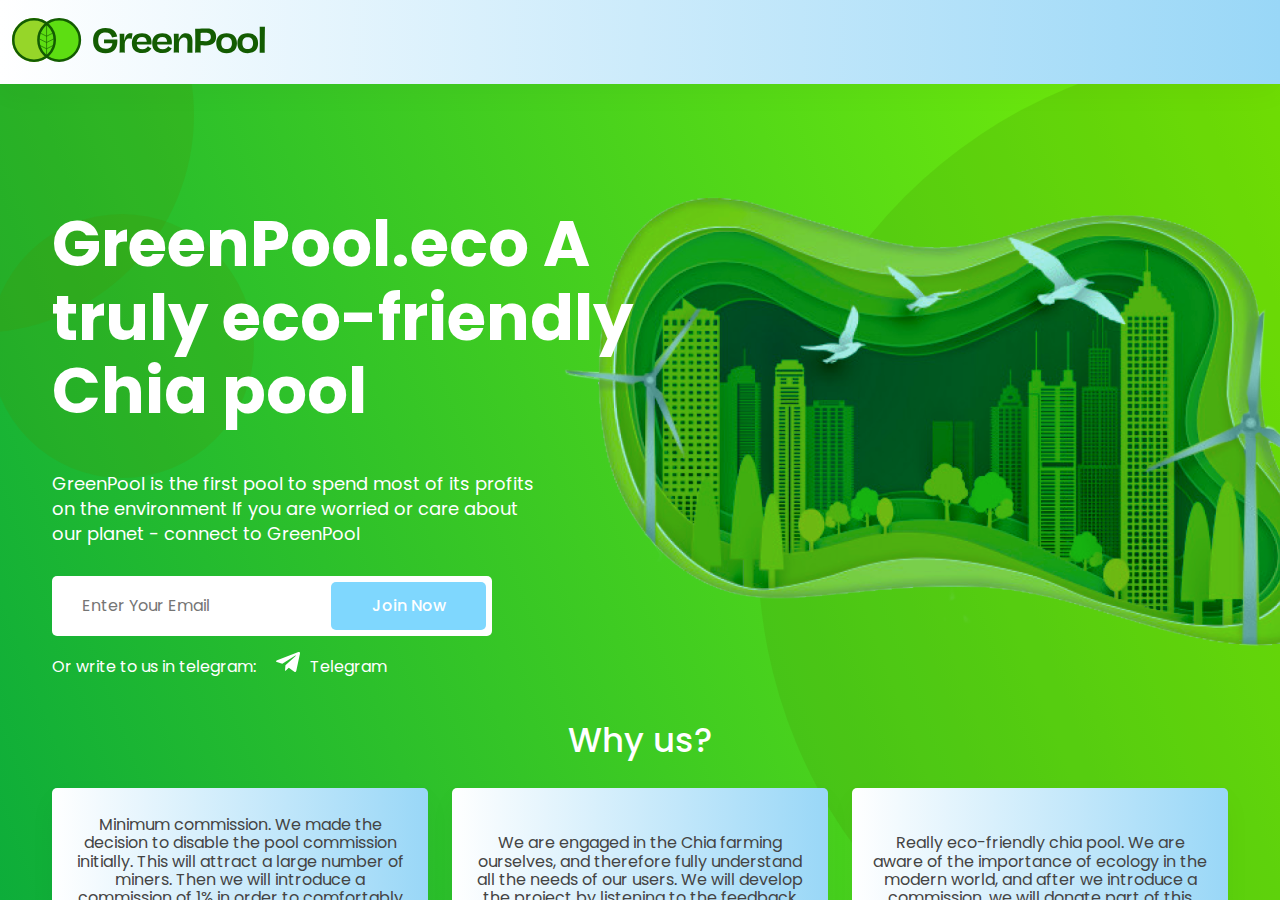
<file: index.html>
<!DOCTYPE html><html lang="en"><head><meta charSet="utf-8"/><meta http-equiv="x-ua-compatible" content="ie=edge"/><meta name="viewport" content="width=device-width, initial-scale=1, shrink-to-fit=no"/><style data-href="/styles.97cb5defef7846970fd1.css" data-identity="gatsby-global-css">@import url(https://fonts.googleapis.com/css2?family=Poppins:wght@300;400;500;600;700&display=swap);@import url(https://fonts.googleapis.com/css2?family=Montserrat&display=swap);header .container{align-items:center;display:flex;justify-content:space-between;max-width:1300px}header .logo{height:44px;width:253px}@media(max-width:767px){header .logo{height:20px;width:115px}}header .right{display:flex}header .right .btn-container{margin-left:60px}@media(max-width:767px){header .right .btn-container{margin-left:0}}header .right .btn-container>*+*{margin-left:10px}@media(max-width:767px){header .right .btn-container>*+*{margin-left:0}}
/*! normalize.css v8.0.1 | MIT License | github.com/necolas/normalize.css */html{-webkit-text-size-adjust:100%;line-height:1.15}main{display:block}h1{font-size:2em;margin:.67em 0}hr{box-sizing:content-box;height:0;overflow:visible}pre{font-family:monospace,monospace;font-size:1em}a{background-color:transparent}abbr[title]{border-bottom:none;text-decoration:underline;text-decoration:underline dotted}b,strong{font-weight:bolder}code,kbd,samp{font-family:monospace,monospace;font-size:1em}small{font-size:80%}sub,sup{font-size:75%;line-height:0;position:relative;vertical-align:baseline}sub{bottom:-.25em}sup{top:-.5em}img{border-style:none}button,input,optgroup,select,textarea{font-family:inherit;font-size:100%;line-height:1.15;margin:0}button,input{overflow:visible}button,select{text-transform:none}[type=button],[type=reset],[type=submit],button{-webkit-appearance:button}[type=button]::-moz-focus-inner,[type=reset]::-moz-focus-inner,[type=submit]::-moz-focus-inner,button::-moz-focus-inner{border-style:none;padding:0}[type=button]:-moz-focusring,[type=reset]:-moz-focusring,[type=submit]:-moz-focusring,button:-moz-focusring{outline:1px dotted ButtonText}fieldset{padding:.35em .75em .625em}legend{box-sizing:border-box;color:inherit;display:table;max-width:100%;padding:0;white-space:normal}progress{vertical-align:baseline}textarea{overflow:auto}[type=checkbox],[type=radio]{box-sizing:border-box;padding:0}[type=number]::-webkit-inner-spin-button,[type=number]::-webkit-outer-spin-button{height:auto}[type=search]{-webkit-appearance:textfield;outline-offset:-2px}[type=search]::-webkit-search-decoration{-webkit-appearance:none}::-webkit-file-upload-button{-webkit-appearance:button;font:inherit}details{display:block}summary{display:list-item}[hidden],template{display:none}html{-webkit-tap-highlight-color:rgba(0,0,0,0);box-sizing:border-box}*,:after,:before{box-sizing:inherit}body{border:0;margin:0;padding:0}:invalid{box-shadow:none}:-moz-submit-invalid,:-moz-ui-invalid{box-shadow:none}input[placeholder]:not([type=password]){text-overflow:ellipsis}input:not([type=password]):-moz-placeholder,input:not([type=password])::-moz-placeholder{text-overflow:ellipsis}input:not([type=password]):-ms-input-placeholder{text-overflow:ellipsis}:focus::-webkit-input-placeholder{color:transparent}:focus:-moz-placeholder,:focus::-moz-placeholder{color:transparent}:focus:-ms-input-placeholder{color:transparent}input[type=number]{-moz-appearance:textfield}input::-webkit-inner-spin-button,input::-webkit-outer-spin-button{-webkit-appearance:none;margin:0}input::-webkit-calendar-picker-indicator{display:none}input::-ms-clear,input::-ms-reveal{display:none}input[type=date]::-webkit-input-placeholder{visibility:hidden!important}a:active,a:focus,button::-moz-focus-inner,input[type=button]::-moz-focus-inner,input[type=file]>input[type=button]::-moz-focus-inner,input[type=reset]::-moz-focus-inner,input[type=submit]::-moz-focus-inner,select::-moz-focus-inner{border:0;outline:0}label{cursor:pointer;user-select:none}textarea{resize:none}address{font-style:normal}input:focus,textarea:focus{outline:none}img{height:auto;max-width:100%;width:auto\9}ul{list-style:none;margin:0;padding:0}.gmap img{max-width:none}a{color:inherit;cursor:pointer;outline:0;text-decoration:none}canvas{display:block;vertical-align:bottom}button,input{background:none;border:none;cursor:pointer;font:inherit;outline:0}button:focus{outline:none!important}input[type=number]::-webkit-inner-spin-button,input[type=number]::-webkit-outer-spin-button{appearance:none;margin:0}html:not([dir=rtl]) input{text-align:left}input:-webkit-autofill,input:-webkit-autofill:focus
input:-webkit-autofill,input:-webkit-autofill:hover,textarea:-webkit-autofill,textarea:-webkit-autofill:hover
textarea:-webkit-autofill:focus{-webkit-text-fill-color:#4f5f81;-webkit-box-shadow:inset 0 0 0 1000px #fff}

/*!
 * Bootstrap Grid v5.0.2 (https://getbootstrap.com/)
 * Copyright 2011-2021 The Bootstrap Authors
 * Copyright 2011-2021 Twitter, Inc.
 * Licensed under MIT (https://github.com/twbs/bootstrap/blob/main/LICENSE)
 */.container,.container-fluid,.container-lg,.container-md,.container-sm,.container-xl,.container-xxl{margin-left:auto;margin-right:auto;padding-left:var(--bs-gutter-x,.75rem);padding-right:var(--bs-gutter-x,.75rem);width:100%}@media(min-width:576px){.container,.container-sm{max-width:540px}}@media(min-width:768px){.container,.container-md,.container-sm{max-width:720px}}@media(min-width:992px){.container,.container-lg,.container-md,.container-sm{max-width:960px}}@media(min-width:1200px){.container,.container-lg,.container-md,.container-sm,.container-xl{max-width:1140px}}@media(min-width:1400px){.container,.container-lg,.container-md,.container-sm,.container-xl,.container-xxl{max-width:1320px}}.row{--bs-gutter-x:1.5rem;--bs-gutter-y:0;display:flex;flex-wrap:wrap;margin-left:calc(var(--bs-gutter-x)*-.5);margin-right:calc(var(--bs-gutter-x)*-.5);margin-top:calc(var(--bs-gutter-y)*-1)}.row>*{box-sizing:border-box;flex-shrink:0;margin-top:var(--bs-gutter-y);max-width:100%;padding-left:calc(var(--bs-gutter-x)*.5);padding-right:calc(var(--bs-gutter-x)*.5);width:100%}.col{flex:1 0}.row-cols-auto>*{flex:0 0 auto;width:auto}.row-cols-1>*{flex:0 0 auto;width:100%}.row-cols-2>*{flex:0 0 auto;width:50%}.row-cols-3>*{flex:0 0 auto;width:33.3333333333%}.row-cols-4>*{flex:0 0 auto;width:25%}.row-cols-5>*{flex:0 0 auto;width:20%}.row-cols-6>*{flex:0 0 auto;width:16.6666666667%}@media(min-width:576px){.col-sm{flex:1 0}.row-cols-sm-auto>*{flex:0 0 auto;width:auto}.row-cols-sm-1>*{flex:0 0 auto;width:100%}.row-cols-sm-2>*{flex:0 0 auto;width:50%}.row-cols-sm-3>*{flex:0 0 auto;width:33.3333333333%}.row-cols-sm-4>*{flex:0 0 auto;width:25%}.row-cols-sm-5>*{flex:0 0 auto;width:20%}.row-cols-sm-6>*{flex:0 0 auto;width:16.6666666667%}}@media(min-width:768px){.col-md{flex:1 0}.row-cols-md-auto>*{flex:0 0 auto;width:auto}.row-cols-md-1>*{flex:0 0 auto;width:100%}.row-cols-md-2>*{flex:0 0 auto;width:50%}.row-cols-md-3>*{flex:0 0 auto;width:33.3333333333%}.row-cols-md-4>*{flex:0 0 auto;width:25%}.row-cols-md-5>*{flex:0 0 auto;width:20%}.row-cols-md-6>*{flex:0 0 auto;width:16.6666666667%}}@media(min-width:992px){.col-lg{flex:1 0}.row-cols-lg-auto>*{flex:0 0 auto;width:auto}.row-cols-lg-1>*{flex:0 0 auto;width:100%}.row-cols-lg-2>*{flex:0 0 auto;width:50%}.row-cols-lg-3>*{flex:0 0 auto;width:33.3333333333%}.row-cols-lg-4>*{flex:0 0 auto;width:25%}.row-cols-lg-5>*{flex:0 0 auto;width:20%}.row-cols-lg-6>*{flex:0 0 auto;width:16.6666666667%}}@media(min-width:1200px){.col-xl{flex:1 0}.row-cols-xl-auto>*{flex:0 0 auto;width:auto}.row-cols-xl-1>*{flex:0 0 auto;width:100%}.row-cols-xl-2>*{flex:0 0 auto;width:50%}.row-cols-xl-3>*{flex:0 0 auto;width:33.3333333333%}.row-cols-xl-4>*{flex:0 0 auto;width:25%}.row-cols-xl-5>*{flex:0 0 auto;width:20%}.row-cols-xl-6>*{flex:0 0 auto;width:16.6666666667%}}@media(min-width:1400px){.col-xxl{flex:1 0}.row-cols-xxl-auto>*{flex:0 0 auto;width:auto}.row-cols-xxl-1>*{flex:0 0 auto;width:100%}.row-cols-xxl-2>*{flex:0 0 auto;width:50%}.row-cols-xxl-3>*{flex:0 0 auto;width:33.3333333333%}.row-cols-xxl-4>*{flex:0 0 auto;width:25%}.row-cols-xxl-5>*{flex:0 0 auto;width:20%}.row-cols-xxl-6>*{flex:0 0 auto;width:16.6666666667%}}.col-auto{flex:0 0 auto;width:auto}.col-1{flex:0 0 auto;width:8.33333333%}.col-2{flex:0 0 auto;width:16.66666667%}.col-3{flex:0 0 auto;width:25%}.col-4{flex:0 0 auto;width:33.33333333%}.col-5{flex:0 0 auto;width:41.66666667%}.col-6{flex:0 0 auto;width:50%}.col-7{flex:0 0 auto;width:58.33333333%}.col-8{flex:0 0 auto;width:66.66666667%}.col-9{flex:0 0 auto;width:75%}.col-10{flex:0 0 auto;width:83.33333333%}.col-11{flex:0 0 auto;width:91.66666667%}.col-12{flex:0 0 auto;width:100%}.offset-1{margin-left:8.33333333%}.offset-2{margin-left:16.66666667%}.offset-3{margin-left:25%}.offset-4{margin-left:33.33333333%}.offset-5{margin-left:41.66666667%}.offset-6{margin-left:50%}.offset-7{margin-left:58.33333333%}.offset-8{margin-left:66.66666667%}.offset-9{margin-left:75%}.offset-10{margin-left:83.33333333%}.offset-11{margin-left:91.66666667%}.g-0,.gx-0{--bs-gutter-x:0}.g-0,.gy-0{--bs-gutter-y:0}.g-1,.gx-1{--bs-gutter-x:0.25rem}.g-1,.gy-1{--bs-gutter-y:0.25rem}.g-2,.gx-2{--bs-gutter-x:0.5rem}.g-2,.gy-2{--bs-gutter-y:0.5rem}.g-3,.gx-3{--bs-gutter-x:1rem}.g-3,.gy-3{--bs-gutter-y:1rem}.g-4,.gx-4{--bs-gutter-x:1.5rem}.g-4,.gy-4{--bs-gutter-y:1.5rem}.g-5,.gx-5{--bs-gutter-x:3rem}.g-5,.gy-5{--bs-gutter-y:3rem}@media(min-width:576px){.col-sm-auto{flex:0 0 auto;width:auto}.col-sm-1{flex:0 0 auto;width:8.33333333%}.col-sm-2{flex:0 0 auto;width:16.66666667%}.col-sm-3{flex:0 0 auto;width:25%}.col-sm-4{flex:0 0 auto;width:33.33333333%}.col-sm-5{flex:0 0 auto;width:41.66666667%}.col-sm-6{flex:0 0 auto;width:50%}.col-sm-7{flex:0 0 auto;width:58.33333333%}.col-sm-8{flex:0 0 auto;width:66.66666667%}.col-sm-9{flex:0 0 auto;width:75%}.col-sm-10{flex:0 0 auto;width:83.33333333%}.col-sm-11{flex:0 0 auto;width:91.66666667%}.col-sm-12{flex:0 0 auto;width:100%}.offset-sm-0{margin-left:0}.offset-sm-1{margin-left:8.33333333%}.offset-sm-2{margin-left:16.66666667%}.offset-sm-3{margin-left:25%}.offset-sm-4{margin-left:33.33333333%}.offset-sm-5{margin-left:41.66666667%}.offset-sm-6{margin-left:50%}.offset-sm-7{margin-left:58.33333333%}.offset-sm-8{margin-left:66.66666667%}.offset-sm-9{margin-left:75%}.offset-sm-10{margin-left:83.33333333%}.offset-sm-11{margin-left:91.66666667%}.g-sm-0,.gx-sm-0{--bs-gutter-x:0}.g-sm-0,.gy-sm-0{--bs-gutter-y:0}.g-sm-1,.gx-sm-1{--bs-gutter-x:0.25rem}.g-sm-1,.gy-sm-1{--bs-gutter-y:0.25rem}.g-sm-2,.gx-sm-2{--bs-gutter-x:0.5rem}.g-sm-2,.gy-sm-2{--bs-gutter-y:0.5rem}.g-sm-3,.gx-sm-3{--bs-gutter-x:1rem}.g-sm-3,.gy-sm-3{--bs-gutter-y:1rem}.g-sm-4,.gx-sm-4{--bs-gutter-x:1.5rem}.g-sm-4,.gy-sm-4{--bs-gutter-y:1.5rem}.g-sm-5,.gx-sm-5{--bs-gutter-x:3rem}.g-sm-5,.gy-sm-5{--bs-gutter-y:3rem}}@media(min-width:768px){.col-md-auto{flex:0 0 auto;width:auto}.col-md-1{flex:0 0 auto;width:8.33333333%}.col-md-2{flex:0 0 auto;width:16.66666667%}.col-md-3{flex:0 0 auto;width:25%}.col-md-4{flex:0 0 auto;width:33.33333333%}.col-md-5{flex:0 0 auto;width:41.66666667%}.col-md-6{flex:0 0 auto;width:50%}.col-md-7{flex:0 0 auto;width:58.33333333%}.col-md-8{flex:0 0 auto;width:66.66666667%}.col-md-9{flex:0 0 auto;width:75%}.col-md-10{flex:0 0 auto;width:83.33333333%}.col-md-11{flex:0 0 auto;width:91.66666667%}.col-md-12{flex:0 0 auto;width:100%}.offset-md-0{margin-left:0}.offset-md-1{margin-left:8.33333333%}.offset-md-2{margin-left:16.66666667%}.offset-md-3{margin-left:25%}.offset-md-4{margin-left:33.33333333%}.offset-md-5{margin-left:41.66666667%}.offset-md-6{margin-left:50%}.offset-md-7{margin-left:58.33333333%}.offset-md-8{margin-left:66.66666667%}.offset-md-9{margin-left:75%}.offset-md-10{margin-left:83.33333333%}.offset-md-11{margin-left:91.66666667%}.g-md-0,.gx-md-0{--bs-gutter-x:0}.g-md-0,.gy-md-0{--bs-gutter-y:0}.g-md-1,.gx-md-1{--bs-gutter-x:0.25rem}.g-md-1,.gy-md-1{--bs-gutter-y:0.25rem}.g-md-2,.gx-md-2{--bs-gutter-x:0.5rem}.g-md-2,.gy-md-2{--bs-gutter-y:0.5rem}.g-md-3,.gx-md-3{--bs-gutter-x:1rem}.g-md-3,.gy-md-3{--bs-gutter-y:1rem}.g-md-4,.gx-md-4{--bs-gutter-x:1.5rem}.g-md-4,.gy-md-4{--bs-gutter-y:1.5rem}.g-md-5,.gx-md-5{--bs-gutter-x:3rem}.g-md-5,.gy-md-5{--bs-gutter-y:3rem}}@media(min-width:992px){.col-lg-auto{flex:0 0 auto;width:auto}.col-lg-1{flex:0 0 auto;width:8.33333333%}.col-lg-2{flex:0 0 auto;width:16.66666667%}.col-lg-3{flex:0 0 auto;width:25%}.col-lg-4{flex:0 0 auto;width:33.33333333%}.col-lg-5{flex:0 0 auto;width:41.66666667%}.col-lg-6{flex:0 0 auto;width:50%}.col-lg-7{flex:0 0 auto;width:58.33333333%}.col-lg-8{flex:0 0 auto;width:66.66666667%}.col-lg-9{flex:0 0 auto;width:75%}.col-lg-10{flex:0 0 auto;width:83.33333333%}.col-lg-11{flex:0 0 auto;width:91.66666667%}.col-lg-12{flex:0 0 auto;width:100%}.offset-lg-0{margin-left:0}.offset-lg-1{margin-left:8.33333333%}.offset-lg-2{margin-left:16.66666667%}.offset-lg-3{margin-left:25%}.offset-lg-4{margin-left:33.33333333%}.offset-lg-5{margin-left:41.66666667%}.offset-lg-6{margin-left:50%}.offset-lg-7{margin-left:58.33333333%}.offset-lg-8{margin-left:66.66666667%}.offset-lg-9{margin-left:75%}.offset-lg-10{margin-left:83.33333333%}.offset-lg-11{margin-left:91.66666667%}.g-lg-0,.gx-lg-0{--bs-gutter-x:0}.g-lg-0,.gy-lg-0{--bs-gutter-y:0}.g-lg-1,.gx-lg-1{--bs-gutter-x:0.25rem}.g-lg-1,.gy-lg-1{--bs-gutter-y:0.25rem}.g-lg-2,.gx-lg-2{--bs-gutter-x:0.5rem}.g-lg-2,.gy-lg-2{--bs-gutter-y:0.5rem}.g-lg-3,.gx-lg-3{--bs-gutter-x:1rem}.g-lg-3,.gy-lg-3{--bs-gutter-y:1rem}.g-lg-4,.gx-lg-4{--bs-gutter-x:1.5rem}.g-lg-4,.gy-lg-4{--bs-gutter-y:1.5rem}.g-lg-5,.gx-lg-5{--bs-gutter-x:3rem}.g-lg-5,.gy-lg-5{--bs-gutter-y:3rem}}@media(min-width:1200px){.col-xl-auto{flex:0 0 auto;width:auto}.col-xl-1{flex:0 0 auto;width:8.33333333%}.col-xl-2{flex:0 0 auto;width:16.66666667%}.col-xl-3{flex:0 0 auto;width:25%}.col-xl-4{flex:0 0 auto;width:33.33333333%}.col-xl-5{flex:0 0 auto;width:41.66666667%}.col-xl-6{flex:0 0 auto;width:50%}.col-xl-7{flex:0 0 auto;width:58.33333333%}.col-xl-8{flex:0 0 auto;width:66.66666667%}.col-xl-9{flex:0 0 auto;width:75%}.col-xl-10{flex:0 0 auto;width:83.33333333%}.col-xl-11{flex:0 0 auto;width:91.66666667%}.col-xl-12{flex:0 0 auto;width:100%}.offset-xl-0{margin-left:0}.offset-xl-1{margin-left:8.33333333%}.offset-xl-2{margin-left:16.66666667%}.offset-xl-3{margin-left:25%}.offset-xl-4{margin-left:33.33333333%}.offset-xl-5{margin-left:41.66666667%}.offset-xl-6{margin-left:50%}.offset-xl-7{margin-left:58.33333333%}.offset-xl-8{margin-left:66.66666667%}.offset-xl-9{margin-left:75%}.offset-xl-10{margin-left:83.33333333%}.offset-xl-11{margin-left:91.66666667%}.g-xl-0,.gx-xl-0{--bs-gutter-x:0}.g-xl-0,.gy-xl-0{--bs-gutter-y:0}.g-xl-1,.gx-xl-1{--bs-gutter-x:0.25rem}.g-xl-1,.gy-xl-1{--bs-gutter-y:0.25rem}.g-xl-2,.gx-xl-2{--bs-gutter-x:0.5rem}.g-xl-2,.gy-xl-2{--bs-gutter-y:0.5rem}.g-xl-3,.gx-xl-3{--bs-gutter-x:1rem}.g-xl-3,.gy-xl-3{--bs-gutter-y:1rem}.g-xl-4,.gx-xl-4{--bs-gutter-x:1.5rem}.g-xl-4,.gy-xl-4{--bs-gutter-y:1.5rem}.g-xl-5,.gx-xl-5{--bs-gutter-x:3rem}.g-xl-5,.gy-xl-5{--bs-gutter-y:3rem}}@media(min-width:1400px){.col-xxl-auto{flex:0 0 auto;width:auto}.col-xxl-1{flex:0 0 auto;width:8.33333333%}.col-xxl-2{flex:0 0 auto;width:16.66666667%}.col-xxl-3{flex:0 0 auto;width:25%}.col-xxl-4{flex:0 0 auto;width:33.33333333%}.col-xxl-5{flex:0 0 auto;width:41.66666667%}.col-xxl-6{flex:0 0 auto;width:50%}.col-xxl-7{flex:0 0 auto;width:58.33333333%}.col-xxl-8{flex:0 0 auto;width:66.66666667%}.col-xxl-9{flex:0 0 auto;width:75%}.col-xxl-10{flex:0 0 auto;width:83.33333333%}.col-xxl-11{flex:0 0 auto;width:91.66666667%}.col-xxl-12{flex:0 0 auto;width:100%}.offset-xxl-0{margin-left:0}.offset-xxl-1{margin-left:8.33333333%}.offset-xxl-2{margin-left:16.66666667%}.offset-xxl-3{margin-left:25%}.offset-xxl-4{margin-left:33.33333333%}.offset-xxl-5{margin-left:41.66666667%}.offset-xxl-6{margin-left:50%}.offset-xxl-7{margin-left:58.33333333%}.offset-xxl-8{margin-left:66.66666667%}.offset-xxl-9{margin-left:75%}.offset-xxl-10{margin-left:83.33333333%}.offset-xxl-11{margin-left:91.66666667%}.g-xxl-0,.gx-xxl-0{--bs-gutter-x:0}.g-xxl-0,.gy-xxl-0{--bs-gutter-y:0}.g-xxl-1,.gx-xxl-1{--bs-gutter-x:0.25rem}.g-xxl-1,.gy-xxl-1{--bs-gutter-y:0.25rem}.g-xxl-2,.gx-xxl-2{--bs-gutter-x:0.5rem}.g-xxl-2,.gy-xxl-2{--bs-gutter-y:0.5rem}.g-xxl-3,.gx-xxl-3{--bs-gutter-x:1rem}.g-xxl-3,.gy-xxl-3{--bs-gutter-y:1rem}.g-xxl-4,.gx-xxl-4{--bs-gutter-x:1.5rem}.g-xxl-4,.gy-xxl-4{--bs-gutter-y:1.5rem}.g-xxl-5,.gx-xxl-5{--bs-gutter-x:3rem}.g-xxl-5,.gy-xxl-5{--bs-gutter-y:3rem}}.d-inline{display:inline!important}.d-inline-block{display:inline-block!important}.d-block{display:block!important}.d-grid{display:grid!important}.d-table{display:table!important}.d-table-row{display:table-row!important}.d-table-cell{display:table-cell!important}.d-flex{display:flex!important}.d-inline-flex{display:inline-flex!important}.d-none{display:none!important}.flex-fill{flex:1 1 auto!important}.flex-row{flex-direction:row!important}.flex-column{flex-direction:column!important}.flex-row-reverse{flex-direction:row-reverse!important}.flex-column-reverse{flex-direction:column-reverse!important}.flex-grow-0{flex-grow:0!important}.flex-grow-1{flex-grow:1!important}.flex-shrink-0{flex-shrink:0!important}.flex-shrink-1{flex-shrink:1!important}.flex-wrap{flex-wrap:wrap!important}.flex-nowrap{flex-wrap:nowrap!important}.flex-wrap-reverse{flex-wrap:wrap-reverse!important}.justify-content-start{justify-content:flex-start!important}.justify-content-end{justify-content:flex-end!important}.justify-content-center{justify-content:center!important}.justify-content-between{justify-content:space-between!important}.justify-content-around{justify-content:space-around!important}.justify-content-evenly{justify-content:space-evenly!important}.align-items-start{align-items:flex-start!important}.align-items-end{align-items:flex-end!important}.align-items-center{align-items:center!important}.align-items-baseline{align-items:baseline!important}.align-items-stretch{align-items:stretch!important}.align-content-start{align-content:flex-start!important}.align-content-end{align-content:flex-end!important}.align-content-center{align-content:center!important}.align-content-between{align-content:space-between!important}.align-content-around{align-content:space-around!important}.align-content-stretch{align-content:stretch!important}.align-self-auto{align-self:auto!important}.align-self-start{align-self:flex-start!important}.align-self-end{align-self:flex-end!important}.align-self-center{align-self:center!important}.align-self-baseline{align-self:baseline!important}.align-self-stretch{align-self:stretch!important}.order-first{order:-1!important}.order-0{order:0!important}.order-1{order:1!important}.order-2{order:2!important}.order-3{order:3!important}.order-4{order:4!important}.order-5{order:5!important}.order-last{order:6!important}.m-0{margin:0!important}.m-1{margin:.25rem!important}.m-2{margin:.5rem!important}.m-3{margin:1rem!important}.m-4{margin:1.5rem!important}.m-5{margin:3rem!important}.m-auto{margin:auto!important}.mx-0{margin-left:0!important;margin-right:0!important}.mx-1{margin-left:.25rem!important;margin-right:.25rem!important}.mx-2{margin-left:.5rem!important;margin-right:.5rem!important}.mx-3{margin-left:1rem!important;margin-right:1rem!important}.mx-4{margin-left:1.5rem!important;margin-right:1.5rem!important}.mx-5{margin-left:3rem!important;margin-right:3rem!important}.mx-auto{margin-left:auto!important;margin-right:auto!important}.my-0{margin-bottom:0!important;margin-top:0!important}.my-1{margin-bottom:.25rem!important;margin-top:.25rem!important}.my-2{margin-bottom:.5rem!important;margin-top:.5rem!important}.my-3{margin-bottom:1rem!important;margin-top:1rem!important}.my-4{margin-bottom:1.5rem!important;margin-top:1.5rem!important}.my-5{margin-bottom:3rem!important;margin-top:3rem!important}.my-auto{margin-bottom:auto!important;margin-top:auto!important}.mt-0{margin-top:0!important}.mt-1{margin-top:.25rem!important}.mt-2{margin-top:.5rem!important}.mt-3{margin-top:1rem!important}.mt-4{margin-top:1.5rem!important}.mt-5{margin-top:3rem!important}.mt-auto{margin-top:auto!important}.me-0{margin-right:0!important}.me-1{margin-right:.25rem!important}.me-2{margin-right:.5rem!important}.me-3{margin-right:1rem!important}.me-4{margin-right:1.5rem!important}.me-5{margin-right:3rem!important}.me-auto{margin-right:auto!important}.mb-0{margin-bottom:0!important}.mb-1{margin-bottom:.25rem!important}.mb-2{margin-bottom:.5rem!important}.mb-3{margin-bottom:1rem!important}.mb-4{margin-bottom:1.5rem!important}.mb-5{margin-bottom:3rem!important}.mb-auto{margin-bottom:auto!important}.ms-0{margin-left:0!important}.ms-1{margin-left:.25rem!important}.ms-2{margin-left:.5rem!important}.ms-3{margin-left:1rem!important}.ms-4{margin-left:1.5rem!important}.ms-5{margin-left:3rem!important}.ms-auto{margin-left:auto!important}.p-0{padding:0!important}.p-1{padding:.25rem!important}.p-2{padding:.5rem!important}.p-3{padding:1rem!important}.p-4{padding:1.5rem!important}.p-5{padding:3rem!important}.px-0{padding-left:0!important;padding-right:0!important}.px-1{padding-left:.25rem!important;padding-right:.25rem!important}.px-2{padding-left:.5rem!important;padding-right:.5rem!important}.px-3{padding-left:1rem!important;padding-right:1rem!important}.px-4{padding-left:1.5rem!important;padding-right:1.5rem!important}.px-5{padding-left:3rem!important;padding-right:3rem!important}.py-0{padding-bottom:0!important;padding-top:0!important}.py-1{padding-bottom:.25rem!important;padding-top:.25rem!important}.py-2{padding-bottom:.5rem!important;padding-top:.5rem!important}.py-3{padding-bottom:1rem!important;padding-top:1rem!important}.py-4{padding-bottom:1.5rem!important;padding-top:1.5rem!important}.py-5{padding-bottom:3rem!important;padding-top:3rem!important}.pt-0{padding-top:0!important}.pt-1{padding-top:.25rem!important}.pt-2{padding-top:.5rem!important}.pt-3{padding-top:1rem!important}.pt-4{padding-top:1.5rem!important}.pt-5{padding-top:3rem!important}.pe-0{padding-right:0!important}.pe-1{padding-right:.25rem!important}.pe-2{padding-right:.5rem!important}.pe-3{padding-right:1rem!important}.pe-4{padding-right:1.5rem!important}.pe-5{padding-right:3rem!important}.pb-0{padding-bottom:0!important}.pb-1{padding-bottom:.25rem!important}.pb-2{padding-bottom:.5rem!important}.pb-3{padding-bottom:1rem!important}.pb-4{padding-bottom:1.5rem!important}.pb-5{padding-bottom:3rem!important}.ps-0{padding-left:0!important}.ps-1{padding-left:.25rem!important}.ps-2{padding-left:.5rem!important}.ps-3{padding-left:1rem!important}.ps-4{padding-left:1.5rem!important}.ps-5{padding-left:3rem!important}@media(min-width:576px){.d-sm-inline{display:inline!important}.d-sm-inline-block{display:inline-block!important}.d-sm-block{display:block!important}.d-sm-grid{display:grid!important}.d-sm-table{display:table!important}.d-sm-table-row{display:table-row!important}.d-sm-table-cell{display:table-cell!important}.d-sm-flex{display:flex!important}.d-sm-inline-flex{display:inline-flex!important}.d-sm-none{display:none!important}.flex-sm-fill{flex:1 1 auto!important}.flex-sm-row{flex-direction:row!important}.flex-sm-column{flex-direction:column!important}.flex-sm-row-reverse{flex-direction:row-reverse!important}.flex-sm-column-reverse{flex-direction:column-reverse!important}.flex-sm-grow-0{flex-grow:0!important}.flex-sm-grow-1{flex-grow:1!important}.flex-sm-shrink-0{flex-shrink:0!important}.flex-sm-shrink-1{flex-shrink:1!important}.flex-sm-wrap{flex-wrap:wrap!important}.flex-sm-nowrap{flex-wrap:nowrap!important}.flex-sm-wrap-reverse{flex-wrap:wrap-reverse!important}.justify-content-sm-start{justify-content:flex-start!important}.justify-content-sm-end{justify-content:flex-end!important}.justify-content-sm-center{justify-content:center!important}.justify-content-sm-between{justify-content:space-between!important}.justify-content-sm-around{justify-content:space-around!important}.justify-content-sm-evenly{justify-content:space-evenly!important}.align-items-sm-start{align-items:flex-start!important}.align-items-sm-end{align-items:flex-end!important}.align-items-sm-center{align-items:center!important}.align-items-sm-baseline{align-items:baseline!important}.align-items-sm-stretch{align-items:stretch!important}.align-content-sm-start{align-content:flex-start!important}.align-content-sm-end{align-content:flex-end!important}.align-content-sm-center{align-content:center!important}.align-content-sm-between{align-content:space-between!important}.align-content-sm-around{align-content:space-around!important}.align-content-sm-stretch{align-content:stretch!important}.align-self-sm-auto{align-self:auto!important}.align-self-sm-start{align-self:flex-start!important}.align-self-sm-end{align-self:flex-end!important}.align-self-sm-center{align-self:center!important}.align-self-sm-baseline{align-self:baseline!important}.align-self-sm-stretch{align-self:stretch!important}.order-sm-first{order:-1!important}.order-sm-0{order:0!important}.order-sm-1{order:1!important}.order-sm-2{order:2!important}.order-sm-3{order:3!important}.order-sm-4{order:4!important}.order-sm-5{order:5!important}.order-sm-last{order:6!important}.m-sm-0{margin:0!important}.m-sm-1{margin:.25rem!important}.m-sm-2{margin:.5rem!important}.m-sm-3{margin:1rem!important}.m-sm-4{margin:1.5rem!important}.m-sm-5{margin:3rem!important}.m-sm-auto{margin:auto!important}.mx-sm-0{margin-left:0!important;margin-right:0!important}.mx-sm-1{margin-left:.25rem!important;margin-right:.25rem!important}.mx-sm-2{margin-left:.5rem!important;margin-right:.5rem!important}.mx-sm-3{margin-left:1rem!important;margin-right:1rem!important}.mx-sm-4{margin-left:1.5rem!important;margin-right:1.5rem!important}.mx-sm-5{margin-left:3rem!important;margin-right:3rem!important}.mx-sm-auto{margin-left:auto!important;margin-right:auto!important}.my-sm-0{margin-bottom:0!important;margin-top:0!important}.my-sm-1{margin-bottom:.25rem!important;margin-top:.25rem!important}.my-sm-2{margin-bottom:.5rem!important;margin-top:.5rem!important}.my-sm-3{margin-bottom:1rem!important;margin-top:1rem!important}.my-sm-4{margin-bottom:1.5rem!important;margin-top:1.5rem!important}.my-sm-5{margin-bottom:3rem!important;margin-top:3rem!important}.my-sm-auto{margin-bottom:auto!important;margin-top:auto!important}.mt-sm-0{margin-top:0!important}.mt-sm-1{margin-top:.25rem!important}.mt-sm-2{margin-top:.5rem!important}.mt-sm-3{margin-top:1rem!important}.mt-sm-4{margin-top:1.5rem!important}.mt-sm-5{margin-top:3rem!important}.mt-sm-auto{margin-top:auto!important}.me-sm-0{margin-right:0!important}.me-sm-1{margin-right:.25rem!important}.me-sm-2{margin-right:.5rem!important}.me-sm-3{margin-right:1rem!important}.me-sm-4{margin-right:1.5rem!important}.me-sm-5{margin-right:3rem!important}.me-sm-auto{margin-right:auto!important}.mb-sm-0{margin-bottom:0!important}.mb-sm-1{margin-bottom:.25rem!important}.mb-sm-2{margin-bottom:.5rem!important}.mb-sm-3{margin-bottom:1rem!important}.mb-sm-4{margin-bottom:1.5rem!important}.mb-sm-5{margin-bottom:3rem!important}.mb-sm-auto{margin-bottom:auto!important}.ms-sm-0{margin-left:0!important}.ms-sm-1{margin-left:.25rem!important}.ms-sm-2{margin-left:.5rem!important}.ms-sm-3{margin-left:1rem!important}.ms-sm-4{margin-left:1.5rem!important}.ms-sm-5{margin-left:3rem!important}.ms-sm-auto{margin-left:auto!important}.p-sm-0{padding:0!important}.p-sm-1{padding:.25rem!important}.p-sm-2{padding:.5rem!important}.p-sm-3{padding:1rem!important}.p-sm-4{padding:1.5rem!important}.p-sm-5{padding:3rem!important}.px-sm-0{padding-left:0!important;padding-right:0!important}.px-sm-1{padding-left:.25rem!important;padding-right:.25rem!important}.px-sm-2{padding-left:.5rem!important;padding-right:.5rem!important}.px-sm-3{padding-left:1rem!important;padding-right:1rem!important}.px-sm-4{padding-left:1.5rem!important;padding-right:1.5rem!important}.px-sm-5{padding-left:3rem!important;padding-right:3rem!important}.py-sm-0{padding-bottom:0!important;padding-top:0!important}.py-sm-1{padding-bottom:.25rem!important;padding-top:.25rem!important}.py-sm-2{padding-bottom:.5rem!important;padding-top:.5rem!important}.py-sm-3{padding-bottom:1rem!important;padding-top:1rem!important}.py-sm-4{padding-bottom:1.5rem!important;padding-top:1.5rem!important}.py-sm-5{padding-bottom:3rem!important;padding-top:3rem!important}.pt-sm-0{padding-top:0!important}.pt-sm-1{padding-top:.25rem!important}.pt-sm-2{padding-top:.5rem!important}.pt-sm-3{padding-top:1rem!important}.pt-sm-4{padding-top:1.5rem!important}.pt-sm-5{padding-top:3rem!important}.pe-sm-0{padding-right:0!important}.pe-sm-1{padding-right:.25rem!important}.pe-sm-2{padding-right:.5rem!important}.pe-sm-3{padding-right:1rem!important}.pe-sm-4{padding-right:1.5rem!important}.pe-sm-5{padding-right:3rem!important}.pb-sm-0{padding-bottom:0!important}.pb-sm-1{padding-bottom:.25rem!important}.pb-sm-2{padding-bottom:.5rem!important}.pb-sm-3{padding-bottom:1rem!important}.pb-sm-4{padding-bottom:1.5rem!important}.pb-sm-5{padding-bottom:3rem!important}.ps-sm-0{padding-left:0!important}.ps-sm-1{padding-left:.25rem!important}.ps-sm-2{padding-left:.5rem!important}.ps-sm-3{padding-left:1rem!important}.ps-sm-4{padding-left:1.5rem!important}.ps-sm-5{padding-left:3rem!important}}@media(min-width:768px){.d-md-inline{display:inline!important}.d-md-inline-block{display:inline-block!important}.d-md-block{display:block!important}.d-md-grid{display:grid!important}.d-md-table{display:table!important}.d-md-table-row{display:table-row!important}.d-md-table-cell{display:table-cell!important}.d-md-flex{display:flex!important}.d-md-inline-flex{display:inline-flex!important}.d-md-none{display:none!important}.flex-md-fill{flex:1 1 auto!important}.flex-md-row{flex-direction:row!important}.flex-md-column{flex-direction:column!important}.flex-md-row-reverse{flex-direction:row-reverse!important}.flex-md-column-reverse{flex-direction:column-reverse!important}.flex-md-grow-0{flex-grow:0!important}.flex-md-grow-1{flex-grow:1!important}.flex-md-shrink-0{flex-shrink:0!important}.flex-md-shrink-1{flex-shrink:1!important}.flex-md-wrap{flex-wrap:wrap!important}.flex-md-nowrap{flex-wrap:nowrap!important}.flex-md-wrap-reverse{flex-wrap:wrap-reverse!important}.justify-content-md-start{justify-content:flex-start!important}.justify-content-md-end{justify-content:flex-end!important}.justify-content-md-center{justify-content:center!important}.justify-content-md-between{justify-content:space-between!important}.justify-content-md-around{justify-content:space-around!important}.justify-content-md-evenly{justify-content:space-evenly!important}.align-items-md-start{align-items:flex-start!important}.align-items-md-end{align-items:flex-end!important}.align-items-md-center{align-items:center!important}.align-items-md-baseline{align-items:baseline!important}.align-items-md-stretch{align-items:stretch!important}.align-content-md-start{align-content:flex-start!important}.align-content-md-end{align-content:flex-end!important}.align-content-md-center{align-content:center!important}.align-content-md-between{align-content:space-between!important}.align-content-md-around{align-content:space-around!important}.align-content-md-stretch{align-content:stretch!important}.align-self-md-auto{align-self:auto!important}.align-self-md-start{align-self:flex-start!important}.align-self-md-end{align-self:flex-end!important}.align-self-md-center{align-self:center!important}.align-self-md-baseline{align-self:baseline!important}.align-self-md-stretch{align-self:stretch!important}.order-md-first{order:-1!important}.order-md-0{order:0!important}.order-md-1{order:1!important}.order-md-2{order:2!important}.order-md-3{order:3!important}.order-md-4{order:4!important}.order-md-5{order:5!important}.order-md-last{order:6!important}.m-md-0{margin:0!important}.m-md-1{margin:.25rem!important}.m-md-2{margin:.5rem!important}.m-md-3{margin:1rem!important}.m-md-4{margin:1.5rem!important}.m-md-5{margin:3rem!important}.m-md-auto{margin:auto!important}.mx-md-0{margin-left:0!important;margin-right:0!important}.mx-md-1{margin-left:.25rem!important;margin-right:.25rem!important}.mx-md-2{margin-left:.5rem!important;margin-right:.5rem!important}.mx-md-3{margin-left:1rem!important;margin-right:1rem!important}.mx-md-4{margin-left:1.5rem!important;margin-right:1.5rem!important}.mx-md-5{margin-left:3rem!important;margin-right:3rem!important}.mx-md-auto{margin-left:auto!important;margin-right:auto!important}.my-md-0{margin-bottom:0!important;margin-top:0!important}.my-md-1{margin-bottom:.25rem!important;margin-top:.25rem!important}.my-md-2{margin-bottom:.5rem!important;margin-top:.5rem!important}.my-md-3{margin-bottom:1rem!important;margin-top:1rem!important}.my-md-4{margin-bottom:1.5rem!important;margin-top:1.5rem!important}.my-md-5{margin-bottom:3rem!important;margin-top:3rem!important}.my-md-auto{margin-bottom:auto!important;margin-top:auto!important}.mt-md-0{margin-top:0!important}.mt-md-1{margin-top:.25rem!important}.mt-md-2{margin-top:.5rem!important}.mt-md-3{margin-top:1rem!important}.mt-md-4{margin-top:1.5rem!important}.mt-md-5{margin-top:3rem!important}.mt-md-auto{margin-top:auto!important}.me-md-0{margin-right:0!important}.me-md-1{margin-right:.25rem!important}.me-md-2{margin-right:.5rem!important}.me-md-3{margin-right:1rem!important}.me-md-4{margin-right:1.5rem!important}.me-md-5{margin-right:3rem!important}.me-md-auto{margin-right:auto!important}.mb-md-0{margin-bottom:0!important}.mb-md-1{margin-bottom:.25rem!important}.mb-md-2{margin-bottom:.5rem!important}.mb-md-3{margin-bottom:1rem!important}.mb-md-4{margin-bottom:1.5rem!important}.mb-md-5{margin-bottom:3rem!important}.mb-md-auto{margin-bottom:auto!important}.ms-md-0{margin-left:0!important}.ms-md-1{margin-left:.25rem!important}.ms-md-2{margin-left:.5rem!important}.ms-md-3{margin-left:1rem!important}.ms-md-4{margin-left:1.5rem!important}.ms-md-5{margin-left:3rem!important}.ms-md-auto{margin-left:auto!important}.p-md-0{padding:0!important}.p-md-1{padding:.25rem!important}.p-md-2{padding:.5rem!important}.p-md-3{padding:1rem!important}.p-md-4{padding:1.5rem!important}.p-md-5{padding:3rem!important}.px-md-0{padding-left:0!important;padding-right:0!important}.px-md-1{padding-left:.25rem!important;padding-right:.25rem!important}.px-md-2{padding-left:.5rem!important;padding-right:.5rem!important}.px-md-3{padding-left:1rem!important;padding-right:1rem!important}.px-md-4{padding-left:1.5rem!important;padding-right:1.5rem!important}.px-md-5{padding-left:3rem!important;padding-right:3rem!important}.py-md-0{padding-bottom:0!important;padding-top:0!important}.py-md-1{padding-bottom:.25rem!important;padding-top:.25rem!important}.py-md-2{padding-bottom:.5rem!important;padding-top:.5rem!important}.py-md-3{padding-bottom:1rem!important;padding-top:1rem!important}.py-md-4{padding-bottom:1.5rem!important;padding-top:1.5rem!important}.py-md-5{padding-bottom:3rem!important;padding-top:3rem!important}.pt-md-0{padding-top:0!important}.pt-md-1{padding-top:.25rem!important}.pt-md-2{padding-top:.5rem!important}.pt-md-3{padding-top:1rem!important}.pt-md-4{padding-top:1.5rem!important}.pt-md-5{padding-top:3rem!important}.pe-md-0{padding-right:0!important}.pe-md-1{padding-right:.25rem!important}.pe-md-2{padding-right:.5rem!important}.pe-md-3{padding-right:1rem!important}.pe-md-4{padding-right:1.5rem!important}.pe-md-5{padding-right:3rem!important}.pb-md-0{padding-bottom:0!important}.pb-md-1{padding-bottom:.25rem!important}.pb-md-2{padding-bottom:.5rem!important}.pb-md-3{padding-bottom:1rem!important}.pb-md-4{padding-bottom:1.5rem!important}.pb-md-5{padding-bottom:3rem!important}.ps-md-0{padding-left:0!important}.ps-md-1{padding-left:.25rem!important}.ps-md-2{padding-left:.5rem!important}.ps-md-3{padding-left:1rem!important}.ps-md-4{padding-left:1.5rem!important}.ps-md-5{padding-left:3rem!important}}@media(min-width:992px){.d-lg-inline{display:inline!important}.d-lg-inline-block{display:inline-block!important}.d-lg-block{display:block!important}.d-lg-grid{display:grid!important}.d-lg-table{display:table!important}.d-lg-table-row{display:table-row!important}.d-lg-table-cell{display:table-cell!important}.d-lg-flex{display:flex!important}.d-lg-inline-flex{display:inline-flex!important}.d-lg-none{display:none!important}.flex-lg-fill{flex:1 1 auto!important}.flex-lg-row{flex-direction:row!important}.flex-lg-column{flex-direction:column!important}.flex-lg-row-reverse{flex-direction:row-reverse!important}.flex-lg-column-reverse{flex-direction:column-reverse!important}.flex-lg-grow-0{flex-grow:0!important}.flex-lg-grow-1{flex-grow:1!important}.flex-lg-shrink-0{flex-shrink:0!important}.flex-lg-shrink-1{flex-shrink:1!important}.flex-lg-wrap{flex-wrap:wrap!important}.flex-lg-nowrap{flex-wrap:nowrap!important}.flex-lg-wrap-reverse{flex-wrap:wrap-reverse!important}.justify-content-lg-start{justify-content:flex-start!important}.justify-content-lg-end{justify-content:flex-end!important}.justify-content-lg-center{justify-content:center!important}.justify-content-lg-between{justify-content:space-between!important}.justify-content-lg-around{justify-content:space-around!important}.justify-content-lg-evenly{justify-content:space-evenly!important}.align-items-lg-start{align-items:flex-start!important}.align-items-lg-end{align-items:flex-end!important}.align-items-lg-center{align-items:center!important}.align-items-lg-baseline{align-items:baseline!important}.align-items-lg-stretch{align-items:stretch!important}.align-content-lg-start{align-content:flex-start!important}.align-content-lg-end{align-content:flex-end!important}.align-content-lg-center{align-content:center!important}.align-content-lg-between{align-content:space-between!important}.align-content-lg-around{align-content:space-around!important}.align-content-lg-stretch{align-content:stretch!important}.align-self-lg-auto{align-self:auto!important}.align-self-lg-start{align-self:flex-start!important}.align-self-lg-end{align-self:flex-end!important}.align-self-lg-center{align-self:center!important}.align-self-lg-baseline{align-self:baseline!important}.align-self-lg-stretch{align-self:stretch!important}.order-lg-first{order:-1!important}.order-lg-0{order:0!important}.order-lg-1{order:1!important}.order-lg-2{order:2!important}.order-lg-3{order:3!important}.order-lg-4{order:4!important}.order-lg-5{order:5!important}.order-lg-last{order:6!important}.m-lg-0{margin:0!important}.m-lg-1{margin:.25rem!important}.m-lg-2{margin:.5rem!important}.m-lg-3{margin:1rem!important}.m-lg-4{margin:1.5rem!important}.m-lg-5{margin:3rem!important}.m-lg-auto{margin:auto!important}.mx-lg-0{margin-left:0!important;margin-right:0!important}.mx-lg-1{margin-left:.25rem!important;margin-right:.25rem!important}.mx-lg-2{margin-left:.5rem!important;margin-right:.5rem!important}.mx-lg-3{margin-left:1rem!important;margin-right:1rem!important}.mx-lg-4{margin-left:1.5rem!important;margin-right:1.5rem!important}.mx-lg-5{margin-left:3rem!important;margin-right:3rem!important}.mx-lg-auto{margin-left:auto!important;margin-right:auto!important}.my-lg-0{margin-bottom:0!important;margin-top:0!important}.my-lg-1{margin-bottom:.25rem!important;margin-top:.25rem!important}.my-lg-2{margin-bottom:.5rem!important;margin-top:.5rem!important}.my-lg-3{margin-bottom:1rem!important;margin-top:1rem!important}.my-lg-4{margin-bottom:1.5rem!important;margin-top:1.5rem!important}.my-lg-5{margin-bottom:3rem!important;margin-top:3rem!important}.my-lg-auto{margin-bottom:auto!important;margin-top:auto!important}.mt-lg-0{margin-top:0!important}.mt-lg-1{margin-top:.25rem!important}.mt-lg-2{margin-top:.5rem!important}.mt-lg-3{margin-top:1rem!important}.mt-lg-4{margin-top:1.5rem!important}.mt-lg-5{margin-top:3rem!important}.mt-lg-auto{margin-top:auto!important}.me-lg-0{margin-right:0!important}.me-lg-1{margin-right:.25rem!important}.me-lg-2{margin-right:.5rem!important}.me-lg-3{margin-right:1rem!important}.me-lg-4{margin-right:1.5rem!important}.me-lg-5{margin-right:3rem!important}.me-lg-auto{margin-right:auto!important}.mb-lg-0{margin-bottom:0!important}.mb-lg-1{margin-bottom:.25rem!important}.mb-lg-2{margin-bottom:.5rem!important}.mb-lg-3{margin-bottom:1rem!important}.mb-lg-4{margin-bottom:1.5rem!important}.mb-lg-5{margin-bottom:3rem!important}.mb-lg-auto{margin-bottom:auto!important}.ms-lg-0{margin-left:0!important}.ms-lg-1{margin-left:.25rem!important}.ms-lg-2{margin-left:.5rem!important}.ms-lg-3{margin-left:1rem!important}.ms-lg-4{margin-left:1.5rem!important}.ms-lg-5{margin-left:3rem!important}.ms-lg-auto{margin-left:auto!important}.p-lg-0{padding:0!important}.p-lg-1{padding:.25rem!important}.p-lg-2{padding:.5rem!important}.p-lg-3{padding:1rem!important}.p-lg-4{padding:1.5rem!important}.p-lg-5{padding:3rem!important}.px-lg-0{padding-left:0!important;padding-right:0!important}.px-lg-1{padding-left:.25rem!important;padding-right:.25rem!important}.px-lg-2{padding-left:.5rem!important;padding-right:.5rem!important}.px-lg-3{padding-left:1rem!important;padding-right:1rem!important}.px-lg-4{padding-left:1.5rem!important;padding-right:1.5rem!important}.px-lg-5{padding-left:3rem!important;padding-right:3rem!important}.py-lg-0{padding-bottom:0!important;padding-top:0!important}.py-lg-1{padding-bottom:.25rem!important;padding-top:.25rem!important}.py-lg-2{padding-bottom:.5rem!important;padding-top:.5rem!important}.py-lg-3{padding-bottom:1rem!important;padding-top:1rem!important}.py-lg-4{padding-bottom:1.5rem!important;padding-top:1.5rem!important}.py-lg-5{padding-bottom:3rem!important;padding-top:3rem!important}.pt-lg-0{padding-top:0!important}.pt-lg-1{padding-top:.25rem!important}.pt-lg-2{padding-top:.5rem!important}.pt-lg-3{padding-top:1rem!important}.pt-lg-4{padding-top:1.5rem!important}.pt-lg-5{padding-top:3rem!important}.pe-lg-0{padding-right:0!important}.pe-lg-1{padding-right:.25rem!important}.pe-lg-2{padding-right:.5rem!important}.pe-lg-3{padding-right:1rem!important}.pe-lg-4{padding-right:1.5rem!important}.pe-lg-5{padding-right:3rem!important}.pb-lg-0{padding-bottom:0!important}.pb-lg-1{padding-bottom:.25rem!important}.pb-lg-2{padding-bottom:.5rem!important}.pb-lg-3{padding-bottom:1rem!important}.pb-lg-4{padding-bottom:1.5rem!important}.pb-lg-5{padding-bottom:3rem!important}.ps-lg-0{padding-left:0!important}.ps-lg-1{padding-left:.25rem!important}.ps-lg-2{padding-left:.5rem!important}.ps-lg-3{padding-left:1rem!important}.ps-lg-4{padding-left:1.5rem!important}.ps-lg-5{padding-left:3rem!important}}@media(min-width:1200px){.d-xl-inline{display:inline!important}.d-xl-inline-block{display:inline-block!important}.d-xl-block{display:block!important}.d-xl-grid{display:grid!important}.d-xl-table{display:table!important}.d-xl-table-row{display:table-row!important}.d-xl-table-cell{display:table-cell!important}.d-xl-flex{display:flex!important}.d-xl-inline-flex{display:inline-flex!important}.d-xl-none{display:none!important}.flex-xl-fill{flex:1 1 auto!important}.flex-xl-row{flex-direction:row!important}.flex-xl-column{flex-direction:column!important}.flex-xl-row-reverse{flex-direction:row-reverse!important}.flex-xl-column-reverse{flex-direction:column-reverse!important}.flex-xl-grow-0{flex-grow:0!important}.flex-xl-grow-1{flex-grow:1!important}.flex-xl-shrink-0{flex-shrink:0!important}.flex-xl-shrink-1{flex-shrink:1!important}.flex-xl-wrap{flex-wrap:wrap!important}.flex-xl-nowrap{flex-wrap:nowrap!important}.flex-xl-wrap-reverse{flex-wrap:wrap-reverse!important}.justify-content-xl-start{justify-content:flex-start!important}.justify-content-xl-end{justify-content:flex-end!important}.justify-content-xl-center{justify-content:center!important}.justify-content-xl-between{justify-content:space-between!important}.justify-content-xl-around{justify-content:space-around!important}.justify-content-xl-evenly{justify-content:space-evenly!important}.align-items-xl-start{align-items:flex-start!important}.align-items-xl-end{align-items:flex-end!important}.align-items-xl-center{align-items:center!important}.align-items-xl-baseline{align-items:baseline!important}.align-items-xl-stretch{align-items:stretch!important}.align-content-xl-start{align-content:flex-start!important}.align-content-xl-end{align-content:flex-end!important}.align-content-xl-center{align-content:center!important}.align-content-xl-between{align-content:space-between!important}.align-content-xl-around{align-content:space-around!important}.align-content-xl-stretch{align-content:stretch!important}.align-self-xl-auto{align-self:auto!important}.align-self-xl-start{align-self:flex-start!important}.align-self-xl-end{align-self:flex-end!important}.align-self-xl-center{align-self:center!important}.align-self-xl-baseline{align-self:baseline!important}.align-self-xl-stretch{align-self:stretch!important}.order-xl-first{order:-1!important}.order-xl-0{order:0!important}.order-xl-1{order:1!important}.order-xl-2{order:2!important}.order-xl-3{order:3!important}.order-xl-4{order:4!important}.order-xl-5{order:5!important}.order-xl-last{order:6!important}.m-xl-0{margin:0!important}.m-xl-1{margin:.25rem!important}.m-xl-2{margin:.5rem!important}.m-xl-3{margin:1rem!important}.m-xl-4{margin:1.5rem!important}.m-xl-5{margin:3rem!important}.m-xl-auto{margin:auto!important}.mx-xl-0{margin-left:0!important;margin-right:0!important}.mx-xl-1{margin-left:.25rem!important;margin-right:.25rem!important}.mx-xl-2{margin-left:.5rem!important;margin-right:.5rem!important}.mx-xl-3{margin-left:1rem!important;margin-right:1rem!important}.mx-xl-4{margin-left:1.5rem!important;margin-right:1.5rem!important}.mx-xl-5{margin-left:3rem!important;margin-right:3rem!important}.mx-xl-auto{margin-left:auto!important;margin-right:auto!important}.my-xl-0{margin-bottom:0!important;margin-top:0!important}.my-xl-1{margin-bottom:.25rem!important;margin-top:.25rem!important}.my-xl-2{margin-bottom:.5rem!important;margin-top:.5rem!important}.my-xl-3{margin-bottom:1rem!important;margin-top:1rem!important}.my-xl-4{margin-bottom:1.5rem!important;margin-top:1.5rem!important}.my-xl-5{margin-bottom:3rem!important;margin-top:3rem!important}.my-xl-auto{margin-bottom:auto!important;margin-top:auto!important}.mt-xl-0{margin-top:0!important}.mt-xl-1{margin-top:.25rem!important}.mt-xl-2{margin-top:.5rem!important}.mt-xl-3{margin-top:1rem!important}.mt-xl-4{margin-top:1.5rem!important}.mt-xl-5{margin-top:3rem!important}.mt-xl-auto{margin-top:auto!important}.me-xl-0{margin-right:0!important}.me-xl-1{margin-right:.25rem!important}.me-xl-2{margin-right:.5rem!important}.me-xl-3{margin-right:1rem!important}.me-xl-4{margin-right:1.5rem!important}.me-xl-5{margin-right:3rem!important}.me-xl-auto{margin-right:auto!important}.mb-xl-0{margin-bottom:0!important}.mb-xl-1{margin-bottom:.25rem!important}.mb-xl-2{margin-bottom:.5rem!important}.mb-xl-3{margin-bottom:1rem!important}.mb-xl-4{margin-bottom:1.5rem!important}.mb-xl-5{margin-bottom:3rem!important}.mb-xl-auto{margin-bottom:auto!important}.ms-xl-0{margin-left:0!important}.ms-xl-1{margin-left:.25rem!important}.ms-xl-2{margin-left:.5rem!important}.ms-xl-3{margin-left:1rem!important}.ms-xl-4{margin-left:1.5rem!important}.ms-xl-5{margin-left:3rem!important}.ms-xl-auto{margin-left:auto!important}.p-xl-0{padding:0!important}.p-xl-1{padding:.25rem!important}.p-xl-2{padding:.5rem!important}.p-xl-3{padding:1rem!important}.p-xl-4{padding:1.5rem!important}.p-xl-5{padding:3rem!important}.px-xl-0{padding-left:0!important;padding-right:0!important}.px-xl-1{padding-left:.25rem!important;padding-right:.25rem!important}.px-xl-2{padding-left:.5rem!important;padding-right:.5rem!important}.px-xl-3{padding-left:1rem!important;padding-right:1rem!important}.px-xl-4{padding-left:1.5rem!important;padding-right:1.5rem!important}.px-xl-5{padding-left:3rem!important;padding-right:3rem!important}.py-xl-0{padding-bottom:0!important;padding-top:0!important}.py-xl-1{padding-bottom:.25rem!important;padding-top:.25rem!important}.py-xl-2{padding-bottom:.5rem!important;padding-top:.5rem!important}.py-xl-3{padding-bottom:1rem!important;padding-top:1rem!important}.py-xl-4{padding-bottom:1.5rem!important;padding-top:1.5rem!important}.py-xl-5{padding-bottom:3rem!important;padding-top:3rem!important}.pt-xl-0{padding-top:0!important}.pt-xl-1{padding-top:.25rem!important}.pt-xl-2{padding-top:.5rem!important}.pt-xl-3{padding-top:1rem!important}.pt-xl-4{padding-top:1.5rem!important}.pt-xl-5{padding-top:3rem!important}.pe-xl-0{padding-right:0!important}.pe-xl-1{padding-right:.25rem!important}.pe-xl-2{padding-right:.5rem!important}.pe-xl-3{padding-right:1rem!important}.pe-xl-4{padding-right:1.5rem!important}.pe-xl-5{padding-right:3rem!important}.pb-xl-0{padding-bottom:0!important}.pb-xl-1{padding-bottom:.25rem!important}.pb-xl-2{padding-bottom:.5rem!important}.pb-xl-3{padding-bottom:1rem!important}.pb-xl-4{padding-bottom:1.5rem!important}.pb-xl-5{padding-bottom:3rem!important}.ps-xl-0{padding-left:0!important}.ps-xl-1{padding-left:.25rem!important}.ps-xl-2{padding-left:.5rem!important}.ps-xl-3{padding-left:1rem!important}.ps-xl-4{padding-left:1.5rem!important}.ps-xl-5{padding-left:3rem!important}}@media(min-width:1400px){.d-xxl-inline{display:inline!important}.d-xxl-inline-block{display:inline-block!important}.d-xxl-block{display:block!important}.d-xxl-grid{display:grid!important}.d-xxl-table{display:table!important}.d-xxl-table-row{display:table-row!important}.d-xxl-table-cell{display:table-cell!important}.d-xxl-flex{display:flex!important}.d-xxl-inline-flex{display:inline-flex!important}.d-xxl-none{display:none!important}.flex-xxl-fill{flex:1 1 auto!important}.flex-xxl-row{flex-direction:row!important}.flex-xxl-column{flex-direction:column!important}.flex-xxl-row-reverse{flex-direction:row-reverse!important}.flex-xxl-column-reverse{flex-direction:column-reverse!important}.flex-xxl-grow-0{flex-grow:0!important}.flex-xxl-grow-1{flex-grow:1!important}.flex-xxl-shrink-0{flex-shrink:0!important}.flex-xxl-shrink-1{flex-shrink:1!important}.flex-xxl-wrap{flex-wrap:wrap!important}.flex-xxl-nowrap{flex-wrap:nowrap!important}.flex-xxl-wrap-reverse{flex-wrap:wrap-reverse!important}.justify-content-xxl-start{justify-content:flex-start!important}.justify-content-xxl-end{justify-content:flex-end!important}.justify-content-xxl-center{justify-content:center!important}.justify-content-xxl-between{justify-content:space-between!important}.justify-content-xxl-around{justify-content:space-around!important}.justify-content-xxl-evenly{justify-content:space-evenly!important}.align-items-xxl-start{align-items:flex-start!important}.align-items-xxl-end{align-items:flex-end!important}.align-items-xxl-center{align-items:center!important}.align-items-xxl-baseline{align-items:baseline!important}.align-items-xxl-stretch{align-items:stretch!important}.align-content-xxl-start{align-content:flex-start!important}.align-content-xxl-end{align-content:flex-end!important}.align-content-xxl-center{align-content:center!important}.align-content-xxl-between{align-content:space-between!important}.align-content-xxl-around{align-content:space-around!important}.align-content-xxl-stretch{align-content:stretch!important}.align-self-xxl-auto{align-self:auto!important}.align-self-xxl-start{align-self:flex-start!important}.align-self-xxl-end{align-self:flex-end!important}.align-self-xxl-center{align-self:center!important}.align-self-xxl-baseline{align-self:baseline!important}.align-self-xxl-stretch{align-self:stretch!important}.order-xxl-first{order:-1!important}.order-xxl-0{order:0!important}.order-xxl-1{order:1!important}.order-xxl-2{order:2!important}.order-xxl-3{order:3!important}.order-xxl-4{order:4!important}.order-xxl-5{order:5!important}.order-xxl-last{order:6!important}.m-xxl-0{margin:0!important}.m-xxl-1{margin:.25rem!important}.m-xxl-2{margin:.5rem!important}.m-xxl-3{margin:1rem!important}.m-xxl-4{margin:1.5rem!important}.m-xxl-5{margin:3rem!important}.m-xxl-auto{margin:auto!important}.mx-xxl-0{margin-left:0!important;margin-right:0!important}.mx-xxl-1{margin-left:.25rem!important;margin-right:.25rem!important}.mx-xxl-2{margin-left:.5rem!important;margin-right:.5rem!important}.mx-xxl-3{margin-left:1rem!important;margin-right:1rem!important}.mx-xxl-4{margin-left:1.5rem!important;margin-right:1.5rem!important}.mx-xxl-5{margin-left:3rem!important;margin-right:3rem!important}.mx-xxl-auto{margin-left:auto!important;margin-right:auto!important}.my-xxl-0{margin-bottom:0!important;margin-top:0!important}.my-xxl-1{margin-bottom:.25rem!important;margin-top:.25rem!important}.my-xxl-2{margin-bottom:.5rem!important;margin-top:.5rem!important}.my-xxl-3{margin-bottom:1rem!important;margin-top:1rem!important}.my-xxl-4{margin-bottom:1.5rem!important;margin-top:1.5rem!important}.my-xxl-5{margin-bottom:3rem!important;margin-top:3rem!important}.my-xxl-auto{margin-bottom:auto!important;margin-top:auto!important}.mt-xxl-0{margin-top:0!important}.mt-xxl-1{margin-top:.25rem!important}.mt-xxl-2{margin-top:.5rem!important}.mt-xxl-3{margin-top:1rem!important}.mt-xxl-4{margin-top:1.5rem!important}.mt-xxl-5{margin-top:3rem!important}.mt-xxl-auto{margin-top:auto!important}.me-xxl-0{margin-right:0!important}.me-xxl-1{margin-right:.25rem!important}.me-xxl-2{margin-right:.5rem!important}.me-xxl-3{margin-right:1rem!important}.me-xxl-4{margin-right:1.5rem!important}.me-xxl-5{margin-right:3rem!important}.me-xxl-auto{margin-right:auto!important}.mb-xxl-0{margin-bottom:0!important}.mb-xxl-1{margin-bottom:.25rem!important}.mb-xxl-2{margin-bottom:.5rem!important}.mb-xxl-3{margin-bottom:1rem!important}.mb-xxl-4{margin-bottom:1.5rem!important}.mb-xxl-5{margin-bottom:3rem!important}.mb-xxl-auto{margin-bottom:auto!important}.ms-xxl-0{margin-left:0!important}.ms-xxl-1{margin-left:.25rem!important}.ms-xxl-2{margin-left:.5rem!important}.ms-xxl-3{margin-left:1rem!important}.ms-xxl-4{margin-left:1.5rem!important}.ms-xxl-5{margin-left:3rem!important}.ms-xxl-auto{margin-left:auto!important}.p-xxl-0{padding:0!important}.p-xxl-1{padding:.25rem!important}.p-xxl-2{padding:.5rem!important}.p-xxl-3{padding:1rem!important}.p-xxl-4{padding:1.5rem!important}.p-xxl-5{padding:3rem!important}.px-xxl-0{padding-left:0!important;padding-right:0!important}.px-xxl-1{padding-left:.25rem!important;padding-right:.25rem!important}.px-xxl-2{padding-left:.5rem!important;padding-right:.5rem!important}.px-xxl-3{padding-left:1rem!important;padding-right:1rem!important}.px-xxl-4{padding-left:1.5rem!important;padding-right:1.5rem!important}.px-xxl-5{padding-left:3rem!important;padding-right:3rem!important}.py-xxl-0{padding-bottom:0!important;padding-top:0!important}.py-xxl-1{padding-bottom:.25rem!important;padding-top:.25rem!important}.py-xxl-2{padding-bottom:.5rem!important;padding-top:.5rem!important}.py-xxl-3{padding-bottom:1rem!important;padding-top:1rem!important}.py-xxl-4{padding-bottom:1.5rem!important;padding-top:1.5rem!important}.py-xxl-5{padding-bottom:3rem!important;padding-top:3rem!important}.pt-xxl-0{padding-top:0!important}.pt-xxl-1{padding-top:.25rem!important}.pt-xxl-2{padding-top:.5rem!important}.pt-xxl-3{padding-top:1rem!important}.pt-xxl-4{padding-top:1.5rem!important}.pt-xxl-5{padding-top:3rem!important}.pe-xxl-0{padding-right:0!important}.pe-xxl-1{padding-right:.25rem!important}.pe-xxl-2{padding-right:.5rem!important}.pe-xxl-3{padding-right:1rem!important}.pe-xxl-4{padding-right:1.5rem!important}.pe-xxl-5{padding-right:3rem!important}.pb-xxl-0{padding-bottom:0!important}.pb-xxl-1{padding-bottom:.25rem!important}.pb-xxl-2{padding-bottom:.5rem!important}.pb-xxl-3{padding-bottom:1rem!important}.pb-xxl-4{padding-bottom:1.5rem!important}.pb-xxl-5{padding-bottom:3rem!important}.ps-xxl-0{padding-left:0!important}.ps-xxl-1{padding-left:.25rem!important}.ps-xxl-2{padding-left:.5rem!important}.ps-xxl-3{padding-left:1rem!important}.ps-xxl-4{padding-left:1.5rem!important}.ps-xxl-5{padding-left:3rem!important}}@media print{.d-print-inline{display:inline!important}.d-print-inline-block{display:inline-block!important}.d-print-block{display:block!important}.d-print-grid{display:grid!important}.d-print-table{display:table!important}.d-print-table-row{display:table-row!important}.d-print-table-cell{display:table-cell!important}.d-print-flex{display:flex!important}.d-print-inline-flex{display:inline-flex!important}.d-print-none{display:none!important}}#___gatsby,#gatsby-focus-wrapper,.page-background,body,html{height:100%}body,html{-moz-osx-font-smoothing:grayscale;-webkit-font-smoothing:antialiased;-webkit-tap-highlight-color:rgba(0,0,0,0);text-rendering:optimizeLegibility;margin:0;scroll-behavior:smooth!important}html{position:relative}body{color:#444;display:flex;flex-basis:auto;flex-direction:column;font-family:Poppins,sans-serif;font-size:16px;font-weight:400;min-height:100vh}body .container{margin-left:auto;margin-right:auto}body a.inline{display:inline-block}body a.inline:hover{text-decoration:underline}body button{-webkit-touch-callout:none;-webkit-user-select:none;-ms-user-select:none;user-select:none}body iframe{border:none;display:block;height:100%;outline:none;width:100%}.page-background{background:linear-gradient(69.52deg,#0dad3a,#7cf104);display:flex;flex-direction:column;min-height:100%;overflow-x:hidden;width:100%}.page-background__faq{background:#fff}main{flex:1 1;flex-shrink:0}header{box-shadow:0 10px 30px rgba(0,0,0,.03)}footer{margin-top:auto}.section{padding:80px 15px;width:100%}@media(max-width:767px){.section{padding:40px 15px}}@media(min-width:768px)and (max-width:1024px),(min-width:1025px)and (max-width:1279px){.section{padding:40px 50px}}.section-main{padding-bottom:0}.section-main .container:before{background-color:#489200;border-radius:50%;bottom:-360px;content:"";display:block;height:1002px;opacity:.2;position:absolute;right:-520px;width:1002px}@media(max-width:767px){.section-main .container:before{bottom:-290px;right:-910px}}@media(min-width:768px)and (max-width:1023px){.section-main .container:before{bottom:-32px;right:-800px}}.section-main .decor:after,.section-main .decor:before{background-color:#489200;opacity:.2}.section-main .decor:before{height:436px;left:-282px;top:-267px;width:436px}@media(max-width:767px),(min-width:768px)and (max-width:1023px){.section-main .decor:before{left:-386px;top:0}}.section-main .decor:after{height:264px;left:-50px;top:50px;width:264px}@media(max-width:767px),(min-width:768px)and (max-width:1023px){.section-main .decor:after{left:-118px;top:260px}}.section-why{padding-top:0}.section-about{background:linear-gradient(69.52deg,#0dad3a,#7cf104);overflow:hidden}.section-about .decor:after,.section-about .decor:before{background-color:#7eca1f;opacity:.5}.section-about .decor.md:before{height:383px;left:-160px;top:-180px;width:383px}.section-about .decor.md:after{height:176px;left:140px;top:50px;width:176px}.section-about .decor.lg:before{bottom:-73px;height:266px;right:120px;width:266px}.section-about .decor.lg:after{bottom:-292px;height:436px;right:-194px;width:436px}.section.light{background-color:#fff}.section.light h2,.section.light h3{color:#444}.section .decor_double:after,.section .decor_double:before{border-radius:50%;content:"";display:block;position:absolute}.section h4{line-height:26px}.section .container{margin:0 auto;max-width:1200px;position:relative}@media(min-width:768px)and (max-width:1024px),(min-width:1025px)and (max-width:1279px){.section .part{margin-top:42px}}.v-a-center{align-items:center}.v-a-center .part+*{margin-left:auto}.logo-lg{position:relative;width:482px}@media(min-width:1025px)and (max-width:1199px){.logo-lg{width:310px}}.container>.logo-lg,.container>.wrap{text-align:center}@media(max-width:767px),(min-width:768px)and (max-width:1024px){.container>.logo-lg,.container>.wrap{margin-left:0}}@media(max-width:767px){.container>.logo-lg{height:auto;max-width:306px}}@media(min-width:768px)and (max-width:1023px){.container>.logo-lg{height:auto;width:412px}}@media(min-width:1025px)and (max-width:1199px){.container .wrap{width:310px}}.chart{display:block}.chia,.logo_squared{display:inline-block;vertical-align:top}.logo_squared{background:#5dde12;border-radius:10px;box-shadow:0 0 14px rgba(0,0,0,.15);margin-right:20px;padding:48px 26px}@media(max-width:767px){.logo_squared{margin-right:8px;padding:26px 16px}}@media(max-width:767px)and (max-aspect-ratio:13/9){.logo_squared{width:46%}}@media(min-width:1025px)and (max-width:1199px){.logo_squared{margin-right:10px;padding:26px 16px}}.logo_squared .logo-lg{height:73px;width:147px}@media(max-width:767px){.logo_squared .logo-lg{height:54px;width:auto}}@media(min-width:1025px)and (max-width:1199px){.logo_squared .logo-lg{height:auto;width:108px}}.chia{height:173px;width:199px}@media(max-width:767px){.chia{height:110px}}@media(max-width:767px)and (max-aspect-ratio:13/9){.chia{width:46%}}@media(max-width:767px)and (min-aspect-ratio:13/9){.chia{width:140px}}@media(min-width:1025px)and (max-width:1199px){.chia{height:110px;width:140px}}.chia .rect{-webkit-transform:scale(1.15);transform:scale(1.15)}.info-list{display:flex;flex-wrap:wrap;justify-content:space-between;width:100%}.info-list li{max-width:320px;width:100%}.info-list .icon-overlay{background-color:#fff;border-radius:50%;display:inline-block;height:64px;position:relative;width:64px}.info-list .icon-overlay svg{bottom:0;height:21px;left:0;margin:auto;position:absolute;right:0;top:0;width:32px}.info-list h5{color:#fff;font-size:28px;margin:18px 0}.info-list p{line-height:25px}.link-container{display:inline-block}.telegram-link svg{margin-right:10px}.input-form{background-color:#fff;border-radius:5px;display:flex;padding:6px;position:relative}@media(max-width:767px)and (max-aspect-ratio:13/9){.input-form{background-color:transparent;display:block}}.input-form__input{cursor:text;padding:0 24px;width:100%}@media(max-width:767px)and (max-aspect-ratio:13/9){.input-form__input{background-color:#fff;border-radius:5px;margin-bottom:10px;padding:18px 24px}}.input-form__action button{height:48px;width:155px}@media(max-width:767px)and (max-aspect-ratio:13/9){.input-form__action button{width:100%}}.modal{align-items:center;display:flex;justify-content:center;position:fixed;z-index:1000}.modal_overlay{height:100%;left:0;top:0;width:100%}.modal-background{background:#000;opacity:.6;position:absolute;z-index:-1}.modal .modal__card{align-items:center;display:flex;flex-direction:column;padding:50px}.panel .container{display:flex;flex-wrap:wrap}@media(max-width:767px),(min-width:768px)and (max-width:1024px){.panel .container{align-items:center;justify-content:center}}.panel .part{position:relative;z-index:1}@media(max-width:767px),(min-width:768px)and (max-width:1024px){.panel .part{order:2}}.panel h1,.panel h3,.panel p{color:#fff}.panel h1,.panel h2{font-size:48px;max-width:590px}@media(max-width:767px){.panel h1,.panel h2{font-size:28px;margin:32px 0 0}}@media(min-width:768px)and (max-width:1024px){.panel h1,.panel h2{margin:0}}.panel h1.increased,.panel h2.increased{font-size:64px}@media(max-width:767px){.panel h1.increased,.panel h2.increased{font-size:28px}}.panel .under-title{margin:30px 0;max-width:500px}.panel h3{font-size:18px;font-weight:400;line-height:25px}@media(max-width:767px){.panel h3{font-size:16px;line-height:22px}}.panel form{max-width:440px;width:100%}@media(max-width:767px)and (max-aspect-ratio:13/9){.panel form{max-width:none}.panel .write-to-us{margin-top:24px;text-align:center}.panel .write-to-us>span{display:block;margin-bottom:6px}}.panel .write-to-us .telegram-link{margin-left:20px}@media(max-width:767px)and (max-aspect-ratio:13/9){.panel .write-to-us .telegram-link{margin-left:0}}.panel .main-img{position:absolute;right:-110px;top:30px}@media(max-width:767px),(min-width:768px)and (max-width:1024px){.panel .main-img{order:1;position:relative;right:auto;top:auto}}.section-why h2{color:#fff;font-size:34px;font-weight:500;text-align:center}.section-why .reasons{display:flex;flex-wrap:wrap;justify-content:space-between;text-align:center}@media(max-width:767px),(min-width:768px)and (max-width:1023px){.section-why .reasons{flex-direction:column}}.section-why .reasons>p{display:flex;flex:1 1}@media(max-width:767px),(min-width:768px)and (max-width:1023px){.section-why .reasons>p{max-width:none}}@media(min-width:1024px)and (max-width:1024px),(min-width:1025px)and (max-width:1279px){.section-why .reasons>p{max-width:30%}}@media(max-width:767px),(min-width:768px)and (max-width:1023px){.section-why .reasons>*+*{margin-top:20px}}.success-modal{align-items:center;display:flex;flex-direction:column;text-align:center}.success-modal__title{color:#219556;font-size:28px;margin-bottom:10px;margin-top:15px}.section-nav{display:flex;flex-direction:column;height:100%;margin:0 auto;max-width:330px;text-align:center;width:100%}.section-nav .logo_cut{height:65px;margin:34px auto 90px;width:102px}.section-nav .btn-container{margin-top:auto}.section-nav .btn-container>*+*{margin-top:10px}.section-nav .btn-container a,.section-nav .btn-container button{width:100%}.section-nav .btn-container a{display:block}.accordion{background-color:#fff;border:1px solid #dbf2fc;border-radius:5px;overflow:hidden}.accordion__title{align-items:center;cursor:pointer;display:flex;font-size:20px;font-weight:600;justify-content:space-between;padding:25px 40px}.accordion__title-icon{min-width:16px;transition:-webkit-transform .2s;transition:transform .2s;transition:transform .2s,-webkit-transform .2s}.accordion__content{display:none;line-height:26px;padding:0 40px 40px}.accordion_opened .accordion__content{display:block}.accordion_opened .accordion__title-icon{-webkit-transform:rotate(45deg);transform:rotate(45deg)}.container-faq{grid-gap:60px;display:grid;grid-template-columns:1.2fr 4.5fr}@media(max-width:1024px){.container-faq{grid-template-columns:1fr}}.container-faq__question{margin-bottom:20px}.container-faq__aside{display:flex;flex-direction:column}.container-faq__aside-title{font-size:28px;font-weight:500;margin-bottom:30px}.container-faq__aside-item{color:#888;cursor:pointer;margin-bottom:15px}.container-faq__aside-item_active{color:#000}</style><meta name="generator" content="Gatsby 3.9.0"/><title data-react-helmet="true">Main</title><link data-react-helmet="true" rel="canonical" href="http://localhost:8000//"/><link data-react-helmet="true" rel="alternate" href="http://localhost:8000//" hrefLang="en"/><link data-react-helmet="true" rel="alternate" href="http://localhost:8000//" hrefLang="x-default"/><meta data-react-helmet="true" name="description" content="Main Description"/><link rel="icon" href="/favicon-32x32.png?v=1ee3f9b16b1b0de701126195ad4c910c" type="image/png"/><link rel="manifest" href="/manifest.webmanifest" crossorigin="anonymous"/><link rel="apple-touch-icon" sizes="48x48" href="/icons/icon-48x48.png?v=1ee3f9b16b1b0de701126195ad4c910c"/><link rel="apple-touch-icon" sizes="72x72" href="/icons/icon-72x72.png?v=1ee3f9b16b1b0de701126195ad4c910c"/><link rel="apple-touch-icon" sizes="96x96" href="/icons/icon-96x96.png?v=1ee3f9b16b1b0de701126195ad4c910c"/><link rel="apple-touch-icon" sizes="144x144" href="/icons/icon-144x144.png?v=1ee3f9b16b1b0de701126195ad4c910c"/><link rel="apple-touch-icon" sizes="192x192" href="/icons/icon-192x192.png?v=1ee3f9b16b1b0de701126195ad4c910c"/><link rel="apple-touch-icon" sizes="256x256" href="/icons/icon-256x256.png?v=1ee3f9b16b1b0de701126195ad4c910c"/><link rel="apple-touch-icon" sizes="384x384" href="/icons/icon-384x384.png?v=1ee3f9b16b1b0de701126195ad4c910c"/><link rel="apple-touch-icon" sizes="512x512" href="/icons/icon-512x512.png?v=1ee3f9b16b1b0de701126195ad4c910c"/><link as="script" rel="preload" href="/webpack-runtime-bc0f2a5a9e98939e3746.js"/><link as="script" rel="preload" href="/framework-42955880355c78b06024.js"/><link as="script" rel="preload" href="/app-f1f06dddceb76fdb615f.js"/><link as="script" rel="preload" href="/92cd97f3e17e4f63343b24fb1c1e30e85ce60b0c-10b6a087b8a089dfafb3.js"/><link as="script" rel="preload" href="/component---src-pages-index-tsx-c04b80cc0b74d3bb8b6e.js"/><link as="fetch" rel="preload" href="/page-data/index/page-data.json" crossorigin="anonymous"/><link as="fetch" rel="preload" href="/page-data/app-data.json" crossorigin="anonymous"/></head><body><div id="___gatsby"><div style="outline:none" tabindex="-1" id="gatsby-focus-wrapper"><div class="page-background page-background__main"><header class="sc-iqAclL jibPFy"><div class="container"><a aria-current="page" hrefLang="en" class="" href="/"><svg viewBox="0 0 253 44" fill="none" xmlns="http://www.w3.org/2000/svg" class="logo"><circle cx="22" cy="22" r="22" fill="#96D629"></circle><circle cx="47.1426" cy="22" r="20.7429" fill="#5DDE12" stroke="#135C02" stroke-width="2.51429"></circle><circle cx="22" cy="22" r="20.7429" stroke="#135C02" stroke-width="2.51429"></circle><path d="M34.5713 38.3429V5.65723" stroke="#135C02" stroke-width="0.628571"></path><path d="M42.114 27.0283L34.5712 30.7997L27.0283 27.0283" stroke="#135C02" stroke-width="0.628571"></path><path d="M42.114 20.7432L34.5712 24.5146L27.0283 20.7432" stroke="#135C02" stroke-width="0.628571"></path><path d="M42.114 14.457L34.5712 18.2285L27.0283 14.457" stroke="#135C02" stroke-width="0.628571"></path><path d="M105.364 23.8732C105.364 23.2595 105.326 22.0705 105.326 21.4952C103.83 21.5719 94.0115 21.5719 92.017 21.4952C92.0554 22.339 92.0554 24.2951 92.017 25.2923C93.7813 25.2156 96.5045 25.1773 100.34 25.254C99.9565 29.3196 97.5785 30.7771 93.6663 30.7771C89.0254 30.7771 86.1871 28.284 86.1871 22.5691C86.1871 16.8926 88.9103 14.4379 93.4745 14.4379C97.2716 14.4379 99.2661 16.3173 100.11 19.5008C100.8 19.2323 104.06 18.7337 105.211 18.5803C104.214 13.1339 100.302 9.9888 93.4745 9.9888C85.1132 9.9888 81.0859 15.1283 81.0859 22.5691C81.0859 30.125 84.9598 35.3029 93.6663 35.3029C101.03 35.3029 105.364 31.1222 105.364 23.8732Z" fill="#135C02"></path><path d="M120.542 15.5502C119.852 15.3585 119.2 15.2817 118.356 15.2817C115.173 15.2817 113.485 17.3913 112.565 22.0705H112.335C112.296 19.2706 112.335 16.9694 112.296 15.7037H107.617C107.885 21.7637 107.77 30.7387 107.579 34.6892C109.266 34.5742 111.222 34.6125 112.833 34.6892C112.756 31.2757 112.795 28.284 112.795 26.2512C112.795 22.4541 114.828 20.4596 117.052 20.4596C117.934 20.4596 118.97 20.6131 119.622 20.9199L120.542 15.5502Z" fill="#135C02"></path><path d="M130.068 18.8871C133.059 18.8871 134.824 20.7281 134.785 23.8732C131.372 23.9883 127.383 23.9883 124.736 23.9883C125.081 20.5363 126.923 18.8871 130.068 18.8871ZM139.388 30.6236C138.544 30.1634 136.588 28.8977 135.898 28.3607C135.092 29.8182 133.673 31.2757 130.451 31.2757C126.999 31.2757 125.081 29.6648 124.736 26.4813C128.725 26.4046 135.207 26.443 139.388 26.4813C139.503 25.6759 139.58 24.717 139.58 24.065C139.58 18.0433 135.744 15.2817 130.068 15.2817C123.164 15.2817 119.865 19.3857 119.865 25.2923C119.865 31.1222 122.972 35.1111 130.413 35.1111C135.092 35.1111 137.892 33.1934 139.388 30.6236Z" fill="#135C02"></path><path d="M150.399 18.8871C153.39 18.8871 155.155 20.7281 155.116 23.8732C151.703 23.9883 147.714 23.9883 145.067 23.9883C145.412 20.5363 147.254 18.8871 150.399 18.8871ZM159.719 30.6236C158.875 30.1634 156.919 28.8977 156.229 28.3607C155.423 29.8182 154.004 31.2757 150.782 31.2757C147.33 31.2757 145.412 29.6648 145.067 26.4813C149.056 26.4046 155.538 26.443 159.719 26.4813C159.834 25.6759 159.911 24.717 159.911 24.065C159.911 18.0433 156.075 15.2817 150.399 15.2817C143.495 15.2817 140.196 19.3857 140.196 25.2923C140.196 31.1222 143.303 35.1111 150.744 35.1111C155.423 35.1111 158.223 33.1934 159.719 30.6236Z" fill="#135C02"></path><path d="M180.472 34.6892C180.28 29.7031 180.472 26.0211 180.472 23.0294C180.472 18.12 178.401 15.2817 173.913 15.2817C170.883 15.2817 168.16 16.9694 166.932 21.0733H166.702C166.664 18.6186 166.741 16.8543 166.702 15.7037H161.793C162.061 21.7637 161.946 30.7771 161.755 34.6892C163.442 34.5742 165.398 34.6125 167.009 34.6892C166.856 31.0072 166.932 27.8237 166.932 25.6759C167.009 22.0322 169.272 19.5391 172.034 19.5391C174.22 19.5391 175.447 20.7281 175.447 23.7965C175.447 25.9444 175.371 31.314 175.255 34.6892C177.096 34.6125 178.861 34.6125 180.472 34.6892Z" fill="#135C02"></path><path d="M193.106 23.1828C191.495 23.1828 190.191 23.1828 188.58 23.0678C188.58 20.3446 188.618 17.5063 188.657 14.8982C190.344 14.8215 192.454 14.8215 193.758 14.8215C196.864 14.8215 198.821 15.7037 198.821 18.9638C198.821 21.6103 197.325 23.1828 193.106 23.1828ZM193.949 27.5169C201.352 27.5169 204.19 23.8349 204.113 18.8104C204.113 13.1722 200.355 10.5641 195.445 10.5641C194.141 10.5641 190.881 10.6408 187.352 10.6408H183.133C183.364 19.5008 183.402 29.3963 183.133 34.6892C184.821 34.5742 187.007 34.5742 188.657 34.6892C188.618 32.9633 188.618 30.3552 188.58 27.3635C189.807 27.4402 191.495 27.5169 193.949 27.5169Z" fill="#135C02"></path><path d="M224.972 25.2156C224.972 19.309 221.635 15.2434 214.616 15.2434C207.597 15.2434 204.261 19.309 204.261 25.2156C204.261 31.0839 207.597 35.1495 214.616 35.1495C221.597 35.1495 224.972 31.0839 224.972 25.2156ZM219.948 25.2156C219.948 29.1278 217.953 31.1222 214.616 31.1222C211.28 31.1222 209.285 29.1278 209.285 25.2156C209.285 21.2651 211.28 19.2706 214.616 19.2706C217.953 19.2706 219.948 21.2651 219.948 25.2156Z" fill="#135C02"></path><path d="M246.09 25.2156C246.09 19.309 242.753 15.2434 235.734 15.2434C228.715 15.2434 225.378 19.309 225.378 25.2156C225.378 31.0839 228.715 35.1495 235.734 35.1495C242.714 35.1495 246.09 31.0839 246.09 25.2156ZM241.065 25.2156C241.065 29.1278 239.071 31.1222 235.734 31.1222C232.397 31.1222 230.403 29.1278 230.403 25.2156C230.403 21.2651 232.397 19.2706 235.734 19.2706C239.071 19.2706 241.065 21.2651 241.065 25.2156Z" fill="#135C02"></path><path d="M247.685 8.7998C247.876 15.742 247.838 27.9772 247.685 34.6892C248.759 34.6509 251.674 34.6509 252.748 34.6892C252.709 27.4786 252.824 15.5119 252.939 8.7998C251.789 8.83816 248.835 8.83816 247.685 8.7998Z" fill="#135C02"></path></svg></a><div class="right"><nav class="sc-ksluID sc-hBMUJo kFmqyc syKsX"><ul></ul></nav></div></div></header><main><section class="section section-main panel"><div class="container"><div class="decor decor_double"></div><div class="part"><h1 class="increased">GreenPool.eco A truly eco-friendly Chia pool</h1><h3 class="under-title">GreenPool is the first pool to spend most of its profits on the environment If you are worried or care about our planet - connect to GreenPool</h3><div class="page-main__form"><form class="input-form"><input type="text" class="input-form__input" value="" placeholder="Enter Your Email"/><div class="input-form__action"><button disabled="" class="sc-bdnxRM sc-gtsrHT jvCTkj gfuSqG">Join Now</button></div></form></div><p class="write-to-us"><span>Or write to us in telegram<!-- -->:</span><a target="_blank" href="#" class="link-container"><span class="telegram-link"><svg width="24" height="20" viewBox="0 0 24 20" fill="none" xmlns="http://www.w3.org/2000/svg"><path d="M9.41718 13.1814L9.02018 18.7654C9.58818 18.7654 9.83418 18.5214 10.1292 18.2284L12.7922 15.6834L18.3102 19.7244C19.3222 20.2884 20.0352 19.9914 20.3082 18.7934L23.9302 1.82141L23.9312 1.82041C24.2522 0.324405 23.3902 -0.260595 22.4042 0.106406L1.11418 8.25741C-0.338822 8.82141 -0.316822 9.63141 0.867178 9.99841L6.31018 11.6914L18.9532 3.78041C19.5482 3.38641 20.0892 3.60441 19.6442 3.99841L9.41718 13.1814Z" fill="white"></path></svg>Telegram</span></a></p></div><img src="/static/main-page-1fefcce58c8e85a205735e9f59ad9ab9.png" alt="Main image" class="main-img"/></div></section><section class="section section-why"><div class="container"><h2>Why us?</h2><div class="reasons"><p class="sc-bqGGPW iPexDg">Minimum commission. We made the decision to disable the pool commission initially. This will attract a large number of miners. Then we will introduce a commission of 1% in order to comfortably develop the project and sponsor eco projects.</p><p class="sc-bqGGPW iPexDg">We are engaged in the Chia farming ourselves, and therefore fully understand all the needs of our users. We will develop the project by listening to the feedback from our users.</p><p class="sc-bqGGPW iPexDg">Really eco-friendly chia pool. We are aware of the importance of ecology in the modern world, and after we introduce a commission, we will donate part of this commission to the environment.</p></div></div></section></main><footer class="sc-dIsUp jEEywD page-footer"><div class="copyright">Copyright© 2021 <!-- -->greenpool.eco</div></footer></div></div><div id="gatsby-announcer" style="position:absolute;top:0;width:1px;height:1px;padding:0;overflow:hidden;clip:rect(0, 0, 0, 0);white-space:nowrap;border:0" aria-live="assertive" aria-atomic="true"></div></div><script id="gatsby-script-loader">/*<![CDATA[*/window.pagePath="/";/*]]>*/</script><script id="gatsby-chunk-mapping">/*<![CDATA[*/window.___chunkMapping={"polyfill":["/polyfill-01cdda8467aa611f4cca.js"],"app":["/app-f1f06dddceb76fdb615f.js"],"component---src-pages-about-us-index-tsx":["/component---src-pages-about-us-index-tsx-7979d3c2b52f9ba9787d.js"],"component---src-pages-email-input-tsx":[],"component---src-pages-email-modal-tsx":["/component---src-pages-email-modal-tsx-e88dab8477e9c70ce5e1.js"],"component---src-pages-email-sender-tsx":["/component---src-pages-email-sender-tsx-0cc428d70d729ad42d29.js"],"component---src-pages-index-tsx":["/component---src-pages-index-tsx-c04b80cc0b74d3bb8b6e.js"],"component---src-pages-nav-index-tsx":["/component---src-pages-nav-index-tsx-4909a6bfa15d985a921f.js"],"component---src-templates-faq-index-tsx":["/component---src-templates-faq-index-tsx-bd7ce0b7f9d9df8023c3.js"]};/*]]>*/</script><script src="/polyfill-01cdda8467aa611f4cca.js" nomodule=""></script><script src="/component---src-pages-index-tsx-c04b80cc0b74d3bb8b6e.js" async=""></script><script src="/92cd97f3e17e4f63343b24fb1c1e30e85ce60b0c-10b6a087b8a089dfafb3.js" async=""></script><script src="/app-f1f06dddceb76fdb615f.js" async=""></script><script src="/framework-42955880355c78b06024.js" async=""></script><script src="/webpack-runtime-bc0f2a5a9e98939e3746.js" async=""></script></body></html>
</file>
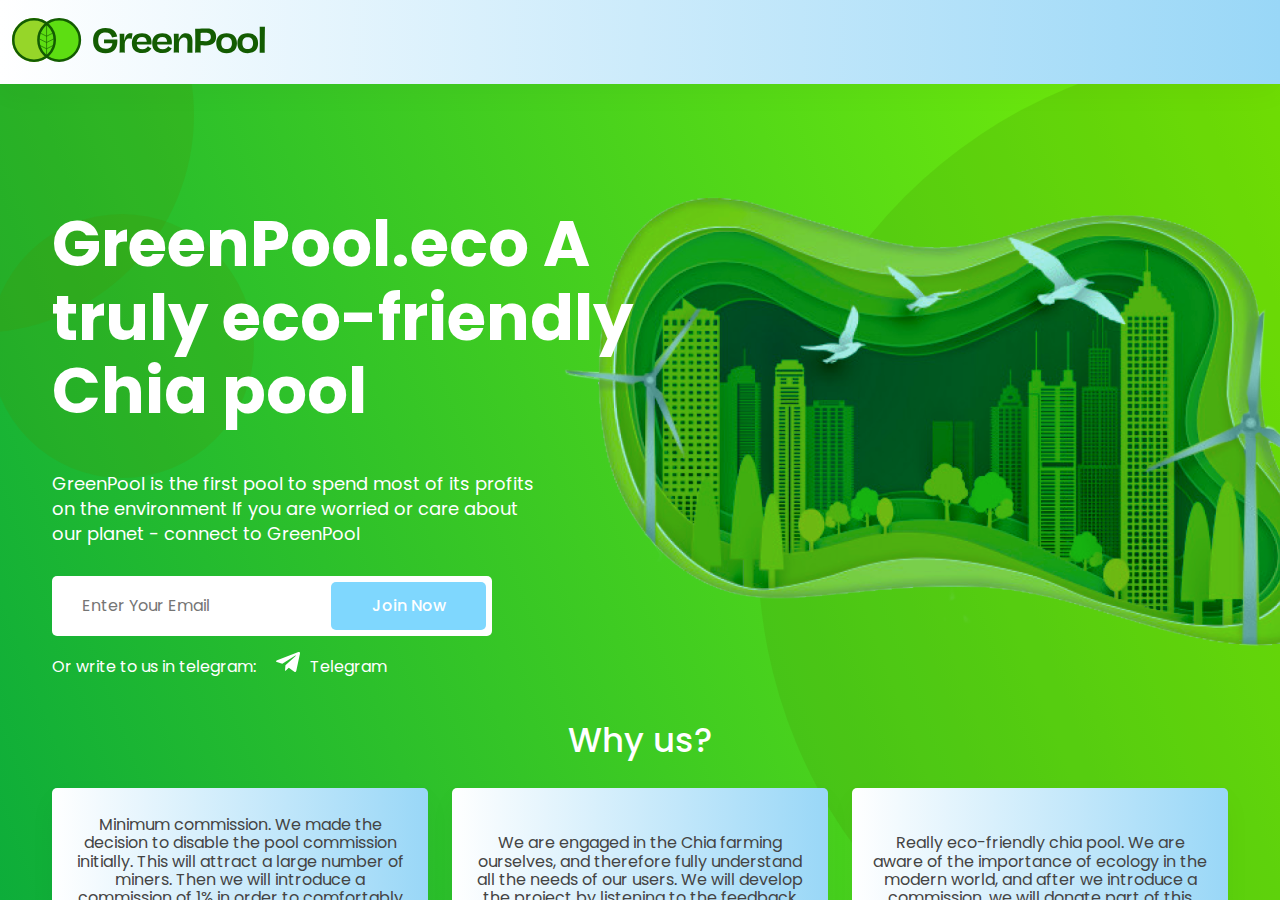
<file: about-us/index.html>
<!DOCTYPE html><html><head><meta charSet="utf-8"/><meta http-equiv="x-ua-compatible" content="ie=edge"/><meta name="viewport" content="width=device-width, initial-scale=1, shrink-to-fit=no"/><style data-href="/styles.97cb5defef7846970fd1.css" data-identity="gatsby-global-css">@import url(https://fonts.googleapis.com/css2?family=Poppins:wght@300;400;500;600;700&display=swap);@import url(https://fonts.googleapis.com/css2?family=Montserrat&display=swap);header .container{align-items:center;display:flex;justify-content:space-between;max-width:1300px}header .logo{height:44px;width:253px}@media(max-width:767px){header .logo{height:20px;width:115px}}header .right{display:flex}header .right .btn-container{margin-left:60px}@media(max-width:767px){header .right .btn-container{margin-left:0}}header .right .btn-container>*+*{margin-left:10px}@media(max-width:767px){header .right .btn-container>*+*{margin-left:0}}
/*! normalize.css v8.0.1 | MIT License | github.com/necolas/normalize.css */html{-webkit-text-size-adjust:100%;line-height:1.15}main{display:block}h1{font-size:2em;margin:.67em 0}hr{box-sizing:content-box;height:0;overflow:visible}pre{font-family:monospace,monospace;font-size:1em}a{background-color:transparent}abbr[title]{border-bottom:none;text-decoration:underline;text-decoration:underline dotted}b,strong{font-weight:bolder}code,kbd,samp{font-family:monospace,monospace;font-size:1em}small{font-size:80%}sub,sup{font-size:75%;line-height:0;position:relative;vertical-align:baseline}sub{bottom:-.25em}sup{top:-.5em}img{border-style:none}button,input,optgroup,select,textarea{font-family:inherit;font-size:100%;line-height:1.15;margin:0}button,input{overflow:visible}button,select{text-transform:none}[type=button],[type=reset],[type=submit],button{-webkit-appearance:button}[type=button]::-moz-focus-inner,[type=reset]::-moz-focus-inner,[type=submit]::-moz-focus-inner,button::-moz-focus-inner{border-style:none;padding:0}[type=button]:-moz-focusring,[type=reset]:-moz-focusring,[type=submit]:-moz-focusring,button:-moz-focusring{outline:1px dotted ButtonText}fieldset{padding:.35em .75em .625em}legend{box-sizing:border-box;color:inherit;display:table;max-width:100%;padding:0;white-space:normal}progress{vertical-align:baseline}textarea{overflow:auto}[type=checkbox],[type=radio]{box-sizing:border-box;padding:0}[type=number]::-webkit-inner-spin-button,[type=number]::-webkit-outer-spin-button{height:auto}[type=search]{-webkit-appearance:textfield;outline-offset:-2px}[type=search]::-webkit-search-decoration{-webkit-appearance:none}::-webkit-file-upload-button{-webkit-appearance:button;font:inherit}details{display:block}summary{display:list-item}[hidden],template{display:none}html{-webkit-tap-highlight-color:rgba(0,0,0,0);box-sizing:border-box}*,:after,:before{box-sizing:inherit}body{border:0;margin:0;padding:0}:invalid{box-shadow:none}:-moz-submit-invalid,:-moz-ui-invalid{box-shadow:none}input[placeholder]:not([type=password]){text-overflow:ellipsis}input:not([type=password]):-moz-placeholder,input:not([type=password])::-moz-placeholder{text-overflow:ellipsis}input:not([type=password]):-ms-input-placeholder{text-overflow:ellipsis}:focus::-webkit-input-placeholder{color:transparent}:focus:-moz-placeholder,:focus::-moz-placeholder{color:transparent}:focus:-ms-input-placeholder{color:transparent}input[type=number]{-moz-appearance:textfield}input::-webkit-inner-spin-button,input::-webkit-outer-spin-button{-webkit-appearance:none;margin:0}input::-webkit-calendar-picker-indicator{display:none}input::-ms-clear,input::-ms-reveal{display:none}input[type=date]::-webkit-input-placeholder{visibility:hidden!important}a:active,a:focus,button::-moz-focus-inner,input[type=button]::-moz-focus-inner,input[type=file]>input[type=button]::-moz-focus-inner,input[type=reset]::-moz-focus-inner,input[type=submit]::-moz-focus-inner,select::-moz-focus-inner{border:0;outline:0}label{cursor:pointer;user-select:none}textarea{resize:none}address{font-style:normal}input:focus,textarea:focus{outline:none}img{height:auto;max-width:100%;width:auto\9}ul{list-style:none;margin:0;padding:0}.gmap img{max-width:none}a{color:inherit;cursor:pointer;outline:0;text-decoration:none}canvas{display:block;vertical-align:bottom}button,input{background:none;border:none;cursor:pointer;font:inherit;outline:0}button:focus{outline:none!important}input[type=number]::-webkit-inner-spin-button,input[type=number]::-webkit-outer-spin-button{appearance:none;margin:0}html:not([dir=rtl]) input{text-align:left}input:-webkit-autofill,input:-webkit-autofill:focus
input:-webkit-autofill,input:-webkit-autofill:hover,textarea:-webkit-autofill,textarea:-webkit-autofill:hover
textarea:-webkit-autofill:focus{-webkit-text-fill-color:#4f5f81;-webkit-box-shadow:inset 0 0 0 1000px #fff}

/*!
 * Bootstrap Grid v5.0.2 (https://getbootstrap.com/)
 * Copyright 2011-2021 The Bootstrap Authors
 * Copyright 2011-2021 Twitter, Inc.
 * Licensed under MIT (https://github.com/twbs/bootstrap/blob/main/LICENSE)
 */.container,.container-fluid,.container-lg,.container-md,.container-sm,.container-xl,.container-xxl{margin-left:auto;margin-right:auto;padding-left:var(--bs-gutter-x,.75rem);padding-right:var(--bs-gutter-x,.75rem);width:100%}@media(min-width:576px){.container,.container-sm{max-width:540px}}@media(min-width:768px){.container,.container-md,.container-sm{max-width:720px}}@media(min-width:992px){.container,.container-lg,.container-md,.container-sm{max-width:960px}}@media(min-width:1200px){.container,.container-lg,.container-md,.container-sm,.container-xl{max-width:1140px}}@media(min-width:1400px){.container,.container-lg,.container-md,.container-sm,.container-xl,.container-xxl{max-width:1320px}}.row{--bs-gutter-x:1.5rem;--bs-gutter-y:0;display:flex;flex-wrap:wrap;margin-left:calc(var(--bs-gutter-x)*-.5);margin-right:calc(var(--bs-gutter-x)*-.5);margin-top:calc(var(--bs-gutter-y)*-1)}.row>*{box-sizing:border-box;flex-shrink:0;margin-top:var(--bs-gutter-y);max-width:100%;padding-left:calc(var(--bs-gutter-x)*.5);padding-right:calc(var(--bs-gutter-x)*.5);width:100%}.col{flex:1 0}.row-cols-auto>*{flex:0 0 auto;width:auto}.row-cols-1>*{flex:0 0 auto;width:100%}.row-cols-2>*{flex:0 0 auto;width:50%}.row-cols-3>*{flex:0 0 auto;width:33.3333333333%}.row-cols-4>*{flex:0 0 auto;width:25%}.row-cols-5>*{flex:0 0 auto;width:20%}.row-cols-6>*{flex:0 0 auto;width:16.6666666667%}@media(min-width:576px){.col-sm{flex:1 0}.row-cols-sm-auto>*{flex:0 0 auto;width:auto}.row-cols-sm-1>*{flex:0 0 auto;width:100%}.row-cols-sm-2>*{flex:0 0 auto;width:50%}.row-cols-sm-3>*{flex:0 0 auto;width:33.3333333333%}.row-cols-sm-4>*{flex:0 0 auto;width:25%}.row-cols-sm-5>*{flex:0 0 auto;width:20%}.row-cols-sm-6>*{flex:0 0 auto;width:16.6666666667%}}@media(min-width:768px){.col-md{flex:1 0}.row-cols-md-auto>*{flex:0 0 auto;width:auto}.row-cols-md-1>*{flex:0 0 auto;width:100%}.row-cols-md-2>*{flex:0 0 auto;width:50%}.row-cols-md-3>*{flex:0 0 auto;width:33.3333333333%}.row-cols-md-4>*{flex:0 0 auto;width:25%}.row-cols-md-5>*{flex:0 0 auto;width:20%}.row-cols-md-6>*{flex:0 0 auto;width:16.6666666667%}}@media(min-width:992px){.col-lg{flex:1 0}.row-cols-lg-auto>*{flex:0 0 auto;width:auto}.row-cols-lg-1>*{flex:0 0 auto;width:100%}.row-cols-lg-2>*{flex:0 0 auto;width:50%}.row-cols-lg-3>*{flex:0 0 auto;width:33.3333333333%}.row-cols-lg-4>*{flex:0 0 auto;width:25%}.row-cols-lg-5>*{flex:0 0 auto;width:20%}.row-cols-lg-6>*{flex:0 0 auto;width:16.6666666667%}}@media(min-width:1200px){.col-xl{flex:1 0}.row-cols-xl-auto>*{flex:0 0 auto;width:auto}.row-cols-xl-1>*{flex:0 0 auto;width:100%}.row-cols-xl-2>*{flex:0 0 auto;width:50%}.row-cols-xl-3>*{flex:0 0 auto;width:33.3333333333%}.row-cols-xl-4>*{flex:0 0 auto;width:25%}.row-cols-xl-5>*{flex:0 0 auto;width:20%}.row-cols-xl-6>*{flex:0 0 auto;width:16.6666666667%}}@media(min-width:1400px){.col-xxl{flex:1 0}.row-cols-xxl-auto>*{flex:0 0 auto;width:auto}.row-cols-xxl-1>*{flex:0 0 auto;width:100%}.row-cols-xxl-2>*{flex:0 0 auto;width:50%}.row-cols-xxl-3>*{flex:0 0 auto;width:33.3333333333%}.row-cols-xxl-4>*{flex:0 0 auto;width:25%}.row-cols-xxl-5>*{flex:0 0 auto;width:20%}.row-cols-xxl-6>*{flex:0 0 auto;width:16.6666666667%}}.col-auto{flex:0 0 auto;width:auto}.col-1{flex:0 0 auto;width:8.33333333%}.col-2{flex:0 0 auto;width:16.66666667%}.col-3{flex:0 0 auto;width:25%}.col-4{flex:0 0 auto;width:33.33333333%}.col-5{flex:0 0 auto;width:41.66666667%}.col-6{flex:0 0 auto;width:50%}.col-7{flex:0 0 auto;width:58.33333333%}.col-8{flex:0 0 auto;width:66.66666667%}.col-9{flex:0 0 auto;width:75%}.col-10{flex:0 0 auto;width:83.33333333%}.col-11{flex:0 0 auto;width:91.66666667%}.col-12{flex:0 0 auto;width:100%}.offset-1{margin-left:8.33333333%}.offset-2{margin-left:16.66666667%}.offset-3{margin-left:25%}.offset-4{margin-left:33.33333333%}.offset-5{margin-left:41.66666667%}.offset-6{margin-left:50%}.offset-7{margin-left:58.33333333%}.offset-8{margin-left:66.66666667%}.offset-9{margin-left:75%}.offset-10{margin-left:83.33333333%}.offset-11{margin-left:91.66666667%}.g-0,.gx-0{--bs-gutter-x:0}.g-0,.gy-0{--bs-gutter-y:0}.g-1,.gx-1{--bs-gutter-x:0.25rem}.g-1,.gy-1{--bs-gutter-y:0.25rem}.g-2,.gx-2{--bs-gutter-x:0.5rem}.g-2,.gy-2{--bs-gutter-y:0.5rem}.g-3,.gx-3{--bs-gutter-x:1rem}.g-3,.gy-3{--bs-gutter-y:1rem}.g-4,.gx-4{--bs-gutter-x:1.5rem}.g-4,.gy-4{--bs-gutter-y:1.5rem}.g-5,.gx-5{--bs-gutter-x:3rem}.g-5,.gy-5{--bs-gutter-y:3rem}@media(min-width:576px){.col-sm-auto{flex:0 0 auto;width:auto}.col-sm-1{flex:0 0 auto;width:8.33333333%}.col-sm-2{flex:0 0 auto;width:16.66666667%}.col-sm-3{flex:0 0 auto;width:25%}.col-sm-4{flex:0 0 auto;width:33.33333333%}.col-sm-5{flex:0 0 auto;width:41.66666667%}.col-sm-6{flex:0 0 auto;width:50%}.col-sm-7{flex:0 0 auto;width:58.33333333%}.col-sm-8{flex:0 0 auto;width:66.66666667%}.col-sm-9{flex:0 0 auto;width:75%}.col-sm-10{flex:0 0 auto;width:83.33333333%}.col-sm-11{flex:0 0 auto;width:91.66666667%}.col-sm-12{flex:0 0 auto;width:100%}.offset-sm-0{margin-left:0}.offset-sm-1{margin-left:8.33333333%}.offset-sm-2{margin-left:16.66666667%}.offset-sm-3{margin-left:25%}.offset-sm-4{margin-left:33.33333333%}.offset-sm-5{margin-left:41.66666667%}.offset-sm-6{margin-left:50%}.offset-sm-7{margin-left:58.33333333%}.offset-sm-8{margin-left:66.66666667%}.offset-sm-9{margin-left:75%}.offset-sm-10{margin-left:83.33333333%}.offset-sm-11{margin-left:91.66666667%}.g-sm-0,.gx-sm-0{--bs-gutter-x:0}.g-sm-0,.gy-sm-0{--bs-gutter-y:0}.g-sm-1,.gx-sm-1{--bs-gutter-x:0.25rem}.g-sm-1,.gy-sm-1{--bs-gutter-y:0.25rem}.g-sm-2,.gx-sm-2{--bs-gutter-x:0.5rem}.g-sm-2,.gy-sm-2{--bs-gutter-y:0.5rem}.g-sm-3,.gx-sm-3{--bs-gutter-x:1rem}.g-sm-3,.gy-sm-3{--bs-gutter-y:1rem}.g-sm-4,.gx-sm-4{--bs-gutter-x:1.5rem}.g-sm-4,.gy-sm-4{--bs-gutter-y:1.5rem}.g-sm-5,.gx-sm-5{--bs-gutter-x:3rem}.g-sm-5,.gy-sm-5{--bs-gutter-y:3rem}}@media(min-width:768px){.col-md-auto{flex:0 0 auto;width:auto}.col-md-1{flex:0 0 auto;width:8.33333333%}.col-md-2{flex:0 0 auto;width:16.66666667%}.col-md-3{flex:0 0 auto;width:25%}.col-md-4{flex:0 0 auto;width:33.33333333%}.col-md-5{flex:0 0 auto;width:41.66666667%}.col-md-6{flex:0 0 auto;width:50%}.col-md-7{flex:0 0 auto;width:58.33333333%}.col-md-8{flex:0 0 auto;width:66.66666667%}.col-md-9{flex:0 0 auto;width:75%}.col-md-10{flex:0 0 auto;width:83.33333333%}.col-md-11{flex:0 0 auto;width:91.66666667%}.col-md-12{flex:0 0 auto;width:100%}.offset-md-0{margin-left:0}.offset-md-1{margin-left:8.33333333%}.offset-md-2{margin-left:16.66666667%}.offset-md-3{margin-left:25%}.offset-md-4{margin-left:33.33333333%}.offset-md-5{margin-left:41.66666667%}.offset-md-6{margin-left:50%}.offset-md-7{margin-left:58.33333333%}.offset-md-8{margin-left:66.66666667%}.offset-md-9{margin-left:75%}.offset-md-10{margin-left:83.33333333%}.offset-md-11{margin-left:91.66666667%}.g-md-0,.gx-md-0{--bs-gutter-x:0}.g-md-0,.gy-md-0{--bs-gutter-y:0}.g-md-1,.gx-md-1{--bs-gutter-x:0.25rem}.g-md-1,.gy-md-1{--bs-gutter-y:0.25rem}.g-md-2,.gx-md-2{--bs-gutter-x:0.5rem}.g-md-2,.gy-md-2{--bs-gutter-y:0.5rem}.g-md-3,.gx-md-3{--bs-gutter-x:1rem}.g-md-3,.gy-md-3{--bs-gutter-y:1rem}.g-md-4,.gx-md-4{--bs-gutter-x:1.5rem}.g-md-4,.gy-md-4{--bs-gutter-y:1.5rem}.g-md-5,.gx-md-5{--bs-gutter-x:3rem}.g-md-5,.gy-md-5{--bs-gutter-y:3rem}}@media(min-width:992px){.col-lg-auto{flex:0 0 auto;width:auto}.col-lg-1{flex:0 0 auto;width:8.33333333%}.col-lg-2{flex:0 0 auto;width:16.66666667%}.col-lg-3{flex:0 0 auto;width:25%}.col-lg-4{flex:0 0 auto;width:33.33333333%}.col-lg-5{flex:0 0 auto;width:41.66666667%}.col-lg-6{flex:0 0 auto;width:50%}.col-lg-7{flex:0 0 auto;width:58.33333333%}.col-lg-8{flex:0 0 auto;width:66.66666667%}.col-lg-9{flex:0 0 auto;width:75%}.col-lg-10{flex:0 0 auto;width:83.33333333%}.col-lg-11{flex:0 0 auto;width:91.66666667%}.col-lg-12{flex:0 0 auto;width:100%}.offset-lg-0{margin-left:0}.offset-lg-1{margin-left:8.33333333%}.offset-lg-2{margin-left:16.66666667%}.offset-lg-3{margin-left:25%}.offset-lg-4{margin-left:33.33333333%}.offset-lg-5{margin-left:41.66666667%}.offset-lg-6{margin-left:50%}.offset-lg-7{margin-left:58.33333333%}.offset-lg-8{margin-left:66.66666667%}.offset-lg-9{margin-left:75%}.offset-lg-10{margin-left:83.33333333%}.offset-lg-11{margin-left:91.66666667%}.g-lg-0,.gx-lg-0{--bs-gutter-x:0}.g-lg-0,.gy-lg-0{--bs-gutter-y:0}.g-lg-1,.gx-lg-1{--bs-gutter-x:0.25rem}.g-lg-1,.gy-lg-1{--bs-gutter-y:0.25rem}.g-lg-2,.gx-lg-2{--bs-gutter-x:0.5rem}.g-lg-2,.gy-lg-2{--bs-gutter-y:0.5rem}.g-lg-3,.gx-lg-3{--bs-gutter-x:1rem}.g-lg-3,.gy-lg-3{--bs-gutter-y:1rem}.g-lg-4,.gx-lg-4{--bs-gutter-x:1.5rem}.g-lg-4,.gy-lg-4{--bs-gutter-y:1.5rem}.g-lg-5,.gx-lg-5{--bs-gutter-x:3rem}.g-lg-5,.gy-lg-5{--bs-gutter-y:3rem}}@media(min-width:1200px){.col-xl-auto{flex:0 0 auto;width:auto}.col-xl-1{flex:0 0 auto;width:8.33333333%}.col-xl-2{flex:0 0 auto;width:16.66666667%}.col-xl-3{flex:0 0 auto;width:25%}.col-xl-4{flex:0 0 auto;width:33.33333333%}.col-xl-5{flex:0 0 auto;width:41.66666667%}.col-xl-6{flex:0 0 auto;width:50%}.col-xl-7{flex:0 0 auto;width:58.33333333%}.col-xl-8{flex:0 0 auto;width:66.66666667%}.col-xl-9{flex:0 0 auto;width:75%}.col-xl-10{flex:0 0 auto;width:83.33333333%}.col-xl-11{flex:0 0 auto;width:91.66666667%}.col-xl-12{flex:0 0 auto;width:100%}.offset-xl-0{margin-left:0}.offset-xl-1{margin-left:8.33333333%}.offset-xl-2{margin-left:16.66666667%}.offset-xl-3{margin-left:25%}.offset-xl-4{margin-left:33.33333333%}.offset-xl-5{margin-left:41.66666667%}.offset-xl-6{margin-left:50%}.offset-xl-7{margin-left:58.33333333%}.offset-xl-8{margin-left:66.66666667%}.offset-xl-9{margin-left:75%}.offset-xl-10{margin-left:83.33333333%}.offset-xl-11{margin-left:91.66666667%}.g-xl-0,.gx-xl-0{--bs-gutter-x:0}.g-xl-0,.gy-xl-0{--bs-gutter-y:0}.g-xl-1,.gx-xl-1{--bs-gutter-x:0.25rem}.g-xl-1,.gy-xl-1{--bs-gutter-y:0.25rem}.g-xl-2,.gx-xl-2{--bs-gutter-x:0.5rem}.g-xl-2,.gy-xl-2{--bs-gutter-y:0.5rem}.g-xl-3,.gx-xl-3{--bs-gutter-x:1rem}.g-xl-3,.gy-xl-3{--bs-gutter-y:1rem}.g-xl-4,.gx-xl-4{--bs-gutter-x:1.5rem}.g-xl-4,.gy-xl-4{--bs-gutter-y:1.5rem}.g-xl-5,.gx-xl-5{--bs-gutter-x:3rem}.g-xl-5,.gy-xl-5{--bs-gutter-y:3rem}}@media(min-width:1400px){.col-xxl-auto{flex:0 0 auto;width:auto}.col-xxl-1{flex:0 0 auto;width:8.33333333%}.col-xxl-2{flex:0 0 auto;width:16.66666667%}.col-xxl-3{flex:0 0 auto;width:25%}.col-xxl-4{flex:0 0 auto;width:33.33333333%}.col-xxl-5{flex:0 0 auto;width:41.66666667%}.col-xxl-6{flex:0 0 auto;width:50%}.col-xxl-7{flex:0 0 auto;width:58.33333333%}.col-xxl-8{flex:0 0 auto;width:66.66666667%}.col-xxl-9{flex:0 0 auto;width:75%}.col-xxl-10{flex:0 0 auto;width:83.33333333%}.col-xxl-11{flex:0 0 auto;width:91.66666667%}.col-xxl-12{flex:0 0 auto;width:100%}.offset-xxl-0{margin-left:0}.offset-xxl-1{margin-left:8.33333333%}.offset-xxl-2{margin-left:16.66666667%}.offset-xxl-3{margin-left:25%}.offset-xxl-4{margin-left:33.33333333%}.offset-xxl-5{margin-left:41.66666667%}.offset-xxl-6{margin-left:50%}.offset-xxl-7{margin-left:58.33333333%}.offset-xxl-8{margin-left:66.66666667%}.offset-xxl-9{margin-left:75%}.offset-xxl-10{margin-left:83.33333333%}.offset-xxl-11{margin-left:91.66666667%}.g-xxl-0,.gx-xxl-0{--bs-gutter-x:0}.g-xxl-0,.gy-xxl-0{--bs-gutter-y:0}.g-xxl-1,.gx-xxl-1{--bs-gutter-x:0.25rem}.g-xxl-1,.gy-xxl-1{--bs-gutter-y:0.25rem}.g-xxl-2,.gx-xxl-2{--bs-gutter-x:0.5rem}.g-xxl-2,.gy-xxl-2{--bs-gutter-y:0.5rem}.g-xxl-3,.gx-xxl-3{--bs-gutter-x:1rem}.g-xxl-3,.gy-xxl-3{--bs-gutter-y:1rem}.g-xxl-4,.gx-xxl-4{--bs-gutter-x:1.5rem}.g-xxl-4,.gy-xxl-4{--bs-gutter-y:1.5rem}.g-xxl-5,.gx-xxl-5{--bs-gutter-x:3rem}.g-xxl-5,.gy-xxl-5{--bs-gutter-y:3rem}}.d-inline{display:inline!important}.d-inline-block{display:inline-block!important}.d-block{display:block!important}.d-grid{display:grid!important}.d-table{display:table!important}.d-table-row{display:table-row!important}.d-table-cell{display:table-cell!important}.d-flex{display:flex!important}.d-inline-flex{display:inline-flex!important}.d-none{display:none!important}.flex-fill{flex:1 1 auto!important}.flex-row{flex-direction:row!important}.flex-column{flex-direction:column!important}.flex-row-reverse{flex-direction:row-reverse!important}.flex-column-reverse{flex-direction:column-reverse!important}.flex-grow-0{flex-grow:0!important}.flex-grow-1{flex-grow:1!important}.flex-shrink-0{flex-shrink:0!important}.flex-shrink-1{flex-shrink:1!important}.flex-wrap{flex-wrap:wrap!important}.flex-nowrap{flex-wrap:nowrap!important}.flex-wrap-reverse{flex-wrap:wrap-reverse!important}.justify-content-start{justify-content:flex-start!important}.justify-content-end{justify-content:flex-end!important}.justify-content-center{justify-content:center!important}.justify-content-between{justify-content:space-between!important}.justify-content-around{justify-content:space-around!important}.justify-content-evenly{justify-content:space-evenly!important}.align-items-start{align-items:flex-start!important}.align-items-end{align-items:flex-end!important}.align-items-center{align-items:center!important}.align-items-baseline{align-items:baseline!important}.align-items-stretch{align-items:stretch!important}.align-content-start{align-content:flex-start!important}.align-content-end{align-content:flex-end!important}.align-content-center{align-content:center!important}.align-content-between{align-content:space-between!important}.align-content-around{align-content:space-around!important}.align-content-stretch{align-content:stretch!important}.align-self-auto{align-self:auto!important}.align-self-start{align-self:flex-start!important}.align-self-end{align-self:flex-end!important}.align-self-center{align-self:center!important}.align-self-baseline{align-self:baseline!important}.align-self-stretch{align-self:stretch!important}.order-first{order:-1!important}.order-0{order:0!important}.order-1{order:1!important}.order-2{order:2!important}.order-3{order:3!important}.order-4{order:4!important}.order-5{order:5!important}.order-last{order:6!important}.m-0{margin:0!important}.m-1{margin:.25rem!important}.m-2{margin:.5rem!important}.m-3{margin:1rem!important}.m-4{margin:1.5rem!important}.m-5{margin:3rem!important}.m-auto{margin:auto!important}.mx-0{margin-left:0!important;margin-right:0!important}.mx-1{margin-left:.25rem!important;margin-right:.25rem!important}.mx-2{margin-left:.5rem!important;margin-right:.5rem!important}.mx-3{margin-left:1rem!important;margin-right:1rem!important}.mx-4{margin-left:1.5rem!important;margin-right:1.5rem!important}.mx-5{margin-left:3rem!important;margin-right:3rem!important}.mx-auto{margin-left:auto!important;margin-right:auto!important}.my-0{margin-bottom:0!important;margin-top:0!important}.my-1{margin-bottom:.25rem!important;margin-top:.25rem!important}.my-2{margin-bottom:.5rem!important;margin-top:.5rem!important}.my-3{margin-bottom:1rem!important;margin-top:1rem!important}.my-4{margin-bottom:1.5rem!important;margin-top:1.5rem!important}.my-5{margin-bottom:3rem!important;margin-top:3rem!important}.my-auto{margin-bottom:auto!important;margin-top:auto!important}.mt-0{margin-top:0!important}.mt-1{margin-top:.25rem!important}.mt-2{margin-top:.5rem!important}.mt-3{margin-top:1rem!important}.mt-4{margin-top:1.5rem!important}.mt-5{margin-top:3rem!important}.mt-auto{margin-top:auto!important}.me-0{margin-right:0!important}.me-1{margin-right:.25rem!important}.me-2{margin-right:.5rem!important}.me-3{margin-right:1rem!important}.me-4{margin-right:1.5rem!important}.me-5{margin-right:3rem!important}.me-auto{margin-right:auto!important}.mb-0{margin-bottom:0!important}.mb-1{margin-bottom:.25rem!important}.mb-2{margin-bottom:.5rem!important}.mb-3{margin-bottom:1rem!important}.mb-4{margin-bottom:1.5rem!important}.mb-5{margin-bottom:3rem!important}.mb-auto{margin-bottom:auto!important}.ms-0{margin-left:0!important}.ms-1{margin-left:.25rem!important}.ms-2{margin-left:.5rem!important}.ms-3{margin-left:1rem!important}.ms-4{margin-left:1.5rem!important}.ms-5{margin-left:3rem!important}.ms-auto{margin-left:auto!important}.p-0{padding:0!important}.p-1{padding:.25rem!important}.p-2{padding:.5rem!important}.p-3{padding:1rem!important}.p-4{padding:1.5rem!important}.p-5{padding:3rem!important}.px-0{padding-left:0!important;padding-right:0!important}.px-1{padding-left:.25rem!important;padding-right:.25rem!important}.px-2{padding-left:.5rem!important;padding-right:.5rem!important}.px-3{padding-left:1rem!important;padding-right:1rem!important}.px-4{padding-left:1.5rem!important;padding-right:1.5rem!important}.px-5{padding-left:3rem!important;padding-right:3rem!important}.py-0{padding-bottom:0!important;padding-top:0!important}.py-1{padding-bottom:.25rem!important;padding-top:.25rem!important}.py-2{padding-bottom:.5rem!important;padding-top:.5rem!important}.py-3{padding-bottom:1rem!important;padding-top:1rem!important}.py-4{padding-bottom:1.5rem!important;padding-top:1.5rem!important}.py-5{padding-bottom:3rem!important;padding-top:3rem!important}.pt-0{padding-top:0!important}.pt-1{padding-top:.25rem!important}.pt-2{padding-top:.5rem!important}.pt-3{padding-top:1rem!important}.pt-4{padding-top:1.5rem!important}.pt-5{padding-top:3rem!important}.pe-0{padding-right:0!important}.pe-1{padding-right:.25rem!important}.pe-2{padding-right:.5rem!important}.pe-3{padding-right:1rem!important}.pe-4{padding-right:1.5rem!important}.pe-5{padding-right:3rem!important}.pb-0{padding-bottom:0!important}.pb-1{padding-bottom:.25rem!important}.pb-2{padding-bottom:.5rem!important}.pb-3{padding-bottom:1rem!important}.pb-4{padding-bottom:1.5rem!important}.pb-5{padding-bottom:3rem!important}.ps-0{padding-left:0!important}.ps-1{padding-left:.25rem!important}.ps-2{padding-left:.5rem!important}.ps-3{padding-left:1rem!important}.ps-4{padding-left:1.5rem!important}.ps-5{padding-left:3rem!important}@media(min-width:576px){.d-sm-inline{display:inline!important}.d-sm-inline-block{display:inline-block!important}.d-sm-block{display:block!important}.d-sm-grid{display:grid!important}.d-sm-table{display:table!important}.d-sm-table-row{display:table-row!important}.d-sm-table-cell{display:table-cell!important}.d-sm-flex{display:flex!important}.d-sm-inline-flex{display:inline-flex!important}.d-sm-none{display:none!important}.flex-sm-fill{flex:1 1 auto!important}.flex-sm-row{flex-direction:row!important}.flex-sm-column{flex-direction:column!important}.flex-sm-row-reverse{flex-direction:row-reverse!important}.flex-sm-column-reverse{flex-direction:column-reverse!important}.flex-sm-grow-0{flex-grow:0!important}.flex-sm-grow-1{flex-grow:1!important}.flex-sm-shrink-0{flex-shrink:0!important}.flex-sm-shrink-1{flex-shrink:1!important}.flex-sm-wrap{flex-wrap:wrap!important}.flex-sm-nowrap{flex-wrap:nowrap!important}.flex-sm-wrap-reverse{flex-wrap:wrap-reverse!important}.justify-content-sm-start{justify-content:flex-start!important}.justify-content-sm-end{justify-content:flex-end!important}.justify-content-sm-center{justify-content:center!important}.justify-content-sm-between{justify-content:space-between!important}.justify-content-sm-around{justify-content:space-around!important}.justify-content-sm-evenly{justify-content:space-evenly!important}.align-items-sm-start{align-items:flex-start!important}.align-items-sm-end{align-items:flex-end!important}.align-items-sm-center{align-items:center!important}.align-items-sm-baseline{align-items:baseline!important}.align-items-sm-stretch{align-items:stretch!important}.align-content-sm-start{align-content:flex-start!important}.align-content-sm-end{align-content:flex-end!important}.align-content-sm-center{align-content:center!important}.align-content-sm-between{align-content:space-between!important}.align-content-sm-around{align-content:space-around!important}.align-content-sm-stretch{align-content:stretch!important}.align-self-sm-auto{align-self:auto!important}.align-self-sm-start{align-self:flex-start!important}.align-self-sm-end{align-self:flex-end!important}.align-self-sm-center{align-self:center!important}.align-self-sm-baseline{align-self:baseline!important}.align-self-sm-stretch{align-self:stretch!important}.order-sm-first{order:-1!important}.order-sm-0{order:0!important}.order-sm-1{order:1!important}.order-sm-2{order:2!important}.order-sm-3{order:3!important}.order-sm-4{order:4!important}.order-sm-5{order:5!important}.order-sm-last{order:6!important}.m-sm-0{margin:0!important}.m-sm-1{margin:.25rem!important}.m-sm-2{margin:.5rem!important}.m-sm-3{margin:1rem!important}.m-sm-4{margin:1.5rem!important}.m-sm-5{margin:3rem!important}.m-sm-auto{margin:auto!important}.mx-sm-0{margin-left:0!important;margin-right:0!important}.mx-sm-1{margin-left:.25rem!important;margin-right:.25rem!important}.mx-sm-2{margin-left:.5rem!important;margin-right:.5rem!important}.mx-sm-3{margin-left:1rem!important;margin-right:1rem!important}.mx-sm-4{margin-left:1.5rem!important;margin-right:1.5rem!important}.mx-sm-5{margin-left:3rem!important;margin-right:3rem!important}.mx-sm-auto{margin-left:auto!important;margin-right:auto!important}.my-sm-0{margin-bottom:0!important;margin-top:0!important}.my-sm-1{margin-bottom:.25rem!important;margin-top:.25rem!important}.my-sm-2{margin-bottom:.5rem!important;margin-top:.5rem!important}.my-sm-3{margin-bottom:1rem!important;margin-top:1rem!important}.my-sm-4{margin-bottom:1.5rem!important;margin-top:1.5rem!important}.my-sm-5{margin-bottom:3rem!important;margin-top:3rem!important}.my-sm-auto{margin-bottom:auto!important;margin-top:auto!important}.mt-sm-0{margin-top:0!important}.mt-sm-1{margin-top:.25rem!important}.mt-sm-2{margin-top:.5rem!important}.mt-sm-3{margin-top:1rem!important}.mt-sm-4{margin-top:1.5rem!important}.mt-sm-5{margin-top:3rem!important}.mt-sm-auto{margin-top:auto!important}.me-sm-0{margin-right:0!important}.me-sm-1{margin-right:.25rem!important}.me-sm-2{margin-right:.5rem!important}.me-sm-3{margin-right:1rem!important}.me-sm-4{margin-right:1.5rem!important}.me-sm-5{margin-right:3rem!important}.me-sm-auto{margin-right:auto!important}.mb-sm-0{margin-bottom:0!important}.mb-sm-1{margin-bottom:.25rem!important}.mb-sm-2{margin-bottom:.5rem!important}.mb-sm-3{margin-bottom:1rem!important}.mb-sm-4{margin-bottom:1.5rem!important}.mb-sm-5{margin-bottom:3rem!important}.mb-sm-auto{margin-bottom:auto!important}.ms-sm-0{margin-left:0!important}.ms-sm-1{margin-left:.25rem!important}.ms-sm-2{margin-left:.5rem!important}.ms-sm-3{margin-left:1rem!important}.ms-sm-4{margin-left:1.5rem!important}.ms-sm-5{margin-left:3rem!important}.ms-sm-auto{margin-left:auto!important}.p-sm-0{padding:0!important}.p-sm-1{padding:.25rem!important}.p-sm-2{padding:.5rem!important}.p-sm-3{padding:1rem!important}.p-sm-4{padding:1.5rem!important}.p-sm-5{padding:3rem!important}.px-sm-0{padding-left:0!important;padding-right:0!important}.px-sm-1{padding-left:.25rem!important;padding-right:.25rem!important}.px-sm-2{padding-left:.5rem!important;padding-right:.5rem!important}.px-sm-3{padding-left:1rem!important;padding-right:1rem!important}.px-sm-4{padding-left:1.5rem!important;padding-right:1.5rem!important}.px-sm-5{padding-left:3rem!important;padding-right:3rem!important}.py-sm-0{padding-bottom:0!important;padding-top:0!important}.py-sm-1{padding-bottom:.25rem!important;padding-top:.25rem!important}.py-sm-2{padding-bottom:.5rem!important;padding-top:.5rem!important}.py-sm-3{padding-bottom:1rem!important;padding-top:1rem!important}.py-sm-4{padding-bottom:1.5rem!important;padding-top:1.5rem!important}.py-sm-5{padding-bottom:3rem!important;padding-top:3rem!important}.pt-sm-0{padding-top:0!important}.pt-sm-1{padding-top:.25rem!important}.pt-sm-2{padding-top:.5rem!important}.pt-sm-3{padding-top:1rem!important}.pt-sm-4{padding-top:1.5rem!important}.pt-sm-5{padding-top:3rem!important}.pe-sm-0{padding-right:0!important}.pe-sm-1{padding-right:.25rem!important}.pe-sm-2{padding-right:.5rem!important}.pe-sm-3{padding-right:1rem!important}.pe-sm-4{padding-right:1.5rem!important}.pe-sm-5{padding-right:3rem!important}.pb-sm-0{padding-bottom:0!important}.pb-sm-1{padding-bottom:.25rem!important}.pb-sm-2{padding-bottom:.5rem!important}.pb-sm-3{padding-bottom:1rem!important}.pb-sm-4{padding-bottom:1.5rem!important}.pb-sm-5{padding-bottom:3rem!important}.ps-sm-0{padding-left:0!important}.ps-sm-1{padding-left:.25rem!important}.ps-sm-2{padding-left:.5rem!important}.ps-sm-3{padding-left:1rem!important}.ps-sm-4{padding-left:1.5rem!important}.ps-sm-5{padding-left:3rem!important}}@media(min-width:768px){.d-md-inline{display:inline!important}.d-md-inline-block{display:inline-block!important}.d-md-block{display:block!important}.d-md-grid{display:grid!important}.d-md-table{display:table!important}.d-md-table-row{display:table-row!important}.d-md-table-cell{display:table-cell!important}.d-md-flex{display:flex!important}.d-md-inline-flex{display:inline-flex!important}.d-md-none{display:none!important}.flex-md-fill{flex:1 1 auto!important}.flex-md-row{flex-direction:row!important}.flex-md-column{flex-direction:column!important}.flex-md-row-reverse{flex-direction:row-reverse!important}.flex-md-column-reverse{flex-direction:column-reverse!important}.flex-md-grow-0{flex-grow:0!important}.flex-md-grow-1{flex-grow:1!important}.flex-md-shrink-0{flex-shrink:0!important}.flex-md-shrink-1{flex-shrink:1!important}.flex-md-wrap{flex-wrap:wrap!important}.flex-md-nowrap{flex-wrap:nowrap!important}.flex-md-wrap-reverse{flex-wrap:wrap-reverse!important}.justify-content-md-start{justify-content:flex-start!important}.justify-content-md-end{justify-content:flex-end!important}.justify-content-md-center{justify-content:center!important}.justify-content-md-between{justify-content:space-between!important}.justify-content-md-around{justify-content:space-around!important}.justify-content-md-evenly{justify-content:space-evenly!important}.align-items-md-start{align-items:flex-start!important}.align-items-md-end{align-items:flex-end!important}.align-items-md-center{align-items:center!important}.align-items-md-baseline{align-items:baseline!important}.align-items-md-stretch{align-items:stretch!important}.align-content-md-start{align-content:flex-start!important}.align-content-md-end{align-content:flex-end!important}.align-content-md-center{align-content:center!important}.align-content-md-between{align-content:space-between!important}.align-content-md-around{align-content:space-around!important}.align-content-md-stretch{align-content:stretch!important}.align-self-md-auto{align-self:auto!important}.align-self-md-start{align-self:flex-start!important}.align-self-md-end{align-self:flex-end!important}.align-self-md-center{align-self:center!important}.align-self-md-baseline{align-self:baseline!important}.align-self-md-stretch{align-self:stretch!important}.order-md-first{order:-1!important}.order-md-0{order:0!important}.order-md-1{order:1!important}.order-md-2{order:2!important}.order-md-3{order:3!important}.order-md-4{order:4!important}.order-md-5{order:5!important}.order-md-last{order:6!important}.m-md-0{margin:0!important}.m-md-1{margin:.25rem!important}.m-md-2{margin:.5rem!important}.m-md-3{margin:1rem!important}.m-md-4{margin:1.5rem!important}.m-md-5{margin:3rem!important}.m-md-auto{margin:auto!important}.mx-md-0{margin-left:0!important;margin-right:0!important}.mx-md-1{margin-left:.25rem!important;margin-right:.25rem!important}.mx-md-2{margin-left:.5rem!important;margin-right:.5rem!important}.mx-md-3{margin-left:1rem!important;margin-right:1rem!important}.mx-md-4{margin-left:1.5rem!important;margin-right:1.5rem!important}.mx-md-5{margin-left:3rem!important;margin-right:3rem!important}.mx-md-auto{margin-left:auto!important;margin-right:auto!important}.my-md-0{margin-bottom:0!important;margin-top:0!important}.my-md-1{margin-bottom:.25rem!important;margin-top:.25rem!important}.my-md-2{margin-bottom:.5rem!important;margin-top:.5rem!important}.my-md-3{margin-bottom:1rem!important;margin-top:1rem!important}.my-md-4{margin-bottom:1.5rem!important;margin-top:1.5rem!important}.my-md-5{margin-bottom:3rem!important;margin-top:3rem!important}.my-md-auto{margin-bottom:auto!important;margin-top:auto!important}.mt-md-0{margin-top:0!important}.mt-md-1{margin-top:.25rem!important}.mt-md-2{margin-top:.5rem!important}.mt-md-3{margin-top:1rem!important}.mt-md-4{margin-top:1.5rem!important}.mt-md-5{margin-top:3rem!important}.mt-md-auto{margin-top:auto!important}.me-md-0{margin-right:0!important}.me-md-1{margin-right:.25rem!important}.me-md-2{margin-right:.5rem!important}.me-md-3{margin-right:1rem!important}.me-md-4{margin-right:1.5rem!important}.me-md-5{margin-right:3rem!important}.me-md-auto{margin-right:auto!important}.mb-md-0{margin-bottom:0!important}.mb-md-1{margin-bottom:.25rem!important}.mb-md-2{margin-bottom:.5rem!important}.mb-md-3{margin-bottom:1rem!important}.mb-md-4{margin-bottom:1.5rem!important}.mb-md-5{margin-bottom:3rem!important}.mb-md-auto{margin-bottom:auto!important}.ms-md-0{margin-left:0!important}.ms-md-1{margin-left:.25rem!important}.ms-md-2{margin-left:.5rem!important}.ms-md-3{margin-left:1rem!important}.ms-md-4{margin-left:1.5rem!important}.ms-md-5{margin-left:3rem!important}.ms-md-auto{margin-left:auto!important}.p-md-0{padding:0!important}.p-md-1{padding:.25rem!important}.p-md-2{padding:.5rem!important}.p-md-3{padding:1rem!important}.p-md-4{padding:1.5rem!important}.p-md-5{padding:3rem!important}.px-md-0{padding-left:0!important;padding-right:0!important}.px-md-1{padding-left:.25rem!important;padding-right:.25rem!important}.px-md-2{padding-left:.5rem!important;padding-right:.5rem!important}.px-md-3{padding-left:1rem!important;padding-right:1rem!important}.px-md-4{padding-left:1.5rem!important;padding-right:1.5rem!important}.px-md-5{padding-left:3rem!important;padding-right:3rem!important}.py-md-0{padding-bottom:0!important;padding-top:0!important}.py-md-1{padding-bottom:.25rem!important;padding-top:.25rem!important}.py-md-2{padding-bottom:.5rem!important;padding-top:.5rem!important}.py-md-3{padding-bottom:1rem!important;padding-top:1rem!important}.py-md-4{padding-bottom:1.5rem!important;padding-top:1.5rem!important}.py-md-5{padding-bottom:3rem!important;padding-top:3rem!important}.pt-md-0{padding-top:0!important}.pt-md-1{padding-top:.25rem!important}.pt-md-2{padding-top:.5rem!important}.pt-md-3{padding-top:1rem!important}.pt-md-4{padding-top:1.5rem!important}.pt-md-5{padding-top:3rem!important}.pe-md-0{padding-right:0!important}.pe-md-1{padding-right:.25rem!important}.pe-md-2{padding-right:.5rem!important}.pe-md-3{padding-right:1rem!important}.pe-md-4{padding-right:1.5rem!important}.pe-md-5{padding-right:3rem!important}.pb-md-0{padding-bottom:0!important}.pb-md-1{padding-bottom:.25rem!important}.pb-md-2{padding-bottom:.5rem!important}.pb-md-3{padding-bottom:1rem!important}.pb-md-4{padding-bottom:1.5rem!important}.pb-md-5{padding-bottom:3rem!important}.ps-md-0{padding-left:0!important}.ps-md-1{padding-left:.25rem!important}.ps-md-2{padding-left:.5rem!important}.ps-md-3{padding-left:1rem!important}.ps-md-4{padding-left:1.5rem!important}.ps-md-5{padding-left:3rem!important}}@media(min-width:992px){.d-lg-inline{display:inline!important}.d-lg-inline-block{display:inline-block!important}.d-lg-block{display:block!important}.d-lg-grid{display:grid!important}.d-lg-table{display:table!important}.d-lg-table-row{display:table-row!important}.d-lg-table-cell{display:table-cell!important}.d-lg-flex{display:flex!important}.d-lg-inline-flex{display:inline-flex!important}.d-lg-none{display:none!important}.flex-lg-fill{flex:1 1 auto!important}.flex-lg-row{flex-direction:row!important}.flex-lg-column{flex-direction:column!important}.flex-lg-row-reverse{flex-direction:row-reverse!important}.flex-lg-column-reverse{flex-direction:column-reverse!important}.flex-lg-grow-0{flex-grow:0!important}.flex-lg-grow-1{flex-grow:1!important}.flex-lg-shrink-0{flex-shrink:0!important}.flex-lg-shrink-1{flex-shrink:1!important}.flex-lg-wrap{flex-wrap:wrap!important}.flex-lg-nowrap{flex-wrap:nowrap!important}.flex-lg-wrap-reverse{flex-wrap:wrap-reverse!important}.justify-content-lg-start{justify-content:flex-start!important}.justify-content-lg-end{justify-content:flex-end!important}.justify-content-lg-center{justify-content:center!important}.justify-content-lg-between{justify-content:space-between!important}.justify-content-lg-around{justify-content:space-around!important}.justify-content-lg-evenly{justify-content:space-evenly!important}.align-items-lg-start{align-items:flex-start!important}.align-items-lg-end{align-items:flex-end!important}.align-items-lg-center{align-items:center!important}.align-items-lg-baseline{align-items:baseline!important}.align-items-lg-stretch{align-items:stretch!important}.align-content-lg-start{align-content:flex-start!important}.align-content-lg-end{align-content:flex-end!important}.align-content-lg-center{align-content:center!important}.align-content-lg-between{align-content:space-between!important}.align-content-lg-around{align-content:space-around!important}.align-content-lg-stretch{align-content:stretch!important}.align-self-lg-auto{align-self:auto!important}.align-self-lg-start{align-self:flex-start!important}.align-self-lg-end{align-self:flex-end!important}.align-self-lg-center{align-self:center!important}.align-self-lg-baseline{align-self:baseline!important}.align-self-lg-stretch{align-self:stretch!important}.order-lg-first{order:-1!important}.order-lg-0{order:0!important}.order-lg-1{order:1!important}.order-lg-2{order:2!important}.order-lg-3{order:3!important}.order-lg-4{order:4!important}.order-lg-5{order:5!important}.order-lg-last{order:6!important}.m-lg-0{margin:0!important}.m-lg-1{margin:.25rem!important}.m-lg-2{margin:.5rem!important}.m-lg-3{margin:1rem!important}.m-lg-4{margin:1.5rem!important}.m-lg-5{margin:3rem!important}.m-lg-auto{margin:auto!important}.mx-lg-0{margin-left:0!important;margin-right:0!important}.mx-lg-1{margin-left:.25rem!important;margin-right:.25rem!important}.mx-lg-2{margin-left:.5rem!important;margin-right:.5rem!important}.mx-lg-3{margin-left:1rem!important;margin-right:1rem!important}.mx-lg-4{margin-left:1.5rem!important;margin-right:1.5rem!important}.mx-lg-5{margin-left:3rem!important;margin-right:3rem!important}.mx-lg-auto{margin-left:auto!important;margin-right:auto!important}.my-lg-0{margin-bottom:0!important;margin-top:0!important}.my-lg-1{margin-bottom:.25rem!important;margin-top:.25rem!important}.my-lg-2{margin-bottom:.5rem!important;margin-top:.5rem!important}.my-lg-3{margin-bottom:1rem!important;margin-top:1rem!important}.my-lg-4{margin-bottom:1.5rem!important;margin-top:1.5rem!important}.my-lg-5{margin-bottom:3rem!important;margin-top:3rem!important}.my-lg-auto{margin-bottom:auto!important;margin-top:auto!important}.mt-lg-0{margin-top:0!important}.mt-lg-1{margin-top:.25rem!important}.mt-lg-2{margin-top:.5rem!important}.mt-lg-3{margin-top:1rem!important}.mt-lg-4{margin-top:1.5rem!important}.mt-lg-5{margin-top:3rem!important}.mt-lg-auto{margin-top:auto!important}.me-lg-0{margin-right:0!important}.me-lg-1{margin-right:.25rem!important}.me-lg-2{margin-right:.5rem!important}.me-lg-3{margin-right:1rem!important}.me-lg-4{margin-right:1.5rem!important}.me-lg-5{margin-right:3rem!important}.me-lg-auto{margin-right:auto!important}.mb-lg-0{margin-bottom:0!important}.mb-lg-1{margin-bottom:.25rem!important}.mb-lg-2{margin-bottom:.5rem!important}.mb-lg-3{margin-bottom:1rem!important}.mb-lg-4{margin-bottom:1.5rem!important}.mb-lg-5{margin-bottom:3rem!important}.mb-lg-auto{margin-bottom:auto!important}.ms-lg-0{margin-left:0!important}.ms-lg-1{margin-left:.25rem!important}.ms-lg-2{margin-left:.5rem!important}.ms-lg-3{margin-left:1rem!important}.ms-lg-4{margin-left:1.5rem!important}.ms-lg-5{margin-left:3rem!important}.ms-lg-auto{margin-left:auto!important}.p-lg-0{padding:0!important}.p-lg-1{padding:.25rem!important}.p-lg-2{padding:.5rem!important}.p-lg-3{padding:1rem!important}.p-lg-4{padding:1.5rem!important}.p-lg-5{padding:3rem!important}.px-lg-0{padding-left:0!important;padding-right:0!important}.px-lg-1{padding-left:.25rem!important;padding-right:.25rem!important}.px-lg-2{padding-left:.5rem!important;padding-right:.5rem!important}.px-lg-3{padding-left:1rem!important;padding-right:1rem!important}.px-lg-4{padding-left:1.5rem!important;padding-right:1.5rem!important}.px-lg-5{padding-left:3rem!important;padding-right:3rem!important}.py-lg-0{padding-bottom:0!important;padding-top:0!important}.py-lg-1{padding-bottom:.25rem!important;padding-top:.25rem!important}.py-lg-2{padding-bottom:.5rem!important;padding-top:.5rem!important}.py-lg-3{padding-bottom:1rem!important;padding-top:1rem!important}.py-lg-4{padding-bottom:1.5rem!important;padding-top:1.5rem!important}.py-lg-5{padding-bottom:3rem!important;padding-top:3rem!important}.pt-lg-0{padding-top:0!important}.pt-lg-1{padding-top:.25rem!important}.pt-lg-2{padding-top:.5rem!important}.pt-lg-3{padding-top:1rem!important}.pt-lg-4{padding-top:1.5rem!important}.pt-lg-5{padding-top:3rem!important}.pe-lg-0{padding-right:0!important}.pe-lg-1{padding-right:.25rem!important}.pe-lg-2{padding-right:.5rem!important}.pe-lg-3{padding-right:1rem!important}.pe-lg-4{padding-right:1.5rem!important}.pe-lg-5{padding-right:3rem!important}.pb-lg-0{padding-bottom:0!important}.pb-lg-1{padding-bottom:.25rem!important}.pb-lg-2{padding-bottom:.5rem!important}.pb-lg-3{padding-bottom:1rem!important}.pb-lg-4{padding-bottom:1.5rem!important}.pb-lg-5{padding-bottom:3rem!important}.ps-lg-0{padding-left:0!important}.ps-lg-1{padding-left:.25rem!important}.ps-lg-2{padding-left:.5rem!important}.ps-lg-3{padding-left:1rem!important}.ps-lg-4{padding-left:1.5rem!important}.ps-lg-5{padding-left:3rem!important}}@media(min-width:1200px){.d-xl-inline{display:inline!important}.d-xl-inline-block{display:inline-block!important}.d-xl-block{display:block!important}.d-xl-grid{display:grid!important}.d-xl-table{display:table!important}.d-xl-table-row{display:table-row!important}.d-xl-table-cell{display:table-cell!important}.d-xl-flex{display:flex!important}.d-xl-inline-flex{display:inline-flex!important}.d-xl-none{display:none!important}.flex-xl-fill{flex:1 1 auto!important}.flex-xl-row{flex-direction:row!important}.flex-xl-column{flex-direction:column!important}.flex-xl-row-reverse{flex-direction:row-reverse!important}.flex-xl-column-reverse{flex-direction:column-reverse!important}.flex-xl-grow-0{flex-grow:0!important}.flex-xl-grow-1{flex-grow:1!important}.flex-xl-shrink-0{flex-shrink:0!important}.flex-xl-shrink-1{flex-shrink:1!important}.flex-xl-wrap{flex-wrap:wrap!important}.flex-xl-nowrap{flex-wrap:nowrap!important}.flex-xl-wrap-reverse{flex-wrap:wrap-reverse!important}.justify-content-xl-start{justify-content:flex-start!important}.justify-content-xl-end{justify-content:flex-end!important}.justify-content-xl-center{justify-content:center!important}.justify-content-xl-between{justify-content:space-between!important}.justify-content-xl-around{justify-content:space-around!important}.justify-content-xl-evenly{justify-content:space-evenly!important}.align-items-xl-start{align-items:flex-start!important}.align-items-xl-end{align-items:flex-end!important}.align-items-xl-center{align-items:center!important}.align-items-xl-baseline{align-items:baseline!important}.align-items-xl-stretch{align-items:stretch!important}.align-content-xl-start{align-content:flex-start!important}.align-content-xl-end{align-content:flex-end!important}.align-content-xl-center{align-content:center!important}.align-content-xl-between{align-content:space-between!important}.align-content-xl-around{align-content:space-around!important}.align-content-xl-stretch{align-content:stretch!important}.align-self-xl-auto{align-self:auto!important}.align-self-xl-start{align-self:flex-start!important}.align-self-xl-end{align-self:flex-end!important}.align-self-xl-center{align-self:center!important}.align-self-xl-baseline{align-self:baseline!important}.align-self-xl-stretch{align-self:stretch!important}.order-xl-first{order:-1!important}.order-xl-0{order:0!important}.order-xl-1{order:1!important}.order-xl-2{order:2!important}.order-xl-3{order:3!important}.order-xl-4{order:4!important}.order-xl-5{order:5!important}.order-xl-last{order:6!important}.m-xl-0{margin:0!important}.m-xl-1{margin:.25rem!important}.m-xl-2{margin:.5rem!important}.m-xl-3{margin:1rem!important}.m-xl-4{margin:1.5rem!important}.m-xl-5{margin:3rem!important}.m-xl-auto{margin:auto!important}.mx-xl-0{margin-left:0!important;margin-right:0!important}.mx-xl-1{margin-left:.25rem!important;margin-right:.25rem!important}.mx-xl-2{margin-left:.5rem!important;margin-right:.5rem!important}.mx-xl-3{margin-left:1rem!important;margin-right:1rem!important}.mx-xl-4{margin-left:1.5rem!important;margin-right:1.5rem!important}.mx-xl-5{margin-left:3rem!important;margin-right:3rem!important}.mx-xl-auto{margin-left:auto!important;margin-right:auto!important}.my-xl-0{margin-bottom:0!important;margin-top:0!important}.my-xl-1{margin-bottom:.25rem!important;margin-top:.25rem!important}.my-xl-2{margin-bottom:.5rem!important;margin-top:.5rem!important}.my-xl-3{margin-bottom:1rem!important;margin-top:1rem!important}.my-xl-4{margin-bottom:1.5rem!important;margin-top:1.5rem!important}.my-xl-5{margin-bottom:3rem!important;margin-top:3rem!important}.my-xl-auto{margin-bottom:auto!important;margin-top:auto!important}.mt-xl-0{margin-top:0!important}.mt-xl-1{margin-top:.25rem!important}.mt-xl-2{margin-top:.5rem!important}.mt-xl-3{margin-top:1rem!important}.mt-xl-4{margin-top:1.5rem!important}.mt-xl-5{margin-top:3rem!important}.mt-xl-auto{margin-top:auto!important}.me-xl-0{margin-right:0!important}.me-xl-1{margin-right:.25rem!important}.me-xl-2{margin-right:.5rem!important}.me-xl-3{margin-right:1rem!important}.me-xl-4{margin-right:1.5rem!important}.me-xl-5{margin-right:3rem!important}.me-xl-auto{margin-right:auto!important}.mb-xl-0{margin-bottom:0!important}.mb-xl-1{margin-bottom:.25rem!important}.mb-xl-2{margin-bottom:.5rem!important}.mb-xl-3{margin-bottom:1rem!important}.mb-xl-4{margin-bottom:1.5rem!important}.mb-xl-5{margin-bottom:3rem!important}.mb-xl-auto{margin-bottom:auto!important}.ms-xl-0{margin-left:0!important}.ms-xl-1{margin-left:.25rem!important}.ms-xl-2{margin-left:.5rem!important}.ms-xl-3{margin-left:1rem!important}.ms-xl-4{margin-left:1.5rem!important}.ms-xl-5{margin-left:3rem!important}.ms-xl-auto{margin-left:auto!important}.p-xl-0{padding:0!important}.p-xl-1{padding:.25rem!important}.p-xl-2{padding:.5rem!important}.p-xl-3{padding:1rem!important}.p-xl-4{padding:1.5rem!important}.p-xl-5{padding:3rem!important}.px-xl-0{padding-left:0!important;padding-right:0!important}.px-xl-1{padding-left:.25rem!important;padding-right:.25rem!important}.px-xl-2{padding-left:.5rem!important;padding-right:.5rem!important}.px-xl-3{padding-left:1rem!important;padding-right:1rem!important}.px-xl-4{padding-left:1.5rem!important;padding-right:1.5rem!important}.px-xl-5{padding-left:3rem!important;padding-right:3rem!important}.py-xl-0{padding-bottom:0!important;padding-top:0!important}.py-xl-1{padding-bottom:.25rem!important;padding-top:.25rem!important}.py-xl-2{padding-bottom:.5rem!important;padding-top:.5rem!important}.py-xl-3{padding-bottom:1rem!important;padding-top:1rem!important}.py-xl-4{padding-bottom:1.5rem!important;padding-top:1.5rem!important}.py-xl-5{padding-bottom:3rem!important;padding-top:3rem!important}.pt-xl-0{padding-top:0!important}.pt-xl-1{padding-top:.25rem!important}.pt-xl-2{padding-top:.5rem!important}.pt-xl-3{padding-top:1rem!important}.pt-xl-4{padding-top:1.5rem!important}.pt-xl-5{padding-top:3rem!important}.pe-xl-0{padding-right:0!important}.pe-xl-1{padding-right:.25rem!important}.pe-xl-2{padding-right:.5rem!important}.pe-xl-3{padding-right:1rem!important}.pe-xl-4{padding-right:1.5rem!important}.pe-xl-5{padding-right:3rem!important}.pb-xl-0{padding-bottom:0!important}.pb-xl-1{padding-bottom:.25rem!important}.pb-xl-2{padding-bottom:.5rem!important}.pb-xl-3{padding-bottom:1rem!important}.pb-xl-4{padding-bottom:1.5rem!important}.pb-xl-5{padding-bottom:3rem!important}.ps-xl-0{padding-left:0!important}.ps-xl-1{padding-left:.25rem!important}.ps-xl-2{padding-left:.5rem!important}.ps-xl-3{padding-left:1rem!important}.ps-xl-4{padding-left:1.5rem!important}.ps-xl-5{padding-left:3rem!important}}@media(min-width:1400px){.d-xxl-inline{display:inline!important}.d-xxl-inline-block{display:inline-block!important}.d-xxl-block{display:block!important}.d-xxl-grid{display:grid!important}.d-xxl-table{display:table!important}.d-xxl-table-row{display:table-row!important}.d-xxl-table-cell{display:table-cell!important}.d-xxl-flex{display:flex!important}.d-xxl-inline-flex{display:inline-flex!important}.d-xxl-none{display:none!important}.flex-xxl-fill{flex:1 1 auto!important}.flex-xxl-row{flex-direction:row!important}.flex-xxl-column{flex-direction:column!important}.flex-xxl-row-reverse{flex-direction:row-reverse!important}.flex-xxl-column-reverse{flex-direction:column-reverse!important}.flex-xxl-grow-0{flex-grow:0!important}.flex-xxl-grow-1{flex-grow:1!important}.flex-xxl-shrink-0{flex-shrink:0!important}.flex-xxl-shrink-1{flex-shrink:1!important}.flex-xxl-wrap{flex-wrap:wrap!important}.flex-xxl-nowrap{flex-wrap:nowrap!important}.flex-xxl-wrap-reverse{flex-wrap:wrap-reverse!important}.justify-content-xxl-start{justify-content:flex-start!important}.justify-content-xxl-end{justify-content:flex-end!important}.justify-content-xxl-center{justify-content:center!important}.justify-content-xxl-between{justify-content:space-between!important}.justify-content-xxl-around{justify-content:space-around!important}.justify-content-xxl-evenly{justify-content:space-evenly!important}.align-items-xxl-start{align-items:flex-start!important}.align-items-xxl-end{align-items:flex-end!important}.align-items-xxl-center{align-items:center!important}.align-items-xxl-baseline{align-items:baseline!important}.align-items-xxl-stretch{align-items:stretch!important}.align-content-xxl-start{align-content:flex-start!important}.align-content-xxl-end{align-content:flex-end!important}.align-content-xxl-center{align-content:center!important}.align-content-xxl-between{align-content:space-between!important}.align-content-xxl-around{align-content:space-around!important}.align-content-xxl-stretch{align-content:stretch!important}.align-self-xxl-auto{align-self:auto!important}.align-self-xxl-start{align-self:flex-start!important}.align-self-xxl-end{align-self:flex-end!important}.align-self-xxl-center{align-self:center!important}.align-self-xxl-baseline{align-self:baseline!important}.align-self-xxl-stretch{align-self:stretch!important}.order-xxl-first{order:-1!important}.order-xxl-0{order:0!important}.order-xxl-1{order:1!important}.order-xxl-2{order:2!important}.order-xxl-3{order:3!important}.order-xxl-4{order:4!important}.order-xxl-5{order:5!important}.order-xxl-last{order:6!important}.m-xxl-0{margin:0!important}.m-xxl-1{margin:.25rem!important}.m-xxl-2{margin:.5rem!important}.m-xxl-3{margin:1rem!important}.m-xxl-4{margin:1.5rem!important}.m-xxl-5{margin:3rem!important}.m-xxl-auto{margin:auto!important}.mx-xxl-0{margin-left:0!important;margin-right:0!important}.mx-xxl-1{margin-left:.25rem!important;margin-right:.25rem!important}.mx-xxl-2{margin-left:.5rem!important;margin-right:.5rem!important}.mx-xxl-3{margin-left:1rem!important;margin-right:1rem!important}.mx-xxl-4{margin-left:1.5rem!important;margin-right:1.5rem!important}.mx-xxl-5{margin-left:3rem!important;margin-right:3rem!important}.mx-xxl-auto{margin-left:auto!important;margin-right:auto!important}.my-xxl-0{margin-bottom:0!important;margin-top:0!important}.my-xxl-1{margin-bottom:.25rem!important;margin-top:.25rem!important}.my-xxl-2{margin-bottom:.5rem!important;margin-top:.5rem!important}.my-xxl-3{margin-bottom:1rem!important;margin-top:1rem!important}.my-xxl-4{margin-bottom:1.5rem!important;margin-top:1.5rem!important}.my-xxl-5{margin-bottom:3rem!important;margin-top:3rem!important}.my-xxl-auto{margin-bottom:auto!important;margin-top:auto!important}.mt-xxl-0{margin-top:0!important}.mt-xxl-1{margin-top:.25rem!important}.mt-xxl-2{margin-top:.5rem!important}.mt-xxl-3{margin-top:1rem!important}.mt-xxl-4{margin-top:1.5rem!important}.mt-xxl-5{margin-top:3rem!important}.mt-xxl-auto{margin-top:auto!important}.me-xxl-0{margin-right:0!important}.me-xxl-1{margin-right:.25rem!important}.me-xxl-2{margin-right:.5rem!important}.me-xxl-3{margin-right:1rem!important}.me-xxl-4{margin-right:1.5rem!important}.me-xxl-5{margin-right:3rem!important}.me-xxl-auto{margin-right:auto!important}.mb-xxl-0{margin-bottom:0!important}.mb-xxl-1{margin-bottom:.25rem!important}.mb-xxl-2{margin-bottom:.5rem!important}.mb-xxl-3{margin-bottom:1rem!important}.mb-xxl-4{margin-bottom:1.5rem!important}.mb-xxl-5{margin-bottom:3rem!important}.mb-xxl-auto{margin-bottom:auto!important}.ms-xxl-0{margin-left:0!important}.ms-xxl-1{margin-left:.25rem!important}.ms-xxl-2{margin-left:.5rem!important}.ms-xxl-3{margin-left:1rem!important}.ms-xxl-4{margin-left:1.5rem!important}.ms-xxl-5{margin-left:3rem!important}.ms-xxl-auto{margin-left:auto!important}.p-xxl-0{padding:0!important}.p-xxl-1{padding:.25rem!important}.p-xxl-2{padding:.5rem!important}.p-xxl-3{padding:1rem!important}.p-xxl-4{padding:1.5rem!important}.p-xxl-5{padding:3rem!important}.px-xxl-0{padding-left:0!important;padding-right:0!important}.px-xxl-1{padding-left:.25rem!important;padding-right:.25rem!important}.px-xxl-2{padding-left:.5rem!important;padding-right:.5rem!important}.px-xxl-3{padding-left:1rem!important;padding-right:1rem!important}.px-xxl-4{padding-left:1.5rem!important;padding-right:1.5rem!important}.px-xxl-5{padding-left:3rem!important;padding-right:3rem!important}.py-xxl-0{padding-bottom:0!important;padding-top:0!important}.py-xxl-1{padding-bottom:.25rem!important;padding-top:.25rem!important}.py-xxl-2{padding-bottom:.5rem!important;padding-top:.5rem!important}.py-xxl-3{padding-bottom:1rem!important;padding-top:1rem!important}.py-xxl-4{padding-bottom:1.5rem!important;padding-top:1.5rem!important}.py-xxl-5{padding-bottom:3rem!important;padding-top:3rem!important}.pt-xxl-0{padding-top:0!important}.pt-xxl-1{padding-top:.25rem!important}.pt-xxl-2{padding-top:.5rem!important}.pt-xxl-3{padding-top:1rem!important}.pt-xxl-4{padding-top:1.5rem!important}.pt-xxl-5{padding-top:3rem!important}.pe-xxl-0{padding-right:0!important}.pe-xxl-1{padding-right:.25rem!important}.pe-xxl-2{padding-right:.5rem!important}.pe-xxl-3{padding-right:1rem!important}.pe-xxl-4{padding-right:1.5rem!important}.pe-xxl-5{padding-right:3rem!important}.pb-xxl-0{padding-bottom:0!important}.pb-xxl-1{padding-bottom:.25rem!important}.pb-xxl-2{padding-bottom:.5rem!important}.pb-xxl-3{padding-bottom:1rem!important}.pb-xxl-4{padding-bottom:1.5rem!important}.pb-xxl-5{padding-bottom:3rem!important}.ps-xxl-0{padding-left:0!important}.ps-xxl-1{padding-left:.25rem!important}.ps-xxl-2{padding-left:.5rem!important}.ps-xxl-3{padding-left:1rem!important}.ps-xxl-4{padding-left:1.5rem!important}.ps-xxl-5{padding-left:3rem!important}}@media print{.d-print-inline{display:inline!important}.d-print-inline-block{display:inline-block!important}.d-print-block{display:block!important}.d-print-grid{display:grid!important}.d-print-table{display:table!important}.d-print-table-row{display:table-row!important}.d-print-table-cell{display:table-cell!important}.d-print-flex{display:flex!important}.d-print-inline-flex{display:inline-flex!important}.d-print-none{display:none!important}}#___gatsby,#gatsby-focus-wrapper,.page-background,body,html{height:100%}body,html{-moz-osx-font-smoothing:grayscale;-webkit-font-smoothing:antialiased;-webkit-tap-highlight-color:rgba(0,0,0,0);text-rendering:optimizeLegibility;margin:0;scroll-behavior:smooth!important}html{position:relative}body{color:#444;display:flex;flex-basis:auto;flex-direction:column;font-family:Poppins,sans-serif;font-size:16px;font-weight:400;min-height:100vh}body .container{margin-left:auto;margin-right:auto}body a.inline{display:inline-block}body a.inline:hover{text-decoration:underline}body button{-webkit-touch-callout:none;-webkit-user-select:none;-ms-user-select:none;user-select:none}body iframe{border:none;display:block;height:100%;outline:none;width:100%}.page-background{background:linear-gradient(69.52deg,#0dad3a,#7cf104);display:flex;flex-direction:column;min-height:100%;overflow-x:hidden;width:100%}.page-background__faq{background:#fff}main{flex:1 1;flex-shrink:0}header{box-shadow:0 10px 30px rgba(0,0,0,.03)}footer{margin-top:auto}.section{padding:80px 15px;width:100%}@media(max-width:767px){.section{padding:40px 15px}}@media(min-width:768px)and (max-width:1024px),(min-width:1025px)and (max-width:1279px){.section{padding:40px 50px}}.section-main{padding-bottom:0}.section-main .container:before{background-color:#489200;border-radius:50%;bottom:-360px;content:"";display:block;height:1002px;opacity:.2;position:absolute;right:-520px;width:1002px}@media(max-width:767px){.section-main .container:before{bottom:-290px;right:-910px}}@media(min-width:768px)and (max-width:1023px){.section-main .container:before{bottom:-32px;right:-800px}}.section-main .decor:after,.section-main .decor:before{background-color:#489200;opacity:.2}.section-main .decor:before{height:436px;left:-282px;top:-267px;width:436px}@media(max-width:767px),(min-width:768px)and (max-width:1023px){.section-main .decor:before{left:-386px;top:0}}.section-main .decor:after{height:264px;left:-50px;top:50px;width:264px}@media(max-width:767px),(min-width:768px)and (max-width:1023px){.section-main .decor:after{left:-118px;top:260px}}.section-why{padding-top:0}.section-about{background:linear-gradient(69.52deg,#0dad3a,#7cf104);overflow:hidden}.section-about .decor:after,.section-about .decor:before{background-color:#7eca1f;opacity:.5}.section-about .decor.md:before{height:383px;left:-160px;top:-180px;width:383px}.section-about .decor.md:after{height:176px;left:140px;top:50px;width:176px}.section-about .decor.lg:before{bottom:-73px;height:266px;right:120px;width:266px}.section-about .decor.lg:after{bottom:-292px;height:436px;right:-194px;width:436px}.section.light{background-color:#fff}.section.light h2,.section.light h3{color:#444}.section .decor_double:after,.section .decor_double:before{border-radius:50%;content:"";display:block;position:absolute}.section h4{line-height:26px}.section .container{margin:0 auto;max-width:1200px;position:relative}@media(min-width:768px)and (max-width:1024px),(min-width:1025px)and (max-width:1279px){.section .part{margin-top:42px}}.v-a-center{align-items:center}.v-a-center .part+*{margin-left:auto}.logo-lg{position:relative;width:482px}@media(min-width:1025px)and (max-width:1199px){.logo-lg{width:310px}}.container>.logo-lg,.container>.wrap{text-align:center}@media(max-width:767px),(min-width:768px)and (max-width:1024px){.container>.logo-lg,.container>.wrap{margin-left:0}}@media(max-width:767px){.container>.logo-lg{height:auto;max-width:306px}}@media(min-width:768px)and (max-width:1023px){.container>.logo-lg{height:auto;width:412px}}@media(min-width:1025px)and (max-width:1199px){.container .wrap{width:310px}}.chart{display:block}.chia,.logo_squared{display:inline-block;vertical-align:top}.logo_squared{background:#5dde12;border-radius:10px;box-shadow:0 0 14px rgba(0,0,0,.15);margin-right:20px;padding:48px 26px}@media(max-width:767px){.logo_squared{margin-right:8px;padding:26px 16px}}@media(max-width:767px)and (max-aspect-ratio:13/9){.logo_squared{width:46%}}@media(min-width:1025px)and (max-width:1199px){.logo_squared{margin-right:10px;padding:26px 16px}}.logo_squared .logo-lg{height:73px;width:147px}@media(max-width:767px){.logo_squared .logo-lg{height:54px;width:auto}}@media(min-width:1025px)and (max-width:1199px){.logo_squared .logo-lg{height:auto;width:108px}}.chia{height:173px;width:199px}@media(max-width:767px){.chia{height:110px}}@media(max-width:767px)and (max-aspect-ratio:13/9){.chia{width:46%}}@media(max-width:767px)and (min-aspect-ratio:13/9){.chia{width:140px}}@media(min-width:1025px)and (max-width:1199px){.chia{height:110px;width:140px}}.chia .rect{-webkit-transform:scale(1.15);transform:scale(1.15)}.info-list{display:flex;flex-wrap:wrap;justify-content:space-between;width:100%}.info-list li{max-width:320px;width:100%}.info-list .icon-overlay{background-color:#fff;border-radius:50%;display:inline-block;height:64px;position:relative;width:64px}.info-list .icon-overlay svg{bottom:0;height:21px;left:0;margin:auto;position:absolute;right:0;top:0;width:32px}.info-list h5{color:#fff;font-size:28px;margin:18px 0}.info-list p{line-height:25px}.link-container{display:inline-block}.telegram-link svg{margin-right:10px}.input-form{background-color:#fff;border-radius:5px;display:flex;padding:6px;position:relative}@media(max-width:767px)and (max-aspect-ratio:13/9){.input-form{background-color:transparent;display:block}}.input-form__input{cursor:text;padding:0 24px;width:100%}@media(max-width:767px)and (max-aspect-ratio:13/9){.input-form__input{background-color:#fff;border-radius:5px;margin-bottom:10px;padding:18px 24px}}.input-form__action button{height:48px;width:155px}@media(max-width:767px)and (max-aspect-ratio:13/9){.input-form__action button{width:100%}}.modal{align-items:center;display:flex;justify-content:center;position:fixed;z-index:1000}.modal_overlay{height:100%;left:0;top:0;width:100%}.modal-background{background:#000;opacity:.6;position:absolute;z-index:-1}.modal .modal__card{align-items:center;display:flex;flex-direction:column;padding:50px}.panel .container{display:flex;flex-wrap:wrap}@media(max-width:767px),(min-width:768px)and (max-width:1024px){.panel .container{align-items:center;justify-content:center}}.panel .part{position:relative;z-index:1}@media(max-width:767px),(min-width:768px)and (max-width:1024px){.panel .part{order:2}}.panel h1,.panel h3,.panel p{color:#fff}.panel h1,.panel h2{font-size:48px;max-width:590px}@media(max-width:767px){.panel h1,.panel h2{font-size:28px;margin:32px 0 0}}@media(min-width:768px)and (max-width:1024px){.panel h1,.panel h2{margin:0}}.panel h1.increased,.panel h2.increased{font-size:64px}@media(max-width:767px){.panel h1.increased,.panel h2.increased{font-size:28px}}.panel .under-title{margin:30px 0;max-width:500px}.panel h3{font-size:18px;font-weight:400;line-height:25px}@media(max-width:767px){.panel h3{font-size:16px;line-height:22px}}.panel form{max-width:440px;width:100%}@media(max-width:767px)and (max-aspect-ratio:13/9){.panel form{max-width:none}.panel .write-to-us{margin-top:24px;text-align:center}.panel .write-to-us>span{display:block;margin-bottom:6px}}.panel .write-to-us .telegram-link{margin-left:20px}@media(max-width:767px)and (max-aspect-ratio:13/9){.panel .write-to-us .telegram-link{margin-left:0}}.panel .main-img{position:absolute;right:-110px;top:30px}@media(max-width:767px),(min-width:768px)and (max-width:1024px){.panel .main-img{order:1;position:relative;right:auto;top:auto}}.section-why h2{color:#fff;font-size:34px;font-weight:500;text-align:center}.section-why .reasons{display:flex;flex-wrap:wrap;justify-content:space-between;text-align:center}@media(max-width:767px),(min-width:768px)and (max-width:1023px){.section-why .reasons{flex-direction:column}}.section-why .reasons>p{display:flex;flex:1 1}@media(max-width:767px),(min-width:768px)and (max-width:1023px){.section-why .reasons>p{max-width:none}}@media(min-width:1024px)and (max-width:1024px),(min-width:1025px)and (max-width:1279px){.section-why .reasons>p{max-width:30%}}@media(max-width:767px),(min-width:768px)and (max-width:1023px){.section-why .reasons>*+*{margin-top:20px}}.success-modal{align-items:center;display:flex;flex-direction:column;text-align:center}.success-modal__title{color:#219556;font-size:28px;margin-bottom:10px;margin-top:15px}.section-nav{display:flex;flex-direction:column;height:100%;margin:0 auto;max-width:330px;text-align:center;width:100%}.section-nav .logo_cut{height:65px;margin:34px auto 90px;width:102px}.section-nav .btn-container{margin-top:auto}.section-nav .btn-container>*+*{margin-top:10px}.section-nav .btn-container a,.section-nav .btn-container button{width:100%}.section-nav .btn-container a{display:block}.accordion{background-color:#fff;border:1px solid #dbf2fc;border-radius:5px;overflow:hidden}.accordion__title{align-items:center;cursor:pointer;display:flex;font-size:20px;font-weight:600;justify-content:space-between;padding:25px 40px}.accordion__title-icon{min-width:16px;transition:-webkit-transform .2s;transition:transform .2s;transition:transform .2s,-webkit-transform .2s}.accordion__content{display:none;line-height:26px;padding:0 40px 40px}.accordion_opened .accordion__content{display:block}.accordion_opened .accordion__title-icon{-webkit-transform:rotate(45deg);transform:rotate(45deg)}.container-faq{grid-gap:60px;display:grid;grid-template-columns:1.2fr 4.5fr}@media(max-width:1024px){.container-faq{grid-template-columns:1fr}}.container-faq__question{margin-bottom:20px}.container-faq__aside{display:flex;flex-direction:column}.container-faq__aside-title{font-size:28px;font-weight:500;margin-bottom:30px}.container-faq__aside-item{color:#888;cursor:pointer;margin-bottom:15px}.container-faq__aside-item_active{color:#000}</style><meta name="generator" content="Gatsby 3.9.0"/><title data-react-helmet="true"></title><link rel="icon" href="/favicon-32x32.png?v=1ee3f9b16b1b0de701126195ad4c910c" type="image/png"/><link rel="manifest" href="/manifest.webmanifest" crossorigin="anonymous"/><link rel="apple-touch-icon" sizes="48x48" href="/icons/icon-48x48.png?v=1ee3f9b16b1b0de701126195ad4c910c"/><link rel="apple-touch-icon" sizes="72x72" href="/icons/icon-72x72.png?v=1ee3f9b16b1b0de701126195ad4c910c"/><link rel="apple-touch-icon" sizes="96x96" href="/icons/icon-96x96.png?v=1ee3f9b16b1b0de701126195ad4c910c"/><link rel="apple-touch-icon" sizes="144x144" href="/icons/icon-144x144.png?v=1ee3f9b16b1b0de701126195ad4c910c"/><link rel="apple-touch-icon" sizes="192x192" href="/icons/icon-192x192.png?v=1ee3f9b16b1b0de701126195ad4c910c"/><link rel="apple-touch-icon" sizes="256x256" href="/icons/icon-256x256.png?v=1ee3f9b16b1b0de701126195ad4c910c"/><link rel="apple-touch-icon" sizes="384x384" href="/icons/icon-384x384.png?v=1ee3f9b16b1b0de701126195ad4c910c"/><link rel="apple-touch-icon" sizes="512x512" href="/icons/icon-512x512.png?v=1ee3f9b16b1b0de701126195ad4c910c"/><link as="script" rel="preload" href="/webpack-runtime-bc0f2a5a9e98939e3746.js"/><link as="script" rel="preload" href="/framework-42955880355c78b06024.js"/><link as="script" rel="preload" href="/app-f1f06dddceb76fdb615f.js"/><link as="script" rel="preload" href="/component---src-pages-about-us-index-tsx-7979d3c2b52f9ba9787d.js"/><link as="fetch" rel="preload" href="/page-data/about-us/page-data.json" crossorigin="anonymous"/><link as="fetch" rel="preload" href="/page-data/app-data.json" crossorigin="anonymous"/></head><body><div id="___gatsby"><div style="outline:none" tabindex="-1" id="gatsby-focus-wrapper"><a hrefLang="en" href="/"></a></div><div id="gatsby-announcer" style="position:absolute;top:0;width:1px;height:1px;padding:0;overflow:hidden;clip:rect(0, 0, 0, 0);white-space:nowrap;border:0" aria-live="assertive" aria-atomic="true"></div></div><script id="gatsby-script-loader">/*<![CDATA[*/window.pagePath="/about-us/";/*]]>*/</script><script id="gatsby-chunk-mapping">/*<![CDATA[*/window.___chunkMapping={"polyfill":["/polyfill-01cdda8467aa611f4cca.js"],"app":["/app-f1f06dddceb76fdb615f.js"],"component---src-pages-about-us-index-tsx":["/component---src-pages-about-us-index-tsx-7979d3c2b52f9ba9787d.js"],"component---src-pages-email-input-tsx":[],"component---src-pages-email-modal-tsx":["/component---src-pages-email-modal-tsx-e88dab8477e9c70ce5e1.js"],"component---src-pages-email-sender-tsx":["/component---src-pages-email-sender-tsx-0cc428d70d729ad42d29.js"],"component---src-pages-index-tsx":["/component---src-pages-index-tsx-c04b80cc0b74d3bb8b6e.js"],"component---src-pages-nav-index-tsx":["/component---src-pages-nav-index-tsx-4909a6bfa15d985a921f.js"],"component---src-templates-faq-index-tsx":["/component---src-templates-faq-index-tsx-bd7ce0b7f9d9df8023c3.js"]};/*]]>*/</script><script src="/polyfill-01cdda8467aa611f4cca.js" nomodule=""></script><script src="/component---src-pages-about-us-index-tsx-7979d3c2b52f9ba9787d.js" async=""></script><script src="/app-f1f06dddceb76fdb615f.js" async=""></script><script src="/framework-42955880355c78b06024.js" async=""></script><script src="/webpack-runtime-bc0f2a5a9e98939e3746.js" async=""></script></body></html>
</file>
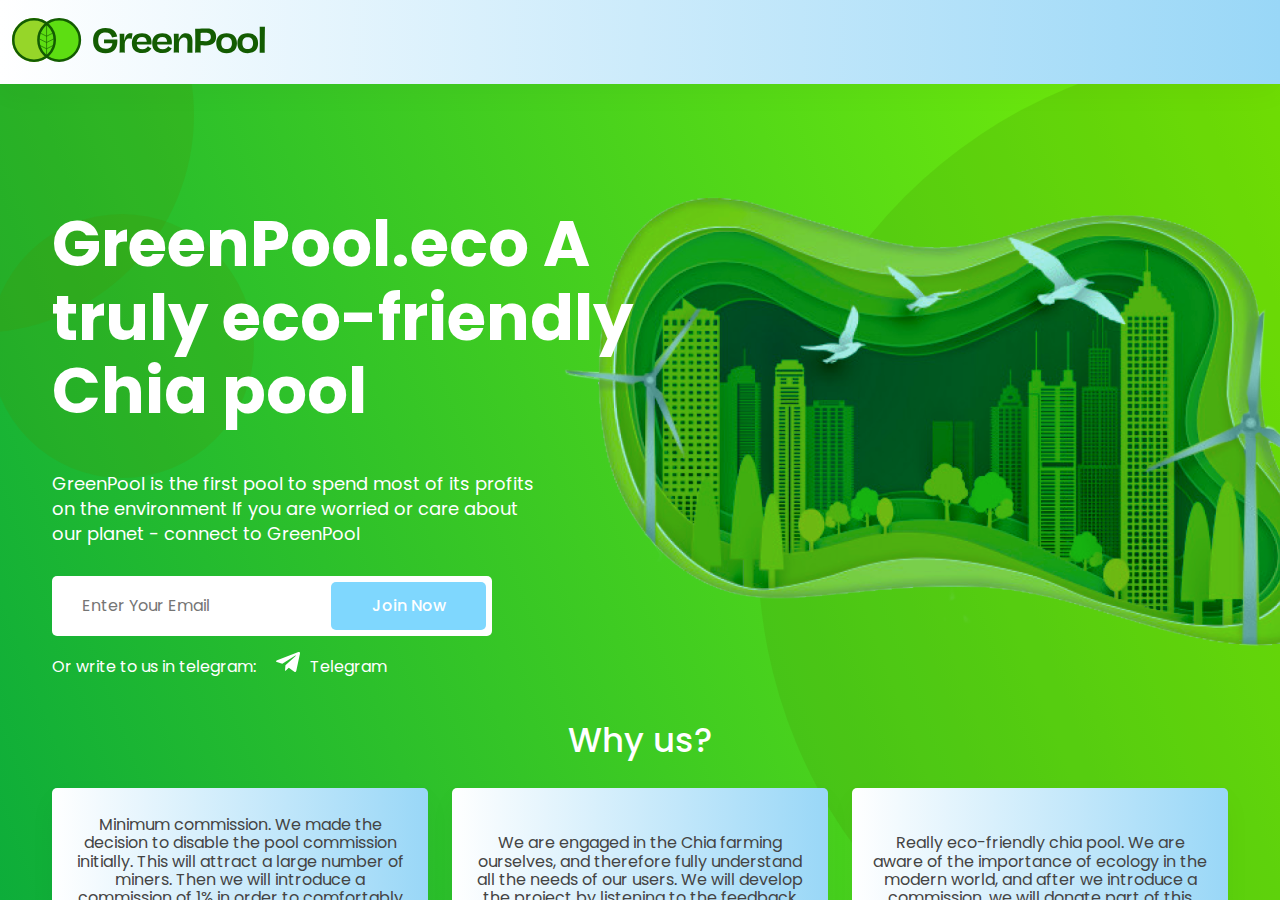
<file: email-input/index.html>
<!DOCTYPE html><html><head><meta charSet="utf-8"/><meta http-equiv="x-ua-compatible" content="ie=edge"/><meta name="viewport" content="width=device-width, initial-scale=1, shrink-to-fit=no"/><style data-href="/styles.97cb5defef7846970fd1.css" data-identity="gatsby-global-css">@import url(https://fonts.googleapis.com/css2?family=Poppins:wght@300;400;500;600;700&display=swap);@import url(https://fonts.googleapis.com/css2?family=Montserrat&display=swap);header .container{align-items:center;display:flex;justify-content:space-between;max-width:1300px}header .logo{height:44px;width:253px}@media(max-width:767px){header .logo{height:20px;width:115px}}header .right{display:flex}header .right .btn-container{margin-left:60px}@media(max-width:767px){header .right .btn-container{margin-left:0}}header .right .btn-container>*+*{margin-left:10px}@media(max-width:767px){header .right .btn-container>*+*{margin-left:0}}
/*! normalize.css v8.0.1 | MIT License | github.com/necolas/normalize.css */html{-webkit-text-size-adjust:100%;line-height:1.15}main{display:block}h1{font-size:2em;margin:.67em 0}hr{box-sizing:content-box;height:0;overflow:visible}pre{font-family:monospace,monospace;font-size:1em}a{background-color:transparent}abbr[title]{border-bottom:none;text-decoration:underline;text-decoration:underline dotted}b,strong{font-weight:bolder}code,kbd,samp{font-family:monospace,monospace;font-size:1em}small{font-size:80%}sub,sup{font-size:75%;line-height:0;position:relative;vertical-align:baseline}sub{bottom:-.25em}sup{top:-.5em}img{border-style:none}button,input,optgroup,select,textarea{font-family:inherit;font-size:100%;line-height:1.15;margin:0}button,input{overflow:visible}button,select{text-transform:none}[type=button],[type=reset],[type=submit],button{-webkit-appearance:button}[type=button]::-moz-focus-inner,[type=reset]::-moz-focus-inner,[type=submit]::-moz-focus-inner,button::-moz-focus-inner{border-style:none;padding:0}[type=button]:-moz-focusring,[type=reset]:-moz-focusring,[type=submit]:-moz-focusring,button:-moz-focusring{outline:1px dotted ButtonText}fieldset{padding:.35em .75em .625em}legend{box-sizing:border-box;color:inherit;display:table;max-width:100%;padding:0;white-space:normal}progress{vertical-align:baseline}textarea{overflow:auto}[type=checkbox],[type=radio]{box-sizing:border-box;padding:0}[type=number]::-webkit-inner-spin-button,[type=number]::-webkit-outer-spin-button{height:auto}[type=search]{-webkit-appearance:textfield;outline-offset:-2px}[type=search]::-webkit-search-decoration{-webkit-appearance:none}::-webkit-file-upload-button{-webkit-appearance:button;font:inherit}details{display:block}summary{display:list-item}[hidden],template{display:none}html{-webkit-tap-highlight-color:rgba(0,0,0,0);box-sizing:border-box}*,:after,:before{box-sizing:inherit}body{border:0;margin:0;padding:0}:invalid{box-shadow:none}:-moz-submit-invalid,:-moz-ui-invalid{box-shadow:none}input[placeholder]:not([type=password]){text-overflow:ellipsis}input:not([type=password]):-moz-placeholder,input:not([type=password])::-moz-placeholder{text-overflow:ellipsis}input:not([type=password]):-ms-input-placeholder{text-overflow:ellipsis}:focus::-webkit-input-placeholder{color:transparent}:focus:-moz-placeholder,:focus::-moz-placeholder{color:transparent}:focus:-ms-input-placeholder{color:transparent}input[type=number]{-moz-appearance:textfield}input::-webkit-inner-spin-button,input::-webkit-outer-spin-button{-webkit-appearance:none;margin:0}input::-webkit-calendar-picker-indicator{display:none}input::-ms-clear,input::-ms-reveal{display:none}input[type=date]::-webkit-input-placeholder{visibility:hidden!important}a:active,a:focus,button::-moz-focus-inner,input[type=button]::-moz-focus-inner,input[type=file]>input[type=button]::-moz-focus-inner,input[type=reset]::-moz-focus-inner,input[type=submit]::-moz-focus-inner,select::-moz-focus-inner{border:0;outline:0}label{cursor:pointer;user-select:none}textarea{resize:none}address{font-style:normal}input:focus,textarea:focus{outline:none}img{height:auto;max-width:100%;width:auto\9}ul{list-style:none;margin:0;padding:0}.gmap img{max-width:none}a{color:inherit;cursor:pointer;outline:0;text-decoration:none}canvas{display:block;vertical-align:bottom}button,input{background:none;border:none;cursor:pointer;font:inherit;outline:0}button:focus{outline:none!important}input[type=number]::-webkit-inner-spin-button,input[type=number]::-webkit-outer-spin-button{appearance:none;margin:0}html:not([dir=rtl]) input{text-align:left}input:-webkit-autofill,input:-webkit-autofill:focus
input:-webkit-autofill,input:-webkit-autofill:hover,textarea:-webkit-autofill,textarea:-webkit-autofill:hover
textarea:-webkit-autofill:focus{-webkit-text-fill-color:#4f5f81;-webkit-box-shadow:inset 0 0 0 1000px #fff}

/*!
 * Bootstrap Grid v5.0.2 (https://getbootstrap.com/)
 * Copyright 2011-2021 The Bootstrap Authors
 * Copyright 2011-2021 Twitter, Inc.
 * Licensed under MIT (https://github.com/twbs/bootstrap/blob/main/LICENSE)
 */.container,.container-fluid,.container-lg,.container-md,.container-sm,.container-xl,.container-xxl{margin-left:auto;margin-right:auto;padding-left:var(--bs-gutter-x,.75rem);padding-right:var(--bs-gutter-x,.75rem);width:100%}@media(min-width:576px){.container,.container-sm{max-width:540px}}@media(min-width:768px){.container,.container-md,.container-sm{max-width:720px}}@media(min-width:992px){.container,.container-lg,.container-md,.container-sm{max-width:960px}}@media(min-width:1200px){.container,.container-lg,.container-md,.container-sm,.container-xl{max-width:1140px}}@media(min-width:1400px){.container,.container-lg,.container-md,.container-sm,.container-xl,.container-xxl{max-width:1320px}}.row{--bs-gutter-x:1.5rem;--bs-gutter-y:0;display:flex;flex-wrap:wrap;margin-left:calc(var(--bs-gutter-x)*-.5);margin-right:calc(var(--bs-gutter-x)*-.5);margin-top:calc(var(--bs-gutter-y)*-1)}.row>*{box-sizing:border-box;flex-shrink:0;margin-top:var(--bs-gutter-y);max-width:100%;padding-left:calc(var(--bs-gutter-x)*.5);padding-right:calc(var(--bs-gutter-x)*.5);width:100%}.col{flex:1 0}.row-cols-auto>*{flex:0 0 auto;width:auto}.row-cols-1>*{flex:0 0 auto;width:100%}.row-cols-2>*{flex:0 0 auto;width:50%}.row-cols-3>*{flex:0 0 auto;width:33.3333333333%}.row-cols-4>*{flex:0 0 auto;width:25%}.row-cols-5>*{flex:0 0 auto;width:20%}.row-cols-6>*{flex:0 0 auto;width:16.6666666667%}@media(min-width:576px){.col-sm{flex:1 0}.row-cols-sm-auto>*{flex:0 0 auto;width:auto}.row-cols-sm-1>*{flex:0 0 auto;width:100%}.row-cols-sm-2>*{flex:0 0 auto;width:50%}.row-cols-sm-3>*{flex:0 0 auto;width:33.3333333333%}.row-cols-sm-4>*{flex:0 0 auto;width:25%}.row-cols-sm-5>*{flex:0 0 auto;width:20%}.row-cols-sm-6>*{flex:0 0 auto;width:16.6666666667%}}@media(min-width:768px){.col-md{flex:1 0}.row-cols-md-auto>*{flex:0 0 auto;width:auto}.row-cols-md-1>*{flex:0 0 auto;width:100%}.row-cols-md-2>*{flex:0 0 auto;width:50%}.row-cols-md-3>*{flex:0 0 auto;width:33.3333333333%}.row-cols-md-4>*{flex:0 0 auto;width:25%}.row-cols-md-5>*{flex:0 0 auto;width:20%}.row-cols-md-6>*{flex:0 0 auto;width:16.6666666667%}}@media(min-width:992px){.col-lg{flex:1 0}.row-cols-lg-auto>*{flex:0 0 auto;width:auto}.row-cols-lg-1>*{flex:0 0 auto;width:100%}.row-cols-lg-2>*{flex:0 0 auto;width:50%}.row-cols-lg-3>*{flex:0 0 auto;width:33.3333333333%}.row-cols-lg-4>*{flex:0 0 auto;width:25%}.row-cols-lg-5>*{flex:0 0 auto;width:20%}.row-cols-lg-6>*{flex:0 0 auto;width:16.6666666667%}}@media(min-width:1200px){.col-xl{flex:1 0}.row-cols-xl-auto>*{flex:0 0 auto;width:auto}.row-cols-xl-1>*{flex:0 0 auto;width:100%}.row-cols-xl-2>*{flex:0 0 auto;width:50%}.row-cols-xl-3>*{flex:0 0 auto;width:33.3333333333%}.row-cols-xl-4>*{flex:0 0 auto;width:25%}.row-cols-xl-5>*{flex:0 0 auto;width:20%}.row-cols-xl-6>*{flex:0 0 auto;width:16.6666666667%}}@media(min-width:1400px){.col-xxl{flex:1 0}.row-cols-xxl-auto>*{flex:0 0 auto;width:auto}.row-cols-xxl-1>*{flex:0 0 auto;width:100%}.row-cols-xxl-2>*{flex:0 0 auto;width:50%}.row-cols-xxl-3>*{flex:0 0 auto;width:33.3333333333%}.row-cols-xxl-4>*{flex:0 0 auto;width:25%}.row-cols-xxl-5>*{flex:0 0 auto;width:20%}.row-cols-xxl-6>*{flex:0 0 auto;width:16.6666666667%}}.col-auto{flex:0 0 auto;width:auto}.col-1{flex:0 0 auto;width:8.33333333%}.col-2{flex:0 0 auto;width:16.66666667%}.col-3{flex:0 0 auto;width:25%}.col-4{flex:0 0 auto;width:33.33333333%}.col-5{flex:0 0 auto;width:41.66666667%}.col-6{flex:0 0 auto;width:50%}.col-7{flex:0 0 auto;width:58.33333333%}.col-8{flex:0 0 auto;width:66.66666667%}.col-9{flex:0 0 auto;width:75%}.col-10{flex:0 0 auto;width:83.33333333%}.col-11{flex:0 0 auto;width:91.66666667%}.col-12{flex:0 0 auto;width:100%}.offset-1{margin-left:8.33333333%}.offset-2{margin-left:16.66666667%}.offset-3{margin-left:25%}.offset-4{margin-left:33.33333333%}.offset-5{margin-left:41.66666667%}.offset-6{margin-left:50%}.offset-7{margin-left:58.33333333%}.offset-8{margin-left:66.66666667%}.offset-9{margin-left:75%}.offset-10{margin-left:83.33333333%}.offset-11{margin-left:91.66666667%}.g-0,.gx-0{--bs-gutter-x:0}.g-0,.gy-0{--bs-gutter-y:0}.g-1,.gx-1{--bs-gutter-x:0.25rem}.g-1,.gy-1{--bs-gutter-y:0.25rem}.g-2,.gx-2{--bs-gutter-x:0.5rem}.g-2,.gy-2{--bs-gutter-y:0.5rem}.g-3,.gx-3{--bs-gutter-x:1rem}.g-3,.gy-3{--bs-gutter-y:1rem}.g-4,.gx-4{--bs-gutter-x:1.5rem}.g-4,.gy-4{--bs-gutter-y:1.5rem}.g-5,.gx-5{--bs-gutter-x:3rem}.g-5,.gy-5{--bs-gutter-y:3rem}@media(min-width:576px){.col-sm-auto{flex:0 0 auto;width:auto}.col-sm-1{flex:0 0 auto;width:8.33333333%}.col-sm-2{flex:0 0 auto;width:16.66666667%}.col-sm-3{flex:0 0 auto;width:25%}.col-sm-4{flex:0 0 auto;width:33.33333333%}.col-sm-5{flex:0 0 auto;width:41.66666667%}.col-sm-6{flex:0 0 auto;width:50%}.col-sm-7{flex:0 0 auto;width:58.33333333%}.col-sm-8{flex:0 0 auto;width:66.66666667%}.col-sm-9{flex:0 0 auto;width:75%}.col-sm-10{flex:0 0 auto;width:83.33333333%}.col-sm-11{flex:0 0 auto;width:91.66666667%}.col-sm-12{flex:0 0 auto;width:100%}.offset-sm-0{margin-left:0}.offset-sm-1{margin-left:8.33333333%}.offset-sm-2{margin-left:16.66666667%}.offset-sm-3{margin-left:25%}.offset-sm-4{margin-left:33.33333333%}.offset-sm-5{margin-left:41.66666667%}.offset-sm-6{margin-left:50%}.offset-sm-7{margin-left:58.33333333%}.offset-sm-8{margin-left:66.66666667%}.offset-sm-9{margin-left:75%}.offset-sm-10{margin-left:83.33333333%}.offset-sm-11{margin-left:91.66666667%}.g-sm-0,.gx-sm-0{--bs-gutter-x:0}.g-sm-0,.gy-sm-0{--bs-gutter-y:0}.g-sm-1,.gx-sm-1{--bs-gutter-x:0.25rem}.g-sm-1,.gy-sm-1{--bs-gutter-y:0.25rem}.g-sm-2,.gx-sm-2{--bs-gutter-x:0.5rem}.g-sm-2,.gy-sm-2{--bs-gutter-y:0.5rem}.g-sm-3,.gx-sm-3{--bs-gutter-x:1rem}.g-sm-3,.gy-sm-3{--bs-gutter-y:1rem}.g-sm-4,.gx-sm-4{--bs-gutter-x:1.5rem}.g-sm-4,.gy-sm-4{--bs-gutter-y:1.5rem}.g-sm-5,.gx-sm-5{--bs-gutter-x:3rem}.g-sm-5,.gy-sm-5{--bs-gutter-y:3rem}}@media(min-width:768px){.col-md-auto{flex:0 0 auto;width:auto}.col-md-1{flex:0 0 auto;width:8.33333333%}.col-md-2{flex:0 0 auto;width:16.66666667%}.col-md-3{flex:0 0 auto;width:25%}.col-md-4{flex:0 0 auto;width:33.33333333%}.col-md-5{flex:0 0 auto;width:41.66666667%}.col-md-6{flex:0 0 auto;width:50%}.col-md-7{flex:0 0 auto;width:58.33333333%}.col-md-8{flex:0 0 auto;width:66.66666667%}.col-md-9{flex:0 0 auto;width:75%}.col-md-10{flex:0 0 auto;width:83.33333333%}.col-md-11{flex:0 0 auto;width:91.66666667%}.col-md-12{flex:0 0 auto;width:100%}.offset-md-0{margin-left:0}.offset-md-1{margin-left:8.33333333%}.offset-md-2{margin-left:16.66666667%}.offset-md-3{margin-left:25%}.offset-md-4{margin-left:33.33333333%}.offset-md-5{margin-left:41.66666667%}.offset-md-6{margin-left:50%}.offset-md-7{margin-left:58.33333333%}.offset-md-8{margin-left:66.66666667%}.offset-md-9{margin-left:75%}.offset-md-10{margin-left:83.33333333%}.offset-md-11{margin-left:91.66666667%}.g-md-0,.gx-md-0{--bs-gutter-x:0}.g-md-0,.gy-md-0{--bs-gutter-y:0}.g-md-1,.gx-md-1{--bs-gutter-x:0.25rem}.g-md-1,.gy-md-1{--bs-gutter-y:0.25rem}.g-md-2,.gx-md-2{--bs-gutter-x:0.5rem}.g-md-2,.gy-md-2{--bs-gutter-y:0.5rem}.g-md-3,.gx-md-3{--bs-gutter-x:1rem}.g-md-3,.gy-md-3{--bs-gutter-y:1rem}.g-md-4,.gx-md-4{--bs-gutter-x:1.5rem}.g-md-4,.gy-md-4{--bs-gutter-y:1.5rem}.g-md-5,.gx-md-5{--bs-gutter-x:3rem}.g-md-5,.gy-md-5{--bs-gutter-y:3rem}}@media(min-width:992px){.col-lg-auto{flex:0 0 auto;width:auto}.col-lg-1{flex:0 0 auto;width:8.33333333%}.col-lg-2{flex:0 0 auto;width:16.66666667%}.col-lg-3{flex:0 0 auto;width:25%}.col-lg-4{flex:0 0 auto;width:33.33333333%}.col-lg-5{flex:0 0 auto;width:41.66666667%}.col-lg-6{flex:0 0 auto;width:50%}.col-lg-7{flex:0 0 auto;width:58.33333333%}.col-lg-8{flex:0 0 auto;width:66.66666667%}.col-lg-9{flex:0 0 auto;width:75%}.col-lg-10{flex:0 0 auto;width:83.33333333%}.col-lg-11{flex:0 0 auto;width:91.66666667%}.col-lg-12{flex:0 0 auto;width:100%}.offset-lg-0{margin-left:0}.offset-lg-1{margin-left:8.33333333%}.offset-lg-2{margin-left:16.66666667%}.offset-lg-3{margin-left:25%}.offset-lg-4{margin-left:33.33333333%}.offset-lg-5{margin-left:41.66666667%}.offset-lg-6{margin-left:50%}.offset-lg-7{margin-left:58.33333333%}.offset-lg-8{margin-left:66.66666667%}.offset-lg-9{margin-left:75%}.offset-lg-10{margin-left:83.33333333%}.offset-lg-11{margin-left:91.66666667%}.g-lg-0,.gx-lg-0{--bs-gutter-x:0}.g-lg-0,.gy-lg-0{--bs-gutter-y:0}.g-lg-1,.gx-lg-1{--bs-gutter-x:0.25rem}.g-lg-1,.gy-lg-1{--bs-gutter-y:0.25rem}.g-lg-2,.gx-lg-2{--bs-gutter-x:0.5rem}.g-lg-2,.gy-lg-2{--bs-gutter-y:0.5rem}.g-lg-3,.gx-lg-3{--bs-gutter-x:1rem}.g-lg-3,.gy-lg-3{--bs-gutter-y:1rem}.g-lg-4,.gx-lg-4{--bs-gutter-x:1.5rem}.g-lg-4,.gy-lg-4{--bs-gutter-y:1.5rem}.g-lg-5,.gx-lg-5{--bs-gutter-x:3rem}.g-lg-5,.gy-lg-5{--bs-gutter-y:3rem}}@media(min-width:1200px){.col-xl-auto{flex:0 0 auto;width:auto}.col-xl-1{flex:0 0 auto;width:8.33333333%}.col-xl-2{flex:0 0 auto;width:16.66666667%}.col-xl-3{flex:0 0 auto;width:25%}.col-xl-4{flex:0 0 auto;width:33.33333333%}.col-xl-5{flex:0 0 auto;width:41.66666667%}.col-xl-6{flex:0 0 auto;width:50%}.col-xl-7{flex:0 0 auto;width:58.33333333%}.col-xl-8{flex:0 0 auto;width:66.66666667%}.col-xl-9{flex:0 0 auto;width:75%}.col-xl-10{flex:0 0 auto;width:83.33333333%}.col-xl-11{flex:0 0 auto;width:91.66666667%}.col-xl-12{flex:0 0 auto;width:100%}.offset-xl-0{margin-left:0}.offset-xl-1{margin-left:8.33333333%}.offset-xl-2{margin-left:16.66666667%}.offset-xl-3{margin-left:25%}.offset-xl-4{margin-left:33.33333333%}.offset-xl-5{margin-left:41.66666667%}.offset-xl-6{margin-left:50%}.offset-xl-7{margin-left:58.33333333%}.offset-xl-8{margin-left:66.66666667%}.offset-xl-9{margin-left:75%}.offset-xl-10{margin-left:83.33333333%}.offset-xl-11{margin-left:91.66666667%}.g-xl-0,.gx-xl-0{--bs-gutter-x:0}.g-xl-0,.gy-xl-0{--bs-gutter-y:0}.g-xl-1,.gx-xl-1{--bs-gutter-x:0.25rem}.g-xl-1,.gy-xl-1{--bs-gutter-y:0.25rem}.g-xl-2,.gx-xl-2{--bs-gutter-x:0.5rem}.g-xl-2,.gy-xl-2{--bs-gutter-y:0.5rem}.g-xl-3,.gx-xl-3{--bs-gutter-x:1rem}.g-xl-3,.gy-xl-3{--bs-gutter-y:1rem}.g-xl-4,.gx-xl-4{--bs-gutter-x:1.5rem}.g-xl-4,.gy-xl-4{--bs-gutter-y:1.5rem}.g-xl-5,.gx-xl-5{--bs-gutter-x:3rem}.g-xl-5,.gy-xl-5{--bs-gutter-y:3rem}}@media(min-width:1400px){.col-xxl-auto{flex:0 0 auto;width:auto}.col-xxl-1{flex:0 0 auto;width:8.33333333%}.col-xxl-2{flex:0 0 auto;width:16.66666667%}.col-xxl-3{flex:0 0 auto;width:25%}.col-xxl-4{flex:0 0 auto;width:33.33333333%}.col-xxl-5{flex:0 0 auto;width:41.66666667%}.col-xxl-6{flex:0 0 auto;width:50%}.col-xxl-7{flex:0 0 auto;width:58.33333333%}.col-xxl-8{flex:0 0 auto;width:66.66666667%}.col-xxl-9{flex:0 0 auto;width:75%}.col-xxl-10{flex:0 0 auto;width:83.33333333%}.col-xxl-11{flex:0 0 auto;width:91.66666667%}.col-xxl-12{flex:0 0 auto;width:100%}.offset-xxl-0{margin-left:0}.offset-xxl-1{margin-left:8.33333333%}.offset-xxl-2{margin-left:16.66666667%}.offset-xxl-3{margin-left:25%}.offset-xxl-4{margin-left:33.33333333%}.offset-xxl-5{margin-left:41.66666667%}.offset-xxl-6{margin-left:50%}.offset-xxl-7{margin-left:58.33333333%}.offset-xxl-8{margin-left:66.66666667%}.offset-xxl-9{margin-left:75%}.offset-xxl-10{margin-left:83.33333333%}.offset-xxl-11{margin-left:91.66666667%}.g-xxl-0,.gx-xxl-0{--bs-gutter-x:0}.g-xxl-0,.gy-xxl-0{--bs-gutter-y:0}.g-xxl-1,.gx-xxl-1{--bs-gutter-x:0.25rem}.g-xxl-1,.gy-xxl-1{--bs-gutter-y:0.25rem}.g-xxl-2,.gx-xxl-2{--bs-gutter-x:0.5rem}.g-xxl-2,.gy-xxl-2{--bs-gutter-y:0.5rem}.g-xxl-3,.gx-xxl-3{--bs-gutter-x:1rem}.g-xxl-3,.gy-xxl-3{--bs-gutter-y:1rem}.g-xxl-4,.gx-xxl-4{--bs-gutter-x:1.5rem}.g-xxl-4,.gy-xxl-4{--bs-gutter-y:1.5rem}.g-xxl-5,.gx-xxl-5{--bs-gutter-x:3rem}.g-xxl-5,.gy-xxl-5{--bs-gutter-y:3rem}}.d-inline{display:inline!important}.d-inline-block{display:inline-block!important}.d-block{display:block!important}.d-grid{display:grid!important}.d-table{display:table!important}.d-table-row{display:table-row!important}.d-table-cell{display:table-cell!important}.d-flex{display:flex!important}.d-inline-flex{display:inline-flex!important}.d-none{display:none!important}.flex-fill{flex:1 1 auto!important}.flex-row{flex-direction:row!important}.flex-column{flex-direction:column!important}.flex-row-reverse{flex-direction:row-reverse!important}.flex-column-reverse{flex-direction:column-reverse!important}.flex-grow-0{flex-grow:0!important}.flex-grow-1{flex-grow:1!important}.flex-shrink-0{flex-shrink:0!important}.flex-shrink-1{flex-shrink:1!important}.flex-wrap{flex-wrap:wrap!important}.flex-nowrap{flex-wrap:nowrap!important}.flex-wrap-reverse{flex-wrap:wrap-reverse!important}.justify-content-start{justify-content:flex-start!important}.justify-content-end{justify-content:flex-end!important}.justify-content-center{justify-content:center!important}.justify-content-between{justify-content:space-between!important}.justify-content-around{justify-content:space-around!important}.justify-content-evenly{justify-content:space-evenly!important}.align-items-start{align-items:flex-start!important}.align-items-end{align-items:flex-end!important}.align-items-center{align-items:center!important}.align-items-baseline{align-items:baseline!important}.align-items-stretch{align-items:stretch!important}.align-content-start{align-content:flex-start!important}.align-content-end{align-content:flex-end!important}.align-content-center{align-content:center!important}.align-content-between{align-content:space-between!important}.align-content-around{align-content:space-around!important}.align-content-stretch{align-content:stretch!important}.align-self-auto{align-self:auto!important}.align-self-start{align-self:flex-start!important}.align-self-end{align-self:flex-end!important}.align-self-center{align-self:center!important}.align-self-baseline{align-self:baseline!important}.align-self-stretch{align-self:stretch!important}.order-first{order:-1!important}.order-0{order:0!important}.order-1{order:1!important}.order-2{order:2!important}.order-3{order:3!important}.order-4{order:4!important}.order-5{order:5!important}.order-last{order:6!important}.m-0{margin:0!important}.m-1{margin:.25rem!important}.m-2{margin:.5rem!important}.m-3{margin:1rem!important}.m-4{margin:1.5rem!important}.m-5{margin:3rem!important}.m-auto{margin:auto!important}.mx-0{margin-left:0!important;margin-right:0!important}.mx-1{margin-left:.25rem!important;margin-right:.25rem!important}.mx-2{margin-left:.5rem!important;margin-right:.5rem!important}.mx-3{margin-left:1rem!important;margin-right:1rem!important}.mx-4{margin-left:1.5rem!important;margin-right:1.5rem!important}.mx-5{margin-left:3rem!important;margin-right:3rem!important}.mx-auto{margin-left:auto!important;margin-right:auto!important}.my-0{margin-bottom:0!important;margin-top:0!important}.my-1{margin-bottom:.25rem!important;margin-top:.25rem!important}.my-2{margin-bottom:.5rem!important;margin-top:.5rem!important}.my-3{margin-bottom:1rem!important;margin-top:1rem!important}.my-4{margin-bottom:1.5rem!important;margin-top:1.5rem!important}.my-5{margin-bottom:3rem!important;margin-top:3rem!important}.my-auto{margin-bottom:auto!important;margin-top:auto!important}.mt-0{margin-top:0!important}.mt-1{margin-top:.25rem!important}.mt-2{margin-top:.5rem!important}.mt-3{margin-top:1rem!important}.mt-4{margin-top:1.5rem!important}.mt-5{margin-top:3rem!important}.mt-auto{margin-top:auto!important}.me-0{margin-right:0!important}.me-1{margin-right:.25rem!important}.me-2{margin-right:.5rem!important}.me-3{margin-right:1rem!important}.me-4{margin-right:1.5rem!important}.me-5{margin-right:3rem!important}.me-auto{margin-right:auto!important}.mb-0{margin-bottom:0!important}.mb-1{margin-bottom:.25rem!important}.mb-2{margin-bottom:.5rem!important}.mb-3{margin-bottom:1rem!important}.mb-4{margin-bottom:1.5rem!important}.mb-5{margin-bottom:3rem!important}.mb-auto{margin-bottom:auto!important}.ms-0{margin-left:0!important}.ms-1{margin-left:.25rem!important}.ms-2{margin-left:.5rem!important}.ms-3{margin-left:1rem!important}.ms-4{margin-left:1.5rem!important}.ms-5{margin-left:3rem!important}.ms-auto{margin-left:auto!important}.p-0{padding:0!important}.p-1{padding:.25rem!important}.p-2{padding:.5rem!important}.p-3{padding:1rem!important}.p-4{padding:1.5rem!important}.p-5{padding:3rem!important}.px-0{padding-left:0!important;padding-right:0!important}.px-1{padding-left:.25rem!important;padding-right:.25rem!important}.px-2{padding-left:.5rem!important;padding-right:.5rem!important}.px-3{padding-left:1rem!important;padding-right:1rem!important}.px-4{padding-left:1.5rem!important;padding-right:1.5rem!important}.px-5{padding-left:3rem!important;padding-right:3rem!important}.py-0{padding-bottom:0!important;padding-top:0!important}.py-1{padding-bottom:.25rem!important;padding-top:.25rem!important}.py-2{padding-bottom:.5rem!important;padding-top:.5rem!important}.py-3{padding-bottom:1rem!important;padding-top:1rem!important}.py-4{padding-bottom:1.5rem!important;padding-top:1.5rem!important}.py-5{padding-bottom:3rem!important;padding-top:3rem!important}.pt-0{padding-top:0!important}.pt-1{padding-top:.25rem!important}.pt-2{padding-top:.5rem!important}.pt-3{padding-top:1rem!important}.pt-4{padding-top:1.5rem!important}.pt-5{padding-top:3rem!important}.pe-0{padding-right:0!important}.pe-1{padding-right:.25rem!important}.pe-2{padding-right:.5rem!important}.pe-3{padding-right:1rem!important}.pe-4{padding-right:1.5rem!important}.pe-5{padding-right:3rem!important}.pb-0{padding-bottom:0!important}.pb-1{padding-bottom:.25rem!important}.pb-2{padding-bottom:.5rem!important}.pb-3{padding-bottom:1rem!important}.pb-4{padding-bottom:1.5rem!important}.pb-5{padding-bottom:3rem!important}.ps-0{padding-left:0!important}.ps-1{padding-left:.25rem!important}.ps-2{padding-left:.5rem!important}.ps-3{padding-left:1rem!important}.ps-4{padding-left:1.5rem!important}.ps-5{padding-left:3rem!important}@media(min-width:576px){.d-sm-inline{display:inline!important}.d-sm-inline-block{display:inline-block!important}.d-sm-block{display:block!important}.d-sm-grid{display:grid!important}.d-sm-table{display:table!important}.d-sm-table-row{display:table-row!important}.d-sm-table-cell{display:table-cell!important}.d-sm-flex{display:flex!important}.d-sm-inline-flex{display:inline-flex!important}.d-sm-none{display:none!important}.flex-sm-fill{flex:1 1 auto!important}.flex-sm-row{flex-direction:row!important}.flex-sm-column{flex-direction:column!important}.flex-sm-row-reverse{flex-direction:row-reverse!important}.flex-sm-column-reverse{flex-direction:column-reverse!important}.flex-sm-grow-0{flex-grow:0!important}.flex-sm-grow-1{flex-grow:1!important}.flex-sm-shrink-0{flex-shrink:0!important}.flex-sm-shrink-1{flex-shrink:1!important}.flex-sm-wrap{flex-wrap:wrap!important}.flex-sm-nowrap{flex-wrap:nowrap!important}.flex-sm-wrap-reverse{flex-wrap:wrap-reverse!important}.justify-content-sm-start{justify-content:flex-start!important}.justify-content-sm-end{justify-content:flex-end!important}.justify-content-sm-center{justify-content:center!important}.justify-content-sm-between{justify-content:space-between!important}.justify-content-sm-around{justify-content:space-around!important}.justify-content-sm-evenly{justify-content:space-evenly!important}.align-items-sm-start{align-items:flex-start!important}.align-items-sm-end{align-items:flex-end!important}.align-items-sm-center{align-items:center!important}.align-items-sm-baseline{align-items:baseline!important}.align-items-sm-stretch{align-items:stretch!important}.align-content-sm-start{align-content:flex-start!important}.align-content-sm-end{align-content:flex-end!important}.align-content-sm-center{align-content:center!important}.align-content-sm-between{align-content:space-between!important}.align-content-sm-around{align-content:space-around!important}.align-content-sm-stretch{align-content:stretch!important}.align-self-sm-auto{align-self:auto!important}.align-self-sm-start{align-self:flex-start!important}.align-self-sm-end{align-self:flex-end!important}.align-self-sm-center{align-self:center!important}.align-self-sm-baseline{align-self:baseline!important}.align-self-sm-stretch{align-self:stretch!important}.order-sm-first{order:-1!important}.order-sm-0{order:0!important}.order-sm-1{order:1!important}.order-sm-2{order:2!important}.order-sm-3{order:3!important}.order-sm-4{order:4!important}.order-sm-5{order:5!important}.order-sm-last{order:6!important}.m-sm-0{margin:0!important}.m-sm-1{margin:.25rem!important}.m-sm-2{margin:.5rem!important}.m-sm-3{margin:1rem!important}.m-sm-4{margin:1.5rem!important}.m-sm-5{margin:3rem!important}.m-sm-auto{margin:auto!important}.mx-sm-0{margin-left:0!important;margin-right:0!important}.mx-sm-1{margin-left:.25rem!important;margin-right:.25rem!important}.mx-sm-2{margin-left:.5rem!important;margin-right:.5rem!important}.mx-sm-3{margin-left:1rem!important;margin-right:1rem!important}.mx-sm-4{margin-left:1.5rem!important;margin-right:1.5rem!important}.mx-sm-5{margin-left:3rem!important;margin-right:3rem!important}.mx-sm-auto{margin-left:auto!important;margin-right:auto!important}.my-sm-0{margin-bottom:0!important;margin-top:0!important}.my-sm-1{margin-bottom:.25rem!important;margin-top:.25rem!important}.my-sm-2{margin-bottom:.5rem!important;margin-top:.5rem!important}.my-sm-3{margin-bottom:1rem!important;margin-top:1rem!important}.my-sm-4{margin-bottom:1.5rem!important;margin-top:1.5rem!important}.my-sm-5{margin-bottom:3rem!important;margin-top:3rem!important}.my-sm-auto{margin-bottom:auto!important;margin-top:auto!important}.mt-sm-0{margin-top:0!important}.mt-sm-1{margin-top:.25rem!important}.mt-sm-2{margin-top:.5rem!important}.mt-sm-3{margin-top:1rem!important}.mt-sm-4{margin-top:1.5rem!important}.mt-sm-5{margin-top:3rem!important}.mt-sm-auto{margin-top:auto!important}.me-sm-0{margin-right:0!important}.me-sm-1{margin-right:.25rem!important}.me-sm-2{margin-right:.5rem!important}.me-sm-3{margin-right:1rem!important}.me-sm-4{margin-right:1.5rem!important}.me-sm-5{margin-right:3rem!important}.me-sm-auto{margin-right:auto!important}.mb-sm-0{margin-bottom:0!important}.mb-sm-1{margin-bottom:.25rem!important}.mb-sm-2{margin-bottom:.5rem!important}.mb-sm-3{margin-bottom:1rem!important}.mb-sm-4{margin-bottom:1.5rem!important}.mb-sm-5{margin-bottom:3rem!important}.mb-sm-auto{margin-bottom:auto!important}.ms-sm-0{margin-left:0!important}.ms-sm-1{margin-left:.25rem!important}.ms-sm-2{margin-left:.5rem!important}.ms-sm-3{margin-left:1rem!important}.ms-sm-4{margin-left:1.5rem!important}.ms-sm-5{margin-left:3rem!important}.ms-sm-auto{margin-left:auto!important}.p-sm-0{padding:0!important}.p-sm-1{padding:.25rem!important}.p-sm-2{padding:.5rem!important}.p-sm-3{padding:1rem!important}.p-sm-4{padding:1.5rem!important}.p-sm-5{padding:3rem!important}.px-sm-0{padding-left:0!important;padding-right:0!important}.px-sm-1{padding-left:.25rem!important;padding-right:.25rem!important}.px-sm-2{padding-left:.5rem!important;padding-right:.5rem!important}.px-sm-3{padding-left:1rem!important;padding-right:1rem!important}.px-sm-4{padding-left:1.5rem!important;padding-right:1.5rem!important}.px-sm-5{padding-left:3rem!important;padding-right:3rem!important}.py-sm-0{padding-bottom:0!important;padding-top:0!important}.py-sm-1{padding-bottom:.25rem!important;padding-top:.25rem!important}.py-sm-2{padding-bottom:.5rem!important;padding-top:.5rem!important}.py-sm-3{padding-bottom:1rem!important;padding-top:1rem!important}.py-sm-4{padding-bottom:1.5rem!important;padding-top:1.5rem!important}.py-sm-5{padding-bottom:3rem!important;padding-top:3rem!important}.pt-sm-0{padding-top:0!important}.pt-sm-1{padding-top:.25rem!important}.pt-sm-2{padding-top:.5rem!important}.pt-sm-3{padding-top:1rem!important}.pt-sm-4{padding-top:1.5rem!important}.pt-sm-5{padding-top:3rem!important}.pe-sm-0{padding-right:0!important}.pe-sm-1{padding-right:.25rem!important}.pe-sm-2{padding-right:.5rem!important}.pe-sm-3{padding-right:1rem!important}.pe-sm-4{padding-right:1.5rem!important}.pe-sm-5{padding-right:3rem!important}.pb-sm-0{padding-bottom:0!important}.pb-sm-1{padding-bottom:.25rem!important}.pb-sm-2{padding-bottom:.5rem!important}.pb-sm-3{padding-bottom:1rem!important}.pb-sm-4{padding-bottom:1.5rem!important}.pb-sm-5{padding-bottom:3rem!important}.ps-sm-0{padding-left:0!important}.ps-sm-1{padding-left:.25rem!important}.ps-sm-2{padding-left:.5rem!important}.ps-sm-3{padding-left:1rem!important}.ps-sm-4{padding-left:1.5rem!important}.ps-sm-5{padding-left:3rem!important}}@media(min-width:768px){.d-md-inline{display:inline!important}.d-md-inline-block{display:inline-block!important}.d-md-block{display:block!important}.d-md-grid{display:grid!important}.d-md-table{display:table!important}.d-md-table-row{display:table-row!important}.d-md-table-cell{display:table-cell!important}.d-md-flex{display:flex!important}.d-md-inline-flex{display:inline-flex!important}.d-md-none{display:none!important}.flex-md-fill{flex:1 1 auto!important}.flex-md-row{flex-direction:row!important}.flex-md-column{flex-direction:column!important}.flex-md-row-reverse{flex-direction:row-reverse!important}.flex-md-column-reverse{flex-direction:column-reverse!important}.flex-md-grow-0{flex-grow:0!important}.flex-md-grow-1{flex-grow:1!important}.flex-md-shrink-0{flex-shrink:0!important}.flex-md-shrink-1{flex-shrink:1!important}.flex-md-wrap{flex-wrap:wrap!important}.flex-md-nowrap{flex-wrap:nowrap!important}.flex-md-wrap-reverse{flex-wrap:wrap-reverse!important}.justify-content-md-start{justify-content:flex-start!important}.justify-content-md-end{justify-content:flex-end!important}.justify-content-md-center{justify-content:center!important}.justify-content-md-between{justify-content:space-between!important}.justify-content-md-around{justify-content:space-around!important}.justify-content-md-evenly{justify-content:space-evenly!important}.align-items-md-start{align-items:flex-start!important}.align-items-md-end{align-items:flex-end!important}.align-items-md-center{align-items:center!important}.align-items-md-baseline{align-items:baseline!important}.align-items-md-stretch{align-items:stretch!important}.align-content-md-start{align-content:flex-start!important}.align-content-md-end{align-content:flex-end!important}.align-content-md-center{align-content:center!important}.align-content-md-between{align-content:space-between!important}.align-content-md-around{align-content:space-around!important}.align-content-md-stretch{align-content:stretch!important}.align-self-md-auto{align-self:auto!important}.align-self-md-start{align-self:flex-start!important}.align-self-md-end{align-self:flex-end!important}.align-self-md-center{align-self:center!important}.align-self-md-baseline{align-self:baseline!important}.align-self-md-stretch{align-self:stretch!important}.order-md-first{order:-1!important}.order-md-0{order:0!important}.order-md-1{order:1!important}.order-md-2{order:2!important}.order-md-3{order:3!important}.order-md-4{order:4!important}.order-md-5{order:5!important}.order-md-last{order:6!important}.m-md-0{margin:0!important}.m-md-1{margin:.25rem!important}.m-md-2{margin:.5rem!important}.m-md-3{margin:1rem!important}.m-md-4{margin:1.5rem!important}.m-md-5{margin:3rem!important}.m-md-auto{margin:auto!important}.mx-md-0{margin-left:0!important;margin-right:0!important}.mx-md-1{margin-left:.25rem!important;margin-right:.25rem!important}.mx-md-2{margin-left:.5rem!important;margin-right:.5rem!important}.mx-md-3{margin-left:1rem!important;margin-right:1rem!important}.mx-md-4{margin-left:1.5rem!important;margin-right:1.5rem!important}.mx-md-5{margin-left:3rem!important;margin-right:3rem!important}.mx-md-auto{margin-left:auto!important;margin-right:auto!important}.my-md-0{margin-bottom:0!important;margin-top:0!important}.my-md-1{margin-bottom:.25rem!important;margin-top:.25rem!important}.my-md-2{margin-bottom:.5rem!important;margin-top:.5rem!important}.my-md-3{margin-bottom:1rem!important;margin-top:1rem!important}.my-md-4{margin-bottom:1.5rem!important;margin-top:1.5rem!important}.my-md-5{margin-bottom:3rem!important;margin-top:3rem!important}.my-md-auto{margin-bottom:auto!important;margin-top:auto!important}.mt-md-0{margin-top:0!important}.mt-md-1{margin-top:.25rem!important}.mt-md-2{margin-top:.5rem!important}.mt-md-3{margin-top:1rem!important}.mt-md-4{margin-top:1.5rem!important}.mt-md-5{margin-top:3rem!important}.mt-md-auto{margin-top:auto!important}.me-md-0{margin-right:0!important}.me-md-1{margin-right:.25rem!important}.me-md-2{margin-right:.5rem!important}.me-md-3{margin-right:1rem!important}.me-md-4{margin-right:1.5rem!important}.me-md-5{margin-right:3rem!important}.me-md-auto{margin-right:auto!important}.mb-md-0{margin-bottom:0!important}.mb-md-1{margin-bottom:.25rem!important}.mb-md-2{margin-bottom:.5rem!important}.mb-md-3{margin-bottom:1rem!important}.mb-md-4{margin-bottom:1.5rem!important}.mb-md-5{margin-bottom:3rem!important}.mb-md-auto{margin-bottom:auto!important}.ms-md-0{margin-left:0!important}.ms-md-1{margin-left:.25rem!important}.ms-md-2{margin-left:.5rem!important}.ms-md-3{margin-left:1rem!important}.ms-md-4{margin-left:1.5rem!important}.ms-md-5{margin-left:3rem!important}.ms-md-auto{margin-left:auto!important}.p-md-0{padding:0!important}.p-md-1{padding:.25rem!important}.p-md-2{padding:.5rem!important}.p-md-3{padding:1rem!important}.p-md-4{padding:1.5rem!important}.p-md-5{padding:3rem!important}.px-md-0{padding-left:0!important;padding-right:0!important}.px-md-1{padding-left:.25rem!important;padding-right:.25rem!important}.px-md-2{padding-left:.5rem!important;padding-right:.5rem!important}.px-md-3{padding-left:1rem!important;padding-right:1rem!important}.px-md-4{padding-left:1.5rem!important;padding-right:1.5rem!important}.px-md-5{padding-left:3rem!important;padding-right:3rem!important}.py-md-0{padding-bottom:0!important;padding-top:0!important}.py-md-1{padding-bottom:.25rem!important;padding-top:.25rem!important}.py-md-2{padding-bottom:.5rem!important;padding-top:.5rem!important}.py-md-3{padding-bottom:1rem!important;padding-top:1rem!important}.py-md-4{padding-bottom:1.5rem!important;padding-top:1.5rem!important}.py-md-5{padding-bottom:3rem!important;padding-top:3rem!important}.pt-md-0{padding-top:0!important}.pt-md-1{padding-top:.25rem!important}.pt-md-2{padding-top:.5rem!important}.pt-md-3{padding-top:1rem!important}.pt-md-4{padding-top:1.5rem!important}.pt-md-5{padding-top:3rem!important}.pe-md-0{padding-right:0!important}.pe-md-1{padding-right:.25rem!important}.pe-md-2{padding-right:.5rem!important}.pe-md-3{padding-right:1rem!important}.pe-md-4{padding-right:1.5rem!important}.pe-md-5{padding-right:3rem!important}.pb-md-0{padding-bottom:0!important}.pb-md-1{padding-bottom:.25rem!important}.pb-md-2{padding-bottom:.5rem!important}.pb-md-3{padding-bottom:1rem!important}.pb-md-4{padding-bottom:1.5rem!important}.pb-md-5{padding-bottom:3rem!important}.ps-md-0{padding-left:0!important}.ps-md-1{padding-left:.25rem!important}.ps-md-2{padding-left:.5rem!important}.ps-md-3{padding-left:1rem!important}.ps-md-4{padding-left:1.5rem!important}.ps-md-5{padding-left:3rem!important}}@media(min-width:992px){.d-lg-inline{display:inline!important}.d-lg-inline-block{display:inline-block!important}.d-lg-block{display:block!important}.d-lg-grid{display:grid!important}.d-lg-table{display:table!important}.d-lg-table-row{display:table-row!important}.d-lg-table-cell{display:table-cell!important}.d-lg-flex{display:flex!important}.d-lg-inline-flex{display:inline-flex!important}.d-lg-none{display:none!important}.flex-lg-fill{flex:1 1 auto!important}.flex-lg-row{flex-direction:row!important}.flex-lg-column{flex-direction:column!important}.flex-lg-row-reverse{flex-direction:row-reverse!important}.flex-lg-column-reverse{flex-direction:column-reverse!important}.flex-lg-grow-0{flex-grow:0!important}.flex-lg-grow-1{flex-grow:1!important}.flex-lg-shrink-0{flex-shrink:0!important}.flex-lg-shrink-1{flex-shrink:1!important}.flex-lg-wrap{flex-wrap:wrap!important}.flex-lg-nowrap{flex-wrap:nowrap!important}.flex-lg-wrap-reverse{flex-wrap:wrap-reverse!important}.justify-content-lg-start{justify-content:flex-start!important}.justify-content-lg-end{justify-content:flex-end!important}.justify-content-lg-center{justify-content:center!important}.justify-content-lg-between{justify-content:space-between!important}.justify-content-lg-around{justify-content:space-around!important}.justify-content-lg-evenly{justify-content:space-evenly!important}.align-items-lg-start{align-items:flex-start!important}.align-items-lg-end{align-items:flex-end!important}.align-items-lg-center{align-items:center!important}.align-items-lg-baseline{align-items:baseline!important}.align-items-lg-stretch{align-items:stretch!important}.align-content-lg-start{align-content:flex-start!important}.align-content-lg-end{align-content:flex-end!important}.align-content-lg-center{align-content:center!important}.align-content-lg-between{align-content:space-between!important}.align-content-lg-around{align-content:space-around!important}.align-content-lg-stretch{align-content:stretch!important}.align-self-lg-auto{align-self:auto!important}.align-self-lg-start{align-self:flex-start!important}.align-self-lg-end{align-self:flex-end!important}.align-self-lg-center{align-self:center!important}.align-self-lg-baseline{align-self:baseline!important}.align-self-lg-stretch{align-self:stretch!important}.order-lg-first{order:-1!important}.order-lg-0{order:0!important}.order-lg-1{order:1!important}.order-lg-2{order:2!important}.order-lg-3{order:3!important}.order-lg-4{order:4!important}.order-lg-5{order:5!important}.order-lg-last{order:6!important}.m-lg-0{margin:0!important}.m-lg-1{margin:.25rem!important}.m-lg-2{margin:.5rem!important}.m-lg-3{margin:1rem!important}.m-lg-4{margin:1.5rem!important}.m-lg-5{margin:3rem!important}.m-lg-auto{margin:auto!important}.mx-lg-0{margin-left:0!important;margin-right:0!important}.mx-lg-1{margin-left:.25rem!important;margin-right:.25rem!important}.mx-lg-2{margin-left:.5rem!important;margin-right:.5rem!important}.mx-lg-3{margin-left:1rem!important;margin-right:1rem!important}.mx-lg-4{margin-left:1.5rem!important;margin-right:1.5rem!important}.mx-lg-5{margin-left:3rem!important;margin-right:3rem!important}.mx-lg-auto{margin-left:auto!important;margin-right:auto!important}.my-lg-0{margin-bottom:0!important;margin-top:0!important}.my-lg-1{margin-bottom:.25rem!important;margin-top:.25rem!important}.my-lg-2{margin-bottom:.5rem!important;margin-top:.5rem!important}.my-lg-3{margin-bottom:1rem!important;margin-top:1rem!important}.my-lg-4{margin-bottom:1.5rem!important;margin-top:1.5rem!important}.my-lg-5{margin-bottom:3rem!important;margin-top:3rem!important}.my-lg-auto{margin-bottom:auto!important;margin-top:auto!important}.mt-lg-0{margin-top:0!important}.mt-lg-1{margin-top:.25rem!important}.mt-lg-2{margin-top:.5rem!important}.mt-lg-3{margin-top:1rem!important}.mt-lg-4{margin-top:1.5rem!important}.mt-lg-5{margin-top:3rem!important}.mt-lg-auto{margin-top:auto!important}.me-lg-0{margin-right:0!important}.me-lg-1{margin-right:.25rem!important}.me-lg-2{margin-right:.5rem!important}.me-lg-3{margin-right:1rem!important}.me-lg-4{margin-right:1.5rem!important}.me-lg-5{margin-right:3rem!important}.me-lg-auto{margin-right:auto!important}.mb-lg-0{margin-bottom:0!important}.mb-lg-1{margin-bottom:.25rem!important}.mb-lg-2{margin-bottom:.5rem!important}.mb-lg-3{margin-bottom:1rem!important}.mb-lg-4{margin-bottom:1.5rem!important}.mb-lg-5{margin-bottom:3rem!important}.mb-lg-auto{margin-bottom:auto!important}.ms-lg-0{margin-left:0!important}.ms-lg-1{margin-left:.25rem!important}.ms-lg-2{margin-left:.5rem!important}.ms-lg-3{margin-left:1rem!important}.ms-lg-4{margin-left:1.5rem!important}.ms-lg-5{margin-left:3rem!important}.ms-lg-auto{margin-left:auto!important}.p-lg-0{padding:0!important}.p-lg-1{padding:.25rem!important}.p-lg-2{padding:.5rem!important}.p-lg-3{padding:1rem!important}.p-lg-4{padding:1.5rem!important}.p-lg-5{padding:3rem!important}.px-lg-0{padding-left:0!important;padding-right:0!important}.px-lg-1{padding-left:.25rem!important;padding-right:.25rem!important}.px-lg-2{padding-left:.5rem!important;padding-right:.5rem!important}.px-lg-3{padding-left:1rem!important;padding-right:1rem!important}.px-lg-4{padding-left:1.5rem!important;padding-right:1.5rem!important}.px-lg-5{padding-left:3rem!important;padding-right:3rem!important}.py-lg-0{padding-bottom:0!important;padding-top:0!important}.py-lg-1{padding-bottom:.25rem!important;padding-top:.25rem!important}.py-lg-2{padding-bottom:.5rem!important;padding-top:.5rem!important}.py-lg-3{padding-bottom:1rem!important;padding-top:1rem!important}.py-lg-4{padding-bottom:1.5rem!important;padding-top:1.5rem!important}.py-lg-5{padding-bottom:3rem!important;padding-top:3rem!important}.pt-lg-0{padding-top:0!important}.pt-lg-1{padding-top:.25rem!important}.pt-lg-2{padding-top:.5rem!important}.pt-lg-3{padding-top:1rem!important}.pt-lg-4{padding-top:1.5rem!important}.pt-lg-5{padding-top:3rem!important}.pe-lg-0{padding-right:0!important}.pe-lg-1{padding-right:.25rem!important}.pe-lg-2{padding-right:.5rem!important}.pe-lg-3{padding-right:1rem!important}.pe-lg-4{padding-right:1.5rem!important}.pe-lg-5{padding-right:3rem!important}.pb-lg-0{padding-bottom:0!important}.pb-lg-1{padding-bottom:.25rem!important}.pb-lg-2{padding-bottom:.5rem!important}.pb-lg-3{padding-bottom:1rem!important}.pb-lg-4{padding-bottom:1.5rem!important}.pb-lg-5{padding-bottom:3rem!important}.ps-lg-0{padding-left:0!important}.ps-lg-1{padding-left:.25rem!important}.ps-lg-2{padding-left:.5rem!important}.ps-lg-3{padding-left:1rem!important}.ps-lg-4{padding-left:1.5rem!important}.ps-lg-5{padding-left:3rem!important}}@media(min-width:1200px){.d-xl-inline{display:inline!important}.d-xl-inline-block{display:inline-block!important}.d-xl-block{display:block!important}.d-xl-grid{display:grid!important}.d-xl-table{display:table!important}.d-xl-table-row{display:table-row!important}.d-xl-table-cell{display:table-cell!important}.d-xl-flex{display:flex!important}.d-xl-inline-flex{display:inline-flex!important}.d-xl-none{display:none!important}.flex-xl-fill{flex:1 1 auto!important}.flex-xl-row{flex-direction:row!important}.flex-xl-column{flex-direction:column!important}.flex-xl-row-reverse{flex-direction:row-reverse!important}.flex-xl-column-reverse{flex-direction:column-reverse!important}.flex-xl-grow-0{flex-grow:0!important}.flex-xl-grow-1{flex-grow:1!important}.flex-xl-shrink-0{flex-shrink:0!important}.flex-xl-shrink-1{flex-shrink:1!important}.flex-xl-wrap{flex-wrap:wrap!important}.flex-xl-nowrap{flex-wrap:nowrap!important}.flex-xl-wrap-reverse{flex-wrap:wrap-reverse!important}.justify-content-xl-start{justify-content:flex-start!important}.justify-content-xl-end{justify-content:flex-end!important}.justify-content-xl-center{justify-content:center!important}.justify-content-xl-between{justify-content:space-between!important}.justify-content-xl-around{justify-content:space-around!important}.justify-content-xl-evenly{justify-content:space-evenly!important}.align-items-xl-start{align-items:flex-start!important}.align-items-xl-end{align-items:flex-end!important}.align-items-xl-center{align-items:center!important}.align-items-xl-baseline{align-items:baseline!important}.align-items-xl-stretch{align-items:stretch!important}.align-content-xl-start{align-content:flex-start!important}.align-content-xl-end{align-content:flex-end!important}.align-content-xl-center{align-content:center!important}.align-content-xl-between{align-content:space-between!important}.align-content-xl-around{align-content:space-around!important}.align-content-xl-stretch{align-content:stretch!important}.align-self-xl-auto{align-self:auto!important}.align-self-xl-start{align-self:flex-start!important}.align-self-xl-end{align-self:flex-end!important}.align-self-xl-center{align-self:center!important}.align-self-xl-baseline{align-self:baseline!important}.align-self-xl-stretch{align-self:stretch!important}.order-xl-first{order:-1!important}.order-xl-0{order:0!important}.order-xl-1{order:1!important}.order-xl-2{order:2!important}.order-xl-3{order:3!important}.order-xl-4{order:4!important}.order-xl-5{order:5!important}.order-xl-last{order:6!important}.m-xl-0{margin:0!important}.m-xl-1{margin:.25rem!important}.m-xl-2{margin:.5rem!important}.m-xl-3{margin:1rem!important}.m-xl-4{margin:1.5rem!important}.m-xl-5{margin:3rem!important}.m-xl-auto{margin:auto!important}.mx-xl-0{margin-left:0!important;margin-right:0!important}.mx-xl-1{margin-left:.25rem!important;margin-right:.25rem!important}.mx-xl-2{margin-left:.5rem!important;margin-right:.5rem!important}.mx-xl-3{margin-left:1rem!important;margin-right:1rem!important}.mx-xl-4{margin-left:1.5rem!important;margin-right:1.5rem!important}.mx-xl-5{margin-left:3rem!important;margin-right:3rem!important}.mx-xl-auto{margin-left:auto!important;margin-right:auto!important}.my-xl-0{margin-bottom:0!important;margin-top:0!important}.my-xl-1{margin-bottom:.25rem!important;margin-top:.25rem!important}.my-xl-2{margin-bottom:.5rem!important;margin-top:.5rem!important}.my-xl-3{margin-bottom:1rem!important;margin-top:1rem!important}.my-xl-4{margin-bottom:1.5rem!important;margin-top:1.5rem!important}.my-xl-5{margin-bottom:3rem!important;margin-top:3rem!important}.my-xl-auto{margin-bottom:auto!important;margin-top:auto!important}.mt-xl-0{margin-top:0!important}.mt-xl-1{margin-top:.25rem!important}.mt-xl-2{margin-top:.5rem!important}.mt-xl-3{margin-top:1rem!important}.mt-xl-4{margin-top:1.5rem!important}.mt-xl-5{margin-top:3rem!important}.mt-xl-auto{margin-top:auto!important}.me-xl-0{margin-right:0!important}.me-xl-1{margin-right:.25rem!important}.me-xl-2{margin-right:.5rem!important}.me-xl-3{margin-right:1rem!important}.me-xl-4{margin-right:1.5rem!important}.me-xl-5{margin-right:3rem!important}.me-xl-auto{margin-right:auto!important}.mb-xl-0{margin-bottom:0!important}.mb-xl-1{margin-bottom:.25rem!important}.mb-xl-2{margin-bottom:.5rem!important}.mb-xl-3{margin-bottom:1rem!important}.mb-xl-4{margin-bottom:1.5rem!important}.mb-xl-5{margin-bottom:3rem!important}.mb-xl-auto{margin-bottom:auto!important}.ms-xl-0{margin-left:0!important}.ms-xl-1{margin-left:.25rem!important}.ms-xl-2{margin-left:.5rem!important}.ms-xl-3{margin-left:1rem!important}.ms-xl-4{margin-left:1.5rem!important}.ms-xl-5{margin-left:3rem!important}.ms-xl-auto{margin-left:auto!important}.p-xl-0{padding:0!important}.p-xl-1{padding:.25rem!important}.p-xl-2{padding:.5rem!important}.p-xl-3{padding:1rem!important}.p-xl-4{padding:1.5rem!important}.p-xl-5{padding:3rem!important}.px-xl-0{padding-left:0!important;padding-right:0!important}.px-xl-1{padding-left:.25rem!important;padding-right:.25rem!important}.px-xl-2{padding-left:.5rem!important;padding-right:.5rem!important}.px-xl-3{padding-left:1rem!important;padding-right:1rem!important}.px-xl-4{padding-left:1.5rem!important;padding-right:1.5rem!important}.px-xl-5{padding-left:3rem!important;padding-right:3rem!important}.py-xl-0{padding-bottom:0!important;padding-top:0!important}.py-xl-1{padding-bottom:.25rem!important;padding-top:.25rem!important}.py-xl-2{padding-bottom:.5rem!important;padding-top:.5rem!important}.py-xl-3{padding-bottom:1rem!important;padding-top:1rem!important}.py-xl-4{padding-bottom:1.5rem!important;padding-top:1.5rem!important}.py-xl-5{padding-bottom:3rem!important;padding-top:3rem!important}.pt-xl-0{padding-top:0!important}.pt-xl-1{padding-top:.25rem!important}.pt-xl-2{padding-top:.5rem!important}.pt-xl-3{padding-top:1rem!important}.pt-xl-4{padding-top:1.5rem!important}.pt-xl-5{padding-top:3rem!important}.pe-xl-0{padding-right:0!important}.pe-xl-1{padding-right:.25rem!important}.pe-xl-2{padding-right:.5rem!important}.pe-xl-3{padding-right:1rem!important}.pe-xl-4{padding-right:1.5rem!important}.pe-xl-5{padding-right:3rem!important}.pb-xl-0{padding-bottom:0!important}.pb-xl-1{padding-bottom:.25rem!important}.pb-xl-2{padding-bottom:.5rem!important}.pb-xl-3{padding-bottom:1rem!important}.pb-xl-4{padding-bottom:1.5rem!important}.pb-xl-5{padding-bottom:3rem!important}.ps-xl-0{padding-left:0!important}.ps-xl-1{padding-left:.25rem!important}.ps-xl-2{padding-left:.5rem!important}.ps-xl-3{padding-left:1rem!important}.ps-xl-4{padding-left:1.5rem!important}.ps-xl-5{padding-left:3rem!important}}@media(min-width:1400px){.d-xxl-inline{display:inline!important}.d-xxl-inline-block{display:inline-block!important}.d-xxl-block{display:block!important}.d-xxl-grid{display:grid!important}.d-xxl-table{display:table!important}.d-xxl-table-row{display:table-row!important}.d-xxl-table-cell{display:table-cell!important}.d-xxl-flex{display:flex!important}.d-xxl-inline-flex{display:inline-flex!important}.d-xxl-none{display:none!important}.flex-xxl-fill{flex:1 1 auto!important}.flex-xxl-row{flex-direction:row!important}.flex-xxl-column{flex-direction:column!important}.flex-xxl-row-reverse{flex-direction:row-reverse!important}.flex-xxl-column-reverse{flex-direction:column-reverse!important}.flex-xxl-grow-0{flex-grow:0!important}.flex-xxl-grow-1{flex-grow:1!important}.flex-xxl-shrink-0{flex-shrink:0!important}.flex-xxl-shrink-1{flex-shrink:1!important}.flex-xxl-wrap{flex-wrap:wrap!important}.flex-xxl-nowrap{flex-wrap:nowrap!important}.flex-xxl-wrap-reverse{flex-wrap:wrap-reverse!important}.justify-content-xxl-start{justify-content:flex-start!important}.justify-content-xxl-end{justify-content:flex-end!important}.justify-content-xxl-center{justify-content:center!important}.justify-content-xxl-between{justify-content:space-between!important}.justify-content-xxl-around{justify-content:space-around!important}.justify-content-xxl-evenly{justify-content:space-evenly!important}.align-items-xxl-start{align-items:flex-start!important}.align-items-xxl-end{align-items:flex-end!important}.align-items-xxl-center{align-items:center!important}.align-items-xxl-baseline{align-items:baseline!important}.align-items-xxl-stretch{align-items:stretch!important}.align-content-xxl-start{align-content:flex-start!important}.align-content-xxl-end{align-content:flex-end!important}.align-content-xxl-center{align-content:center!important}.align-content-xxl-between{align-content:space-between!important}.align-content-xxl-around{align-content:space-around!important}.align-content-xxl-stretch{align-content:stretch!important}.align-self-xxl-auto{align-self:auto!important}.align-self-xxl-start{align-self:flex-start!important}.align-self-xxl-end{align-self:flex-end!important}.align-self-xxl-center{align-self:center!important}.align-self-xxl-baseline{align-self:baseline!important}.align-self-xxl-stretch{align-self:stretch!important}.order-xxl-first{order:-1!important}.order-xxl-0{order:0!important}.order-xxl-1{order:1!important}.order-xxl-2{order:2!important}.order-xxl-3{order:3!important}.order-xxl-4{order:4!important}.order-xxl-5{order:5!important}.order-xxl-last{order:6!important}.m-xxl-0{margin:0!important}.m-xxl-1{margin:.25rem!important}.m-xxl-2{margin:.5rem!important}.m-xxl-3{margin:1rem!important}.m-xxl-4{margin:1.5rem!important}.m-xxl-5{margin:3rem!important}.m-xxl-auto{margin:auto!important}.mx-xxl-0{margin-left:0!important;margin-right:0!important}.mx-xxl-1{margin-left:.25rem!important;margin-right:.25rem!important}.mx-xxl-2{margin-left:.5rem!important;margin-right:.5rem!important}.mx-xxl-3{margin-left:1rem!important;margin-right:1rem!important}.mx-xxl-4{margin-left:1.5rem!important;margin-right:1.5rem!important}.mx-xxl-5{margin-left:3rem!important;margin-right:3rem!important}.mx-xxl-auto{margin-left:auto!important;margin-right:auto!important}.my-xxl-0{margin-bottom:0!important;margin-top:0!important}.my-xxl-1{margin-bottom:.25rem!important;margin-top:.25rem!important}.my-xxl-2{margin-bottom:.5rem!important;margin-top:.5rem!important}.my-xxl-3{margin-bottom:1rem!important;margin-top:1rem!important}.my-xxl-4{margin-bottom:1.5rem!important;margin-top:1.5rem!important}.my-xxl-5{margin-bottom:3rem!important;margin-top:3rem!important}.my-xxl-auto{margin-bottom:auto!important;margin-top:auto!important}.mt-xxl-0{margin-top:0!important}.mt-xxl-1{margin-top:.25rem!important}.mt-xxl-2{margin-top:.5rem!important}.mt-xxl-3{margin-top:1rem!important}.mt-xxl-4{margin-top:1.5rem!important}.mt-xxl-5{margin-top:3rem!important}.mt-xxl-auto{margin-top:auto!important}.me-xxl-0{margin-right:0!important}.me-xxl-1{margin-right:.25rem!important}.me-xxl-2{margin-right:.5rem!important}.me-xxl-3{margin-right:1rem!important}.me-xxl-4{margin-right:1.5rem!important}.me-xxl-5{margin-right:3rem!important}.me-xxl-auto{margin-right:auto!important}.mb-xxl-0{margin-bottom:0!important}.mb-xxl-1{margin-bottom:.25rem!important}.mb-xxl-2{margin-bottom:.5rem!important}.mb-xxl-3{margin-bottom:1rem!important}.mb-xxl-4{margin-bottom:1.5rem!important}.mb-xxl-5{margin-bottom:3rem!important}.mb-xxl-auto{margin-bottom:auto!important}.ms-xxl-0{margin-left:0!important}.ms-xxl-1{margin-left:.25rem!important}.ms-xxl-2{margin-left:.5rem!important}.ms-xxl-3{margin-left:1rem!important}.ms-xxl-4{margin-left:1.5rem!important}.ms-xxl-5{margin-left:3rem!important}.ms-xxl-auto{margin-left:auto!important}.p-xxl-0{padding:0!important}.p-xxl-1{padding:.25rem!important}.p-xxl-2{padding:.5rem!important}.p-xxl-3{padding:1rem!important}.p-xxl-4{padding:1.5rem!important}.p-xxl-5{padding:3rem!important}.px-xxl-0{padding-left:0!important;padding-right:0!important}.px-xxl-1{padding-left:.25rem!important;padding-right:.25rem!important}.px-xxl-2{padding-left:.5rem!important;padding-right:.5rem!important}.px-xxl-3{padding-left:1rem!important;padding-right:1rem!important}.px-xxl-4{padding-left:1.5rem!important;padding-right:1.5rem!important}.px-xxl-5{padding-left:3rem!important;padding-right:3rem!important}.py-xxl-0{padding-bottom:0!important;padding-top:0!important}.py-xxl-1{padding-bottom:.25rem!important;padding-top:.25rem!important}.py-xxl-2{padding-bottom:.5rem!important;padding-top:.5rem!important}.py-xxl-3{padding-bottom:1rem!important;padding-top:1rem!important}.py-xxl-4{padding-bottom:1.5rem!important;padding-top:1.5rem!important}.py-xxl-5{padding-bottom:3rem!important;padding-top:3rem!important}.pt-xxl-0{padding-top:0!important}.pt-xxl-1{padding-top:.25rem!important}.pt-xxl-2{padding-top:.5rem!important}.pt-xxl-3{padding-top:1rem!important}.pt-xxl-4{padding-top:1.5rem!important}.pt-xxl-5{padding-top:3rem!important}.pe-xxl-0{padding-right:0!important}.pe-xxl-1{padding-right:.25rem!important}.pe-xxl-2{padding-right:.5rem!important}.pe-xxl-3{padding-right:1rem!important}.pe-xxl-4{padding-right:1.5rem!important}.pe-xxl-5{padding-right:3rem!important}.pb-xxl-0{padding-bottom:0!important}.pb-xxl-1{padding-bottom:.25rem!important}.pb-xxl-2{padding-bottom:.5rem!important}.pb-xxl-3{padding-bottom:1rem!important}.pb-xxl-4{padding-bottom:1.5rem!important}.pb-xxl-5{padding-bottom:3rem!important}.ps-xxl-0{padding-left:0!important}.ps-xxl-1{padding-left:.25rem!important}.ps-xxl-2{padding-left:.5rem!important}.ps-xxl-3{padding-left:1rem!important}.ps-xxl-4{padding-left:1.5rem!important}.ps-xxl-5{padding-left:3rem!important}}@media print{.d-print-inline{display:inline!important}.d-print-inline-block{display:inline-block!important}.d-print-block{display:block!important}.d-print-grid{display:grid!important}.d-print-table{display:table!important}.d-print-table-row{display:table-row!important}.d-print-table-cell{display:table-cell!important}.d-print-flex{display:flex!important}.d-print-inline-flex{display:inline-flex!important}.d-print-none{display:none!important}}#___gatsby,#gatsby-focus-wrapper,.page-background,body,html{height:100%}body,html{-moz-osx-font-smoothing:grayscale;-webkit-font-smoothing:antialiased;-webkit-tap-highlight-color:rgba(0,0,0,0);text-rendering:optimizeLegibility;margin:0;scroll-behavior:smooth!important}html{position:relative}body{color:#444;display:flex;flex-basis:auto;flex-direction:column;font-family:Poppins,sans-serif;font-size:16px;font-weight:400;min-height:100vh}body .container{margin-left:auto;margin-right:auto}body a.inline{display:inline-block}body a.inline:hover{text-decoration:underline}body button{-webkit-touch-callout:none;-webkit-user-select:none;-ms-user-select:none;user-select:none}body iframe{border:none;display:block;height:100%;outline:none;width:100%}.page-background{background:linear-gradient(69.52deg,#0dad3a,#7cf104);display:flex;flex-direction:column;min-height:100%;overflow-x:hidden;width:100%}.page-background__faq{background:#fff}main{flex:1 1;flex-shrink:0}header{box-shadow:0 10px 30px rgba(0,0,0,.03)}footer{margin-top:auto}.section{padding:80px 15px;width:100%}@media(max-width:767px){.section{padding:40px 15px}}@media(min-width:768px)and (max-width:1024px),(min-width:1025px)and (max-width:1279px){.section{padding:40px 50px}}.section-main{padding-bottom:0}.section-main .container:before{background-color:#489200;border-radius:50%;bottom:-360px;content:"";display:block;height:1002px;opacity:.2;position:absolute;right:-520px;width:1002px}@media(max-width:767px){.section-main .container:before{bottom:-290px;right:-910px}}@media(min-width:768px)and (max-width:1023px){.section-main .container:before{bottom:-32px;right:-800px}}.section-main .decor:after,.section-main .decor:before{background-color:#489200;opacity:.2}.section-main .decor:before{height:436px;left:-282px;top:-267px;width:436px}@media(max-width:767px),(min-width:768px)and (max-width:1023px){.section-main .decor:before{left:-386px;top:0}}.section-main .decor:after{height:264px;left:-50px;top:50px;width:264px}@media(max-width:767px),(min-width:768px)and (max-width:1023px){.section-main .decor:after{left:-118px;top:260px}}.section-why{padding-top:0}.section-about{background:linear-gradient(69.52deg,#0dad3a,#7cf104);overflow:hidden}.section-about .decor:after,.section-about .decor:before{background-color:#7eca1f;opacity:.5}.section-about .decor.md:before{height:383px;left:-160px;top:-180px;width:383px}.section-about .decor.md:after{height:176px;left:140px;top:50px;width:176px}.section-about .decor.lg:before{bottom:-73px;height:266px;right:120px;width:266px}.section-about .decor.lg:after{bottom:-292px;height:436px;right:-194px;width:436px}.section.light{background-color:#fff}.section.light h2,.section.light h3{color:#444}.section .decor_double:after,.section .decor_double:before{border-radius:50%;content:"";display:block;position:absolute}.section h4{line-height:26px}.section .container{margin:0 auto;max-width:1200px;position:relative}@media(min-width:768px)and (max-width:1024px),(min-width:1025px)and (max-width:1279px){.section .part{margin-top:42px}}.v-a-center{align-items:center}.v-a-center .part+*{margin-left:auto}.logo-lg{position:relative;width:482px}@media(min-width:1025px)and (max-width:1199px){.logo-lg{width:310px}}.container>.logo-lg,.container>.wrap{text-align:center}@media(max-width:767px),(min-width:768px)and (max-width:1024px){.container>.logo-lg,.container>.wrap{margin-left:0}}@media(max-width:767px){.container>.logo-lg{height:auto;max-width:306px}}@media(min-width:768px)and (max-width:1023px){.container>.logo-lg{height:auto;width:412px}}@media(min-width:1025px)and (max-width:1199px){.container .wrap{width:310px}}.chart{display:block}.chia,.logo_squared{display:inline-block;vertical-align:top}.logo_squared{background:#5dde12;border-radius:10px;box-shadow:0 0 14px rgba(0,0,0,.15);margin-right:20px;padding:48px 26px}@media(max-width:767px){.logo_squared{margin-right:8px;padding:26px 16px}}@media(max-width:767px)and (max-aspect-ratio:13/9){.logo_squared{width:46%}}@media(min-width:1025px)and (max-width:1199px){.logo_squared{margin-right:10px;padding:26px 16px}}.logo_squared .logo-lg{height:73px;width:147px}@media(max-width:767px){.logo_squared .logo-lg{height:54px;width:auto}}@media(min-width:1025px)and (max-width:1199px){.logo_squared .logo-lg{height:auto;width:108px}}.chia{height:173px;width:199px}@media(max-width:767px){.chia{height:110px}}@media(max-width:767px)and (max-aspect-ratio:13/9){.chia{width:46%}}@media(max-width:767px)and (min-aspect-ratio:13/9){.chia{width:140px}}@media(min-width:1025px)and (max-width:1199px){.chia{height:110px;width:140px}}.chia .rect{-webkit-transform:scale(1.15);transform:scale(1.15)}.info-list{display:flex;flex-wrap:wrap;justify-content:space-between;width:100%}.info-list li{max-width:320px;width:100%}.info-list .icon-overlay{background-color:#fff;border-radius:50%;display:inline-block;height:64px;position:relative;width:64px}.info-list .icon-overlay svg{bottom:0;height:21px;left:0;margin:auto;position:absolute;right:0;top:0;width:32px}.info-list h5{color:#fff;font-size:28px;margin:18px 0}.info-list p{line-height:25px}.link-container{display:inline-block}.telegram-link svg{margin-right:10px}.input-form{background-color:#fff;border-radius:5px;display:flex;padding:6px;position:relative}@media(max-width:767px)and (max-aspect-ratio:13/9){.input-form{background-color:transparent;display:block}}.input-form__input{cursor:text;padding:0 24px;width:100%}@media(max-width:767px)and (max-aspect-ratio:13/9){.input-form__input{background-color:#fff;border-radius:5px;margin-bottom:10px;padding:18px 24px}}.input-form__action button{height:48px;width:155px}@media(max-width:767px)and (max-aspect-ratio:13/9){.input-form__action button{width:100%}}.modal{align-items:center;display:flex;justify-content:center;position:fixed;z-index:1000}.modal_overlay{height:100%;left:0;top:0;width:100%}.modal-background{background:#000;opacity:.6;position:absolute;z-index:-1}.modal .modal__card{align-items:center;display:flex;flex-direction:column;padding:50px}.panel .container{display:flex;flex-wrap:wrap}@media(max-width:767px),(min-width:768px)and (max-width:1024px){.panel .container{align-items:center;justify-content:center}}.panel .part{position:relative;z-index:1}@media(max-width:767px),(min-width:768px)and (max-width:1024px){.panel .part{order:2}}.panel h1,.panel h3,.panel p{color:#fff}.panel h1,.panel h2{font-size:48px;max-width:590px}@media(max-width:767px){.panel h1,.panel h2{font-size:28px;margin:32px 0 0}}@media(min-width:768px)and (max-width:1024px){.panel h1,.panel h2{margin:0}}.panel h1.increased,.panel h2.increased{font-size:64px}@media(max-width:767px){.panel h1.increased,.panel h2.increased{font-size:28px}}.panel .under-title{margin:30px 0;max-width:500px}.panel h3{font-size:18px;font-weight:400;line-height:25px}@media(max-width:767px){.panel h3{font-size:16px;line-height:22px}}.panel form{max-width:440px;width:100%}@media(max-width:767px)and (max-aspect-ratio:13/9){.panel form{max-width:none}.panel .write-to-us{margin-top:24px;text-align:center}.panel .write-to-us>span{display:block;margin-bottom:6px}}.panel .write-to-us .telegram-link{margin-left:20px}@media(max-width:767px)and (max-aspect-ratio:13/9){.panel .write-to-us .telegram-link{margin-left:0}}.panel .main-img{position:absolute;right:-110px;top:30px}@media(max-width:767px),(min-width:768px)and (max-width:1024px){.panel .main-img{order:1;position:relative;right:auto;top:auto}}.section-why h2{color:#fff;font-size:34px;font-weight:500;text-align:center}.section-why .reasons{display:flex;flex-wrap:wrap;justify-content:space-between;text-align:center}@media(max-width:767px),(min-width:768px)and (max-width:1023px){.section-why .reasons{flex-direction:column}}.section-why .reasons>p{display:flex;flex:1 1}@media(max-width:767px),(min-width:768px)and (max-width:1023px){.section-why .reasons>p{max-width:none}}@media(min-width:1024px)and (max-width:1024px),(min-width:1025px)and (max-width:1279px){.section-why .reasons>p{max-width:30%}}@media(max-width:767px),(min-width:768px)and (max-width:1023px){.section-why .reasons>*+*{margin-top:20px}}.success-modal{align-items:center;display:flex;flex-direction:column;text-align:center}.success-modal__title{color:#219556;font-size:28px;margin-bottom:10px;margin-top:15px}.section-nav{display:flex;flex-direction:column;height:100%;margin:0 auto;max-width:330px;text-align:center;width:100%}.section-nav .logo_cut{height:65px;margin:34px auto 90px;width:102px}.section-nav .btn-container{margin-top:auto}.section-nav .btn-container>*+*{margin-top:10px}.section-nav .btn-container a,.section-nav .btn-container button{width:100%}.section-nav .btn-container a{display:block}.accordion{background-color:#fff;border:1px solid #dbf2fc;border-radius:5px;overflow:hidden}.accordion__title{align-items:center;cursor:pointer;display:flex;font-size:20px;font-weight:600;justify-content:space-between;padding:25px 40px}.accordion__title-icon{min-width:16px;transition:-webkit-transform .2s;transition:transform .2s;transition:transform .2s,-webkit-transform .2s}.accordion__content{display:none;line-height:26px;padding:0 40px 40px}.accordion_opened .accordion__content{display:block}.accordion_opened .accordion__title-icon{-webkit-transform:rotate(45deg);transform:rotate(45deg)}.container-faq{grid-gap:60px;display:grid;grid-template-columns:1.2fr 4.5fr}@media(max-width:1024px){.container-faq{grid-template-columns:1fr}}.container-faq__question{margin-bottom:20px}.container-faq__aside{display:flex;flex-direction:column}.container-faq__aside-title{font-size:28px;font-weight:500;margin-bottom:30px}.container-faq__aside-item{color:#888;cursor:pointer;margin-bottom:15px}.container-faq__aside-item_active{color:#000}</style><meta name="generator" content="Gatsby 3.9.0"/><title data-react-helmet="true"></title><link rel="icon" href="/favicon-32x32.png?v=1ee3f9b16b1b0de701126195ad4c910c" type="image/png"/><link rel="manifest" href="/manifest.webmanifest" crossorigin="anonymous"/><link rel="apple-touch-icon" sizes="48x48" href="/icons/icon-48x48.png?v=1ee3f9b16b1b0de701126195ad4c910c"/><link rel="apple-touch-icon" sizes="72x72" href="/icons/icon-72x72.png?v=1ee3f9b16b1b0de701126195ad4c910c"/><link rel="apple-touch-icon" sizes="96x96" href="/icons/icon-96x96.png?v=1ee3f9b16b1b0de701126195ad4c910c"/><link rel="apple-touch-icon" sizes="144x144" href="/icons/icon-144x144.png?v=1ee3f9b16b1b0de701126195ad4c910c"/><link rel="apple-touch-icon" sizes="192x192" href="/icons/icon-192x192.png?v=1ee3f9b16b1b0de701126195ad4c910c"/><link rel="apple-touch-icon" sizes="256x256" href="/icons/icon-256x256.png?v=1ee3f9b16b1b0de701126195ad4c910c"/><link rel="apple-touch-icon" sizes="384x384" href="/icons/icon-384x384.png?v=1ee3f9b16b1b0de701126195ad4c910c"/><link rel="apple-touch-icon" sizes="512x512" href="/icons/icon-512x512.png?v=1ee3f9b16b1b0de701126195ad4c910c"/><link as="script" rel="preload" href="/webpack-runtime-bc0f2a5a9e98939e3746.js"/><link as="script" rel="preload" href="/framework-42955880355c78b06024.js"/><link as="script" rel="preload" href="/app-f1f06dddceb76fdb615f.js"/><link as="script" rel="preload" href="/92cd97f3e17e4f63343b24fb1c1e30e85ce60b0c-10b6a087b8a089dfafb3.js"/><link as="fetch" rel="preload" href="/page-data/email-input/page-data.json" crossorigin="anonymous"/><link as="fetch" rel="preload" href="/page-data/app-data.json" crossorigin="anonymous"/></head><body><div id="___gatsby"><div style="outline:none" tabindex="-1" id="gatsby-focus-wrapper"><a hrefLang="en" href="/"></a></div><div id="gatsby-announcer" style="position:absolute;top:0;width:1px;height:1px;padding:0;overflow:hidden;clip:rect(0, 0, 0, 0);white-space:nowrap;border:0" aria-live="assertive" aria-atomic="true"></div></div><script id="gatsby-script-loader">/*<![CDATA[*/window.pagePath="/email-input/";/*]]>*/</script><script id="gatsby-chunk-mapping">/*<![CDATA[*/window.___chunkMapping={"polyfill":["/polyfill-01cdda8467aa611f4cca.js"],"app":["/app-f1f06dddceb76fdb615f.js"],"component---src-pages-about-us-index-tsx":["/component---src-pages-about-us-index-tsx-7979d3c2b52f9ba9787d.js"],"component---src-pages-email-input-tsx":[],"component---src-pages-email-modal-tsx":["/component---src-pages-email-modal-tsx-e88dab8477e9c70ce5e1.js"],"component---src-pages-email-sender-tsx":["/component---src-pages-email-sender-tsx-0cc428d70d729ad42d29.js"],"component---src-pages-index-tsx":["/component---src-pages-index-tsx-c04b80cc0b74d3bb8b6e.js"],"component---src-pages-nav-index-tsx":["/component---src-pages-nav-index-tsx-4909a6bfa15d985a921f.js"],"component---src-templates-faq-index-tsx":["/component---src-templates-faq-index-tsx-bd7ce0b7f9d9df8023c3.js"]};/*]]>*/</script><script src="/polyfill-01cdda8467aa611f4cca.js" nomodule=""></script><script src="/92cd97f3e17e4f63343b24fb1c1e30e85ce60b0c-10b6a087b8a089dfafb3.js" async=""></script><script src="/app-f1f06dddceb76fdb615f.js" async=""></script><script src="/framework-42955880355c78b06024.js" async=""></script><script src="/webpack-runtime-bc0f2a5a9e98939e3746.js" async=""></script></body></html>
</file>
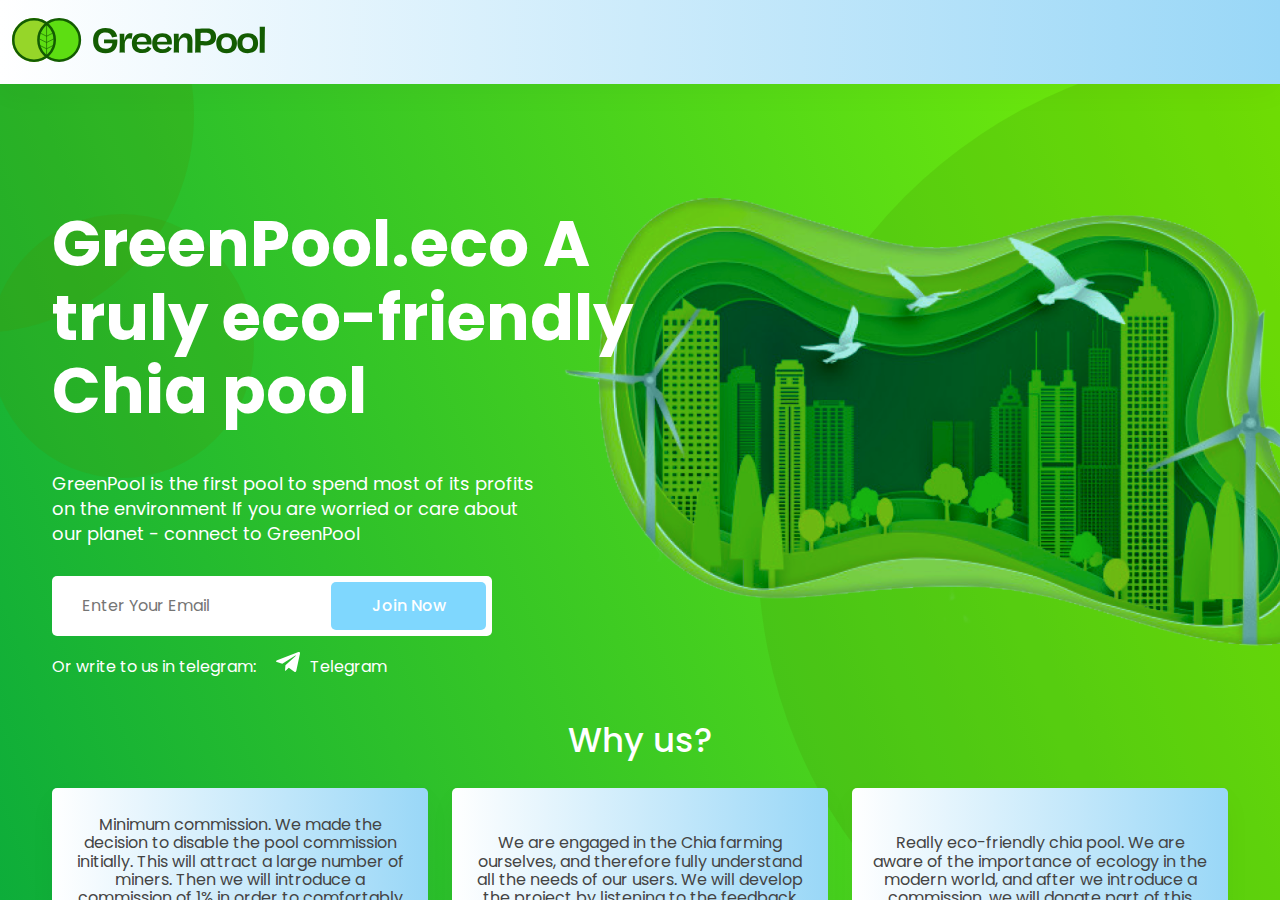
<file: email-modal/index.html>
<!DOCTYPE html><html><head><meta charSet="utf-8"/><meta http-equiv="x-ua-compatible" content="ie=edge"/><meta name="viewport" content="width=device-width, initial-scale=1, shrink-to-fit=no"/><style data-href="/styles.97cb5defef7846970fd1.css" data-identity="gatsby-global-css">@import url(https://fonts.googleapis.com/css2?family=Poppins:wght@300;400;500;600;700&display=swap);@import url(https://fonts.googleapis.com/css2?family=Montserrat&display=swap);header .container{align-items:center;display:flex;justify-content:space-between;max-width:1300px}header .logo{height:44px;width:253px}@media(max-width:767px){header .logo{height:20px;width:115px}}header .right{display:flex}header .right .btn-container{margin-left:60px}@media(max-width:767px){header .right .btn-container{margin-left:0}}header .right .btn-container>*+*{margin-left:10px}@media(max-width:767px){header .right .btn-container>*+*{margin-left:0}}
/*! normalize.css v8.0.1 | MIT License | github.com/necolas/normalize.css */html{-webkit-text-size-adjust:100%;line-height:1.15}main{display:block}h1{font-size:2em;margin:.67em 0}hr{box-sizing:content-box;height:0;overflow:visible}pre{font-family:monospace,monospace;font-size:1em}a{background-color:transparent}abbr[title]{border-bottom:none;text-decoration:underline;text-decoration:underline dotted}b,strong{font-weight:bolder}code,kbd,samp{font-family:monospace,monospace;font-size:1em}small{font-size:80%}sub,sup{font-size:75%;line-height:0;position:relative;vertical-align:baseline}sub{bottom:-.25em}sup{top:-.5em}img{border-style:none}button,input,optgroup,select,textarea{font-family:inherit;font-size:100%;line-height:1.15;margin:0}button,input{overflow:visible}button,select{text-transform:none}[type=button],[type=reset],[type=submit],button{-webkit-appearance:button}[type=button]::-moz-focus-inner,[type=reset]::-moz-focus-inner,[type=submit]::-moz-focus-inner,button::-moz-focus-inner{border-style:none;padding:0}[type=button]:-moz-focusring,[type=reset]:-moz-focusring,[type=submit]:-moz-focusring,button:-moz-focusring{outline:1px dotted ButtonText}fieldset{padding:.35em .75em .625em}legend{box-sizing:border-box;color:inherit;display:table;max-width:100%;padding:0;white-space:normal}progress{vertical-align:baseline}textarea{overflow:auto}[type=checkbox],[type=radio]{box-sizing:border-box;padding:0}[type=number]::-webkit-inner-spin-button,[type=number]::-webkit-outer-spin-button{height:auto}[type=search]{-webkit-appearance:textfield;outline-offset:-2px}[type=search]::-webkit-search-decoration{-webkit-appearance:none}::-webkit-file-upload-button{-webkit-appearance:button;font:inherit}details{display:block}summary{display:list-item}[hidden],template{display:none}html{-webkit-tap-highlight-color:rgba(0,0,0,0);box-sizing:border-box}*,:after,:before{box-sizing:inherit}body{border:0;margin:0;padding:0}:invalid{box-shadow:none}:-moz-submit-invalid,:-moz-ui-invalid{box-shadow:none}input[placeholder]:not([type=password]){text-overflow:ellipsis}input:not([type=password]):-moz-placeholder,input:not([type=password])::-moz-placeholder{text-overflow:ellipsis}input:not([type=password]):-ms-input-placeholder{text-overflow:ellipsis}:focus::-webkit-input-placeholder{color:transparent}:focus:-moz-placeholder,:focus::-moz-placeholder{color:transparent}:focus:-ms-input-placeholder{color:transparent}input[type=number]{-moz-appearance:textfield}input::-webkit-inner-spin-button,input::-webkit-outer-spin-button{-webkit-appearance:none;margin:0}input::-webkit-calendar-picker-indicator{display:none}input::-ms-clear,input::-ms-reveal{display:none}input[type=date]::-webkit-input-placeholder{visibility:hidden!important}a:active,a:focus,button::-moz-focus-inner,input[type=button]::-moz-focus-inner,input[type=file]>input[type=button]::-moz-focus-inner,input[type=reset]::-moz-focus-inner,input[type=submit]::-moz-focus-inner,select::-moz-focus-inner{border:0;outline:0}label{cursor:pointer;user-select:none}textarea{resize:none}address{font-style:normal}input:focus,textarea:focus{outline:none}img{height:auto;max-width:100%;width:auto\9}ul{list-style:none;margin:0;padding:0}.gmap img{max-width:none}a{color:inherit;cursor:pointer;outline:0;text-decoration:none}canvas{display:block;vertical-align:bottom}button,input{background:none;border:none;cursor:pointer;font:inherit;outline:0}button:focus{outline:none!important}input[type=number]::-webkit-inner-spin-button,input[type=number]::-webkit-outer-spin-button{appearance:none;margin:0}html:not([dir=rtl]) input{text-align:left}input:-webkit-autofill,input:-webkit-autofill:focus
input:-webkit-autofill,input:-webkit-autofill:hover,textarea:-webkit-autofill,textarea:-webkit-autofill:hover
textarea:-webkit-autofill:focus{-webkit-text-fill-color:#4f5f81;-webkit-box-shadow:inset 0 0 0 1000px #fff}

/*!
 * Bootstrap Grid v5.0.2 (https://getbootstrap.com/)
 * Copyright 2011-2021 The Bootstrap Authors
 * Copyright 2011-2021 Twitter, Inc.
 * Licensed under MIT (https://github.com/twbs/bootstrap/blob/main/LICENSE)
 */.container,.container-fluid,.container-lg,.container-md,.container-sm,.container-xl,.container-xxl{margin-left:auto;margin-right:auto;padding-left:var(--bs-gutter-x,.75rem);padding-right:var(--bs-gutter-x,.75rem);width:100%}@media(min-width:576px){.container,.container-sm{max-width:540px}}@media(min-width:768px){.container,.container-md,.container-sm{max-width:720px}}@media(min-width:992px){.container,.container-lg,.container-md,.container-sm{max-width:960px}}@media(min-width:1200px){.container,.container-lg,.container-md,.container-sm,.container-xl{max-width:1140px}}@media(min-width:1400px){.container,.container-lg,.container-md,.container-sm,.container-xl,.container-xxl{max-width:1320px}}.row{--bs-gutter-x:1.5rem;--bs-gutter-y:0;display:flex;flex-wrap:wrap;margin-left:calc(var(--bs-gutter-x)*-.5);margin-right:calc(var(--bs-gutter-x)*-.5);margin-top:calc(var(--bs-gutter-y)*-1)}.row>*{box-sizing:border-box;flex-shrink:0;margin-top:var(--bs-gutter-y);max-width:100%;padding-left:calc(var(--bs-gutter-x)*.5);padding-right:calc(var(--bs-gutter-x)*.5);width:100%}.col{flex:1 0}.row-cols-auto>*{flex:0 0 auto;width:auto}.row-cols-1>*{flex:0 0 auto;width:100%}.row-cols-2>*{flex:0 0 auto;width:50%}.row-cols-3>*{flex:0 0 auto;width:33.3333333333%}.row-cols-4>*{flex:0 0 auto;width:25%}.row-cols-5>*{flex:0 0 auto;width:20%}.row-cols-6>*{flex:0 0 auto;width:16.6666666667%}@media(min-width:576px){.col-sm{flex:1 0}.row-cols-sm-auto>*{flex:0 0 auto;width:auto}.row-cols-sm-1>*{flex:0 0 auto;width:100%}.row-cols-sm-2>*{flex:0 0 auto;width:50%}.row-cols-sm-3>*{flex:0 0 auto;width:33.3333333333%}.row-cols-sm-4>*{flex:0 0 auto;width:25%}.row-cols-sm-5>*{flex:0 0 auto;width:20%}.row-cols-sm-6>*{flex:0 0 auto;width:16.6666666667%}}@media(min-width:768px){.col-md{flex:1 0}.row-cols-md-auto>*{flex:0 0 auto;width:auto}.row-cols-md-1>*{flex:0 0 auto;width:100%}.row-cols-md-2>*{flex:0 0 auto;width:50%}.row-cols-md-3>*{flex:0 0 auto;width:33.3333333333%}.row-cols-md-4>*{flex:0 0 auto;width:25%}.row-cols-md-5>*{flex:0 0 auto;width:20%}.row-cols-md-6>*{flex:0 0 auto;width:16.6666666667%}}@media(min-width:992px){.col-lg{flex:1 0}.row-cols-lg-auto>*{flex:0 0 auto;width:auto}.row-cols-lg-1>*{flex:0 0 auto;width:100%}.row-cols-lg-2>*{flex:0 0 auto;width:50%}.row-cols-lg-3>*{flex:0 0 auto;width:33.3333333333%}.row-cols-lg-4>*{flex:0 0 auto;width:25%}.row-cols-lg-5>*{flex:0 0 auto;width:20%}.row-cols-lg-6>*{flex:0 0 auto;width:16.6666666667%}}@media(min-width:1200px){.col-xl{flex:1 0}.row-cols-xl-auto>*{flex:0 0 auto;width:auto}.row-cols-xl-1>*{flex:0 0 auto;width:100%}.row-cols-xl-2>*{flex:0 0 auto;width:50%}.row-cols-xl-3>*{flex:0 0 auto;width:33.3333333333%}.row-cols-xl-4>*{flex:0 0 auto;width:25%}.row-cols-xl-5>*{flex:0 0 auto;width:20%}.row-cols-xl-6>*{flex:0 0 auto;width:16.6666666667%}}@media(min-width:1400px){.col-xxl{flex:1 0}.row-cols-xxl-auto>*{flex:0 0 auto;width:auto}.row-cols-xxl-1>*{flex:0 0 auto;width:100%}.row-cols-xxl-2>*{flex:0 0 auto;width:50%}.row-cols-xxl-3>*{flex:0 0 auto;width:33.3333333333%}.row-cols-xxl-4>*{flex:0 0 auto;width:25%}.row-cols-xxl-5>*{flex:0 0 auto;width:20%}.row-cols-xxl-6>*{flex:0 0 auto;width:16.6666666667%}}.col-auto{flex:0 0 auto;width:auto}.col-1{flex:0 0 auto;width:8.33333333%}.col-2{flex:0 0 auto;width:16.66666667%}.col-3{flex:0 0 auto;width:25%}.col-4{flex:0 0 auto;width:33.33333333%}.col-5{flex:0 0 auto;width:41.66666667%}.col-6{flex:0 0 auto;width:50%}.col-7{flex:0 0 auto;width:58.33333333%}.col-8{flex:0 0 auto;width:66.66666667%}.col-9{flex:0 0 auto;width:75%}.col-10{flex:0 0 auto;width:83.33333333%}.col-11{flex:0 0 auto;width:91.66666667%}.col-12{flex:0 0 auto;width:100%}.offset-1{margin-left:8.33333333%}.offset-2{margin-left:16.66666667%}.offset-3{margin-left:25%}.offset-4{margin-left:33.33333333%}.offset-5{margin-left:41.66666667%}.offset-6{margin-left:50%}.offset-7{margin-left:58.33333333%}.offset-8{margin-left:66.66666667%}.offset-9{margin-left:75%}.offset-10{margin-left:83.33333333%}.offset-11{margin-left:91.66666667%}.g-0,.gx-0{--bs-gutter-x:0}.g-0,.gy-0{--bs-gutter-y:0}.g-1,.gx-1{--bs-gutter-x:0.25rem}.g-1,.gy-1{--bs-gutter-y:0.25rem}.g-2,.gx-2{--bs-gutter-x:0.5rem}.g-2,.gy-2{--bs-gutter-y:0.5rem}.g-3,.gx-3{--bs-gutter-x:1rem}.g-3,.gy-3{--bs-gutter-y:1rem}.g-4,.gx-4{--bs-gutter-x:1.5rem}.g-4,.gy-4{--bs-gutter-y:1.5rem}.g-5,.gx-5{--bs-gutter-x:3rem}.g-5,.gy-5{--bs-gutter-y:3rem}@media(min-width:576px){.col-sm-auto{flex:0 0 auto;width:auto}.col-sm-1{flex:0 0 auto;width:8.33333333%}.col-sm-2{flex:0 0 auto;width:16.66666667%}.col-sm-3{flex:0 0 auto;width:25%}.col-sm-4{flex:0 0 auto;width:33.33333333%}.col-sm-5{flex:0 0 auto;width:41.66666667%}.col-sm-6{flex:0 0 auto;width:50%}.col-sm-7{flex:0 0 auto;width:58.33333333%}.col-sm-8{flex:0 0 auto;width:66.66666667%}.col-sm-9{flex:0 0 auto;width:75%}.col-sm-10{flex:0 0 auto;width:83.33333333%}.col-sm-11{flex:0 0 auto;width:91.66666667%}.col-sm-12{flex:0 0 auto;width:100%}.offset-sm-0{margin-left:0}.offset-sm-1{margin-left:8.33333333%}.offset-sm-2{margin-left:16.66666667%}.offset-sm-3{margin-left:25%}.offset-sm-4{margin-left:33.33333333%}.offset-sm-5{margin-left:41.66666667%}.offset-sm-6{margin-left:50%}.offset-sm-7{margin-left:58.33333333%}.offset-sm-8{margin-left:66.66666667%}.offset-sm-9{margin-left:75%}.offset-sm-10{margin-left:83.33333333%}.offset-sm-11{margin-left:91.66666667%}.g-sm-0,.gx-sm-0{--bs-gutter-x:0}.g-sm-0,.gy-sm-0{--bs-gutter-y:0}.g-sm-1,.gx-sm-1{--bs-gutter-x:0.25rem}.g-sm-1,.gy-sm-1{--bs-gutter-y:0.25rem}.g-sm-2,.gx-sm-2{--bs-gutter-x:0.5rem}.g-sm-2,.gy-sm-2{--bs-gutter-y:0.5rem}.g-sm-3,.gx-sm-3{--bs-gutter-x:1rem}.g-sm-3,.gy-sm-3{--bs-gutter-y:1rem}.g-sm-4,.gx-sm-4{--bs-gutter-x:1.5rem}.g-sm-4,.gy-sm-4{--bs-gutter-y:1.5rem}.g-sm-5,.gx-sm-5{--bs-gutter-x:3rem}.g-sm-5,.gy-sm-5{--bs-gutter-y:3rem}}@media(min-width:768px){.col-md-auto{flex:0 0 auto;width:auto}.col-md-1{flex:0 0 auto;width:8.33333333%}.col-md-2{flex:0 0 auto;width:16.66666667%}.col-md-3{flex:0 0 auto;width:25%}.col-md-4{flex:0 0 auto;width:33.33333333%}.col-md-5{flex:0 0 auto;width:41.66666667%}.col-md-6{flex:0 0 auto;width:50%}.col-md-7{flex:0 0 auto;width:58.33333333%}.col-md-8{flex:0 0 auto;width:66.66666667%}.col-md-9{flex:0 0 auto;width:75%}.col-md-10{flex:0 0 auto;width:83.33333333%}.col-md-11{flex:0 0 auto;width:91.66666667%}.col-md-12{flex:0 0 auto;width:100%}.offset-md-0{margin-left:0}.offset-md-1{margin-left:8.33333333%}.offset-md-2{margin-left:16.66666667%}.offset-md-3{margin-left:25%}.offset-md-4{margin-left:33.33333333%}.offset-md-5{margin-left:41.66666667%}.offset-md-6{margin-left:50%}.offset-md-7{margin-left:58.33333333%}.offset-md-8{margin-left:66.66666667%}.offset-md-9{margin-left:75%}.offset-md-10{margin-left:83.33333333%}.offset-md-11{margin-left:91.66666667%}.g-md-0,.gx-md-0{--bs-gutter-x:0}.g-md-0,.gy-md-0{--bs-gutter-y:0}.g-md-1,.gx-md-1{--bs-gutter-x:0.25rem}.g-md-1,.gy-md-1{--bs-gutter-y:0.25rem}.g-md-2,.gx-md-2{--bs-gutter-x:0.5rem}.g-md-2,.gy-md-2{--bs-gutter-y:0.5rem}.g-md-3,.gx-md-3{--bs-gutter-x:1rem}.g-md-3,.gy-md-3{--bs-gutter-y:1rem}.g-md-4,.gx-md-4{--bs-gutter-x:1.5rem}.g-md-4,.gy-md-4{--bs-gutter-y:1.5rem}.g-md-5,.gx-md-5{--bs-gutter-x:3rem}.g-md-5,.gy-md-5{--bs-gutter-y:3rem}}@media(min-width:992px){.col-lg-auto{flex:0 0 auto;width:auto}.col-lg-1{flex:0 0 auto;width:8.33333333%}.col-lg-2{flex:0 0 auto;width:16.66666667%}.col-lg-3{flex:0 0 auto;width:25%}.col-lg-4{flex:0 0 auto;width:33.33333333%}.col-lg-5{flex:0 0 auto;width:41.66666667%}.col-lg-6{flex:0 0 auto;width:50%}.col-lg-7{flex:0 0 auto;width:58.33333333%}.col-lg-8{flex:0 0 auto;width:66.66666667%}.col-lg-9{flex:0 0 auto;width:75%}.col-lg-10{flex:0 0 auto;width:83.33333333%}.col-lg-11{flex:0 0 auto;width:91.66666667%}.col-lg-12{flex:0 0 auto;width:100%}.offset-lg-0{margin-left:0}.offset-lg-1{margin-left:8.33333333%}.offset-lg-2{margin-left:16.66666667%}.offset-lg-3{margin-left:25%}.offset-lg-4{margin-left:33.33333333%}.offset-lg-5{margin-left:41.66666667%}.offset-lg-6{margin-left:50%}.offset-lg-7{margin-left:58.33333333%}.offset-lg-8{margin-left:66.66666667%}.offset-lg-9{margin-left:75%}.offset-lg-10{margin-left:83.33333333%}.offset-lg-11{margin-left:91.66666667%}.g-lg-0,.gx-lg-0{--bs-gutter-x:0}.g-lg-0,.gy-lg-0{--bs-gutter-y:0}.g-lg-1,.gx-lg-1{--bs-gutter-x:0.25rem}.g-lg-1,.gy-lg-1{--bs-gutter-y:0.25rem}.g-lg-2,.gx-lg-2{--bs-gutter-x:0.5rem}.g-lg-2,.gy-lg-2{--bs-gutter-y:0.5rem}.g-lg-3,.gx-lg-3{--bs-gutter-x:1rem}.g-lg-3,.gy-lg-3{--bs-gutter-y:1rem}.g-lg-4,.gx-lg-4{--bs-gutter-x:1.5rem}.g-lg-4,.gy-lg-4{--bs-gutter-y:1.5rem}.g-lg-5,.gx-lg-5{--bs-gutter-x:3rem}.g-lg-5,.gy-lg-5{--bs-gutter-y:3rem}}@media(min-width:1200px){.col-xl-auto{flex:0 0 auto;width:auto}.col-xl-1{flex:0 0 auto;width:8.33333333%}.col-xl-2{flex:0 0 auto;width:16.66666667%}.col-xl-3{flex:0 0 auto;width:25%}.col-xl-4{flex:0 0 auto;width:33.33333333%}.col-xl-5{flex:0 0 auto;width:41.66666667%}.col-xl-6{flex:0 0 auto;width:50%}.col-xl-7{flex:0 0 auto;width:58.33333333%}.col-xl-8{flex:0 0 auto;width:66.66666667%}.col-xl-9{flex:0 0 auto;width:75%}.col-xl-10{flex:0 0 auto;width:83.33333333%}.col-xl-11{flex:0 0 auto;width:91.66666667%}.col-xl-12{flex:0 0 auto;width:100%}.offset-xl-0{margin-left:0}.offset-xl-1{margin-left:8.33333333%}.offset-xl-2{margin-left:16.66666667%}.offset-xl-3{margin-left:25%}.offset-xl-4{margin-left:33.33333333%}.offset-xl-5{margin-left:41.66666667%}.offset-xl-6{margin-left:50%}.offset-xl-7{margin-left:58.33333333%}.offset-xl-8{margin-left:66.66666667%}.offset-xl-9{margin-left:75%}.offset-xl-10{margin-left:83.33333333%}.offset-xl-11{margin-left:91.66666667%}.g-xl-0,.gx-xl-0{--bs-gutter-x:0}.g-xl-0,.gy-xl-0{--bs-gutter-y:0}.g-xl-1,.gx-xl-1{--bs-gutter-x:0.25rem}.g-xl-1,.gy-xl-1{--bs-gutter-y:0.25rem}.g-xl-2,.gx-xl-2{--bs-gutter-x:0.5rem}.g-xl-2,.gy-xl-2{--bs-gutter-y:0.5rem}.g-xl-3,.gx-xl-3{--bs-gutter-x:1rem}.g-xl-3,.gy-xl-3{--bs-gutter-y:1rem}.g-xl-4,.gx-xl-4{--bs-gutter-x:1.5rem}.g-xl-4,.gy-xl-4{--bs-gutter-y:1.5rem}.g-xl-5,.gx-xl-5{--bs-gutter-x:3rem}.g-xl-5,.gy-xl-5{--bs-gutter-y:3rem}}@media(min-width:1400px){.col-xxl-auto{flex:0 0 auto;width:auto}.col-xxl-1{flex:0 0 auto;width:8.33333333%}.col-xxl-2{flex:0 0 auto;width:16.66666667%}.col-xxl-3{flex:0 0 auto;width:25%}.col-xxl-4{flex:0 0 auto;width:33.33333333%}.col-xxl-5{flex:0 0 auto;width:41.66666667%}.col-xxl-6{flex:0 0 auto;width:50%}.col-xxl-7{flex:0 0 auto;width:58.33333333%}.col-xxl-8{flex:0 0 auto;width:66.66666667%}.col-xxl-9{flex:0 0 auto;width:75%}.col-xxl-10{flex:0 0 auto;width:83.33333333%}.col-xxl-11{flex:0 0 auto;width:91.66666667%}.col-xxl-12{flex:0 0 auto;width:100%}.offset-xxl-0{margin-left:0}.offset-xxl-1{margin-left:8.33333333%}.offset-xxl-2{margin-left:16.66666667%}.offset-xxl-3{margin-left:25%}.offset-xxl-4{margin-left:33.33333333%}.offset-xxl-5{margin-left:41.66666667%}.offset-xxl-6{margin-left:50%}.offset-xxl-7{margin-left:58.33333333%}.offset-xxl-8{margin-left:66.66666667%}.offset-xxl-9{margin-left:75%}.offset-xxl-10{margin-left:83.33333333%}.offset-xxl-11{margin-left:91.66666667%}.g-xxl-0,.gx-xxl-0{--bs-gutter-x:0}.g-xxl-0,.gy-xxl-0{--bs-gutter-y:0}.g-xxl-1,.gx-xxl-1{--bs-gutter-x:0.25rem}.g-xxl-1,.gy-xxl-1{--bs-gutter-y:0.25rem}.g-xxl-2,.gx-xxl-2{--bs-gutter-x:0.5rem}.g-xxl-2,.gy-xxl-2{--bs-gutter-y:0.5rem}.g-xxl-3,.gx-xxl-3{--bs-gutter-x:1rem}.g-xxl-3,.gy-xxl-3{--bs-gutter-y:1rem}.g-xxl-4,.gx-xxl-4{--bs-gutter-x:1.5rem}.g-xxl-4,.gy-xxl-4{--bs-gutter-y:1.5rem}.g-xxl-5,.gx-xxl-5{--bs-gutter-x:3rem}.g-xxl-5,.gy-xxl-5{--bs-gutter-y:3rem}}.d-inline{display:inline!important}.d-inline-block{display:inline-block!important}.d-block{display:block!important}.d-grid{display:grid!important}.d-table{display:table!important}.d-table-row{display:table-row!important}.d-table-cell{display:table-cell!important}.d-flex{display:flex!important}.d-inline-flex{display:inline-flex!important}.d-none{display:none!important}.flex-fill{flex:1 1 auto!important}.flex-row{flex-direction:row!important}.flex-column{flex-direction:column!important}.flex-row-reverse{flex-direction:row-reverse!important}.flex-column-reverse{flex-direction:column-reverse!important}.flex-grow-0{flex-grow:0!important}.flex-grow-1{flex-grow:1!important}.flex-shrink-0{flex-shrink:0!important}.flex-shrink-1{flex-shrink:1!important}.flex-wrap{flex-wrap:wrap!important}.flex-nowrap{flex-wrap:nowrap!important}.flex-wrap-reverse{flex-wrap:wrap-reverse!important}.justify-content-start{justify-content:flex-start!important}.justify-content-end{justify-content:flex-end!important}.justify-content-center{justify-content:center!important}.justify-content-between{justify-content:space-between!important}.justify-content-around{justify-content:space-around!important}.justify-content-evenly{justify-content:space-evenly!important}.align-items-start{align-items:flex-start!important}.align-items-end{align-items:flex-end!important}.align-items-center{align-items:center!important}.align-items-baseline{align-items:baseline!important}.align-items-stretch{align-items:stretch!important}.align-content-start{align-content:flex-start!important}.align-content-end{align-content:flex-end!important}.align-content-center{align-content:center!important}.align-content-between{align-content:space-between!important}.align-content-around{align-content:space-around!important}.align-content-stretch{align-content:stretch!important}.align-self-auto{align-self:auto!important}.align-self-start{align-self:flex-start!important}.align-self-end{align-self:flex-end!important}.align-self-center{align-self:center!important}.align-self-baseline{align-self:baseline!important}.align-self-stretch{align-self:stretch!important}.order-first{order:-1!important}.order-0{order:0!important}.order-1{order:1!important}.order-2{order:2!important}.order-3{order:3!important}.order-4{order:4!important}.order-5{order:5!important}.order-last{order:6!important}.m-0{margin:0!important}.m-1{margin:.25rem!important}.m-2{margin:.5rem!important}.m-3{margin:1rem!important}.m-4{margin:1.5rem!important}.m-5{margin:3rem!important}.m-auto{margin:auto!important}.mx-0{margin-left:0!important;margin-right:0!important}.mx-1{margin-left:.25rem!important;margin-right:.25rem!important}.mx-2{margin-left:.5rem!important;margin-right:.5rem!important}.mx-3{margin-left:1rem!important;margin-right:1rem!important}.mx-4{margin-left:1.5rem!important;margin-right:1.5rem!important}.mx-5{margin-left:3rem!important;margin-right:3rem!important}.mx-auto{margin-left:auto!important;margin-right:auto!important}.my-0{margin-bottom:0!important;margin-top:0!important}.my-1{margin-bottom:.25rem!important;margin-top:.25rem!important}.my-2{margin-bottom:.5rem!important;margin-top:.5rem!important}.my-3{margin-bottom:1rem!important;margin-top:1rem!important}.my-4{margin-bottom:1.5rem!important;margin-top:1.5rem!important}.my-5{margin-bottom:3rem!important;margin-top:3rem!important}.my-auto{margin-bottom:auto!important;margin-top:auto!important}.mt-0{margin-top:0!important}.mt-1{margin-top:.25rem!important}.mt-2{margin-top:.5rem!important}.mt-3{margin-top:1rem!important}.mt-4{margin-top:1.5rem!important}.mt-5{margin-top:3rem!important}.mt-auto{margin-top:auto!important}.me-0{margin-right:0!important}.me-1{margin-right:.25rem!important}.me-2{margin-right:.5rem!important}.me-3{margin-right:1rem!important}.me-4{margin-right:1.5rem!important}.me-5{margin-right:3rem!important}.me-auto{margin-right:auto!important}.mb-0{margin-bottom:0!important}.mb-1{margin-bottom:.25rem!important}.mb-2{margin-bottom:.5rem!important}.mb-3{margin-bottom:1rem!important}.mb-4{margin-bottom:1.5rem!important}.mb-5{margin-bottom:3rem!important}.mb-auto{margin-bottom:auto!important}.ms-0{margin-left:0!important}.ms-1{margin-left:.25rem!important}.ms-2{margin-left:.5rem!important}.ms-3{margin-left:1rem!important}.ms-4{margin-left:1.5rem!important}.ms-5{margin-left:3rem!important}.ms-auto{margin-left:auto!important}.p-0{padding:0!important}.p-1{padding:.25rem!important}.p-2{padding:.5rem!important}.p-3{padding:1rem!important}.p-4{padding:1.5rem!important}.p-5{padding:3rem!important}.px-0{padding-left:0!important;padding-right:0!important}.px-1{padding-left:.25rem!important;padding-right:.25rem!important}.px-2{padding-left:.5rem!important;padding-right:.5rem!important}.px-3{padding-left:1rem!important;padding-right:1rem!important}.px-4{padding-left:1.5rem!important;padding-right:1.5rem!important}.px-5{padding-left:3rem!important;padding-right:3rem!important}.py-0{padding-bottom:0!important;padding-top:0!important}.py-1{padding-bottom:.25rem!important;padding-top:.25rem!important}.py-2{padding-bottom:.5rem!important;padding-top:.5rem!important}.py-3{padding-bottom:1rem!important;padding-top:1rem!important}.py-4{padding-bottom:1.5rem!important;padding-top:1.5rem!important}.py-5{padding-bottom:3rem!important;padding-top:3rem!important}.pt-0{padding-top:0!important}.pt-1{padding-top:.25rem!important}.pt-2{padding-top:.5rem!important}.pt-3{padding-top:1rem!important}.pt-4{padding-top:1.5rem!important}.pt-5{padding-top:3rem!important}.pe-0{padding-right:0!important}.pe-1{padding-right:.25rem!important}.pe-2{padding-right:.5rem!important}.pe-3{padding-right:1rem!important}.pe-4{padding-right:1.5rem!important}.pe-5{padding-right:3rem!important}.pb-0{padding-bottom:0!important}.pb-1{padding-bottom:.25rem!important}.pb-2{padding-bottom:.5rem!important}.pb-3{padding-bottom:1rem!important}.pb-4{padding-bottom:1.5rem!important}.pb-5{padding-bottom:3rem!important}.ps-0{padding-left:0!important}.ps-1{padding-left:.25rem!important}.ps-2{padding-left:.5rem!important}.ps-3{padding-left:1rem!important}.ps-4{padding-left:1.5rem!important}.ps-5{padding-left:3rem!important}@media(min-width:576px){.d-sm-inline{display:inline!important}.d-sm-inline-block{display:inline-block!important}.d-sm-block{display:block!important}.d-sm-grid{display:grid!important}.d-sm-table{display:table!important}.d-sm-table-row{display:table-row!important}.d-sm-table-cell{display:table-cell!important}.d-sm-flex{display:flex!important}.d-sm-inline-flex{display:inline-flex!important}.d-sm-none{display:none!important}.flex-sm-fill{flex:1 1 auto!important}.flex-sm-row{flex-direction:row!important}.flex-sm-column{flex-direction:column!important}.flex-sm-row-reverse{flex-direction:row-reverse!important}.flex-sm-column-reverse{flex-direction:column-reverse!important}.flex-sm-grow-0{flex-grow:0!important}.flex-sm-grow-1{flex-grow:1!important}.flex-sm-shrink-0{flex-shrink:0!important}.flex-sm-shrink-1{flex-shrink:1!important}.flex-sm-wrap{flex-wrap:wrap!important}.flex-sm-nowrap{flex-wrap:nowrap!important}.flex-sm-wrap-reverse{flex-wrap:wrap-reverse!important}.justify-content-sm-start{justify-content:flex-start!important}.justify-content-sm-end{justify-content:flex-end!important}.justify-content-sm-center{justify-content:center!important}.justify-content-sm-between{justify-content:space-between!important}.justify-content-sm-around{justify-content:space-around!important}.justify-content-sm-evenly{justify-content:space-evenly!important}.align-items-sm-start{align-items:flex-start!important}.align-items-sm-end{align-items:flex-end!important}.align-items-sm-center{align-items:center!important}.align-items-sm-baseline{align-items:baseline!important}.align-items-sm-stretch{align-items:stretch!important}.align-content-sm-start{align-content:flex-start!important}.align-content-sm-end{align-content:flex-end!important}.align-content-sm-center{align-content:center!important}.align-content-sm-between{align-content:space-between!important}.align-content-sm-around{align-content:space-around!important}.align-content-sm-stretch{align-content:stretch!important}.align-self-sm-auto{align-self:auto!important}.align-self-sm-start{align-self:flex-start!important}.align-self-sm-end{align-self:flex-end!important}.align-self-sm-center{align-self:center!important}.align-self-sm-baseline{align-self:baseline!important}.align-self-sm-stretch{align-self:stretch!important}.order-sm-first{order:-1!important}.order-sm-0{order:0!important}.order-sm-1{order:1!important}.order-sm-2{order:2!important}.order-sm-3{order:3!important}.order-sm-4{order:4!important}.order-sm-5{order:5!important}.order-sm-last{order:6!important}.m-sm-0{margin:0!important}.m-sm-1{margin:.25rem!important}.m-sm-2{margin:.5rem!important}.m-sm-3{margin:1rem!important}.m-sm-4{margin:1.5rem!important}.m-sm-5{margin:3rem!important}.m-sm-auto{margin:auto!important}.mx-sm-0{margin-left:0!important;margin-right:0!important}.mx-sm-1{margin-left:.25rem!important;margin-right:.25rem!important}.mx-sm-2{margin-left:.5rem!important;margin-right:.5rem!important}.mx-sm-3{margin-left:1rem!important;margin-right:1rem!important}.mx-sm-4{margin-left:1.5rem!important;margin-right:1.5rem!important}.mx-sm-5{margin-left:3rem!important;margin-right:3rem!important}.mx-sm-auto{margin-left:auto!important;margin-right:auto!important}.my-sm-0{margin-bottom:0!important;margin-top:0!important}.my-sm-1{margin-bottom:.25rem!important;margin-top:.25rem!important}.my-sm-2{margin-bottom:.5rem!important;margin-top:.5rem!important}.my-sm-3{margin-bottom:1rem!important;margin-top:1rem!important}.my-sm-4{margin-bottom:1.5rem!important;margin-top:1.5rem!important}.my-sm-5{margin-bottom:3rem!important;margin-top:3rem!important}.my-sm-auto{margin-bottom:auto!important;margin-top:auto!important}.mt-sm-0{margin-top:0!important}.mt-sm-1{margin-top:.25rem!important}.mt-sm-2{margin-top:.5rem!important}.mt-sm-3{margin-top:1rem!important}.mt-sm-4{margin-top:1.5rem!important}.mt-sm-5{margin-top:3rem!important}.mt-sm-auto{margin-top:auto!important}.me-sm-0{margin-right:0!important}.me-sm-1{margin-right:.25rem!important}.me-sm-2{margin-right:.5rem!important}.me-sm-3{margin-right:1rem!important}.me-sm-4{margin-right:1.5rem!important}.me-sm-5{margin-right:3rem!important}.me-sm-auto{margin-right:auto!important}.mb-sm-0{margin-bottom:0!important}.mb-sm-1{margin-bottom:.25rem!important}.mb-sm-2{margin-bottom:.5rem!important}.mb-sm-3{margin-bottom:1rem!important}.mb-sm-4{margin-bottom:1.5rem!important}.mb-sm-5{margin-bottom:3rem!important}.mb-sm-auto{margin-bottom:auto!important}.ms-sm-0{margin-left:0!important}.ms-sm-1{margin-left:.25rem!important}.ms-sm-2{margin-left:.5rem!important}.ms-sm-3{margin-left:1rem!important}.ms-sm-4{margin-left:1.5rem!important}.ms-sm-5{margin-left:3rem!important}.ms-sm-auto{margin-left:auto!important}.p-sm-0{padding:0!important}.p-sm-1{padding:.25rem!important}.p-sm-2{padding:.5rem!important}.p-sm-3{padding:1rem!important}.p-sm-4{padding:1.5rem!important}.p-sm-5{padding:3rem!important}.px-sm-0{padding-left:0!important;padding-right:0!important}.px-sm-1{padding-left:.25rem!important;padding-right:.25rem!important}.px-sm-2{padding-left:.5rem!important;padding-right:.5rem!important}.px-sm-3{padding-left:1rem!important;padding-right:1rem!important}.px-sm-4{padding-left:1.5rem!important;padding-right:1.5rem!important}.px-sm-5{padding-left:3rem!important;padding-right:3rem!important}.py-sm-0{padding-bottom:0!important;padding-top:0!important}.py-sm-1{padding-bottom:.25rem!important;padding-top:.25rem!important}.py-sm-2{padding-bottom:.5rem!important;padding-top:.5rem!important}.py-sm-3{padding-bottom:1rem!important;padding-top:1rem!important}.py-sm-4{padding-bottom:1.5rem!important;padding-top:1.5rem!important}.py-sm-5{padding-bottom:3rem!important;padding-top:3rem!important}.pt-sm-0{padding-top:0!important}.pt-sm-1{padding-top:.25rem!important}.pt-sm-2{padding-top:.5rem!important}.pt-sm-3{padding-top:1rem!important}.pt-sm-4{padding-top:1.5rem!important}.pt-sm-5{padding-top:3rem!important}.pe-sm-0{padding-right:0!important}.pe-sm-1{padding-right:.25rem!important}.pe-sm-2{padding-right:.5rem!important}.pe-sm-3{padding-right:1rem!important}.pe-sm-4{padding-right:1.5rem!important}.pe-sm-5{padding-right:3rem!important}.pb-sm-0{padding-bottom:0!important}.pb-sm-1{padding-bottom:.25rem!important}.pb-sm-2{padding-bottom:.5rem!important}.pb-sm-3{padding-bottom:1rem!important}.pb-sm-4{padding-bottom:1.5rem!important}.pb-sm-5{padding-bottom:3rem!important}.ps-sm-0{padding-left:0!important}.ps-sm-1{padding-left:.25rem!important}.ps-sm-2{padding-left:.5rem!important}.ps-sm-3{padding-left:1rem!important}.ps-sm-4{padding-left:1.5rem!important}.ps-sm-5{padding-left:3rem!important}}@media(min-width:768px){.d-md-inline{display:inline!important}.d-md-inline-block{display:inline-block!important}.d-md-block{display:block!important}.d-md-grid{display:grid!important}.d-md-table{display:table!important}.d-md-table-row{display:table-row!important}.d-md-table-cell{display:table-cell!important}.d-md-flex{display:flex!important}.d-md-inline-flex{display:inline-flex!important}.d-md-none{display:none!important}.flex-md-fill{flex:1 1 auto!important}.flex-md-row{flex-direction:row!important}.flex-md-column{flex-direction:column!important}.flex-md-row-reverse{flex-direction:row-reverse!important}.flex-md-column-reverse{flex-direction:column-reverse!important}.flex-md-grow-0{flex-grow:0!important}.flex-md-grow-1{flex-grow:1!important}.flex-md-shrink-0{flex-shrink:0!important}.flex-md-shrink-1{flex-shrink:1!important}.flex-md-wrap{flex-wrap:wrap!important}.flex-md-nowrap{flex-wrap:nowrap!important}.flex-md-wrap-reverse{flex-wrap:wrap-reverse!important}.justify-content-md-start{justify-content:flex-start!important}.justify-content-md-end{justify-content:flex-end!important}.justify-content-md-center{justify-content:center!important}.justify-content-md-between{justify-content:space-between!important}.justify-content-md-around{justify-content:space-around!important}.justify-content-md-evenly{justify-content:space-evenly!important}.align-items-md-start{align-items:flex-start!important}.align-items-md-end{align-items:flex-end!important}.align-items-md-center{align-items:center!important}.align-items-md-baseline{align-items:baseline!important}.align-items-md-stretch{align-items:stretch!important}.align-content-md-start{align-content:flex-start!important}.align-content-md-end{align-content:flex-end!important}.align-content-md-center{align-content:center!important}.align-content-md-between{align-content:space-between!important}.align-content-md-around{align-content:space-around!important}.align-content-md-stretch{align-content:stretch!important}.align-self-md-auto{align-self:auto!important}.align-self-md-start{align-self:flex-start!important}.align-self-md-end{align-self:flex-end!important}.align-self-md-center{align-self:center!important}.align-self-md-baseline{align-self:baseline!important}.align-self-md-stretch{align-self:stretch!important}.order-md-first{order:-1!important}.order-md-0{order:0!important}.order-md-1{order:1!important}.order-md-2{order:2!important}.order-md-3{order:3!important}.order-md-4{order:4!important}.order-md-5{order:5!important}.order-md-last{order:6!important}.m-md-0{margin:0!important}.m-md-1{margin:.25rem!important}.m-md-2{margin:.5rem!important}.m-md-3{margin:1rem!important}.m-md-4{margin:1.5rem!important}.m-md-5{margin:3rem!important}.m-md-auto{margin:auto!important}.mx-md-0{margin-left:0!important;margin-right:0!important}.mx-md-1{margin-left:.25rem!important;margin-right:.25rem!important}.mx-md-2{margin-left:.5rem!important;margin-right:.5rem!important}.mx-md-3{margin-left:1rem!important;margin-right:1rem!important}.mx-md-4{margin-left:1.5rem!important;margin-right:1.5rem!important}.mx-md-5{margin-left:3rem!important;margin-right:3rem!important}.mx-md-auto{margin-left:auto!important;margin-right:auto!important}.my-md-0{margin-bottom:0!important;margin-top:0!important}.my-md-1{margin-bottom:.25rem!important;margin-top:.25rem!important}.my-md-2{margin-bottom:.5rem!important;margin-top:.5rem!important}.my-md-3{margin-bottom:1rem!important;margin-top:1rem!important}.my-md-4{margin-bottom:1.5rem!important;margin-top:1.5rem!important}.my-md-5{margin-bottom:3rem!important;margin-top:3rem!important}.my-md-auto{margin-bottom:auto!important;margin-top:auto!important}.mt-md-0{margin-top:0!important}.mt-md-1{margin-top:.25rem!important}.mt-md-2{margin-top:.5rem!important}.mt-md-3{margin-top:1rem!important}.mt-md-4{margin-top:1.5rem!important}.mt-md-5{margin-top:3rem!important}.mt-md-auto{margin-top:auto!important}.me-md-0{margin-right:0!important}.me-md-1{margin-right:.25rem!important}.me-md-2{margin-right:.5rem!important}.me-md-3{margin-right:1rem!important}.me-md-4{margin-right:1.5rem!important}.me-md-5{margin-right:3rem!important}.me-md-auto{margin-right:auto!important}.mb-md-0{margin-bottom:0!important}.mb-md-1{margin-bottom:.25rem!important}.mb-md-2{margin-bottom:.5rem!important}.mb-md-3{margin-bottom:1rem!important}.mb-md-4{margin-bottom:1.5rem!important}.mb-md-5{margin-bottom:3rem!important}.mb-md-auto{margin-bottom:auto!important}.ms-md-0{margin-left:0!important}.ms-md-1{margin-left:.25rem!important}.ms-md-2{margin-left:.5rem!important}.ms-md-3{margin-left:1rem!important}.ms-md-4{margin-left:1.5rem!important}.ms-md-5{margin-left:3rem!important}.ms-md-auto{margin-left:auto!important}.p-md-0{padding:0!important}.p-md-1{padding:.25rem!important}.p-md-2{padding:.5rem!important}.p-md-3{padding:1rem!important}.p-md-4{padding:1.5rem!important}.p-md-5{padding:3rem!important}.px-md-0{padding-left:0!important;padding-right:0!important}.px-md-1{padding-left:.25rem!important;padding-right:.25rem!important}.px-md-2{padding-left:.5rem!important;padding-right:.5rem!important}.px-md-3{padding-left:1rem!important;padding-right:1rem!important}.px-md-4{padding-left:1.5rem!important;padding-right:1.5rem!important}.px-md-5{padding-left:3rem!important;padding-right:3rem!important}.py-md-0{padding-bottom:0!important;padding-top:0!important}.py-md-1{padding-bottom:.25rem!important;padding-top:.25rem!important}.py-md-2{padding-bottom:.5rem!important;padding-top:.5rem!important}.py-md-3{padding-bottom:1rem!important;padding-top:1rem!important}.py-md-4{padding-bottom:1.5rem!important;padding-top:1.5rem!important}.py-md-5{padding-bottom:3rem!important;padding-top:3rem!important}.pt-md-0{padding-top:0!important}.pt-md-1{padding-top:.25rem!important}.pt-md-2{padding-top:.5rem!important}.pt-md-3{padding-top:1rem!important}.pt-md-4{padding-top:1.5rem!important}.pt-md-5{padding-top:3rem!important}.pe-md-0{padding-right:0!important}.pe-md-1{padding-right:.25rem!important}.pe-md-2{padding-right:.5rem!important}.pe-md-3{padding-right:1rem!important}.pe-md-4{padding-right:1.5rem!important}.pe-md-5{padding-right:3rem!important}.pb-md-0{padding-bottom:0!important}.pb-md-1{padding-bottom:.25rem!important}.pb-md-2{padding-bottom:.5rem!important}.pb-md-3{padding-bottom:1rem!important}.pb-md-4{padding-bottom:1.5rem!important}.pb-md-5{padding-bottom:3rem!important}.ps-md-0{padding-left:0!important}.ps-md-1{padding-left:.25rem!important}.ps-md-2{padding-left:.5rem!important}.ps-md-3{padding-left:1rem!important}.ps-md-4{padding-left:1.5rem!important}.ps-md-5{padding-left:3rem!important}}@media(min-width:992px){.d-lg-inline{display:inline!important}.d-lg-inline-block{display:inline-block!important}.d-lg-block{display:block!important}.d-lg-grid{display:grid!important}.d-lg-table{display:table!important}.d-lg-table-row{display:table-row!important}.d-lg-table-cell{display:table-cell!important}.d-lg-flex{display:flex!important}.d-lg-inline-flex{display:inline-flex!important}.d-lg-none{display:none!important}.flex-lg-fill{flex:1 1 auto!important}.flex-lg-row{flex-direction:row!important}.flex-lg-column{flex-direction:column!important}.flex-lg-row-reverse{flex-direction:row-reverse!important}.flex-lg-column-reverse{flex-direction:column-reverse!important}.flex-lg-grow-0{flex-grow:0!important}.flex-lg-grow-1{flex-grow:1!important}.flex-lg-shrink-0{flex-shrink:0!important}.flex-lg-shrink-1{flex-shrink:1!important}.flex-lg-wrap{flex-wrap:wrap!important}.flex-lg-nowrap{flex-wrap:nowrap!important}.flex-lg-wrap-reverse{flex-wrap:wrap-reverse!important}.justify-content-lg-start{justify-content:flex-start!important}.justify-content-lg-end{justify-content:flex-end!important}.justify-content-lg-center{justify-content:center!important}.justify-content-lg-between{justify-content:space-between!important}.justify-content-lg-around{justify-content:space-around!important}.justify-content-lg-evenly{justify-content:space-evenly!important}.align-items-lg-start{align-items:flex-start!important}.align-items-lg-end{align-items:flex-end!important}.align-items-lg-center{align-items:center!important}.align-items-lg-baseline{align-items:baseline!important}.align-items-lg-stretch{align-items:stretch!important}.align-content-lg-start{align-content:flex-start!important}.align-content-lg-end{align-content:flex-end!important}.align-content-lg-center{align-content:center!important}.align-content-lg-between{align-content:space-between!important}.align-content-lg-around{align-content:space-around!important}.align-content-lg-stretch{align-content:stretch!important}.align-self-lg-auto{align-self:auto!important}.align-self-lg-start{align-self:flex-start!important}.align-self-lg-end{align-self:flex-end!important}.align-self-lg-center{align-self:center!important}.align-self-lg-baseline{align-self:baseline!important}.align-self-lg-stretch{align-self:stretch!important}.order-lg-first{order:-1!important}.order-lg-0{order:0!important}.order-lg-1{order:1!important}.order-lg-2{order:2!important}.order-lg-3{order:3!important}.order-lg-4{order:4!important}.order-lg-5{order:5!important}.order-lg-last{order:6!important}.m-lg-0{margin:0!important}.m-lg-1{margin:.25rem!important}.m-lg-2{margin:.5rem!important}.m-lg-3{margin:1rem!important}.m-lg-4{margin:1.5rem!important}.m-lg-5{margin:3rem!important}.m-lg-auto{margin:auto!important}.mx-lg-0{margin-left:0!important;margin-right:0!important}.mx-lg-1{margin-left:.25rem!important;margin-right:.25rem!important}.mx-lg-2{margin-left:.5rem!important;margin-right:.5rem!important}.mx-lg-3{margin-left:1rem!important;margin-right:1rem!important}.mx-lg-4{margin-left:1.5rem!important;margin-right:1.5rem!important}.mx-lg-5{margin-left:3rem!important;margin-right:3rem!important}.mx-lg-auto{margin-left:auto!important;margin-right:auto!important}.my-lg-0{margin-bottom:0!important;margin-top:0!important}.my-lg-1{margin-bottom:.25rem!important;margin-top:.25rem!important}.my-lg-2{margin-bottom:.5rem!important;margin-top:.5rem!important}.my-lg-3{margin-bottom:1rem!important;margin-top:1rem!important}.my-lg-4{margin-bottom:1.5rem!important;margin-top:1.5rem!important}.my-lg-5{margin-bottom:3rem!important;margin-top:3rem!important}.my-lg-auto{margin-bottom:auto!important;margin-top:auto!important}.mt-lg-0{margin-top:0!important}.mt-lg-1{margin-top:.25rem!important}.mt-lg-2{margin-top:.5rem!important}.mt-lg-3{margin-top:1rem!important}.mt-lg-4{margin-top:1.5rem!important}.mt-lg-5{margin-top:3rem!important}.mt-lg-auto{margin-top:auto!important}.me-lg-0{margin-right:0!important}.me-lg-1{margin-right:.25rem!important}.me-lg-2{margin-right:.5rem!important}.me-lg-3{margin-right:1rem!important}.me-lg-4{margin-right:1.5rem!important}.me-lg-5{margin-right:3rem!important}.me-lg-auto{margin-right:auto!important}.mb-lg-0{margin-bottom:0!important}.mb-lg-1{margin-bottom:.25rem!important}.mb-lg-2{margin-bottom:.5rem!important}.mb-lg-3{margin-bottom:1rem!important}.mb-lg-4{margin-bottom:1.5rem!important}.mb-lg-5{margin-bottom:3rem!important}.mb-lg-auto{margin-bottom:auto!important}.ms-lg-0{margin-left:0!important}.ms-lg-1{margin-left:.25rem!important}.ms-lg-2{margin-left:.5rem!important}.ms-lg-3{margin-left:1rem!important}.ms-lg-4{margin-left:1.5rem!important}.ms-lg-5{margin-left:3rem!important}.ms-lg-auto{margin-left:auto!important}.p-lg-0{padding:0!important}.p-lg-1{padding:.25rem!important}.p-lg-2{padding:.5rem!important}.p-lg-3{padding:1rem!important}.p-lg-4{padding:1.5rem!important}.p-lg-5{padding:3rem!important}.px-lg-0{padding-left:0!important;padding-right:0!important}.px-lg-1{padding-left:.25rem!important;padding-right:.25rem!important}.px-lg-2{padding-left:.5rem!important;padding-right:.5rem!important}.px-lg-3{padding-left:1rem!important;padding-right:1rem!important}.px-lg-4{padding-left:1.5rem!important;padding-right:1.5rem!important}.px-lg-5{padding-left:3rem!important;padding-right:3rem!important}.py-lg-0{padding-bottom:0!important;padding-top:0!important}.py-lg-1{padding-bottom:.25rem!important;padding-top:.25rem!important}.py-lg-2{padding-bottom:.5rem!important;padding-top:.5rem!important}.py-lg-3{padding-bottom:1rem!important;padding-top:1rem!important}.py-lg-4{padding-bottom:1.5rem!important;padding-top:1.5rem!important}.py-lg-5{padding-bottom:3rem!important;padding-top:3rem!important}.pt-lg-0{padding-top:0!important}.pt-lg-1{padding-top:.25rem!important}.pt-lg-2{padding-top:.5rem!important}.pt-lg-3{padding-top:1rem!important}.pt-lg-4{padding-top:1.5rem!important}.pt-lg-5{padding-top:3rem!important}.pe-lg-0{padding-right:0!important}.pe-lg-1{padding-right:.25rem!important}.pe-lg-2{padding-right:.5rem!important}.pe-lg-3{padding-right:1rem!important}.pe-lg-4{padding-right:1.5rem!important}.pe-lg-5{padding-right:3rem!important}.pb-lg-0{padding-bottom:0!important}.pb-lg-1{padding-bottom:.25rem!important}.pb-lg-2{padding-bottom:.5rem!important}.pb-lg-3{padding-bottom:1rem!important}.pb-lg-4{padding-bottom:1.5rem!important}.pb-lg-5{padding-bottom:3rem!important}.ps-lg-0{padding-left:0!important}.ps-lg-1{padding-left:.25rem!important}.ps-lg-2{padding-left:.5rem!important}.ps-lg-3{padding-left:1rem!important}.ps-lg-4{padding-left:1.5rem!important}.ps-lg-5{padding-left:3rem!important}}@media(min-width:1200px){.d-xl-inline{display:inline!important}.d-xl-inline-block{display:inline-block!important}.d-xl-block{display:block!important}.d-xl-grid{display:grid!important}.d-xl-table{display:table!important}.d-xl-table-row{display:table-row!important}.d-xl-table-cell{display:table-cell!important}.d-xl-flex{display:flex!important}.d-xl-inline-flex{display:inline-flex!important}.d-xl-none{display:none!important}.flex-xl-fill{flex:1 1 auto!important}.flex-xl-row{flex-direction:row!important}.flex-xl-column{flex-direction:column!important}.flex-xl-row-reverse{flex-direction:row-reverse!important}.flex-xl-column-reverse{flex-direction:column-reverse!important}.flex-xl-grow-0{flex-grow:0!important}.flex-xl-grow-1{flex-grow:1!important}.flex-xl-shrink-0{flex-shrink:0!important}.flex-xl-shrink-1{flex-shrink:1!important}.flex-xl-wrap{flex-wrap:wrap!important}.flex-xl-nowrap{flex-wrap:nowrap!important}.flex-xl-wrap-reverse{flex-wrap:wrap-reverse!important}.justify-content-xl-start{justify-content:flex-start!important}.justify-content-xl-end{justify-content:flex-end!important}.justify-content-xl-center{justify-content:center!important}.justify-content-xl-between{justify-content:space-between!important}.justify-content-xl-around{justify-content:space-around!important}.justify-content-xl-evenly{justify-content:space-evenly!important}.align-items-xl-start{align-items:flex-start!important}.align-items-xl-end{align-items:flex-end!important}.align-items-xl-center{align-items:center!important}.align-items-xl-baseline{align-items:baseline!important}.align-items-xl-stretch{align-items:stretch!important}.align-content-xl-start{align-content:flex-start!important}.align-content-xl-end{align-content:flex-end!important}.align-content-xl-center{align-content:center!important}.align-content-xl-between{align-content:space-between!important}.align-content-xl-around{align-content:space-around!important}.align-content-xl-stretch{align-content:stretch!important}.align-self-xl-auto{align-self:auto!important}.align-self-xl-start{align-self:flex-start!important}.align-self-xl-end{align-self:flex-end!important}.align-self-xl-center{align-self:center!important}.align-self-xl-baseline{align-self:baseline!important}.align-self-xl-stretch{align-self:stretch!important}.order-xl-first{order:-1!important}.order-xl-0{order:0!important}.order-xl-1{order:1!important}.order-xl-2{order:2!important}.order-xl-3{order:3!important}.order-xl-4{order:4!important}.order-xl-5{order:5!important}.order-xl-last{order:6!important}.m-xl-0{margin:0!important}.m-xl-1{margin:.25rem!important}.m-xl-2{margin:.5rem!important}.m-xl-3{margin:1rem!important}.m-xl-4{margin:1.5rem!important}.m-xl-5{margin:3rem!important}.m-xl-auto{margin:auto!important}.mx-xl-0{margin-left:0!important;margin-right:0!important}.mx-xl-1{margin-left:.25rem!important;margin-right:.25rem!important}.mx-xl-2{margin-left:.5rem!important;margin-right:.5rem!important}.mx-xl-3{margin-left:1rem!important;margin-right:1rem!important}.mx-xl-4{margin-left:1.5rem!important;margin-right:1.5rem!important}.mx-xl-5{margin-left:3rem!important;margin-right:3rem!important}.mx-xl-auto{margin-left:auto!important;margin-right:auto!important}.my-xl-0{margin-bottom:0!important;margin-top:0!important}.my-xl-1{margin-bottom:.25rem!important;margin-top:.25rem!important}.my-xl-2{margin-bottom:.5rem!important;margin-top:.5rem!important}.my-xl-3{margin-bottom:1rem!important;margin-top:1rem!important}.my-xl-4{margin-bottom:1.5rem!important;margin-top:1.5rem!important}.my-xl-5{margin-bottom:3rem!important;margin-top:3rem!important}.my-xl-auto{margin-bottom:auto!important;margin-top:auto!important}.mt-xl-0{margin-top:0!important}.mt-xl-1{margin-top:.25rem!important}.mt-xl-2{margin-top:.5rem!important}.mt-xl-3{margin-top:1rem!important}.mt-xl-4{margin-top:1.5rem!important}.mt-xl-5{margin-top:3rem!important}.mt-xl-auto{margin-top:auto!important}.me-xl-0{margin-right:0!important}.me-xl-1{margin-right:.25rem!important}.me-xl-2{margin-right:.5rem!important}.me-xl-3{margin-right:1rem!important}.me-xl-4{margin-right:1.5rem!important}.me-xl-5{margin-right:3rem!important}.me-xl-auto{margin-right:auto!important}.mb-xl-0{margin-bottom:0!important}.mb-xl-1{margin-bottom:.25rem!important}.mb-xl-2{margin-bottom:.5rem!important}.mb-xl-3{margin-bottom:1rem!important}.mb-xl-4{margin-bottom:1.5rem!important}.mb-xl-5{margin-bottom:3rem!important}.mb-xl-auto{margin-bottom:auto!important}.ms-xl-0{margin-left:0!important}.ms-xl-1{margin-left:.25rem!important}.ms-xl-2{margin-left:.5rem!important}.ms-xl-3{margin-left:1rem!important}.ms-xl-4{margin-left:1.5rem!important}.ms-xl-5{margin-left:3rem!important}.ms-xl-auto{margin-left:auto!important}.p-xl-0{padding:0!important}.p-xl-1{padding:.25rem!important}.p-xl-2{padding:.5rem!important}.p-xl-3{padding:1rem!important}.p-xl-4{padding:1.5rem!important}.p-xl-5{padding:3rem!important}.px-xl-0{padding-left:0!important;padding-right:0!important}.px-xl-1{padding-left:.25rem!important;padding-right:.25rem!important}.px-xl-2{padding-left:.5rem!important;padding-right:.5rem!important}.px-xl-3{padding-left:1rem!important;padding-right:1rem!important}.px-xl-4{padding-left:1.5rem!important;padding-right:1.5rem!important}.px-xl-5{padding-left:3rem!important;padding-right:3rem!important}.py-xl-0{padding-bottom:0!important;padding-top:0!important}.py-xl-1{padding-bottom:.25rem!important;padding-top:.25rem!important}.py-xl-2{padding-bottom:.5rem!important;padding-top:.5rem!important}.py-xl-3{padding-bottom:1rem!important;padding-top:1rem!important}.py-xl-4{padding-bottom:1.5rem!important;padding-top:1.5rem!important}.py-xl-5{padding-bottom:3rem!important;padding-top:3rem!important}.pt-xl-0{padding-top:0!important}.pt-xl-1{padding-top:.25rem!important}.pt-xl-2{padding-top:.5rem!important}.pt-xl-3{padding-top:1rem!important}.pt-xl-4{padding-top:1.5rem!important}.pt-xl-5{padding-top:3rem!important}.pe-xl-0{padding-right:0!important}.pe-xl-1{padding-right:.25rem!important}.pe-xl-2{padding-right:.5rem!important}.pe-xl-3{padding-right:1rem!important}.pe-xl-4{padding-right:1.5rem!important}.pe-xl-5{padding-right:3rem!important}.pb-xl-0{padding-bottom:0!important}.pb-xl-1{padding-bottom:.25rem!important}.pb-xl-2{padding-bottom:.5rem!important}.pb-xl-3{padding-bottom:1rem!important}.pb-xl-4{padding-bottom:1.5rem!important}.pb-xl-5{padding-bottom:3rem!important}.ps-xl-0{padding-left:0!important}.ps-xl-1{padding-left:.25rem!important}.ps-xl-2{padding-left:.5rem!important}.ps-xl-3{padding-left:1rem!important}.ps-xl-4{padding-left:1.5rem!important}.ps-xl-5{padding-left:3rem!important}}@media(min-width:1400px){.d-xxl-inline{display:inline!important}.d-xxl-inline-block{display:inline-block!important}.d-xxl-block{display:block!important}.d-xxl-grid{display:grid!important}.d-xxl-table{display:table!important}.d-xxl-table-row{display:table-row!important}.d-xxl-table-cell{display:table-cell!important}.d-xxl-flex{display:flex!important}.d-xxl-inline-flex{display:inline-flex!important}.d-xxl-none{display:none!important}.flex-xxl-fill{flex:1 1 auto!important}.flex-xxl-row{flex-direction:row!important}.flex-xxl-column{flex-direction:column!important}.flex-xxl-row-reverse{flex-direction:row-reverse!important}.flex-xxl-column-reverse{flex-direction:column-reverse!important}.flex-xxl-grow-0{flex-grow:0!important}.flex-xxl-grow-1{flex-grow:1!important}.flex-xxl-shrink-0{flex-shrink:0!important}.flex-xxl-shrink-1{flex-shrink:1!important}.flex-xxl-wrap{flex-wrap:wrap!important}.flex-xxl-nowrap{flex-wrap:nowrap!important}.flex-xxl-wrap-reverse{flex-wrap:wrap-reverse!important}.justify-content-xxl-start{justify-content:flex-start!important}.justify-content-xxl-end{justify-content:flex-end!important}.justify-content-xxl-center{justify-content:center!important}.justify-content-xxl-between{justify-content:space-between!important}.justify-content-xxl-around{justify-content:space-around!important}.justify-content-xxl-evenly{justify-content:space-evenly!important}.align-items-xxl-start{align-items:flex-start!important}.align-items-xxl-end{align-items:flex-end!important}.align-items-xxl-center{align-items:center!important}.align-items-xxl-baseline{align-items:baseline!important}.align-items-xxl-stretch{align-items:stretch!important}.align-content-xxl-start{align-content:flex-start!important}.align-content-xxl-end{align-content:flex-end!important}.align-content-xxl-center{align-content:center!important}.align-content-xxl-between{align-content:space-between!important}.align-content-xxl-around{align-content:space-around!important}.align-content-xxl-stretch{align-content:stretch!important}.align-self-xxl-auto{align-self:auto!important}.align-self-xxl-start{align-self:flex-start!important}.align-self-xxl-end{align-self:flex-end!important}.align-self-xxl-center{align-self:center!important}.align-self-xxl-baseline{align-self:baseline!important}.align-self-xxl-stretch{align-self:stretch!important}.order-xxl-first{order:-1!important}.order-xxl-0{order:0!important}.order-xxl-1{order:1!important}.order-xxl-2{order:2!important}.order-xxl-3{order:3!important}.order-xxl-4{order:4!important}.order-xxl-5{order:5!important}.order-xxl-last{order:6!important}.m-xxl-0{margin:0!important}.m-xxl-1{margin:.25rem!important}.m-xxl-2{margin:.5rem!important}.m-xxl-3{margin:1rem!important}.m-xxl-4{margin:1.5rem!important}.m-xxl-5{margin:3rem!important}.m-xxl-auto{margin:auto!important}.mx-xxl-0{margin-left:0!important;margin-right:0!important}.mx-xxl-1{margin-left:.25rem!important;margin-right:.25rem!important}.mx-xxl-2{margin-left:.5rem!important;margin-right:.5rem!important}.mx-xxl-3{margin-left:1rem!important;margin-right:1rem!important}.mx-xxl-4{margin-left:1.5rem!important;margin-right:1.5rem!important}.mx-xxl-5{margin-left:3rem!important;margin-right:3rem!important}.mx-xxl-auto{margin-left:auto!important;margin-right:auto!important}.my-xxl-0{margin-bottom:0!important;margin-top:0!important}.my-xxl-1{margin-bottom:.25rem!important;margin-top:.25rem!important}.my-xxl-2{margin-bottom:.5rem!important;margin-top:.5rem!important}.my-xxl-3{margin-bottom:1rem!important;margin-top:1rem!important}.my-xxl-4{margin-bottom:1.5rem!important;margin-top:1.5rem!important}.my-xxl-5{margin-bottom:3rem!important;margin-top:3rem!important}.my-xxl-auto{margin-bottom:auto!important;margin-top:auto!important}.mt-xxl-0{margin-top:0!important}.mt-xxl-1{margin-top:.25rem!important}.mt-xxl-2{margin-top:.5rem!important}.mt-xxl-3{margin-top:1rem!important}.mt-xxl-4{margin-top:1.5rem!important}.mt-xxl-5{margin-top:3rem!important}.mt-xxl-auto{margin-top:auto!important}.me-xxl-0{margin-right:0!important}.me-xxl-1{margin-right:.25rem!important}.me-xxl-2{margin-right:.5rem!important}.me-xxl-3{margin-right:1rem!important}.me-xxl-4{margin-right:1.5rem!important}.me-xxl-5{margin-right:3rem!important}.me-xxl-auto{margin-right:auto!important}.mb-xxl-0{margin-bottom:0!important}.mb-xxl-1{margin-bottom:.25rem!important}.mb-xxl-2{margin-bottom:.5rem!important}.mb-xxl-3{margin-bottom:1rem!important}.mb-xxl-4{margin-bottom:1.5rem!important}.mb-xxl-5{margin-bottom:3rem!important}.mb-xxl-auto{margin-bottom:auto!important}.ms-xxl-0{margin-left:0!important}.ms-xxl-1{margin-left:.25rem!important}.ms-xxl-2{margin-left:.5rem!important}.ms-xxl-3{margin-left:1rem!important}.ms-xxl-4{margin-left:1.5rem!important}.ms-xxl-5{margin-left:3rem!important}.ms-xxl-auto{margin-left:auto!important}.p-xxl-0{padding:0!important}.p-xxl-1{padding:.25rem!important}.p-xxl-2{padding:.5rem!important}.p-xxl-3{padding:1rem!important}.p-xxl-4{padding:1.5rem!important}.p-xxl-5{padding:3rem!important}.px-xxl-0{padding-left:0!important;padding-right:0!important}.px-xxl-1{padding-left:.25rem!important;padding-right:.25rem!important}.px-xxl-2{padding-left:.5rem!important;padding-right:.5rem!important}.px-xxl-3{padding-left:1rem!important;padding-right:1rem!important}.px-xxl-4{padding-left:1.5rem!important;padding-right:1.5rem!important}.px-xxl-5{padding-left:3rem!important;padding-right:3rem!important}.py-xxl-0{padding-bottom:0!important;padding-top:0!important}.py-xxl-1{padding-bottom:.25rem!important;padding-top:.25rem!important}.py-xxl-2{padding-bottom:.5rem!important;padding-top:.5rem!important}.py-xxl-3{padding-bottom:1rem!important;padding-top:1rem!important}.py-xxl-4{padding-bottom:1.5rem!important;padding-top:1.5rem!important}.py-xxl-5{padding-bottom:3rem!important;padding-top:3rem!important}.pt-xxl-0{padding-top:0!important}.pt-xxl-1{padding-top:.25rem!important}.pt-xxl-2{padding-top:.5rem!important}.pt-xxl-3{padding-top:1rem!important}.pt-xxl-4{padding-top:1.5rem!important}.pt-xxl-5{padding-top:3rem!important}.pe-xxl-0{padding-right:0!important}.pe-xxl-1{padding-right:.25rem!important}.pe-xxl-2{padding-right:.5rem!important}.pe-xxl-3{padding-right:1rem!important}.pe-xxl-4{padding-right:1.5rem!important}.pe-xxl-5{padding-right:3rem!important}.pb-xxl-0{padding-bottom:0!important}.pb-xxl-1{padding-bottom:.25rem!important}.pb-xxl-2{padding-bottom:.5rem!important}.pb-xxl-3{padding-bottom:1rem!important}.pb-xxl-4{padding-bottom:1.5rem!important}.pb-xxl-5{padding-bottom:3rem!important}.ps-xxl-0{padding-left:0!important}.ps-xxl-1{padding-left:.25rem!important}.ps-xxl-2{padding-left:.5rem!important}.ps-xxl-3{padding-left:1rem!important}.ps-xxl-4{padding-left:1.5rem!important}.ps-xxl-5{padding-left:3rem!important}}@media print{.d-print-inline{display:inline!important}.d-print-inline-block{display:inline-block!important}.d-print-block{display:block!important}.d-print-grid{display:grid!important}.d-print-table{display:table!important}.d-print-table-row{display:table-row!important}.d-print-table-cell{display:table-cell!important}.d-print-flex{display:flex!important}.d-print-inline-flex{display:inline-flex!important}.d-print-none{display:none!important}}#___gatsby,#gatsby-focus-wrapper,.page-background,body,html{height:100%}body,html{-moz-osx-font-smoothing:grayscale;-webkit-font-smoothing:antialiased;-webkit-tap-highlight-color:rgba(0,0,0,0);text-rendering:optimizeLegibility;margin:0;scroll-behavior:smooth!important}html{position:relative}body{color:#444;display:flex;flex-basis:auto;flex-direction:column;font-family:Poppins,sans-serif;font-size:16px;font-weight:400;min-height:100vh}body .container{margin-left:auto;margin-right:auto}body a.inline{display:inline-block}body a.inline:hover{text-decoration:underline}body button{-webkit-touch-callout:none;-webkit-user-select:none;-ms-user-select:none;user-select:none}body iframe{border:none;display:block;height:100%;outline:none;width:100%}.page-background{background:linear-gradient(69.52deg,#0dad3a,#7cf104);display:flex;flex-direction:column;min-height:100%;overflow-x:hidden;width:100%}.page-background__faq{background:#fff}main{flex:1 1;flex-shrink:0}header{box-shadow:0 10px 30px rgba(0,0,0,.03)}footer{margin-top:auto}.section{padding:80px 15px;width:100%}@media(max-width:767px){.section{padding:40px 15px}}@media(min-width:768px)and (max-width:1024px),(min-width:1025px)and (max-width:1279px){.section{padding:40px 50px}}.section-main{padding-bottom:0}.section-main .container:before{background-color:#489200;border-radius:50%;bottom:-360px;content:"";display:block;height:1002px;opacity:.2;position:absolute;right:-520px;width:1002px}@media(max-width:767px){.section-main .container:before{bottom:-290px;right:-910px}}@media(min-width:768px)and (max-width:1023px){.section-main .container:before{bottom:-32px;right:-800px}}.section-main .decor:after,.section-main .decor:before{background-color:#489200;opacity:.2}.section-main .decor:before{height:436px;left:-282px;top:-267px;width:436px}@media(max-width:767px),(min-width:768px)and (max-width:1023px){.section-main .decor:before{left:-386px;top:0}}.section-main .decor:after{height:264px;left:-50px;top:50px;width:264px}@media(max-width:767px),(min-width:768px)and (max-width:1023px){.section-main .decor:after{left:-118px;top:260px}}.section-why{padding-top:0}.section-about{background:linear-gradient(69.52deg,#0dad3a,#7cf104);overflow:hidden}.section-about .decor:after,.section-about .decor:before{background-color:#7eca1f;opacity:.5}.section-about .decor.md:before{height:383px;left:-160px;top:-180px;width:383px}.section-about .decor.md:after{height:176px;left:140px;top:50px;width:176px}.section-about .decor.lg:before{bottom:-73px;height:266px;right:120px;width:266px}.section-about .decor.lg:after{bottom:-292px;height:436px;right:-194px;width:436px}.section.light{background-color:#fff}.section.light h2,.section.light h3{color:#444}.section .decor_double:after,.section .decor_double:before{border-radius:50%;content:"";display:block;position:absolute}.section h4{line-height:26px}.section .container{margin:0 auto;max-width:1200px;position:relative}@media(min-width:768px)and (max-width:1024px),(min-width:1025px)and (max-width:1279px){.section .part{margin-top:42px}}.v-a-center{align-items:center}.v-a-center .part+*{margin-left:auto}.logo-lg{position:relative;width:482px}@media(min-width:1025px)and (max-width:1199px){.logo-lg{width:310px}}.container>.logo-lg,.container>.wrap{text-align:center}@media(max-width:767px),(min-width:768px)and (max-width:1024px){.container>.logo-lg,.container>.wrap{margin-left:0}}@media(max-width:767px){.container>.logo-lg{height:auto;max-width:306px}}@media(min-width:768px)and (max-width:1023px){.container>.logo-lg{height:auto;width:412px}}@media(min-width:1025px)and (max-width:1199px){.container .wrap{width:310px}}.chart{display:block}.chia,.logo_squared{display:inline-block;vertical-align:top}.logo_squared{background:#5dde12;border-radius:10px;box-shadow:0 0 14px rgba(0,0,0,.15);margin-right:20px;padding:48px 26px}@media(max-width:767px){.logo_squared{margin-right:8px;padding:26px 16px}}@media(max-width:767px)and (max-aspect-ratio:13/9){.logo_squared{width:46%}}@media(min-width:1025px)and (max-width:1199px){.logo_squared{margin-right:10px;padding:26px 16px}}.logo_squared .logo-lg{height:73px;width:147px}@media(max-width:767px){.logo_squared .logo-lg{height:54px;width:auto}}@media(min-width:1025px)and (max-width:1199px){.logo_squared .logo-lg{height:auto;width:108px}}.chia{height:173px;width:199px}@media(max-width:767px){.chia{height:110px}}@media(max-width:767px)and (max-aspect-ratio:13/9){.chia{width:46%}}@media(max-width:767px)and (min-aspect-ratio:13/9){.chia{width:140px}}@media(min-width:1025px)and (max-width:1199px){.chia{height:110px;width:140px}}.chia .rect{-webkit-transform:scale(1.15);transform:scale(1.15)}.info-list{display:flex;flex-wrap:wrap;justify-content:space-between;width:100%}.info-list li{max-width:320px;width:100%}.info-list .icon-overlay{background-color:#fff;border-radius:50%;display:inline-block;height:64px;position:relative;width:64px}.info-list .icon-overlay svg{bottom:0;height:21px;left:0;margin:auto;position:absolute;right:0;top:0;width:32px}.info-list h5{color:#fff;font-size:28px;margin:18px 0}.info-list p{line-height:25px}.link-container{display:inline-block}.telegram-link svg{margin-right:10px}.input-form{background-color:#fff;border-radius:5px;display:flex;padding:6px;position:relative}@media(max-width:767px)and (max-aspect-ratio:13/9){.input-form{background-color:transparent;display:block}}.input-form__input{cursor:text;padding:0 24px;width:100%}@media(max-width:767px)and (max-aspect-ratio:13/9){.input-form__input{background-color:#fff;border-radius:5px;margin-bottom:10px;padding:18px 24px}}.input-form__action button{height:48px;width:155px}@media(max-width:767px)and (max-aspect-ratio:13/9){.input-form__action button{width:100%}}.modal{align-items:center;display:flex;justify-content:center;position:fixed;z-index:1000}.modal_overlay{height:100%;left:0;top:0;width:100%}.modal-background{background:#000;opacity:.6;position:absolute;z-index:-1}.modal .modal__card{align-items:center;display:flex;flex-direction:column;padding:50px}.panel .container{display:flex;flex-wrap:wrap}@media(max-width:767px),(min-width:768px)and (max-width:1024px){.panel .container{align-items:center;justify-content:center}}.panel .part{position:relative;z-index:1}@media(max-width:767px),(min-width:768px)and (max-width:1024px){.panel .part{order:2}}.panel h1,.panel h3,.panel p{color:#fff}.panel h1,.panel h2{font-size:48px;max-width:590px}@media(max-width:767px){.panel h1,.panel h2{font-size:28px;margin:32px 0 0}}@media(min-width:768px)and (max-width:1024px){.panel h1,.panel h2{margin:0}}.panel h1.increased,.panel h2.increased{font-size:64px}@media(max-width:767px){.panel h1.increased,.panel h2.increased{font-size:28px}}.panel .under-title{margin:30px 0;max-width:500px}.panel h3{font-size:18px;font-weight:400;line-height:25px}@media(max-width:767px){.panel h3{font-size:16px;line-height:22px}}.panel form{max-width:440px;width:100%}@media(max-width:767px)and (max-aspect-ratio:13/9){.panel form{max-width:none}.panel .write-to-us{margin-top:24px;text-align:center}.panel .write-to-us>span{display:block;margin-bottom:6px}}.panel .write-to-us .telegram-link{margin-left:20px}@media(max-width:767px)and (max-aspect-ratio:13/9){.panel .write-to-us .telegram-link{margin-left:0}}.panel .main-img{position:absolute;right:-110px;top:30px}@media(max-width:767px),(min-width:768px)and (max-width:1024px){.panel .main-img{order:1;position:relative;right:auto;top:auto}}.section-why h2{color:#fff;font-size:34px;font-weight:500;text-align:center}.section-why .reasons{display:flex;flex-wrap:wrap;justify-content:space-between;text-align:center}@media(max-width:767px),(min-width:768px)and (max-width:1023px){.section-why .reasons{flex-direction:column}}.section-why .reasons>p{display:flex;flex:1 1}@media(max-width:767px),(min-width:768px)and (max-width:1023px){.section-why .reasons>p{max-width:none}}@media(min-width:1024px)and (max-width:1024px),(min-width:1025px)and (max-width:1279px){.section-why .reasons>p{max-width:30%}}@media(max-width:767px),(min-width:768px)and (max-width:1023px){.section-why .reasons>*+*{margin-top:20px}}.success-modal{align-items:center;display:flex;flex-direction:column;text-align:center}.success-modal__title{color:#219556;font-size:28px;margin-bottom:10px;margin-top:15px}.section-nav{display:flex;flex-direction:column;height:100%;margin:0 auto;max-width:330px;text-align:center;width:100%}.section-nav .logo_cut{height:65px;margin:34px auto 90px;width:102px}.section-nav .btn-container{margin-top:auto}.section-nav .btn-container>*+*{margin-top:10px}.section-nav .btn-container a,.section-nav .btn-container button{width:100%}.section-nav .btn-container a{display:block}.accordion{background-color:#fff;border:1px solid #dbf2fc;border-radius:5px;overflow:hidden}.accordion__title{align-items:center;cursor:pointer;display:flex;font-size:20px;font-weight:600;justify-content:space-between;padding:25px 40px}.accordion__title-icon{min-width:16px;transition:-webkit-transform .2s;transition:transform .2s;transition:transform .2s,-webkit-transform .2s}.accordion__content{display:none;line-height:26px;padding:0 40px 40px}.accordion_opened .accordion__content{display:block}.accordion_opened .accordion__title-icon{-webkit-transform:rotate(45deg);transform:rotate(45deg)}.container-faq{grid-gap:60px;display:grid;grid-template-columns:1.2fr 4.5fr}@media(max-width:1024px){.container-faq{grid-template-columns:1fr}}.container-faq__question{margin-bottom:20px}.container-faq__aside{display:flex;flex-direction:column}.container-faq__aside-title{font-size:28px;font-weight:500;margin-bottom:30px}.container-faq__aside-item{color:#888;cursor:pointer;margin-bottom:15px}.container-faq__aside-item_active{color:#000}</style><meta name="generator" content="Gatsby 3.9.0"/><title data-react-helmet="true"></title><link rel="icon" href="/favicon-32x32.png?v=1ee3f9b16b1b0de701126195ad4c910c" type="image/png"/><link rel="manifest" href="/manifest.webmanifest" crossorigin="anonymous"/><link rel="apple-touch-icon" sizes="48x48" href="/icons/icon-48x48.png?v=1ee3f9b16b1b0de701126195ad4c910c"/><link rel="apple-touch-icon" sizes="72x72" href="/icons/icon-72x72.png?v=1ee3f9b16b1b0de701126195ad4c910c"/><link rel="apple-touch-icon" sizes="96x96" href="/icons/icon-96x96.png?v=1ee3f9b16b1b0de701126195ad4c910c"/><link rel="apple-touch-icon" sizes="144x144" href="/icons/icon-144x144.png?v=1ee3f9b16b1b0de701126195ad4c910c"/><link rel="apple-touch-icon" sizes="192x192" href="/icons/icon-192x192.png?v=1ee3f9b16b1b0de701126195ad4c910c"/><link rel="apple-touch-icon" sizes="256x256" href="/icons/icon-256x256.png?v=1ee3f9b16b1b0de701126195ad4c910c"/><link rel="apple-touch-icon" sizes="384x384" href="/icons/icon-384x384.png?v=1ee3f9b16b1b0de701126195ad4c910c"/><link rel="apple-touch-icon" sizes="512x512" href="/icons/icon-512x512.png?v=1ee3f9b16b1b0de701126195ad4c910c"/><link as="script" rel="preload" href="/webpack-runtime-bc0f2a5a9e98939e3746.js"/><link as="script" rel="preload" href="/framework-42955880355c78b06024.js"/><link as="script" rel="preload" href="/app-f1f06dddceb76fdb615f.js"/><link as="script" rel="preload" href="/component---src-pages-email-modal-tsx-e88dab8477e9c70ce5e1.js"/><link as="fetch" rel="preload" href="/page-data/email-modal/page-data.json" crossorigin="anonymous"/><link as="fetch" rel="preload" href="/page-data/app-data.json" crossorigin="anonymous"/></head><body><div id="___gatsby"><div style="outline:none" tabindex="-1" id="gatsby-focus-wrapper"><a hrefLang="en" href="/"></a></div><div id="gatsby-announcer" style="position:absolute;top:0;width:1px;height:1px;padding:0;overflow:hidden;clip:rect(0, 0, 0, 0);white-space:nowrap;border:0" aria-live="assertive" aria-atomic="true"></div></div><script id="gatsby-script-loader">/*<![CDATA[*/window.pagePath="/email-modal/";/*]]>*/</script><script id="gatsby-chunk-mapping">/*<![CDATA[*/window.___chunkMapping={"polyfill":["/polyfill-01cdda8467aa611f4cca.js"],"app":["/app-f1f06dddceb76fdb615f.js"],"component---src-pages-about-us-index-tsx":["/component---src-pages-about-us-index-tsx-7979d3c2b52f9ba9787d.js"],"component---src-pages-email-input-tsx":[],"component---src-pages-email-modal-tsx":["/component---src-pages-email-modal-tsx-e88dab8477e9c70ce5e1.js"],"component---src-pages-email-sender-tsx":["/component---src-pages-email-sender-tsx-0cc428d70d729ad42d29.js"],"component---src-pages-index-tsx":["/component---src-pages-index-tsx-c04b80cc0b74d3bb8b6e.js"],"component---src-pages-nav-index-tsx":["/component---src-pages-nav-index-tsx-4909a6bfa15d985a921f.js"],"component---src-templates-faq-index-tsx":["/component---src-templates-faq-index-tsx-bd7ce0b7f9d9df8023c3.js"]};/*]]>*/</script><script src="/polyfill-01cdda8467aa611f4cca.js" nomodule=""></script><script src="/component---src-pages-email-modal-tsx-e88dab8477e9c70ce5e1.js" async=""></script><script src="/app-f1f06dddceb76fdb615f.js" async=""></script><script src="/framework-42955880355c78b06024.js" async=""></script><script src="/webpack-runtime-bc0f2a5a9e98939e3746.js" async=""></script></body></html>
</file>
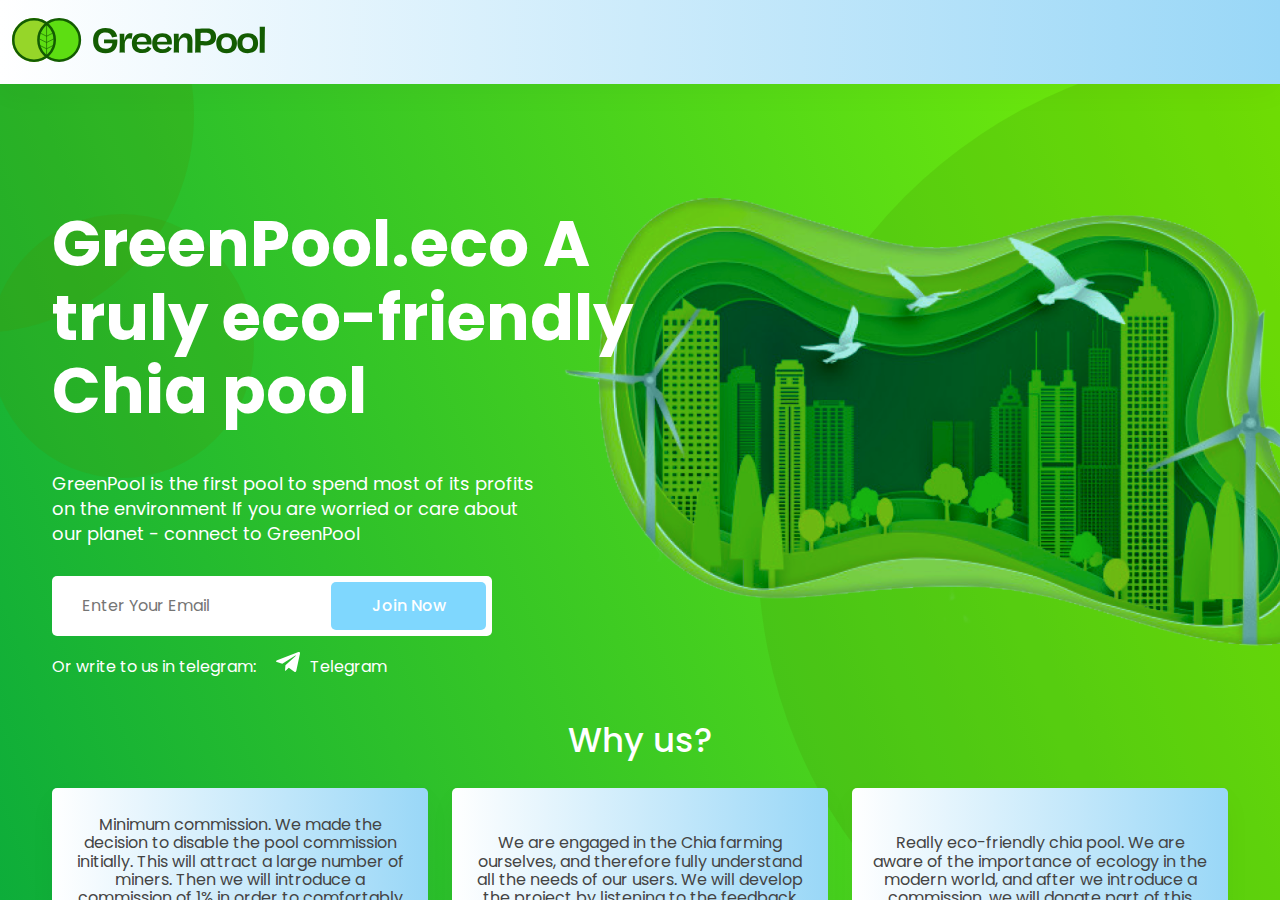
<file: email-sender/index.html>
<!DOCTYPE html><html><head><meta charSet="utf-8"/><meta http-equiv="x-ua-compatible" content="ie=edge"/><meta name="viewport" content="width=device-width, initial-scale=1, shrink-to-fit=no"/><style data-href="/styles.97cb5defef7846970fd1.css" data-identity="gatsby-global-css">@import url(https://fonts.googleapis.com/css2?family=Poppins:wght@300;400;500;600;700&display=swap);@import url(https://fonts.googleapis.com/css2?family=Montserrat&display=swap);header .container{align-items:center;display:flex;justify-content:space-between;max-width:1300px}header .logo{height:44px;width:253px}@media(max-width:767px){header .logo{height:20px;width:115px}}header .right{display:flex}header .right .btn-container{margin-left:60px}@media(max-width:767px){header .right .btn-container{margin-left:0}}header .right .btn-container>*+*{margin-left:10px}@media(max-width:767px){header .right .btn-container>*+*{margin-left:0}}
/*! normalize.css v8.0.1 | MIT License | github.com/necolas/normalize.css */html{-webkit-text-size-adjust:100%;line-height:1.15}main{display:block}h1{font-size:2em;margin:.67em 0}hr{box-sizing:content-box;height:0;overflow:visible}pre{font-family:monospace,monospace;font-size:1em}a{background-color:transparent}abbr[title]{border-bottom:none;text-decoration:underline;text-decoration:underline dotted}b,strong{font-weight:bolder}code,kbd,samp{font-family:monospace,monospace;font-size:1em}small{font-size:80%}sub,sup{font-size:75%;line-height:0;position:relative;vertical-align:baseline}sub{bottom:-.25em}sup{top:-.5em}img{border-style:none}button,input,optgroup,select,textarea{font-family:inherit;font-size:100%;line-height:1.15;margin:0}button,input{overflow:visible}button,select{text-transform:none}[type=button],[type=reset],[type=submit],button{-webkit-appearance:button}[type=button]::-moz-focus-inner,[type=reset]::-moz-focus-inner,[type=submit]::-moz-focus-inner,button::-moz-focus-inner{border-style:none;padding:0}[type=button]:-moz-focusring,[type=reset]:-moz-focusring,[type=submit]:-moz-focusring,button:-moz-focusring{outline:1px dotted ButtonText}fieldset{padding:.35em .75em .625em}legend{box-sizing:border-box;color:inherit;display:table;max-width:100%;padding:0;white-space:normal}progress{vertical-align:baseline}textarea{overflow:auto}[type=checkbox],[type=radio]{box-sizing:border-box;padding:0}[type=number]::-webkit-inner-spin-button,[type=number]::-webkit-outer-spin-button{height:auto}[type=search]{-webkit-appearance:textfield;outline-offset:-2px}[type=search]::-webkit-search-decoration{-webkit-appearance:none}::-webkit-file-upload-button{-webkit-appearance:button;font:inherit}details{display:block}summary{display:list-item}[hidden],template{display:none}html{-webkit-tap-highlight-color:rgba(0,0,0,0);box-sizing:border-box}*,:after,:before{box-sizing:inherit}body{border:0;margin:0;padding:0}:invalid{box-shadow:none}:-moz-submit-invalid,:-moz-ui-invalid{box-shadow:none}input[placeholder]:not([type=password]){text-overflow:ellipsis}input:not([type=password]):-moz-placeholder,input:not([type=password])::-moz-placeholder{text-overflow:ellipsis}input:not([type=password]):-ms-input-placeholder{text-overflow:ellipsis}:focus::-webkit-input-placeholder{color:transparent}:focus:-moz-placeholder,:focus::-moz-placeholder{color:transparent}:focus:-ms-input-placeholder{color:transparent}input[type=number]{-moz-appearance:textfield}input::-webkit-inner-spin-button,input::-webkit-outer-spin-button{-webkit-appearance:none;margin:0}input::-webkit-calendar-picker-indicator{display:none}input::-ms-clear,input::-ms-reveal{display:none}input[type=date]::-webkit-input-placeholder{visibility:hidden!important}a:active,a:focus,button::-moz-focus-inner,input[type=button]::-moz-focus-inner,input[type=file]>input[type=button]::-moz-focus-inner,input[type=reset]::-moz-focus-inner,input[type=submit]::-moz-focus-inner,select::-moz-focus-inner{border:0;outline:0}label{cursor:pointer;user-select:none}textarea{resize:none}address{font-style:normal}input:focus,textarea:focus{outline:none}img{height:auto;max-width:100%;width:auto\9}ul{list-style:none;margin:0;padding:0}.gmap img{max-width:none}a{color:inherit;cursor:pointer;outline:0;text-decoration:none}canvas{display:block;vertical-align:bottom}button,input{background:none;border:none;cursor:pointer;font:inherit;outline:0}button:focus{outline:none!important}input[type=number]::-webkit-inner-spin-button,input[type=number]::-webkit-outer-spin-button{appearance:none;margin:0}html:not([dir=rtl]) input{text-align:left}input:-webkit-autofill,input:-webkit-autofill:focus
input:-webkit-autofill,input:-webkit-autofill:hover,textarea:-webkit-autofill,textarea:-webkit-autofill:hover
textarea:-webkit-autofill:focus{-webkit-text-fill-color:#4f5f81;-webkit-box-shadow:inset 0 0 0 1000px #fff}

/*!
 * Bootstrap Grid v5.0.2 (https://getbootstrap.com/)
 * Copyright 2011-2021 The Bootstrap Authors
 * Copyright 2011-2021 Twitter, Inc.
 * Licensed under MIT (https://github.com/twbs/bootstrap/blob/main/LICENSE)
 */.container,.container-fluid,.container-lg,.container-md,.container-sm,.container-xl,.container-xxl{margin-left:auto;margin-right:auto;padding-left:var(--bs-gutter-x,.75rem);padding-right:var(--bs-gutter-x,.75rem);width:100%}@media(min-width:576px){.container,.container-sm{max-width:540px}}@media(min-width:768px){.container,.container-md,.container-sm{max-width:720px}}@media(min-width:992px){.container,.container-lg,.container-md,.container-sm{max-width:960px}}@media(min-width:1200px){.container,.container-lg,.container-md,.container-sm,.container-xl{max-width:1140px}}@media(min-width:1400px){.container,.container-lg,.container-md,.container-sm,.container-xl,.container-xxl{max-width:1320px}}.row{--bs-gutter-x:1.5rem;--bs-gutter-y:0;display:flex;flex-wrap:wrap;margin-left:calc(var(--bs-gutter-x)*-.5);margin-right:calc(var(--bs-gutter-x)*-.5);margin-top:calc(var(--bs-gutter-y)*-1)}.row>*{box-sizing:border-box;flex-shrink:0;margin-top:var(--bs-gutter-y);max-width:100%;padding-left:calc(var(--bs-gutter-x)*.5);padding-right:calc(var(--bs-gutter-x)*.5);width:100%}.col{flex:1 0}.row-cols-auto>*{flex:0 0 auto;width:auto}.row-cols-1>*{flex:0 0 auto;width:100%}.row-cols-2>*{flex:0 0 auto;width:50%}.row-cols-3>*{flex:0 0 auto;width:33.3333333333%}.row-cols-4>*{flex:0 0 auto;width:25%}.row-cols-5>*{flex:0 0 auto;width:20%}.row-cols-6>*{flex:0 0 auto;width:16.6666666667%}@media(min-width:576px){.col-sm{flex:1 0}.row-cols-sm-auto>*{flex:0 0 auto;width:auto}.row-cols-sm-1>*{flex:0 0 auto;width:100%}.row-cols-sm-2>*{flex:0 0 auto;width:50%}.row-cols-sm-3>*{flex:0 0 auto;width:33.3333333333%}.row-cols-sm-4>*{flex:0 0 auto;width:25%}.row-cols-sm-5>*{flex:0 0 auto;width:20%}.row-cols-sm-6>*{flex:0 0 auto;width:16.6666666667%}}@media(min-width:768px){.col-md{flex:1 0}.row-cols-md-auto>*{flex:0 0 auto;width:auto}.row-cols-md-1>*{flex:0 0 auto;width:100%}.row-cols-md-2>*{flex:0 0 auto;width:50%}.row-cols-md-3>*{flex:0 0 auto;width:33.3333333333%}.row-cols-md-4>*{flex:0 0 auto;width:25%}.row-cols-md-5>*{flex:0 0 auto;width:20%}.row-cols-md-6>*{flex:0 0 auto;width:16.6666666667%}}@media(min-width:992px){.col-lg{flex:1 0}.row-cols-lg-auto>*{flex:0 0 auto;width:auto}.row-cols-lg-1>*{flex:0 0 auto;width:100%}.row-cols-lg-2>*{flex:0 0 auto;width:50%}.row-cols-lg-3>*{flex:0 0 auto;width:33.3333333333%}.row-cols-lg-4>*{flex:0 0 auto;width:25%}.row-cols-lg-5>*{flex:0 0 auto;width:20%}.row-cols-lg-6>*{flex:0 0 auto;width:16.6666666667%}}@media(min-width:1200px){.col-xl{flex:1 0}.row-cols-xl-auto>*{flex:0 0 auto;width:auto}.row-cols-xl-1>*{flex:0 0 auto;width:100%}.row-cols-xl-2>*{flex:0 0 auto;width:50%}.row-cols-xl-3>*{flex:0 0 auto;width:33.3333333333%}.row-cols-xl-4>*{flex:0 0 auto;width:25%}.row-cols-xl-5>*{flex:0 0 auto;width:20%}.row-cols-xl-6>*{flex:0 0 auto;width:16.6666666667%}}@media(min-width:1400px){.col-xxl{flex:1 0}.row-cols-xxl-auto>*{flex:0 0 auto;width:auto}.row-cols-xxl-1>*{flex:0 0 auto;width:100%}.row-cols-xxl-2>*{flex:0 0 auto;width:50%}.row-cols-xxl-3>*{flex:0 0 auto;width:33.3333333333%}.row-cols-xxl-4>*{flex:0 0 auto;width:25%}.row-cols-xxl-5>*{flex:0 0 auto;width:20%}.row-cols-xxl-6>*{flex:0 0 auto;width:16.6666666667%}}.col-auto{flex:0 0 auto;width:auto}.col-1{flex:0 0 auto;width:8.33333333%}.col-2{flex:0 0 auto;width:16.66666667%}.col-3{flex:0 0 auto;width:25%}.col-4{flex:0 0 auto;width:33.33333333%}.col-5{flex:0 0 auto;width:41.66666667%}.col-6{flex:0 0 auto;width:50%}.col-7{flex:0 0 auto;width:58.33333333%}.col-8{flex:0 0 auto;width:66.66666667%}.col-9{flex:0 0 auto;width:75%}.col-10{flex:0 0 auto;width:83.33333333%}.col-11{flex:0 0 auto;width:91.66666667%}.col-12{flex:0 0 auto;width:100%}.offset-1{margin-left:8.33333333%}.offset-2{margin-left:16.66666667%}.offset-3{margin-left:25%}.offset-4{margin-left:33.33333333%}.offset-5{margin-left:41.66666667%}.offset-6{margin-left:50%}.offset-7{margin-left:58.33333333%}.offset-8{margin-left:66.66666667%}.offset-9{margin-left:75%}.offset-10{margin-left:83.33333333%}.offset-11{margin-left:91.66666667%}.g-0,.gx-0{--bs-gutter-x:0}.g-0,.gy-0{--bs-gutter-y:0}.g-1,.gx-1{--bs-gutter-x:0.25rem}.g-1,.gy-1{--bs-gutter-y:0.25rem}.g-2,.gx-2{--bs-gutter-x:0.5rem}.g-2,.gy-2{--bs-gutter-y:0.5rem}.g-3,.gx-3{--bs-gutter-x:1rem}.g-3,.gy-3{--bs-gutter-y:1rem}.g-4,.gx-4{--bs-gutter-x:1.5rem}.g-4,.gy-4{--bs-gutter-y:1.5rem}.g-5,.gx-5{--bs-gutter-x:3rem}.g-5,.gy-5{--bs-gutter-y:3rem}@media(min-width:576px){.col-sm-auto{flex:0 0 auto;width:auto}.col-sm-1{flex:0 0 auto;width:8.33333333%}.col-sm-2{flex:0 0 auto;width:16.66666667%}.col-sm-3{flex:0 0 auto;width:25%}.col-sm-4{flex:0 0 auto;width:33.33333333%}.col-sm-5{flex:0 0 auto;width:41.66666667%}.col-sm-6{flex:0 0 auto;width:50%}.col-sm-7{flex:0 0 auto;width:58.33333333%}.col-sm-8{flex:0 0 auto;width:66.66666667%}.col-sm-9{flex:0 0 auto;width:75%}.col-sm-10{flex:0 0 auto;width:83.33333333%}.col-sm-11{flex:0 0 auto;width:91.66666667%}.col-sm-12{flex:0 0 auto;width:100%}.offset-sm-0{margin-left:0}.offset-sm-1{margin-left:8.33333333%}.offset-sm-2{margin-left:16.66666667%}.offset-sm-3{margin-left:25%}.offset-sm-4{margin-left:33.33333333%}.offset-sm-5{margin-left:41.66666667%}.offset-sm-6{margin-left:50%}.offset-sm-7{margin-left:58.33333333%}.offset-sm-8{margin-left:66.66666667%}.offset-sm-9{margin-left:75%}.offset-sm-10{margin-left:83.33333333%}.offset-sm-11{margin-left:91.66666667%}.g-sm-0,.gx-sm-0{--bs-gutter-x:0}.g-sm-0,.gy-sm-0{--bs-gutter-y:0}.g-sm-1,.gx-sm-1{--bs-gutter-x:0.25rem}.g-sm-1,.gy-sm-1{--bs-gutter-y:0.25rem}.g-sm-2,.gx-sm-2{--bs-gutter-x:0.5rem}.g-sm-2,.gy-sm-2{--bs-gutter-y:0.5rem}.g-sm-3,.gx-sm-3{--bs-gutter-x:1rem}.g-sm-3,.gy-sm-3{--bs-gutter-y:1rem}.g-sm-4,.gx-sm-4{--bs-gutter-x:1.5rem}.g-sm-4,.gy-sm-4{--bs-gutter-y:1.5rem}.g-sm-5,.gx-sm-5{--bs-gutter-x:3rem}.g-sm-5,.gy-sm-5{--bs-gutter-y:3rem}}@media(min-width:768px){.col-md-auto{flex:0 0 auto;width:auto}.col-md-1{flex:0 0 auto;width:8.33333333%}.col-md-2{flex:0 0 auto;width:16.66666667%}.col-md-3{flex:0 0 auto;width:25%}.col-md-4{flex:0 0 auto;width:33.33333333%}.col-md-5{flex:0 0 auto;width:41.66666667%}.col-md-6{flex:0 0 auto;width:50%}.col-md-7{flex:0 0 auto;width:58.33333333%}.col-md-8{flex:0 0 auto;width:66.66666667%}.col-md-9{flex:0 0 auto;width:75%}.col-md-10{flex:0 0 auto;width:83.33333333%}.col-md-11{flex:0 0 auto;width:91.66666667%}.col-md-12{flex:0 0 auto;width:100%}.offset-md-0{margin-left:0}.offset-md-1{margin-left:8.33333333%}.offset-md-2{margin-left:16.66666667%}.offset-md-3{margin-left:25%}.offset-md-4{margin-left:33.33333333%}.offset-md-5{margin-left:41.66666667%}.offset-md-6{margin-left:50%}.offset-md-7{margin-left:58.33333333%}.offset-md-8{margin-left:66.66666667%}.offset-md-9{margin-left:75%}.offset-md-10{margin-left:83.33333333%}.offset-md-11{margin-left:91.66666667%}.g-md-0,.gx-md-0{--bs-gutter-x:0}.g-md-0,.gy-md-0{--bs-gutter-y:0}.g-md-1,.gx-md-1{--bs-gutter-x:0.25rem}.g-md-1,.gy-md-1{--bs-gutter-y:0.25rem}.g-md-2,.gx-md-2{--bs-gutter-x:0.5rem}.g-md-2,.gy-md-2{--bs-gutter-y:0.5rem}.g-md-3,.gx-md-3{--bs-gutter-x:1rem}.g-md-3,.gy-md-3{--bs-gutter-y:1rem}.g-md-4,.gx-md-4{--bs-gutter-x:1.5rem}.g-md-4,.gy-md-4{--bs-gutter-y:1.5rem}.g-md-5,.gx-md-5{--bs-gutter-x:3rem}.g-md-5,.gy-md-5{--bs-gutter-y:3rem}}@media(min-width:992px){.col-lg-auto{flex:0 0 auto;width:auto}.col-lg-1{flex:0 0 auto;width:8.33333333%}.col-lg-2{flex:0 0 auto;width:16.66666667%}.col-lg-3{flex:0 0 auto;width:25%}.col-lg-4{flex:0 0 auto;width:33.33333333%}.col-lg-5{flex:0 0 auto;width:41.66666667%}.col-lg-6{flex:0 0 auto;width:50%}.col-lg-7{flex:0 0 auto;width:58.33333333%}.col-lg-8{flex:0 0 auto;width:66.66666667%}.col-lg-9{flex:0 0 auto;width:75%}.col-lg-10{flex:0 0 auto;width:83.33333333%}.col-lg-11{flex:0 0 auto;width:91.66666667%}.col-lg-12{flex:0 0 auto;width:100%}.offset-lg-0{margin-left:0}.offset-lg-1{margin-left:8.33333333%}.offset-lg-2{margin-left:16.66666667%}.offset-lg-3{margin-left:25%}.offset-lg-4{margin-left:33.33333333%}.offset-lg-5{margin-left:41.66666667%}.offset-lg-6{margin-left:50%}.offset-lg-7{margin-left:58.33333333%}.offset-lg-8{margin-left:66.66666667%}.offset-lg-9{margin-left:75%}.offset-lg-10{margin-left:83.33333333%}.offset-lg-11{margin-left:91.66666667%}.g-lg-0,.gx-lg-0{--bs-gutter-x:0}.g-lg-0,.gy-lg-0{--bs-gutter-y:0}.g-lg-1,.gx-lg-1{--bs-gutter-x:0.25rem}.g-lg-1,.gy-lg-1{--bs-gutter-y:0.25rem}.g-lg-2,.gx-lg-2{--bs-gutter-x:0.5rem}.g-lg-2,.gy-lg-2{--bs-gutter-y:0.5rem}.g-lg-3,.gx-lg-3{--bs-gutter-x:1rem}.g-lg-3,.gy-lg-3{--bs-gutter-y:1rem}.g-lg-4,.gx-lg-4{--bs-gutter-x:1.5rem}.g-lg-4,.gy-lg-4{--bs-gutter-y:1.5rem}.g-lg-5,.gx-lg-5{--bs-gutter-x:3rem}.g-lg-5,.gy-lg-5{--bs-gutter-y:3rem}}@media(min-width:1200px){.col-xl-auto{flex:0 0 auto;width:auto}.col-xl-1{flex:0 0 auto;width:8.33333333%}.col-xl-2{flex:0 0 auto;width:16.66666667%}.col-xl-3{flex:0 0 auto;width:25%}.col-xl-4{flex:0 0 auto;width:33.33333333%}.col-xl-5{flex:0 0 auto;width:41.66666667%}.col-xl-6{flex:0 0 auto;width:50%}.col-xl-7{flex:0 0 auto;width:58.33333333%}.col-xl-8{flex:0 0 auto;width:66.66666667%}.col-xl-9{flex:0 0 auto;width:75%}.col-xl-10{flex:0 0 auto;width:83.33333333%}.col-xl-11{flex:0 0 auto;width:91.66666667%}.col-xl-12{flex:0 0 auto;width:100%}.offset-xl-0{margin-left:0}.offset-xl-1{margin-left:8.33333333%}.offset-xl-2{margin-left:16.66666667%}.offset-xl-3{margin-left:25%}.offset-xl-4{margin-left:33.33333333%}.offset-xl-5{margin-left:41.66666667%}.offset-xl-6{margin-left:50%}.offset-xl-7{margin-left:58.33333333%}.offset-xl-8{margin-left:66.66666667%}.offset-xl-9{margin-left:75%}.offset-xl-10{margin-left:83.33333333%}.offset-xl-11{margin-left:91.66666667%}.g-xl-0,.gx-xl-0{--bs-gutter-x:0}.g-xl-0,.gy-xl-0{--bs-gutter-y:0}.g-xl-1,.gx-xl-1{--bs-gutter-x:0.25rem}.g-xl-1,.gy-xl-1{--bs-gutter-y:0.25rem}.g-xl-2,.gx-xl-2{--bs-gutter-x:0.5rem}.g-xl-2,.gy-xl-2{--bs-gutter-y:0.5rem}.g-xl-3,.gx-xl-3{--bs-gutter-x:1rem}.g-xl-3,.gy-xl-3{--bs-gutter-y:1rem}.g-xl-4,.gx-xl-4{--bs-gutter-x:1.5rem}.g-xl-4,.gy-xl-4{--bs-gutter-y:1.5rem}.g-xl-5,.gx-xl-5{--bs-gutter-x:3rem}.g-xl-5,.gy-xl-5{--bs-gutter-y:3rem}}@media(min-width:1400px){.col-xxl-auto{flex:0 0 auto;width:auto}.col-xxl-1{flex:0 0 auto;width:8.33333333%}.col-xxl-2{flex:0 0 auto;width:16.66666667%}.col-xxl-3{flex:0 0 auto;width:25%}.col-xxl-4{flex:0 0 auto;width:33.33333333%}.col-xxl-5{flex:0 0 auto;width:41.66666667%}.col-xxl-6{flex:0 0 auto;width:50%}.col-xxl-7{flex:0 0 auto;width:58.33333333%}.col-xxl-8{flex:0 0 auto;width:66.66666667%}.col-xxl-9{flex:0 0 auto;width:75%}.col-xxl-10{flex:0 0 auto;width:83.33333333%}.col-xxl-11{flex:0 0 auto;width:91.66666667%}.col-xxl-12{flex:0 0 auto;width:100%}.offset-xxl-0{margin-left:0}.offset-xxl-1{margin-left:8.33333333%}.offset-xxl-2{margin-left:16.66666667%}.offset-xxl-3{margin-left:25%}.offset-xxl-4{margin-left:33.33333333%}.offset-xxl-5{margin-left:41.66666667%}.offset-xxl-6{margin-left:50%}.offset-xxl-7{margin-left:58.33333333%}.offset-xxl-8{margin-left:66.66666667%}.offset-xxl-9{margin-left:75%}.offset-xxl-10{margin-left:83.33333333%}.offset-xxl-11{margin-left:91.66666667%}.g-xxl-0,.gx-xxl-0{--bs-gutter-x:0}.g-xxl-0,.gy-xxl-0{--bs-gutter-y:0}.g-xxl-1,.gx-xxl-1{--bs-gutter-x:0.25rem}.g-xxl-1,.gy-xxl-1{--bs-gutter-y:0.25rem}.g-xxl-2,.gx-xxl-2{--bs-gutter-x:0.5rem}.g-xxl-2,.gy-xxl-2{--bs-gutter-y:0.5rem}.g-xxl-3,.gx-xxl-3{--bs-gutter-x:1rem}.g-xxl-3,.gy-xxl-3{--bs-gutter-y:1rem}.g-xxl-4,.gx-xxl-4{--bs-gutter-x:1.5rem}.g-xxl-4,.gy-xxl-4{--bs-gutter-y:1.5rem}.g-xxl-5,.gx-xxl-5{--bs-gutter-x:3rem}.g-xxl-5,.gy-xxl-5{--bs-gutter-y:3rem}}.d-inline{display:inline!important}.d-inline-block{display:inline-block!important}.d-block{display:block!important}.d-grid{display:grid!important}.d-table{display:table!important}.d-table-row{display:table-row!important}.d-table-cell{display:table-cell!important}.d-flex{display:flex!important}.d-inline-flex{display:inline-flex!important}.d-none{display:none!important}.flex-fill{flex:1 1 auto!important}.flex-row{flex-direction:row!important}.flex-column{flex-direction:column!important}.flex-row-reverse{flex-direction:row-reverse!important}.flex-column-reverse{flex-direction:column-reverse!important}.flex-grow-0{flex-grow:0!important}.flex-grow-1{flex-grow:1!important}.flex-shrink-0{flex-shrink:0!important}.flex-shrink-1{flex-shrink:1!important}.flex-wrap{flex-wrap:wrap!important}.flex-nowrap{flex-wrap:nowrap!important}.flex-wrap-reverse{flex-wrap:wrap-reverse!important}.justify-content-start{justify-content:flex-start!important}.justify-content-end{justify-content:flex-end!important}.justify-content-center{justify-content:center!important}.justify-content-between{justify-content:space-between!important}.justify-content-around{justify-content:space-around!important}.justify-content-evenly{justify-content:space-evenly!important}.align-items-start{align-items:flex-start!important}.align-items-end{align-items:flex-end!important}.align-items-center{align-items:center!important}.align-items-baseline{align-items:baseline!important}.align-items-stretch{align-items:stretch!important}.align-content-start{align-content:flex-start!important}.align-content-end{align-content:flex-end!important}.align-content-center{align-content:center!important}.align-content-between{align-content:space-between!important}.align-content-around{align-content:space-around!important}.align-content-stretch{align-content:stretch!important}.align-self-auto{align-self:auto!important}.align-self-start{align-self:flex-start!important}.align-self-end{align-self:flex-end!important}.align-self-center{align-self:center!important}.align-self-baseline{align-self:baseline!important}.align-self-stretch{align-self:stretch!important}.order-first{order:-1!important}.order-0{order:0!important}.order-1{order:1!important}.order-2{order:2!important}.order-3{order:3!important}.order-4{order:4!important}.order-5{order:5!important}.order-last{order:6!important}.m-0{margin:0!important}.m-1{margin:.25rem!important}.m-2{margin:.5rem!important}.m-3{margin:1rem!important}.m-4{margin:1.5rem!important}.m-5{margin:3rem!important}.m-auto{margin:auto!important}.mx-0{margin-left:0!important;margin-right:0!important}.mx-1{margin-left:.25rem!important;margin-right:.25rem!important}.mx-2{margin-left:.5rem!important;margin-right:.5rem!important}.mx-3{margin-left:1rem!important;margin-right:1rem!important}.mx-4{margin-left:1.5rem!important;margin-right:1.5rem!important}.mx-5{margin-left:3rem!important;margin-right:3rem!important}.mx-auto{margin-left:auto!important;margin-right:auto!important}.my-0{margin-bottom:0!important;margin-top:0!important}.my-1{margin-bottom:.25rem!important;margin-top:.25rem!important}.my-2{margin-bottom:.5rem!important;margin-top:.5rem!important}.my-3{margin-bottom:1rem!important;margin-top:1rem!important}.my-4{margin-bottom:1.5rem!important;margin-top:1.5rem!important}.my-5{margin-bottom:3rem!important;margin-top:3rem!important}.my-auto{margin-bottom:auto!important;margin-top:auto!important}.mt-0{margin-top:0!important}.mt-1{margin-top:.25rem!important}.mt-2{margin-top:.5rem!important}.mt-3{margin-top:1rem!important}.mt-4{margin-top:1.5rem!important}.mt-5{margin-top:3rem!important}.mt-auto{margin-top:auto!important}.me-0{margin-right:0!important}.me-1{margin-right:.25rem!important}.me-2{margin-right:.5rem!important}.me-3{margin-right:1rem!important}.me-4{margin-right:1.5rem!important}.me-5{margin-right:3rem!important}.me-auto{margin-right:auto!important}.mb-0{margin-bottom:0!important}.mb-1{margin-bottom:.25rem!important}.mb-2{margin-bottom:.5rem!important}.mb-3{margin-bottom:1rem!important}.mb-4{margin-bottom:1.5rem!important}.mb-5{margin-bottom:3rem!important}.mb-auto{margin-bottom:auto!important}.ms-0{margin-left:0!important}.ms-1{margin-left:.25rem!important}.ms-2{margin-left:.5rem!important}.ms-3{margin-left:1rem!important}.ms-4{margin-left:1.5rem!important}.ms-5{margin-left:3rem!important}.ms-auto{margin-left:auto!important}.p-0{padding:0!important}.p-1{padding:.25rem!important}.p-2{padding:.5rem!important}.p-3{padding:1rem!important}.p-4{padding:1.5rem!important}.p-5{padding:3rem!important}.px-0{padding-left:0!important;padding-right:0!important}.px-1{padding-left:.25rem!important;padding-right:.25rem!important}.px-2{padding-left:.5rem!important;padding-right:.5rem!important}.px-3{padding-left:1rem!important;padding-right:1rem!important}.px-4{padding-left:1.5rem!important;padding-right:1.5rem!important}.px-5{padding-left:3rem!important;padding-right:3rem!important}.py-0{padding-bottom:0!important;padding-top:0!important}.py-1{padding-bottom:.25rem!important;padding-top:.25rem!important}.py-2{padding-bottom:.5rem!important;padding-top:.5rem!important}.py-3{padding-bottom:1rem!important;padding-top:1rem!important}.py-4{padding-bottom:1.5rem!important;padding-top:1.5rem!important}.py-5{padding-bottom:3rem!important;padding-top:3rem!important}.pt-0{padding-top:0!important}.pt-1{padding-top:.25rem!important}.pt-2{padding-top:.5rem!important}.pt-3{padding-top:1rem!important}.pt-4{padding-top:1.5rem!important}.pt-5{padding-top:3rem!important}.pe-0{padding-right:0!important}.pe-1{padding-right:.25rem!important}.pe-2{padding-right:.5rem!important}.pe-3{padding-right:1rem!important}.pe-4{padding-right:1.5rem!important}.pe-5{padding-right:3rem!important}.pb-0{padding-bottom:0!important}.pb-1{padding-bottom:.25rem!important}.pb-2{padding-bottom:.5rem!important}.pb-3{padding-bottom:1rem!important}.pb-4{padding-bottom:1.5rem!important}.pb-5{padding-bottom:3rem!important}.ps-0{padding-left:0!important}.ps-1{padding-left:.25rem!important}.ps-2{padding-left:.5rem!important}.ps-3{padding-left:1rem!important}.ps-4{padding-left:1.5rem!important}.ps-5{padding-left:3rem!important}@media(min-width:576px){.d-sm-inline{display:inline!important}.d-sm-inline-block{display:inline-block!important}.d-sm-block{display:block!important}.d-sm-grid{display:grid!important}.d-sm-table{display:table!important}.d-sm-table-row{display:table-row!important}.d-sm-table-cell{display:table-cell!important}.d-sm-flex{display:flex!important}.d-sm-inline-flex{display:inline-flex!important}.d-sm-none{display:none!important}.flex-sm-fill{flex:1 1 auto!important}.flex-sm-row{flex-direction:row!important}.flex-sm-column{flex-direction:column!important}.flex-sm-row-reverse{flex-direction:row-reverse!important}.flex-sm-column-reverse{flex-direction:column-reverse!important}.flex-sm-grow-0{flex-grow:0!important}.flex-sm-grow-1{flex-grow:1!important}.flex-sm-shrink-0{flex-shrink:0!important}.flex-sm-shrink-1{flex-shrink:1!important}.flex-sm-wrap{flex-wrap:wrap!important}.flex-sm-nowrap{flex-wrap:nowrap!important}.flex-sm-wrap-reverse{flex-wrap:wrap-reverse!important}.justify-content-sm-start{justify-content:flex-start!important}.justify-content-sm-end{justify-content:flex-end!important}.justify-content-sm-center{justify-content:center!important}.justify-content-sm-between{justify-content:space-between!important}.justify-content-sm-around{justify-content:space-around!important}.justify-content-sm-evenly{justify-content:space-evenly!important}.align-items-sm-start{align-items:flex-start!important}.align-items-sm-end{align-items:flex-end!important}.align-items-sm-center{align-items:center!important}.align-items-sm-baseline{align-items:baseline!important}.align-items-sm-stretch{align-items:stretch!important}.align-content-sm-start{align-content:flex-start!important}.align-content-sm-end{align-content:flex-end!important}.align-content-sm-center{align-content:center!important}.align-content-sm-between{align-content:space-between!important}.align-content-sm-around{align-content:space-around!important}.align-content-sm-stretch{align-content:stretch!important}.align-self-sm-auto{align-self:auto!important}.align-self-sm-start{align-self:flex-start!important}.align-self-sm-end{align-self:flex-end!important}.align-self-sm-center{align-self:center!important}.align-self-sm-baseline{align-self:baseline!important}.align-self-sm-stretch{align-self:stretch!important}.order-sm-first{order:-1!important}.order-sm-0{order:0!important}.order-sm-1{order:1!important}.order-sm-2{order:2!important}.order-sm-3{order:3!important}.order-sm-4{order:4!important}.order-sm-5{order:5!important}.order-sm-last{order:6!important}.m-sm-0{margin:0!important}.m-sm-1{margin:.25rem!important}.m-sm-2{margin:.5rem!important}.m-sm-3{margin:1rem!important}.m-sm-4{margin:1.5rem!important}.m-sm-5{margin:3rem!important}.m-sm-auto{margin:auto!important}.mx-sm-0{margin-left:0!important;margin-right:0!important}.mx-sm-1{margin-left:.25rem!important;margin-right:.25rem!important}.mx-sm-2{margin-left:.5rem!important;margin-right:.5rem!important}.mx-sm-3{margin-left:1rem!important;margin-right:1rem!important}.mx-sm-4{margin-left:1.5rem!important;margin-right:1.5rem!important}.mx-sm-5{margin-left:3rem!important;margin-right:3rem!important}.mx-sm-auto{margin-left:auto!important;margin-right:auto!important}.my-sm-0{margin-bottom:0!important;margin-top:0!important}.my-sm-1{margin-bottom:.25rem!important;margin-top:.25rem!important}.my-sm-2{margin-bottom:.5rem!important;margin-top:.5rem!important}.my-sm-3{margin-bottom:1rem!important;margin-top:1rem!important}.my-sm-4{margin-bottom:1.5rem!important;margin-top:1.5rem!important}.my-sm-5{margin-bottom:3rem!important;margin-top:3rem!important}.my-sm-auto{margin-bottom:auto!important;margin-top:auto!important}.mt-sm-0{margin-top:0!important}.mt-sm-1{margin-top:.25rem!important}.mt-sm-2{margin-top:.5rem!important}.mt-sm-3{margin-top:1rem!important}.mt-sm-4{margin-top:1.5rem!important}.mt-sm-5{margin-top:3rem!important}.mt-sm-auto{margin-top:auto!important}.me-sm-0{margin-right:0!important}.me-sm-1{margin-right:.25rem!important}.me-sm-2{margin-right:.5rem!important}.me-sm-3{margin-right:1rem!important}.me-sm-4{margin-right:1.5rem!important}.me-sm-5{margin-right:3rem!important}.me-sm-auto{margin-right:auto!important}.mb-sm-0{margin-bottom:0!important}.mb-sm-1{margin-bottom:.25rem!important}.mb-sm-2{margin-bottom:.5rem!important}.mb-sm-3{margin-bottom:1rem!important}.mb-sm-4{margin-bottom:1.5rem!important}.mb-sm-5{margin-bottom:3rem!important}.mb-sm-auto{margin-bottom:auto!important}.ms-sm-0{margin-left:0!important}.ms-sm-1{margin-left:.25rem!important}.ms-sm-2{margin-left:.5rem!important}.ms-sm-3{margin-left:1rem!important}.ms-sm-4{margin-left:1.5rem!important}.ms-sm-5{margin-left:3rem!important}.ms-sm-auto{margin-left:auto!important}.p-sm-0{padding:0!important}.p-sm-1{padding:.25rem!important}.p-sm-2{padding:.5rem!important}.p-sm-3{padding:1rem!important}.p-sm-4{padding:1.5rem!important}.p-sm-5{padding:3rem!important}.px-sm-0{padding-left:0!important;padding-right:0!important}.px-sm-1{padding-left:.25rem!important;padding-right:.25rem!important}.px-sm-2{padding-left:.5rem!important;padding-right:.5rem!important}.px-sm-3{padding-left:1rem!important;padding-right:1rem!important}.px-sm-4{padding-left:1.5rem!important;padding-right:1.5rem!important}.px-sm-5{padding-left:3rem!important;padding-right:3rem!important}.py-sm-0{padding-bottom:0!important;padding-top:0!important}.py-sm-1{padding-bottom:.25rem!important;padding-top:.25rem!important}.py-sm-2{padding-bottom:.5rem!important;padding-top:.5rem!important}.py-sm-3{padding-bottom:1rem!important;padding-top:1rem!important}.py-sm-4{padding-bottom:1.5rem!important;padding-top:1.5rem!important}.py-sm-5{padding-bottom:3rem!important;padding-top:3rem!important}.pt-sm-0{padding-top:0!important}.pt-sm-1{padding-top:.25rem!important}.pt-sm-2{padding-top:.5rem!important}.pt-sm-3{padding-top:1rem!important}.pt-sm-4{padding-top:1.5rem!important}.pt-sm-5{padding-top:3rem!important}.pe-sm-0{padding-right:0!important}.pe-sm-1{padding-right:.25rem!important}.pe-sm-2{padding-right:.5rem!important}.pe-sm-3{padding-right:1rem!important}.pe-sm-4{padding-right:1.5rem!important}.pe-sm-5{padding-right:3rem!important}.pb-sm-0{padding-bottom:0!important}.pb-sm-1{padding-bottom:.25rem!important}.pb-sm-2{padding-bottom:.5rem!important}.pb-sm-3{padding-bottom:1rem!important}.pb-sm-4{padding-bottom:1.5rem!important}.pb-sm-5{padding-bottom:3rem!important}.ps-sm-0{padding-left:0!important}.ps-sm-1{padding-left:.25rem!important}.ps-sm-2{padding-left:.5rem!important}.ps-sm-3{padding-left:1rem!important}.ps-sm-4{padding-left:1.5rem!important}.ps-sm-5{padding-left:3rem!important}}@media(min-width:768px){.d-md-inline{display:inline!important}.d-md-inline-block{display:inline-block!important}.d-md-block{display:block!important}.d-md-grid{display:grid!important}.d-md-table{display:table!important}.d-md-table-row{display:table-row!important}.d-md-table-cell{display:table-cell!important}.d-md-flex{display:flex!important}.d-md-inline-flex{display:inline-flex!important}.d-md-none{display:none!important}.flex-md-fill{flex:1 1 auto!important}.flex-md-row{flex-direction:row!important}.flex-md-column{flex-direction:column!important}.flex-md-row-reverse{flex-direction:row-reverse!important}.flex-md-column-reverse{flex-direction:column-reverse!important}.flex-md-grow-0{flex-grow:0!important}.flex-md-grow-1{flex-grow:1!important}.flex-md-shrink-0{flex-shrink:0!important}.flex-md-shrink-1{flex-shrink:1!important}.flex-md-wrap{flex-wrap:wrap!important}.flex-md-nowrap{flex-wrap:nowrap!important}.flex-md-wrap-reverse{flex-wrap:wrap-reverse!important}.justify-content-md-start{justify-content:flex-start!important}.justify-content-md-end{justify-content:flex-end!important}.justify-content-md-center{justify-content:center!important}.justify-content-md-between{justify-content:space-between!important}.justify-content-md-around{justify-content:space-around!important}.justify-content-md-evenly{justify-content:space-evenly!important}.align-items-md-start{align-items:flex-start!important}.align-items-md-end{align-items:flex-end!important}.align-items-md-center{align-items:center!important}.align-items-md-baseline{align-items:baseline!important}.align-items-md-stretch{align-items:stretch!important}.align-content-md-start{align-content:flex-start!important}.align-content-md-end{align-content:flex-end!important}.align-content-md-center{align-content:center!important}.align-content-md-between{align-content:space-between!important}.align-content-md-around{align-content:space-around!important}.align-content-md-stretch{align-content:stretch!important}.align-self-md-auto{align-self:auto!important}.align-self-md-start{align-self:flex-start!important}.align-self-md-end{align-self:flex-end!important}.align-self-md-center{align-self:center!important}.align-self-md-baseline{align-self:baseline!important}.align-self-md-stretch{align-self:stretch!important}.order-md-first{order:-1!important}.order-md-0{order:0!important}.order-md-1{order:1!important}.order-md-2{order:2!important}.order-md-3{order:3!important}.order-md-4{order:4!important}.order-md-5{order:5!important}.order-md-last{order:6!important}.m-md-0{margin:0!important}.m-md-1{margin:.25rem!important}.m-md-2{margin:.5rem!important}.m-md-3{margin:1rem!important}.m-md-4{margin:1.5rem!important}.m-md-5{margin:3rem!important}.m-md-auto{margin:auto!important}.mx-md-0{margin-left:0!important;margin-right:0!important}.mx-md-1{margin-left:.25rem!important;margin-right:.25rem!important}.mx-md-2{margin-left:.5rem!important;margin-right:.5rem!important}.mx-md-3{margin-left:1rem!important;margin-right:1rem!important}.mx-md-4{margin-left:1.5rem!important;margin-right:1.5rem!important}.mx-md-5{margin-left:3rem!important;margin-right:3rem!important}.mx-md-auto{margin-left:auto!important;margin-right:auto!important}.my-md-0{margin-bottom:0!important;margin-top:0!important}.my-md-1{margin-bottom:.25rem!important;margin-top:.25rem!important}.my-md-2{margin-bottom:.5rem!important;margin-top:.5rem!important}.my-md-3{margin-bottom:1rem!important;margin-top:1rem!important}.my-md-4{margin-bottom:1.5rem!important;margin-top:1.5rem!important}.my-md-5{margin-bottom:3rem!important;margin-top:3rem!important}.my-md-auto{margin-bottom:auto!important;margin-top:auto!important}.mt-md-0{margin-top:0!important}.mt-md-1{margin-top:.25rem!important}.mt-md-2{margin-top:.5rem!important}.mt-md-3{margin-top:1rem!important}.mt-md-4{margin-top:1.5rem!important}.mt-md-5{margin-top:3rem!important}.mt-md-auto{margin-top:auto!important}.me-md-0{margin-right:0!important}.me-md-1{margin-right:.25rem!important}.me-md-2{margin-right:.5rem!important}.me-md-3{margin-right:1rem!important}.me-md-4{margin-right:1.5rem!important}.me-md-5{margin-right:3rem!important}.me-md-auto{margin-right:auto!important}.mb-md-0{margin-bottom:0!important}.mb-md-1{margin-bottom:.25rem!important}.mb-md-2{margin-bottom:.5rem!important}.mb-md-3{margin-bottom:1rem!important}.mb-md-4{margin-bottom:1.5rem!important}.mb-md-5{margin-bottom:3rem!important}.mb-md-auto{margin-bottom:auto!important}.ms-md-0{margin-left:0!important}.ms-md-1{margin-left:.25rem!important}.ms-md-2{margin-left:.5rem!important}.ms-md-3{margin-left:1rem!important}.ms-md-4{margin-left:1.5rem!important}.ms-md-5{margin-left:3rem!important}.ms-md-auto{margin-left:auto!important}.p-md-0{padding:0!important}.p-md-1{padding:.25rem!important}.p-md-2{padding:.5rem!important}.p-md-3{padding:1rem!important}.p-md-4{padding:1.5rem!important}.p-md-5{padding:3rem!important}.px-md-0{padding-left:0!important;padding-right:0!important}.px-md-1{padding-left:.25rem!important;padding-right:.25rem!important}.px-md-2{padding-left:.5rem!important;padding-right:.5rem!important}.px-md-3{padding-left:1rem!important;padding-right:1rem!important}.px-md-4{padding-left:1.5rem!important;padding-right:1.5rem!important}.px-md-5{padding-left:3rem!important;padding-right:3rem!important}.py-md-0{padding-bottom:0!important;padding-top:0!important}.py-md-1{padding-bottom:.25rem!important;padding-top:.25rem!important}.py-md-2{padding-bottom:.5rem!important;padding-top:.5rem!important}.py-md-3{padding-bottom:1rem!important;padding-top:1rem!important}.py-md-4{padding-bottom:1.5rem!important;padding-top:1.5rem!important}.py-md-5{padding-bottom:3rem!important;padding-top:3rem!important}.pt-md-0{padding-top:0!important}.pt-md-1{padding-top:.25rem!important}.pt-md-2{padding-top:.5rem!important}.pt-md-3{padding-top:1rem!important}.pt-md-4{padding-top:1.5rem!important}.pt-md-5{padding-top:3rem!important}.pe-md-0{padding-right:0!important}.pe-md-1{padding-right:.25rem!important}.pe-md-2{padding-right:.5rem!important}.pe-md-3{padding-right:1rem!important}.pe-md-4{padding-right:1.5rem!important}.pe-md-5{padding-right:3rem!important}.pb-md-0{padding-bottom:0!important}.pb-md-1{padding-bottom:.25rem!important}.pb-md-2{padding-bottom:.5rem!important}.pb-md-3{padding-bottom:1rem!important}.pb-md-4{padding-bottom:1.5rem!important}.pb-md-5{padding-bottom:3rem!important}.ps-md-0{padding-left:0!important}.ps-md-1{padding-left:.25rem!important}.ps-md-2{padding-left:.5rem!important}.ps-md-3{padding-left:1rem!important}.ps-md-4{padding-left:1.5rem!important}.ps-md-5{padding-left:3rem!important}}@media(min-width:992px){.d-lg-inline{display:inline!important}.d-lg-inline-block{display:inline-block!important}.d-lg-block{display:block!important}.d-lg-grid{display:grid!important}.d-lg-table{display:table!important}.d-lg-table-row{display:table-row!important}.d-lg-table-cell{display:table-cell!important}.d-lg-flex{display:flex!important}.d-lg-inline-flex{display:inline-flex!important}.d-lg-none{display:none!important}.flex-lg-fill{flex:1 1 auto!important}.flex-lg-row{flex-direction:row!important}.flex-lg-column{flex-direction:column!important}.flex-lg-row-reverse{flex-direction:row-reverse!important}.flex-lg-column-reverse{flex-direction:column-reverse!important}.flex-lg-grow-0{flex-grow:0!important}.flex-lg-grow-1{flex-grow:1!important}.flex-lg-shrink-0{flex-shrink:0!important}.flex-lg-shrink-1{flex-shrink:1!important}.flex-lg-wrap{flex-wrap:wrap!important}.flex-lg-nowrap{flex-wrap:nowrap!important}.flex-lg-wrap-reverse{flex-wrap:wrap-reverse!important}.justify-content-lg-start{justify-content:flex-start!important}.justify-content-lg-end{justify-content:flex-end!important}.justify-content-lg-center{justify-content:center!important}.justify-content-lg-between{justify-content:space-between!important}.justify-content-lg-around{justify-content:space-around!important}.justify-content-lg-evenly{justify-content:space-evenly!important}.align-items-lg-start{align-items:flex-start!important}.align-items-lg-end{align-items:flex-end!important}.align-items-lg-center{align-items:center!important}.align-items-lg-baseline{align-items:baseline!important}.align-items-lg-stretch{align-items:stretch!important}.align-content-lg-start{align-content:flex-start!important}.align-content-lg-end{align-content:flex-end!important}.align-content-lg-center{align-content:center!important}.align-content-lg-between{align-content:space-between!important}.align-content-lg-around{align-content:space-around!important}.align-content-lg-stretch{align-content:stretch!important}.align-self-lg-auto{align-self:auto!important}.align-self-lg-start{align-self:flex-start!important}.align-self-lg-end{align-self:flex-end!important}.align-self-lg-center{align-self:center!important}.align-self-lg-baseline{align-self:baseline!important}.align-self-lg-stretch{align-self:stretch!important}.order-lg-first{order:-1!important}.order-lg-0{order:0!important}.order-lg-1{order:1!important}.order-lg-2{order:2!important}.order-lg-3{order:3!important}.order-lg-4{order:4!important}.order-lg-5{order:5!important}.order-lg-last{order:6!important}.m-lg-0{margin:0!important}.m-lg-1{margin:.25rem!important}.m-lg-2{margin:.5rem!important}.m-lg-3{margin:1rem!important}.m-lg-4{margin:1.5rem!important}.m-lg-5{margin:3rem!important}.m-lg-auto{margin:auto!important}.mx-lg-0{margin-left:0!important;margin-right:0!important}.mx-lg-1{margin-left:.25rem!important;margin-right:.25rem!important}.mx-lg-2{margin-left:.5rem!important;margin-right:.5rem!important}.mx-lg-3{margin-left:1rem!important;margin-right:1rem!important}.mx-lg-4{margin-left:1.5rem!important;margin-right:1.5rem!important}.mx-lg-5{margin-left:3rem!important;margin-right:3rem!important}.mx-lg-auto{margin-left:auto!important;margin-right:auto!important}.my-lg-0{margin-bottom:0!important;margin-top:0!important}.my-lg-1{margin-bottom:.25rem!important;margin-top:.25rem!important}.my-lg-2{margin-bottom:.5rem!important;margin-top:.5rem!important}.my-lg-3{margin-bottom:1rem!important;margin-top:1rem!important}.my-lg-4{margin-bottom:1.5rem!important;margin-top:1.5rem!important}.my-lg-5{margin-bottom:3rem!important;margin-top:3rem!important}.my-lg-auto{margin-bottom:auto!important;margin-top:auto!important}.mt-lg-0{margin-top:0!important}.mt-lg-1{margin-top:.25rem!important}.mt-lg-2{margin-top:.5rem!important}.mt-lg-3{margin-top:1rem!important}.mt-lg-4{margin-top:1.5rem!important}.mt-lg-5{margin-top:3rem!important}.mt-lg-auto{margin-top:auto!important}.me-lg-0{margin-right:0!important}.me-lg-1{margin-right:.25rem!important}.me-lg-2{margin-right:.5rem!important}.me-lg-3{margin-right:1rem!important}.me-lg-4{margin-right:1.5rem!important}.me-lg-5{margin-right:3rem!important}.me-lg-auto{margin-right:auto!important}.mb-lg-0{margin-bottom:0!important}.mb-lg-1{margin-bottom:.25rem!important}.mb-lg-2{margin-bottom:.5rem!important}.mb-lg-3{margin-bottom:1rem!important}.mb-lg-4{margin-bottom:1.5rem!important}.mb-lg-5{margin-bottom:3rem!important}.mb-lg-auto{margin-bottom:auto!important}.ms-lg-0{margin-left:0!important}.ms-lg-1{margin-left:.25rem!important}.ms-lg-2{margin-left:.5rem!important}.ms-lg-3{margin-left:1rem!important}.ms-lg-4{margin-left:1.5rem!important}.ms-lg-5{margin-left:3rem!important}.ms-lg-auto{margin-left:auto!important}.p-lg-0{padding:0!important}.p-lg-1{padding:.25rem!important}.p-lg-2{padding:.5rem!important}.p-lg-3{padding:1rem!important}.p-lg-4{padding:1.5rem!important}.p-lg-5{padding:3rem!important}.px-lg-0{padding-left:0!important;padding-right:0!important}.px-lg-1{padding-left:.25rem!important;padding-right:.25rem!important}.px-lg-2{padding-left:.5rem!important;padding-right:.5rem!important}.px-lg-3{padding-left:1rem!important;padding-right:1rem!important}.px-lg-4{padding-left:1.5rem!important;padding-right:1.5rem!important}.px-lg-5{padding-left:3rem!important;padding-right:3rem!important}.py-lg-0{padding-bottom:0!important;padding-top:0!important}.py-lg-1{padding-bottom:.25rem!important;padding-top:.25rem!important}.py-lg-2{padding-bottom:.5rem!important;padding-top:.5rem!important}.py-lg-3{padding-bottom:1rem!important;padding-top:1rem!important}.py-lg-4{padding-bottom:1.5rem!important;padding-top:1.5rem!important}.py-lg-5{padding-bottom:3rem!important;padding-top:3rem!important}.pt-lg-0{padding-top:0!important}.pt-lg-1{padding-top:.25rem!important}.pt-lg-2{padding-top:.5rem!important}.pt-lg-3{padding-top:1rem!important}.pt-lg-4{padding-top:1.5rem!important}.pt-lg-5{padding-top:3rem!important}.pe-lg-0{padding-right:0!important}.pe-lg-1{padding-right:.25rem!important}.pe-lg-2{padding-right:.5rem!important}.pe-lg-3{padding-right:1rem!important}.pe-lg-4{padding-right:1.5rem!important}.pe-lg-5{padding-right:3rem!important}.pb-lg-0{padding-bottom:0!important}.pb-lg-1{padding-bottom:.25rem!important}.pb-lg-2{padding-bottom:.5rem!important}.pb-lg-3{padding-bottom:1rem!important}.pb-lg-4{padding-bottom:1.5rem!important}.pb-lg-5{padding-bottom:3rem!important}.ps-lg-0{padding-left:0!important}.ps-lg-1{padding-left:.25rem!important}.ps-lg-2{padding-left:.5rem!important}.ps-lg-3{padding-left:1rem!important}.ps-lg-4{padding-left:1.5rem!important}.ps-lg-5{padding-left:3rem!important}}@media(min-width:1200px){.d-xl-inline{display:inline!important}.d-xl-inline-block{display:inline-block!important}.d-xl-block{display:block!important}.d-xl-grid{display:grid!important}.d-xl-table{display:table!important}.d-xl-table-row{display:table-row!important}.d-xl-table-cell{display:table-cell!important}.d-xl-flex{display:flex!important}.d-xl-inline-flex{display:inline-flex!important}.d-xl-none{display:none!important}.flex-xl-fill{flex:1 1 auto!important}.flex-xl-row{flex-direction:row!important}.flex-xl-column{flex-direction:column!important}.flex-xl-row-reverse{flex-direction:row-reverse!important}.flex-xl-column-reverse{flex-direction:column-reverse!important}.flex-xl-grow-0{flex-grow:0!important}.flex-xl-grow-1{flex-grow:1!important}.flex-xl-shrink-0{flex-shrink:0!important}.flex-xl-shrink-1{flex-shrink:1!important}.flex-xl-wrap{flex-wrap:wrap!important}.flex-xl-nowrap{flex-wrap:nowrap!important}.flex-xl-wrap-reverse{flex-wrap:wrap-reverse!important}.justify-content-xl-start{justify-content:flex-start!important}.justify-content-xl-end{justify-content:flex-end!important}.justify-content-xl-center{justify-content:center!important}.justify-content-xl-between{justify-content:space-between!important}.justify-content-xl-around{justify-content:space-around!important}.justify-content-xl-evenly{justify-content:space-evenly!important}.align-items-xl-start{align-items:flex-start!important}.align-items-xl-end{align-items:flex-end!important}.align-items-xl-center{align-items:center!important}.align-items-xl-baseline{align-items:baseline!important}.align-items-xl-stretch{align-items:stretch!important}.align-content-xl-start{align-content:flex-start!important}.align-content-xl-end{align-content:flex-end!important}.align-content-xl-center{align-content:center!important}.align-content-xl-between{align-content:space-between!important}.align-content-xl-around{align-content:space-around!important}.align-content-xl-stretch{align-content:stretch!important}.align-self-xl-auto{align-self:auto!important}.align-self-xl-start{align-self:flex-start!important}.align-self-xl-end{align-self:flex-end!important}.align-self-xl-center{align-self:center!important}.align-self-xl-baseline{align-self:baseline!important}.align-self-xl-stretch{align-self:stretch!important}.order-xl-first{order:-1!important}.order-xl-0{order:0!important}.order-xl-1{order:1!important}.order-xl-2{order:2!important}.order-xl-3{order:3!important}.order-xl-4{order:4!important}.order-xl-5{order:5!important}.order-xl-last{order:6!important}.m-xl-0{margin:0!important}.m-xl-1{margin:.25rem!important}.m-xl-2{margin:.5rem!important}.m-xl-3{margin:1rem!important}.m-xl-4{margin:1.5rem!important}.m-xl-5{margin:3rem!important}.m-xl-auto{margin:auto!important}.mx-xl-0{margin-left:0!important;margin-right:0!important}.mx-xl-1{margin-left:.25rem!important;margin-right:.25rem!important}.mx-xl-2{margin-left:.5rem!important;margin-right:.5rem!important}.mx-xl-3{margin-left:1rem!important;margin-right:1rem!important}.mx-xl-4{margin-left:1.5rem!important;margin-right:1.5rem!important}.mx-xl-5{margin-left:3rem!important;margin-right:3rem!important}.mx-xl-auto{margin-left:auto!important;margin-right:auto!important}.my-xl-0{margin-bottom:0!important;margin-top:0!important}.my-xl-1{margin-bottom:.25rem!important;margin-top:.25rem!important}.my-xl-2{margin-bottom:.5rem!important;margin-top:.5rem!important}.my-xl-3{margin-bottom:1rem!important;margin-top:1rem!important}.my-xl-4{margin-bottom:1.5rem!important;margin-top:1.5rem!important}.my-xl-5{margin-bottom:3rem!important;margin-top:3rem!important}.my-xl-auto{margin-bottom:auto!important;margin-top:auto!important}.mt-xl-0{margin-top:0!important}.mt-xl-1{margin-top:.25rem!important}.mt-xl-2{margin-top:.5rem!important}.mt-xl-3{margin-top:1rem!important}.mt-xl-4{margin-top:1.5rem!important}.mt-xl-5{margin-top:3rem!important}.mt-xl-auto{margin-top:auto!important}.me-xl-0{margin-right:0!important}.me-xl-1{margin-right:.25rem!important}.me-xl-2{margin-right:.5rem!important}.me-xl-3{margin-right:1rem!important}.me-xl-4{margin-right:1.5rem!important}.me-xl-5{margin-right:3rem!important}.me-xl-auto{margin-right:auto!important}.mb-xl-0{margin-bottom:0!important}.mb-xl-1{margin-bottom:.25rem!important}.mb-xl-2{margin-bottom:.5rem!important}.mb-xl-3{margin-bottom:1rem!important}.mb-xl-4{margin-bottom:1.5rem!important}.mb-xl-5{margin-bottom:3rem!important}.mb-xl-auto{margin-bottom:auto!important}.ms-xl-0{margin-left:0!important}.ms-xl-1{margin-left:.25rem!important}.ms-xl-2{margin-left:.5rem!important}.ms-xl-3{margin-left:1rem!important}.ms-xl-4{margin-left:1.5rem!important}.ms-xl-5{margin-left:3rem!important}.ms-xl-auto{margin-left:auto!important}.p-xl-0{padding:0!important}.p-xl-1{padding:.25rem!important}.p-xl-2{padding:.5rem!important}.p-xl-3{padding:1rem!important}.p-xl-4{padding:1.5rem!important}.p-xl-5{padding:3rem!important}.px-xl-0{padding-left:0!important;padding-right:0!important}.px-xl-1{padding-left:.25rem!important;padding-right:.25rem!important}.px-xl-2{padding-left:.5rem!important;padding-right:.5rem!important}.px-xl-3{padding-left:1rem!important;padding-right:1rem!important}.px-xl-4{padding-left:1.5rem!important;padding-right:1.5rem!important}.px-xl-5{padding-left:3rem!important;padding-right:3rem!important}.py-xl-0{padding-bottom:0!important;padding-top:0!important}.py-xl-1{padding-bottom:.25rem!important;padding-top:.25rem!important}.py-xl-2{padding-bottom:.5rem!important;padding-top:.5rem!important}.py-xl-3{padding-bottom:1rem!important;padding-top:1rem!important}.py-xl-4{padding-bottom:1.5rem!important;padding-top:1.5rem!important}.py-xl-5{padding-bottom:3rem!important;padding-top:3rem!important}.pt-xl-0{padding-top:0!important}.pt-xl-1{padding-top:.25rem!important}.pt-xl-2{padding-top:.5rem!important}.pt-xl-3{padding-top:1rem!important}.pt-xl-4{padding-top:1.5rem!important}.pt-xl-5{padding-top:3rem!important}.pe-xl-0{padding-right:0!important}.pe-xl-1{padding-right:.25rem!important}.pe-xl-2{padding-right:.5rem!important}.pe-xl-3{padding-right:1rem!important}.pe-xl-4{padding-right:1.5rem!important}.pe-xl-5{padding-right:3rem!important}.pb-xl-0{padding-bottom:0!important}.pb-xl-1{padding-bottom:.25rem!important}.pb-xl-2{padding-bottom:.5rem!important}.pb-xl-3{padding-bottom:1rem!important}.pb-xl-4{padding-bottom:1.5rem!important}.pb-xl-5{padding-bottom:3rem!important}.ps-xl-0{padding-left:0!important}.ps-xl-1{padding-left:.25rem!important}.ps-xl-2{padding-left:.5rem!important}.ps-xl-3{padding-left:1rem!important}.ps-xl-4{padding-left:1.5rem!important}.ps-xl-5{padding-left:3rem!important}}@media(min-width:1400px){.d-xxl-inline{display:inline!important}.d-xxl-inline-block{display:inline-block!important}.d-xxl-block{display:block!important}.d-xxl-grid{display:grid!important}.d-xxl-table{display:table!important}.d-xxl-table-row{display:table-row!important}.d-xxl-table-cell{display:table-cell!important}.d-xxl-flex{display:flex!important}.d-xxl-inline-flex{display:inline-flex!important}.d-xxl-none{display:none!important}.flex-xxl-fill{flex:1 1 auto!important}.flex-xxl-row{flex-direction:row!important}.flex-xxl-column{flex-direction:column!important}.flex-xxl-row-reverse{flex-direction:row-reverse!important}.flex-xxl-column-reverse{flex-direction:column-reverse!important}.flex-xxl-grow-0{flex-grow:0!important}.flex-xxl-grow-1{flex-grow:1!important}.flex-xxl-shrink-0{flex-shrink:0!important}.flex-xxl-shrink-1{flex-shrink:1!important}.flex-xxl-wrap{flex-wrap:wrap!important}.flex-xxl-nowrap{flex-wrap:nowrap!important}.flex-xxl-wrap-reverse{flex-wrap:wrap-reverse!important}.justify-content-xxl-start{justify-content:flex-start!important}.justify-content-xxl-end{justify-content:flex-end!important}.justify-content-xxl-center{justify-content:center!important}.justify-content-xxl-between{justify-content:space-between!important}.justify-content-xxl-around{justify-content:space-around!important}.justify-content-xxl-evenly{justify-content:space-evenly!important}.align-items-xxl-start{align-items:flex-start!important}.align-items-xxl-end{align-items:flex-end!important}.align-items-xxl-center{align-items:center!important}.align-items-xxl-baseline{align-items:baseline!important}.align-items-xxl-stretch{align-items:stretch!important}.align-content-xxl-start{align-content:flex-start!important}.align-content-xxl-end{align-content:flex-end!important}.align-content-xxl-center{align-content:center!important}.align-content-xxl-between{align-content:space-between!important}.align-content-xxl-around{align-content:space-around!important}.align-content-xxl-stretch{align-content:stretch!important}.align-self-xxl-auto{align-self:auto!important}.align-self-xxl-start{align-self:flex-start!important}.align-self-xxl-end{align-self:flex-end!important}.align-self-xxl-center{align-self:center!important}.align-self-xxl-baseline{align-self:baseline!important}.align-self-xxl-stretch{align-self:stretch!important}.order-xxl-first{order:-1!important}.order-xxl-0{order:0!important}.order-xxl-1{order:1!important}.order-xxl-2{order:2!important}.order-xxl-3{order:3!important}.order-xxl-4{order:4!important}.order-xxl-5{order:5!important}.order-xxl-last{order:6!important}.m-xxl-0{margin:0!important}.m-xxl-1{margin:.25rem!important}.m-xxl-2{margin:.5rem!important}.m-xxl-3{margin:1rem!important}.m-xxl-4{margin:1.5rem!important}.m-xxl-5{margin:3rem!important}.m-xxl-auto{margin:auto!important}.mx-xxl-0{margin-left:0!important;margin-right:0!important}.mx-xxl-1{margin-left:.25rem!important;margin-right:.25rem!important}.mx-xxl-2{margin-left:.5rem!important;margin-right:.5rem!important}.mx-xxl-3{margin-left:1rem!important;margin-right:1rem!important}.mx-xxl-4{margin-left:1.5rem!important;margin-right:1.5rem!important}.mx-xxl-5{margin-left:3rem!important;margin-right:3rem!important}.mx-xxl-auto{margin-left:auto!important;margin-right:auto!important}.my-xxl-0{margin-bottom:0!important;margin-top:0!important}.my-xxl-1{margin-bottom:.25rem!important;margin-top:.25rem!important}.my-xxl-2{margin-bottom:.5rem!important;margin-top:.5rem!important}.my-xxl-3{margin-bottom:1rem!important;margin-top:1rem!important}.my-xxl-4{margin-bottom:1.5rem!important;margin-top:1.5rem!important}.my-xxl-5{margin-bottom:3rem!important;margin-top:3rem!important}.my-xxl-auto{margin-bottom:auto!important;margin-top:auto!important}.mt-xxl-0{margin-top:0!important}.mt-xxl-1{margin-top:.25rem!important}.mt-xxl-2{margin-top:.5rem!important}.mt-xxl-3{margin-top:1rem!important}.mt-xxl-4{margin-top:1.5rem!important}.mt-xxl-5{margin-top:3rem!important}.mt-xxl-auto{margin-top:auto!important}.me-xxl-0{margin-right:0!important}.me-xxl-1{margin-right:.25rem!important}.me-xxl-2{margin-right:.5rem!important}.me-xxl-3{margin-right:1rem!important}.me-xxl-4{margin-right:1.5rem!important}.me-xxl-5{margin-right:3rem!important}.me-xxl-auto{margin-right:auto!important}.mb-xxl-0{margin-bottom:0!important}.mb-xxl-1{margin-bottom:.25rem!important}.mb-xxl-2{margin-bottom:.5rem!important}.mb-xxl-3{margin-bottom:1rem!important}.mb-xxl-4{margin-bottom:1.5rem!important}.mb-xxl-5{margin-bottom:3rem!important}.mb-xxl-auto{margin-bottom:auto!important}.ms-xxl-0{margin-left:0!important}.ms-xxl-1{margin-left:.25rem!important}.ms-xxl-2{margin-left:.5rem!important}.ms-xxl-3{margin-left:1rem!important}.ms-xxl-4{margin-left:1.5rem!important}.ms-xxl-5{margin-left:3rem!important}.ms-xxl-auto{margin-left:auto!important}.p-xxl-0{padding:0!important}.p-xxl-1{padding:.25rem!important}.p-xxl-2{padding:.5rem!important}.p-xxl-3{padding:1rem!important}.p-xxl-4{padding:1.5rem!important}.p-xxl-5{padding:3rem!important}.px-xxl-0{padding-left:0!important;padding-right:0!important}.px-xxl-1{padding-left:.25rem!important;padding-right:.25rem!important}.px-xxl-2{padding-left:.5rem!important;padding-right:.5rem!important}.px-xxl-3{padding-left:1rem!important;padding-right:1rem!important}.px-xxl-4{padding-left:1.5rem!important;padding-right:1.5rem!important}.px-xxl-5{padding-left:3rem!important;padding-right:3rem!important}.py-xxl-0{padding-bottom:0!important;padding-top:0!important}.py-xxl-1{padding-bottom:.25rem!important;padding-top:.25rem!important}.py-xxl-2{padding-bottom:.5rem!important;padding-top:.5rem!important}.py-xxl-3{padding-bottom:1rem!important;padding-top:1rem!important}.py-xxl-4{padding-bottom:1.5rem!important;padding-top:1.5rem!important}.py-xxl-5{padding-bottom:3rem!important;padding-top:3rem!important}.pt-xxl-0{padding-top:0!important}.pt-xxl-1{padding-top:.25rem!important}.pt-xxl-2{padding-top:.5rem!important}.pt-xxl-3{padding-top:1rem!important}.pt-xxl-4{padding-top:1.5rem!important}.pt-xxl-5{padding-top:3rem!important}.pe-xxl-0{padding-right:0!important}.pe-xxl-1{padding-right:.25rem!important}.pe-xxl-2{padding-right:.5rem!important}.pe-xxl-3{padding-right:1rem!important}.pe-xxl-4{padding-right:1.5rem!important}.pe-xxl-5{padding-right:3rem!important}.pb-xxl-0{padding-bottom:0!important}.pb-xxl-1{padding-bottom:.25rem!important}.pb-xxl-2{padding-bottom:.5rem!important}.pb-xxl-3{padding-bottom:1rem!important}.pb-xxl-4{padding-bottom:1.5rem!important}.pb-xxl-5{padding-bottom:3rem!important}.ps-xxl-0{padding-left:0!important}.ps-xxl-1{padding-left:.25rem!important}.ps-xxl-2{padding-left:.5rem!important}.ps-xxl-3{padding-left:1rem!important}.ps-xxl-4{padding-left:1.5rem!important}.ps-xxl-5{padding-left:3rem!important}}@media print{.d-print-inline{display:inline!important}.d-print-inline-block{display:inline-block!important}.d-print-block{display:block!important}.d-print-grid{display:grid!important}.d-print-table{display:table!important}.d-print-table-row{display:table-row!important}.d-print-table-cell{display:table-cell!important}.d-print-flex{display:flex!important}.d-print-inline-flex{display:inline-flex!important}.d-print-none{display:none!important}}#___gatsby,#gatsby-focus-wrapper,.page-background,body,html{height:100%}body,html{-moz-osx-font-smoothing:grayscale;-webkit-font-smoothing:antialiased;-webkit-tap-highlight-color:rgba(0,0,0,0);text-rendering:optimizeLegibility;margin:0;scroll-behavior:smooth!important}html{position:relative}body{color:#444;display:flex;flex-basis:auto;flex-direction:column;font-family:Poppins,sans-serif;font-size:16px;font-weight:400;min-height:100vh}body .container{margin-left:auto;margin-right:auto}body a.inline{display:inline-block}body a.inline:hover{text-decoration:underline}body button{-webkit-touch-callout:none;-webkit-user-select:none;-ms-user-select:none;user-select:none}body iframe{border:none;display:block;height:100%;outline:none;width:100%}.page-background{background:linear-gradient(69.52deg,#0dad3a,#7cf104);display:flex;flex-direction:column;min-height:100%;overflow-x:hidden;width:100%}.page-background__faq{background:#fff}main{flex:1 1;flex-shrink:0}header{box-shadow:0 10px 30px rgba(0,0,0,.03)}footer{margin-top:auto}.section{padding:80px 15px;width:100%}@media(max-width:767px){.section{padding:40px 15px}}@media(min-width:768px)and (max-width:1024px),(min-width:1025px)and (max-width:1279px){.section{padding:40px 50px}}.section-main{padding-bottom:0}.section-main .container:before{background-color:#489200;border-radius:50%;bottom:-360px;content:"";display:block;height:1002px;opacity:.2;position:absolute;right:-520px;width:1002px}@media(max-width:767px){.section-main .container:before{bottom:-290px;right:-910px}}@media(min-width:768px)and (max-width:1023px){.section-main .container:before{bottom:-32px;right:-800px}}.section-main .decor:after,.section-main .decor:before{background-color:#489200;opacity:.2}.section-main .decor:before{height:436px;left:-282px;top:-267px;width:436px}@media(max-width:767px),(min-width:768px)and (max-width:1023px){.section-main .decor:before{left:-386px;top:0}}.section-main .decor:after{height:264px;left:-50px;top:50px;width:264px}@media(max-width:767px),(min-width:768px)and (max-width:1023px){.section-main .decor:after{left:-118px;top:260px}}.section-why{padding-top:0}.section-about{background:linear-gradient(69.52deg,#0dad3a,#7cf104);overflow:hidden}.section-about .decor:after,.section-about .decor:before{background-color:#7eca1f;opacity:.5}.section-about .decor.md:before{height:383px;left:-160px;top:-180px;width:383px}.section-about .decor.md:after{height:176px;left:140px;top:50px;width:176px}.section-about .decor.lg:before{bottom:-73px;height:266px;right:120px;width:266px}.section-about .decor.lg:after{bottom:-292px;height:436px;right:-194px;width:436px}.section.light{background-color:#fff}.section.light h2,.section.light h3{color:#444}.section .decor_double:after,.section .decor_double:before{border-radius:50%;content:"";display:block;position:absolute}.section h4{line-height:26px}.section .container{margin:0 auto;max-width:1200px;position:relative}@media(min-width:768px)and (max-width:1024px),(min-width:1025px)and (max-width:1279px){.section .part{margin-top:42px}}.v-a-center{align-items:center}.v-a-center .part+*{margin-left:auto}.logo-lg{position:relative;width:482px}@media(min-width:1025px)and (max-width:1199px){.logo-lg{width:310px}}.container>.logo-lg,.container>.wrap{text-align:center}@media(max-width:767px),(min-width:768px)and (max-width:1024px){.container>.logo-lg,.container>.wrap{margin-left:0}}@media(max-width:767px){.container>.logo-lg{height:auto;max-width:306px}}@media(min-width:768px)and (max-width:1023px){.container>.logo-lg{height:auto;width:412px}}@media(min-width:1025px)and (max-width:1199px){.container .wrap{width:310px}}.chart{display:block}.chia,.logo_squared{display:inline-block;vertical-align:top}.logo_squared{background:#5dde12;border-radius:10px;box-shadow:0 0 14px rgba(0,0,0,.15);margin-right:20px;padding:48px 26px}@media(max-width:767px){.logo_squared{margin-right:8px;padding:26px 16px}}@media(max-width:767px)and (max-aspect-ratio:13/9){.logo_squared{width:46%}}@media(min-width:1025px)and (max-width:1199px){.logo_squared{margin-right:10px;padding:26px 16px}}.logo_squared .logo-lg{height:73px;width:147px}@media(max-width:767px){.logo_squared .logo-lg{height:54px;width:auto}}@media(min-width:1025px)and (max-width:1199px){.logo_squared .logo-lg{height:auto;width:108px}}.chia{height:173px;width:199px}@media(max-width:767px){.chia{height:110px}}@media(max-width:767px)and (max-aspect-ratio:13/9){.chia{width:46%}}@media(max-width:767px)and (min-aspect-ratio:13/9){.chia{width:140px}}@media(min-width:1025px)and (max-width:1199px){.chia{height:110px;width:140px}}.chia .rect{-webkit-transform:scale(1.15);transform:scale(1.15)}.info-list{display:flex;flex-wrap:wrap;justify-content:space-between;width:100%}.info-list li{max-width:320px;width:100%}.info-list .icon-overlay{background-color:#fff;border-radius:50%;display:inline-block;height:64px;position:relative;width:64px}.info-list .icon-overlay svg{bottom:0;height:21px;left:0;margin:auto;position:absolute;right:0;top:0;width:32px}.info-list h5{color:#fff;font-size:28px;margin:18px 0}.info-list p{line-height:25px}.link-container{display:inline-block}.telegram-link svg{margin-right:10px}.input-form{background-color:#fff;border-radius:5px;display:flex;padding:6px;position:relative}@media(max-width:767px)and (max-aspect-ratio:13/9){.input-form{background-color:transparent;display:block}}.input-form__input{cursor:text;padding:0 24px;width:100%}@media(max-width:767px)and (max-aspect-ratio:13/9){.input-form__input{background-color:#fff;border-radius:5px;margin-bottom:10px;padding:18px 24px}}.input-form__action button{height:48px;width:155px}@media(max-width:767px)and (max-aspect-ratio:13/9){.input-form__action button{width:100%}}.modal{align-items:center;display:flex;justify-content:center;position:fixed;z-index:1000}.modal_overlay{height:100%;left:0;top:0;width:100%}.modal-background{background:#000;opacity:.6;position:absolute;z-index:-1}.modal .modal__card{align-items:center;display:flex;flex-direction:column;padding:50px}.panel .container{display:flex;flex-wrap:wrap}@media(max-width:767px),(min-width:768px)and (max-width:1024px){.panel .container{align-items:center;justify-content:center}}.panel .part{position:relative;z-index:1}@media(max-width:767px),(min-width:768px)and (max-width:1024px){.panel .part{order:2}}.panel h1,.panel h3,.panel p{color:#fff}.panel h1,.panel h2{font-size:48px;max-width:590px}@media(max-width:767px){.panel h1,.panel h2{font-size:28px;margin:32px 0 0}}@media(min-width:768px)and (max-width:1024px){.panel h1,.panel h2{margin:0}}.panel h1.increased,.panel h2.increased{font-size:64px}@media(max-width:767px){.panel h1.increased,.panel h2.increased{font-size:28px}}.panel .under-title{margin:30px 0;max-width:500px}.panel h3{font-size:18px;font-weight:400;line-height:25px}@media(max-width:767px){.panel h3{font-size:16px;line-height:22px}}.panel form{max-width:440px;width:100%}@media(max-width:767px)and (max-aspect-ratio:13/9){.panel form{max-width:none}.panel .write-to-us{margin-top:24px;text-align:center}.panel .write-to-us>span{display:block;margin-bottom:6px}}.panel .write-to-us .telegram-link{margin-left:20px}@media(max-width:767px)and (max-aspect-ratio:13/9){.panel .write-to-us .telegram-link{margin-left:0}}.panel .main-img{position:absolute;right:-110px;top:30px}@media(max-width:767px),(min-width:768px)and (max-width:1024px){.panel .main-img{order:1;position:relative;right:auto;top:auto}}.section-why h2{color:#fff;font-size:34px;font-weight:500;text-align:center}.section-why .reasons{display:flex;flex-wrap:wrap;justify-content:space-between;text-align:center}@media(max-width:767px),(min-width:768px)and (max-width:1023px){.section-why .reasons{flex-direction:column}}.section-why .reasons>p{display:flex;flex:1 1}@media(max-width:767px),(min-width:768px)and (max-width:1023px){.section-why .reasons>p{max-width:none}}@media(min-width:1024px)and (max-width:1024px),(min-width:1025px)and (max-width:1279px){.section-why .reasons>p{max-width:30%}}@media(max-width:767px),(min-width:768px)and (max-width:1023px){.section-why .reasons>*+*{margin-top:20px}}.success-modal{align-items:center;display:flex;flex-direction:column;text-align:center}.success-modal__title{color:#219556;font-size:28px;margin-bottom:10px;margin-top:15px}.section-nav{display:flex;flex-direction:column;height:100%;margin:0 auto;max-width:330px;text-align:center;width:100%}.section-nav .logo_cut{height:65px;margin:34px auto 90px;width:102px}.section-nav .btn-container{margin-top:auto}.section-nav .btn-container>*+*{margin-top:10px}.section-nav .btn-container a,.section-nav .btn-container button{width:100%}.section-nav .btn-container a{display:block}.accordion{background-color:#fff;border:1px solid #dbf2fc;border-radius:5px;overflow:hidden}.accordion__title{align-items:center;cursor:pointer;display:flex;font-size:20px;font-weight:600;justify-content:space-between;padding:25px 40px}.accordion__title-icon{min-width:16px;transition:-webkit-transform .2s;transition:transform .2s;transition:transform .2s,-webkit-transform .2s}.accordion__content{display:none;line-height:26px;padding:0 40px 40px}.accordion_opened .accordion__content{display:block}.accordion_opened .accordion__title-icon{-webkit-transform:rotate(45deg);transform:rotate(45deg)}.container-faq{grid-gap:60px;display:grid;grid-template-columns:1.2fr 4.5fr}@media(max-width:1024px){.container-faq{grid-template-columns:1fr}}.container-faq__question{margin-bottom:20px}.container-faq__aside{display:flex;flex-direction:column}.container-faq__aside-title{font-size:28px;font-weight:500;margin-bottom:30px}.container-faq__aside-item{color:#888;cursor:pointer;margin-bottom:15px}.container-faq__aside-item_active{color:#000}</style><meta name="generator" content="Gatsby 3.9.0"/><title data-react-helmet="true"></title><link rel="icon" href="/favicon-32x32.png?v=1ee3f9b16b1b0de701126195ad4c910c" type="image/png"/><link rel="manifest" href="/manifest.webmanifest" crossorigin="anonymous"/><link rel="apple-touch-icon" sizes="48x48" href="/icons/icon-48x48.png?v=1ee3f9b16b1b0de701126195ad4c910c"/><link rel="apple-touch-icon" sizes="72x72" href="/icons/icon-72x72.png?v=1ee3f9b16b1b0de701126195ad4c910c"/><link rel="apple-touch-icon" sizes="96x96" href="/icons/icon-96x96.png?v=1ee3f9b16b1b0de701126195ad4c910c"/><link rel="apple-touch-icon" sizes="144x144" href="/icons/icon-144x144.png?v=1ee3f9b16b1b0de701126195ad4c910c"/><link rel="apple-touch-icon" sizes="192x192" href="/icons/icon-192x192.png?v=1ee3f9b16b1b0de701126195ad4c910c"/><link rel="apple-touch-icon" sizes="256x256" href="/icons/icon-256x256.png?v=1ee3f9b16b1b0de701126195ad4c910c"/><link rel="apple-touch-icon" sizes="384x384" href="/icons/icon-384x384.png?v=1ee3f9b16b1b0de701126195ad4c910c"/><link rel="apple-touch-icon" sizes="512x512" href="/icons/icon-512x512.png?v=1ee3f9b16b1b0de701126195ad4c910c"/><link as="script" rel="preload" href="/webpack-runtime-bc0f2a5a9e98939e3746.js"/><link as="script" rel="preload" href="/framework-42955880355c78b06024.js"/><link as="script" rel="preload" href="/app-f1f06dddceb76fdb615f.js"/><link as="script" rel="preload" href="/92cd97f3e17e4f63343b24fb1c1e30e85ce60b0c-10b6a087b8a089dfafb3.js"/><link as="script" rel="preload" href="/component---src-pages-email-sender-tsx-0cc428d70d729ad42d29.js"/><link as="fetch" rel="preload" href="/page-data/email-sender/page-data.json" crossorigin="anonymous"/><link as="fetch" rel="preload" href="/page-data/app-data.json" crossorigin="anonymous"/></head><body><div id="___gatsby"><div style="outline:none" tabindex="-1" id="gatsby-focus-wrapper"><a hrefLang="en" href="/"></a></div><div id="gatsby-announcer" style="position:absolute;top:0;width:1px;height:1px;padding:0;overflow:hidden;clip:rect(0, 0, 0, 0);white-space:nowrap;border:0" aria-live="assertive" aria-atomic="true"></div></div><script id="gatsby-script-loader">/*<![CDATA[*/window.pagePath="/email-sender/";/*]]>*/</script><script id="gatsby-chunk-mapping">/*<![CDATA[*/window.___chunkMapping={"polyfill":["/polyfill-01cdda8467aa611f4cca.js"],"app":["/app-f1f06dddceb76fdb615f.js"],"component---src-pages-about-us-index-tsx":["/component---src-pages-about-us-index-tsx-7979d3c2b52f9ba9787d.js"],"component---src-pages-email-input-tsx":[],"component---src-pages-email-modal-tsx":["/component---src-pages-email-modal-tsx-e88dab8477e9c70ce5e1.js"],"component---src-pages-email-sender-tsx":["/component---src-pages-email-sender-tsx-0cc428d70d729ad42d29.js"],"component---src-pages-index-tsx":["/component---src-pages-index-tsx-c04b80cc0b74d3bb8b6e.js"],"component---src-pages-nav-index-tsx":["/component---src-pages-nav-index-tsx-4909a6bfa15d985a921f.js"],"component---src-templates-faq-index-tsx":["/component---src-templates-faq-index-tsx-bd7ce0b7f9d9df8023c3.js"]};/*]]>*/</script><script src="/polyfill-01cdda8467aa611f4cca.js" nomodule=""></script><script src="/component---src-pages-email-sender-tsx-0cc428d70d729ad42d29.js" async=""></script><script src="/92cd97f3e17e4f63343b24fb1c1e30e85ce60b0c-10b6a087b8a089dfafb3.js" async=""></script><script src="/app-f1f06dddceb76fdb615f.js" async=""></script><script src="/framework-42955880355c78b06024.js" async=""></script><script src="/webpack-runtime-bc0f2a5a9e98939e3746.js" async=""></script></body></html>
</file>
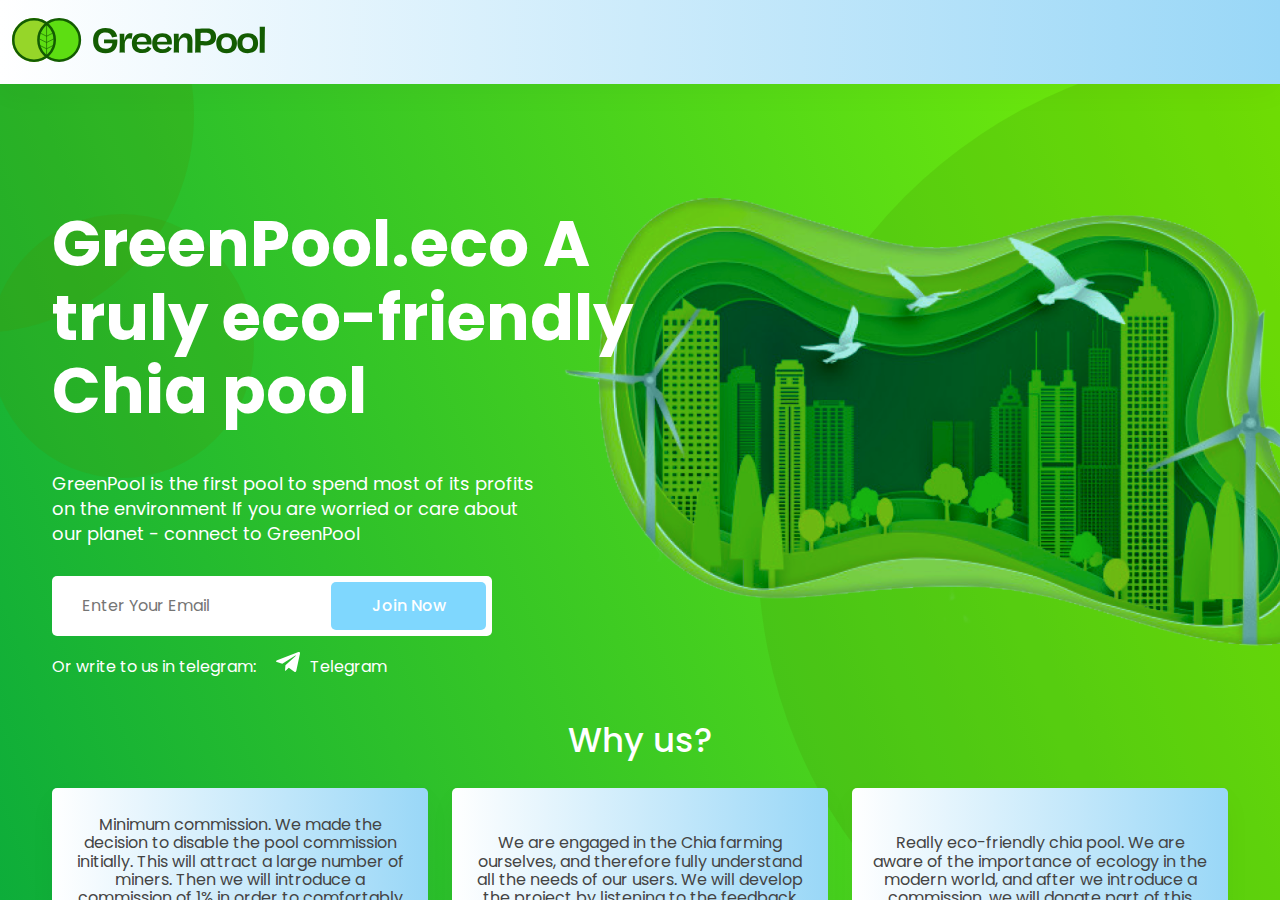
<file: faq/index.html>
<!DOCTYPE html><html><head><meta charSet="utf-8"/><meta http-equiv="x-ua-compatible" content="ie=edge"/><meta name="viewport" content="width=device-width, initial-scale=1, shrink-to-fit=no"/><style data-href="/styles.97cb5defef7846970fd1.css" data-identity="gatsby-global-css">@import url(https://fonts.googleapis.com/css2?family=Poppins:wght@300;400;500;600;700&display=swap);@import url(https://fonts.googleapis.com/css2?family=Montserrat&display=swap);header .container{align-items:center;display:flex;justify-content:space-between;max-width:1300px}header .logo{height:44px;width:253px}@media(max-width:767px){header .logo{height:20px;width:115px}}header .right{display:flex}header .right .btn-container{margin-left:60px}@media(max-width:767px){header .right .btn-container{margin-left:0}}header .right .btn-container>*+*{margin-left:10px}@media(max-width:767px){header .right .btn-container>*+*{margin-left:0}}
/*! normalize.css v8.0.1 | MIT License | github.com/necolas/normalize.css */html{-webkit-text-size-adjust:100%;line-height:1.15}main{display:block}h1{font-size:2em;margin:.67em 0}hr{box-sizing:content-box;height:0;overflow:visible}pre{font-family:monospace,monospace;font-size:1em}a{background-color:transparent}abbr[title]{border-bottom:none;text-decoration:underline;text-decoration:underline dotted}b,strong{font-weight:bolder}code,kbd,samp{font-family:monospace,monospace;font-size:1em}small{font-size:80%}sub,sup{font-size:75%;line-height:0;position:relative;vertical-align:baseline}sub{bottom:-.25em}sup{top:-.5em}img{border-style:none}button,input,optgroup,select,textarea{font-family:inherit;font-size:100%;line-height:1.15;margin:0}button,input{overflow:visible}button,select{text-transform:none}[type=button],[type=reset],[type=submit],button{-webkit-appearance:button}[type=button]::-moz-focus-inner,[type=reset]::-moz-focus-inner,[type=submit]::-moz-focus-inner,button::-moz-focus-inner{border-style:none;padding:0}[type=button]:-moz-focusring,[type=reset]:-moz-focusring,[type=submit]:-moz-focusring,button:-moz-focusring{outline:1px dotted ButtonText}fieldset{padding:.35em .75em .625em}legend{box-sizing:border-box;color:inherit;display:table;max-width:100%;padding:0;white-space:normal}progress{vertical-align:baseline}textarea{overflow:auto}[type=checkbox],[type=radio]{box-sizing:border-box;padding:0}[type=number]::-webkit-inner-spin-button,[type=number]::-webkit-outer-spin-button{height:auto}[type=search]{-webkit-appearance:textfield;outline-offset:-2px}[type=search]::-webkit-search-decoration{-webkit-appearance:none}::-webkit-file-upload-button{-webkit-appearance:button;font:inherit}details{display:block}summary{display:list-item}[hidden],template{display:none}html{-webkit-tap-highlight-color:rgba(0,0,0,0);box-sizing:border-box}*,:after,:before{box-sizing:inherit}body{border:0;margin:0;padding:0}:invalid{box-shadow:none}:-moz-submit-invalid,:-moz-ui-invalid{box-shadow:none}input[placeholder]:not([type=password]){text-overflow:ellipsis}input:not([type=password]):-moz-placeholder,input:not([type=password])::-moz-placeholder{text-overflow:ellipsis}input:not([type=password]):-ms-input-placeholder{text-overflow:ellipsis}:focus::-webkit-input-placeholder{color:transparent}:focus:-moz-placeholder,:focus::-moz-placeholder{color:transparent}:focus:-ms-input-placeholder{color:transparent}input[type=number]{-moz-appearance:textfield}input::-webkit-inner-spin-button,input::-webkit-outer-spin-button{-webkit-appearance:none;margin:0}input::-webkit-calendar-picker-indicator{display:none}input::-ms-clear,input::-ms-reveal{display:none}input[type=date]::-webkit-input-placeholder{visibility:hidden!important}a:active,a:focus,button::-moz-focus-inner,input[type=button]::-moz-focus-inner,input[type=file]>input[type=button]::-moz-focus-inner,input[type=reset]::-moz-focus-inner,input[type=submit]::-moz-focus-inner,select::-moz-focus-inner{border:0;outline:0}label{cursor:pointer;user-select:none}textarea{resize:none}address{font-style:normal}input:focus,textarea:focus{outline:none}img{height:auto;max-width:100%;width:auto\9}ul{list-style:none;margin:0;padding:0}.gmap img{max-width:none}a{color:inherit;cursor:pointer;outline:0;text-decoration:none}canvas{display:block;vertical-align:bottom}button,input{background:none;border:none;cursor:pointer;font:inherit;outline:0}button:focus{outline:none!important}input[type=number]::-webkit-inner-spin-button,input[type=number]::-webkit-outer-spin-button{appearance:none;margin:0}html:not([dir=rtl]) input{text-align:left}input:-webkit-autofill,input:-webkit-autofill:focus
input:-webkit-autofill,input:-webkit-autofill:hover,textarea:-webkit-autofill,textarea:-webkit-autofill:hover
textarea:-webkit-autofill:focus{-webkit-text-fill-color:#4f5f81;-webkit-box-shadow:inset 0 0 0 1000px #fff}

/*!
 * Bootstrap Grid v5.0.2 (https://getbootstrap.com/)
 * Copyright 2011-2021 The Bootstrap Authors
 * Copyright 2011-2021 Twitter, Inc.
 * Licensed under MIT (https://github.com/twbs/bootstrap/blob/main/LICENSE)
 */.container,.container-fluid,.container-lg,.container-md,.container-sm,.container-xl,.container-xxl{margin-left:auto;margin-right:auto;padding-left:var(--bs-gutter-x,.75rem);padding-right:var(--bs-gutter-x,.75rem);width:100%}@media(min-width:576px){.container,.container-sm{max-width:540px}}@media(min-width:768px){.container,.container-md,.container-sm{max-width:720px}}@media(min-width:992px){.container,.container-lg,.container-md,.container-sm{max-width:960px}}@media(min-width:1200px){.container,.container-lg,.container-md,.container-sm,.container-xl{max-width:1140px}}@media(min-width:1400px){.container,.container-lg,.container-md,.container-sm,.container-xl,.container-xxl{max-width:1320px}}.row{--bs-gutter-x:1.5rem;--bs-gutter-y:0;display:flex;flex-wrap:wrap;margin-left:calc(var(--bs-gutter-x)*-.5);margin-right:calc(var(--bs-gutter-x)*-.5);margin-top:calc(var(--bs-gutter-y)*-1)}.row>*{box-sizing:border-box;flex-shrink:0;margin-top:var(--bs-gutter-y);max-width:100%;padding-left:calc(var(--bs-gutter-x)*.5);padding-right:calc(var(--bs-gutter-x)*.5);width:100%}.col{flex:1 0}.row-cols-auto>*{flex:0 0 auto;width:auto}.row-cols-1>*{flex:0 0 auto;width:100%}.row-cols-2>*{flex:0 0 auto;width:50%}.row-cols-3>*{flex:0 0 auto;width:33.3333333333%}.row-cols-4>*{flex:0 0 auto;width:25%}.row-cols-5>*{flex:0 0 auto;width:20%}.row-cols-6>*{flex:0 0 auto;width:16.6666666667%}@media(min-width:576px){.col-sm{flex:1 0}.row-cols-sm-auto>*{flex:0 0 auto;width:auto}.row-cols-sm-1>*{flex:0 0 auto;width:100%}.row-cols-sm-2>*{flex:0 0 auto;width:50%}.row-cols-sm-3>*{flex:0 0 auto;width:33.3333333333%}.row-cols-sm-4>*{flex:0 0 auto;width:25%}.row-cols-sm-5>*{flex:0 0 auto;width:20%}.row-cols-sm-6>*{flex:0 0 auto;width:16.6666666667%}}@media(min-width:768px){.col-md{flex:1 0}.row-cols-md-auto>*{flex:0 0 auto;width:auto}.row-cols-md-1>*{flex:0 0 auto;width:100%}.row-cols-md-2>*{flex:0 0 auto;width:50%}.row-cols-md-3>*{flex:0 0 auto;width:33.3333333333%}.row-cols-md-4>*{flex:0 0 auto;width:25%}.row-cols-md-5>*{flex:0 0 auto;width:20%}.row-cols-md-6>*{flex:0 0 auto;width:16.6666666667%}}@media(min-width:992px){.col-lg{flex:1 0}.row-cols-lg-auto>*{flex:0 0 auto;width:auto}.row-cols-lg-1>*{flex:0 0 auto;width:100%}.row-cols-lg-2>*{flex:0 0 auto;width:50%}.row-cols-lg-3>*{flex:0 0 auto;width:33.3333333333%}.row-cols-lg-4>*{flex:0 0 auto;width:25%}.row-cols-lg-5>*{flex:0 0 auto;width:20%}.row-cols-lg-6>*{flex:0 0 auto;width:16.6666666667%}}@media(min-width:1200px){.col-xl{flex:1 0}.row-cols-xl-auto>*{flex:0 0 auto;width:auto}.row-cols-xl-1>*{flex:0 0 auto;width:100%}.row-cols-xl-2>*{flex:0 0 auto;width:50%}.row-cols-xl-3>*{flex:0 0 auto;width:33.3333333333%}.row-cols-xl-4>*{flex:0 0 auto;width:25%}.row-cols-xl-5>*{flex:0 0 auto;width:20%}.row-cols-xl-6>*{flex:0 0 auto;width:16.6666666667%}}@media(min-width:1400px){.col-xxl{flex:1 0}.row-cols-xxl-auto>*{flex:0 0 auto;width:auto}.row-cols-xxl-1>*{flex:0 0 auto;width:100%}.row-cols-xxl-2>*{flex:0 0 auto;width:50%}.row-cols-xxl-3>*{flex:0 0 auto;width:33.3333333333%}.row-cols-xxl-4>*{flex:0 0 auto;width:25%}.row-cols-xxl-5>*{flex:0 0 auto;width:20%}.row-cols-xxl-6>*{flex:0 0 auto;width:16.6666666667%}}.col-auto{flex:0 0 auto;width:auto}.col-1{flex:0 0 auto;width:8.33333333%}.col-2{flex:0 0 auto;width:16.66666667%}.col-3{flex:0 0 auto;width:25%}.col-4{flex:0 0 auto;width:33.33333333%}.col-5{flex:0 0 auto;width:41.66666667%}.col-6{flex:0 0 auto;width:50%}.col-7{flex:0 0 auto;width:58.33333333%}.col-8{flex:0 0 auto;width:66.66666667%}.col-9{flex:0 0 auto;width:75%}.col-10{flex:0 0 auto;width:83.33333333%}.col-11{flex:0 0 auto;width:91.66666667%}.col-12{flex:0 0 auto;width:100%}.offset-1{margin-left:8.33333333%}.offset-2{margin-left:16.66666667%}.offset-3{margin-left:25%}.offset-4{margin-left:33.33333333%}.offset-5{margin-left:41.66666667%}.offset-6{margin-left:50%}.offset-7{margin-left:58.33333333%}.offset-8{margin-left:66.66666667%}.offset-9{margin-left:75%}.offset-10{margin-left:83.33333333%}.offset-11{margin-left:91.66666667%}.g-0,.gx-0{--bs-gutter-x:0}.g-0,.gy-0{--bs-gutter-y:0}.g-1,.gx-1{--bs-gutter-x:0.25rem}.g-1,.gy-1{--bs-gutter-y:0.25rem}.g-2,.gx-2{--bs-gutter-x:0.5rem}.g-2,.gy-2{--bs-gutter-y:0.5rem}.g-3,.gx-3{--bs-gutter-x:1rem}.g-3,.gy-3{--bs-gutter-y:1rem}.g-4,.gx-4{--bs-gutter-x:1.5rem}.g-4,.gy-4{--bs-gutter-y:1.5rem}.g-5,.gx-5{--bs-gutter-x:3rem}.g-5,.gy-5{--bs-gutter-y:3rem}@media(min-width:576px){.col-sm-auto{flex:0 0 auto;width:auto}.col-sm-1{flex:0 0 auto;width:8.33333333%}.col-sm-2{flex:0 0 auto;width:16.66666667%}.col-sm-3{flex:0 0 auto;width:25%}.col-sm-4{flex:0 0 auto;width:33.33333333%}.col-sm-5{flex:0 0 auto;width:41.66666667%}.col-sm-6{flex:0 0 auto;width:50%}.col-sm-7{flex:0 0 auto;width:58.33333333%}.col-sm-8{flex:0 0 auto;width:66.66666667%}.col-sm-9{flex:0 0 auto;width:75%}.col-sm-10{flex:0 0 auto;width:83.33333333%}.col-sm-11{flex:0 0 auto;width:91.66666667%}.col-sm-12{flex:0 0 auto;width:100%}.offset-sm-0{margin-left:0}.offset-sm-1{margin-left:8.33333333%}.offset-sm-2{margin-left:16.66666667%}.offset-sm-3{margin-left:25%}.offset-sm-4{margin-left:33.33333333%}.offset-sm-5{margin-left:41.66666667%}.offset-sm-6{margin-left:50%}.offset-sm-7{margin-left:58.33333333%}.offset-sm-8{margin-left:66.66666667%}.offset-sm-9{margin-left:75%}.offset-sm-10{margin-left:83.33333333%}.offset-sm-11{margin-left:91.66666667%}.g-sm-0,.gx-sm-0{--bs-gutter-x:0}.g-sm-0,.gy-sm-0{--bs-gutter-y:0}.g-sm-1,.gx-sm-1{--bs-gutter-x:0.25rem}.g-sm-1,.gy-sm-1{--bs-gutter-y:0.25rem}.g-sm-2,.gx-sm-2{--bs-gutter-x:0.5rem}.g-sm-2,.gy-sm-2{--bs-gutter-y:0.5rem}.g-sm-3,.gx-sm-3{--bs-gutter-x:1rem}.g-sm-3,.gy-sm-3{--bs-gutter-y:1rem}.g-sm-4,.gx-sm-4{--bs-gutter-x:1.5rem}.g-sm-4,.gy-sm-4{--bs-gutter-y:1.5rem}.g-sm-5,.gx-sm-5{--bs-gutter-x:3rem}.g-sm-5,.gy-sm-5{--bs-gutter-y:3rem}}@media(min-width:768px){.col-md-auto{flex:0 0 auto;width:auto}.col-md-1{flex:0 0 auto;width:8.33333333%}.col-md-2{flex:0 0 auto;width:16.66666667%}.col-md-3{flex:0 0 auto;width:25%}.col-md-4{flex:0 0 auto;width:33.33333333%}.col-md-5{flex:0 0 auto;width:41.66666667%}.col-md-6{flex:0 0 auto;width:50%}.col-md-7{flex:0 0 auto;width:58.33333333%}.col-md-8{flex:0 0 auto;width:66.66666667%}.col-md-9{flex:0 0 auto;width:75%}.col-md-10{flex:0 0 auto;width:83.33333333%}.col-md-11{flex:0 0 auto;width:91.66666667%}.col-md-12{flex:0 0 auto;width:100%}.offset-md-0{margin-left:0}.offset-md-1{margin-left:8.33333333%}.offset-md-2{margin-left:16.66666667%}.offset-md-3{margin-left:25%}.offset-md-4{margin-left:33.33333333%}.offset-md-5{margin-left:41.66666667%}.offset-md-6{margin-left:50%}.offset-md-7{margin-left:58.33333333%}.offset-md-8{margin-left:66.66666667%}.offset-md-9{margin-left:75%}.offset-md-10{margin-left:83.33333333%}.offset-md-11{margin-left:91.66666667%}.g-md-0,.gx-md-0{--bs-gutter-x:0}.g-md-0,.gy-md-0{--bs-gutter-y:0}.g-md-1,.gx-md-1{--bs-gutter-x:0.25rem}.g-md-1,.gy-md-1{--bs-gutter-y:0.25rem}.g-md-2,.gx-md-2{--bs-gutter-x:0.5rem}.g-md-2,.gy-md-2{--bs-gutter-y:0.5rem}.g-md-3,.gx-md-3{--bs-gutter-x:1rem}.g-md-3,.gy-md-3{--bs-gutter-y:1rem}.g-md-4,.gx-md-4{--bs-gutter-x:1.5rem}.g-md-4,.gy-md-4{--bs-gutter-y:1.5rem}.g-md-5,.gx-md-5{--bs-gutter-x:3rem}.g-md-5,.gy-md-5{--bs-gutter-y:3rem}}@media(min-width:992px){.col-lg-auto{flex:0 0 auto;width:auto}.col-lg-1{flex:0 0 auto;width:8.33333333%}.col-lg-2{flex:0 0 auto;width:16.66666667%}.col-lg-3{flex:0 0 auto;width:25%}.col-lg-4{flex:0 0 auto;width:33.33333333%}.col-lg-5{flex:0 0 auto;width:41.66666667%}.col-lg-6{flex:0 0 auto;width:50%}.col-lg-7{flex:0 0 auto;width:58.33333333%}.col-lg-8{flex:0 0 auto;width:66.66666667%}.col-lg-9{flex:0 0 auto;width:75%}.col-lg-10{flex:0 0 auto;width:83.33333333%}.col-lg-11{flex:0 0 auto;width:91.66666667%}.col-lg-12{flex:0 0 auto;width:100%}.offset-lg-0{margin-left:0}.offset-lg-1{margin-left:8.33333333%}.offset-lg-2{margin-left:16.66666667%}.offset-lg-3{margin-left:25%}.offset-lg-4{margin-left:33.33333333%}.offset-lg-5{margin-left:41.66666667%}.offset-lg-6{margin-left:50%}.offset-lg-7{margin-left:58.33333333%}.offset-lg-8{margin-left:66.66666667%}.offset-lg-9{margin-left:75%}.offset-lg-10{margin-left:83.33333333%}.offset-lg-11{margin-left:91.66666667%}.g-lg-0,.gx-lg-0{--bs-gutter-x:0}.g-lg-0,.gy-lg-0{--bs-gutter-y:0}.g-lg-1,.gx-lg-1{--bs-gutter-x:0.25rem}.g-lg-1,.gy-lg-1{--bs-gutter-y:0.25rem}.g-lg-2,.gx-lg-2{--bs-gutter-x:0.5rem}.g-lg-2,.gy-lg-2{--bs-gutter-y:0.5rem}.g-lg-3,.gx-lg-3{--bs-gutter-x:1rem}.g-lg-3,.gy-lg-3{--bs-gutter-y:1rem}.g-lg-4,.gx-lg-4{--bs-gutter-x:1.5rem}.g-lg-4,.gy-lg-4{--bs-gutter-y:1.5rem}.g-lg-5,.gx-lg-5{--bs-gutter-x:3rem}.g-lg-5,.gy-lg-5{--bs-gutter-y:3rem}}@media(min-width:1200px){.col-xl-auto{flex:0 0 auto;width:auto}.col-xl-1{flex:0 0 auto;width:8.33333333%}.col-xl-2{flex:0 0 auto;width:16.66666667%}.col-xl-3{flex:0 0 auto;width:25%}.col-xl-4{flex:0 0 auto;width:33.33333333%}.col-xl-5{flex:0 0 auto;width:41.66666667%}.col-xl-6{flex:0 0 auto;width:50%}.col-xl-7{flex:0 0 auto;width:58.33333333%}.col-xl-8{flex:0 0 auto;width:66.66666667%}.col-xl-9{flex:0 0 auto;width:75%}.col-xl-10{flex:0 0 auto;width:83.33333333%}.col-xl-11{flex:0 0 auto;width:91.66666667%}.col-xl-12{flex:0 0 auto;width:100%}.offset-xl-0{margin-left:0}.offset-xl-1{margin-left:8.33333333%}.offset-xl-2{margin-left:16.66666667%}.offset-xl-3{margin-left:25%}.offset-xl-4{margin-left:33.33333333%}.offset-xl-5{margin-left:41.66666667%}.offset-xl-6{margin-left:50%}.offset-xl-7{margin-left:58.33333333%}.offset-xl-8{margin-left:66.66666667%}.offset-xl-9{margin-left:75%}.offset-xl-10{margin-left:83.33333333%}.offset-xl-11{margin-left:91.66666667%}.g-xl-0,.gx-xl-0{--bs-gutter-x:0}.g-xl-0,.gy-xl-0{--bs-gutter-y:0}.g-xl-1,.gx-xl-1{--bs-gutter-x:0.25rem}.g-xl-1,.gy-xl-1{--bs-gutter-y:0.25rem}.g-xl-2,.gx-xl-2{--bs-gutter-x:0.5rem}.g-xl-2,.gy-xl-2{--bs-gutter-y:0.5rem}.g-xl-3,.gx-xl-3{--bs-gutter-x:1rem}.g-xl-3,.gy-xl-3{--bs-gutter-y:1rem}.g-xl-4,.gx-xl-4{--bs-gutter-x:1.5rem}.g-xl-4,.gy-xl-4{--bs-gutter-y:1.5rem}.g-xl-5,.gx-xl-5{--bs-gutter-x:3rem}.g-xl-5,.gy-xl-5{--bs-gutter-y:3rem}}@media(min-width:1400px){.col-xxl-auto{flex:0 0 auto;width:auto}.col-xxl-1{flex:0 0 auto;width:8.33333333%}.col-xxl-2{flex:0 0 auto;width:16.66666667%}.col-xxl-3{flex:0 0 auto;width:25%}.col-xxl-4{flex:0 0 auto;width:33.33333333%}.col-xxl-5{flex:0 0 auto;width:41.66666667%}.col-xxl-6{flex:0 0 auto;width:50%}.col-xxl-7{flex:0 0 auto;width:58.33333333%}.col-xxl-8{flex:0 0 auto;width:66.66666667%}.col-xxl-9{flex:0 0 auto;width:75%}.col-xxl-10{flex:0 0 auto;width:83.33333333%}.col-xxl-11{flex:0 0 auto;width:91.66666667%}.col-xxl-12{flex:0 0 auto;width:100%}.offset-xxl-0{margin-left:0}.offset-xxl-1{margin-left:8.33333333%}.offset-xxl-2{margin-left:16.66666667%}.offset-xxl-3{margin-left:25%}.offset-xxl-4{margin-left:33.33333333%}.offset-xxl-5{margin-left:41.66666667%}.offset-xxl-6{margin-left:50%}.offset-xxl-7{margin-left:58.33333333%}.offset-xxl-8{margin-left:66.66666667%}.offset-xxl-9{margin-left:75%}.offset-xxl-10{margin-left:83.33333333%}.offset-xxl-11{margin-left:91.66666667%}.g-xxl-0,.gx-xxl-0{--bs-gutter-x:0}.g-xxl-0,.gy-xxl-0{--bs-gutter-y:0}.g-xxl-1,.gx-xxl-1{--bs-gutter-x:0.25rem}.g-xxl-1,.gy-xxl-1{--bs-gutter-y:0.25rem}.g-xxl-2,.gx-xxl-2{--bs-gutter-x:0.5rem}.g-xxl-2,.gy-xxl-2{--bs-gutter-y:0.5rem}.g-xxl-3,.gx-xxl-3{--bs-gutter-x:1rem}.g-xxl-3,.gy-xxl-3{--bs-gutter-y:1rem}.g-xxl-4,.gx-xxl-4{--bs-gutter-x:1.5rem}.g-xxl-4,.gy-xxl-4{--bs-gutter-y:1.5rem}.g-xxl-5,.gx-xxl-5{--bs-gutter-x:3rem}.g-xxl-5,.gy-xxl-5{--bs-gutter-y:3rem}}.d-inline{display:inline!important}.d-inline-block{display:inline-block!important}.d-block{display:block!important}.d-grid{display:grid!important}.d-table{display:table!important}.d-table-row{display:table-row!important}.d-table-cell{display:table-cell!important}.d-flex{display:flex!important}.d-inline-flex{display:inline-flex!important}.d-none{display:none!important}.flex-fill{flex:1 1 auto!important}.flex-row{flex-direction:row!important}.flex-column{flex-direction:column!important}.flex-row-reverse{flex-direction:row-reverse!important}.flex-column-reverse{flex-direction:column-reverse!important}.flex-grow-0{flex-grow:0!important}.flex-grow-1{flex-grow:1!important}.flex-shrink-0{flex-shrink:0!important}.flex-shrink-1{flex-shrink:1!important}.flex-wrap{flex-wrap:wrap!important}.flex-nowrap{flex-wrap:nowrap!important}.flex-wrap-reverse{flex-wrap:wrap-reverse!important}.justify-content-start{justify-content:flex-start!important}.justify-content-end{justify-content:flex-end!important}.justify-content-center{justify-content:center!important}.justify-content-between{justify-content:space-between!important}.justify-content-around{justify-content:space-around!important}.justify-content-evenly{justify-content:space-evenly!important}.align-items-start{align-items:flex-start!important}.align-items-end{align-items:flex-end!important}.align-items-center{align-items:center!important}.align-items-baseline{align-items:baseline!important}.align-items-stretch{align-items:stretch!important}.align-content-start{align-content:flex-start!important}.align-content-end{align-content:flex-end!important}.align-content-center{align-content:center!important}.align-content-between{align-content:space-between!important}.align-content-around{align-content:space-around!important}.align-content-stretch{align-content:stretch!important}.align-self-auto{align-self:auto!important}.align-self-start{align-self:flex-start!important}.align-self-end{align-self:flex-end!important}.align-self-center{align-self:center!important}.align-self-baseline{align-self:baseline!important}.align-self-stretch{align-self:stretch!important}.order-first{order:-1!important}.order-0{order:0!important}.order-1{order:1!important}.order-2{order:2!important}.order-3{order:3!important}.order-4{order:4!important}.order-5{order:5!important}.order-last{order:6!important}.m-0{margin:0!important}.m-1{margin:.25rem!important}.m-2{margin:.5rem!important}.m-3{margin:1rem!important}.m-4{margin:1.5rem!important}.m-5{margin:3rem!important}.m-auto{margin:auto!important}.mx-0{margin-left:0!important;margin-right:0!important}.mx-1{margin-left:.25rem!important;margin-right:.25rem!important}.mx-2{margin-left:.5rem!important;margin-right:.5rem!important}.mx-3{margin-left:1rem!important;margin-right:1rem!important}.mx-4{margin-left:1.5rem!important;margin-right:1.5rem!important}.mx-5{margin-left:3rem!important;margin-right:3rem!important}.mx-auto{margin-left:auto!important;margin-right:auto!important}.my-0{margin-bottom:0!important;margin-top:0!important}.my-1{margin-bottom:.25rem!important;margin-top:.25rem!important}.my-2{margin-bottom:.5rem!important;margin-top:.5rem!important}.my-3{margin-bottom:1rem!important;margin-top:1rem!important}.my-4{margin-bottom:1.5rem!important;margin-top:1.5rem!important}.my-5{margin-bottom:3rem!important;margin-top:3rem!important}.my-auto{margin-bottom:auto!important;margin-top:auto!important}.mt-0{margin-top:0!important}.mt-1{margin-top:.25rem!important}.mt-2{margin-top:.5rem!important}.mt-3{margin-top:1rem!important}.mt-4{margin-top:1.5rem!important}.mt-5{margin-top:3rem!important}.mt-auto{margin-top:auto!important}.me-0{margin-right:0!important}.me-1{margin-right:.25rem!important}.me-2{margin-right:.5rem!important}.me-3{margin-right:1rem!important}.me-4{margin-right:1.5rem!important}.me-5{margin-right:3rem!important}.me-auto{margin-right:auto!important}.mb-0{margin-bottom:0!important}.mb-1{margin-bottom:.25rem!important}.mb-2{margin-bottom:.5rem!important}.mb-3{margin-bottom:1rem!important}.mb-4{margin-bottom:1.5rem!important}.mb-5{margin-bottom:3rem!important}.mb-auto{margin-bottom:auto!important}.ms-0{margin-left:0!important}.ms-1{margin-left:.25rem!important}.ms-2{margin-left:.5rem!important}.ms-3{margin-left:1rem!important}.ms-4{margin-left:1.5rem!important}.ms-5{margin-left:3rem!important}.ms-auto{margin-left:auto!important}.p-0{padding:0!important}.p-1{padding:.25rem!important}.p-2{padding:.5rem!important}.p-3{padding:1rem!important}.p-4{padding:1.5rem!important}.p-5{padding:3rem!important}.px-0{padding-left:0!important;padding-right:0!important}.px-1{padding-left:.25rem!important;padding-right:.25rem!important}.px-2{padding-left:.5rem!important;padding-right:.5rem!important}.px-3{padding-left:1rem!important;padding-right:1rem!important}.px-4{padding-left:1.5rem!important;padding-right:1.5rem!important}.px-5{padding-left:3rem!important;padding-right:3rem!important}.py-0{padding-bottom:0!important;padding-top:0!important}.py-1{padding-bottom:.25rem!important;padding-top:.25rem!important}.py-2{padding-bottom:.5rem!important;padding-top:.5rem!important}.py-3{padding-bottom:1rem!important;padding-top:1rem!important}.py-4{padding-bottom:1.5rem!important;padding-top:1.5rem!important}.py-5{padding-bottom:3rem!important;padding-top:3rem!important}.pt-0{padding-top:0!important}.pt-1{padding-top:.25rem!important}.pt-2{padding-top:.5rem!important}.pt-3{padding-top:1rem!important}.pt-4{padding-top:1.5rem!important}.pt-5{padding-top:3rem!important}.pe-0{padding-right:0!important}.pe-1{padding-right:.25rem!important}.pe-2{padding-right:.5rem!important}.pe-3{padding-right:1rem!important}.pe-4{padding-right:1.5rem!important}.pe-5{padding-right:3rem!important}.pb-0{padding-bottom:0!important}.pb-1{padding-bottom:.25rem!important}.pb-2{padding-bottom:.5rem!important}.pb-3{padding-bottom:1rem!important}.pb-4{padding-bottom:1.5rem!important}.pb-5{padding-bottom:3rem!important}.ps-0{padding-left:0!important}.ps-1{padding-left:.25rem!important}.ps-2{padding-left:.5rem!important}.ps-3{padding-left:1rem!important}.ps-4{padding-left:1.5rem!important}.ps-5{padding-left:3rem!important}@media(min-width:576px){.d-sm-inline{display:inline!important}.d-sm-inline-block{display:inline-block!important}.d-sm-block{display:block!important}.d-sm-grid{display:grid!important}.d-sm-table{display:table!important}.d-sm-table-row{display:table-row!important}.d-sm-table-cell{display:table-cell!important}.d-sm-flex{display:flex!important}.d-sm-inline-flex{display:inline-flex!important}.d-sm-none{display:none!important}.flex-sm-fill{flex:1 1 auto!important}.flex-sm-row{flex-direction:row!important}.flex-sm-column{flex-direction:column!important}.flex-sm-row-reverse{flex-direction:row-reverse!important}.flex-sm-column-reverse{flex-direction:column-reverse!important}.flex-sm-grow-0{flex-grow:0!important}.flex-sm-grow-1{flex-grow:1!important}.flex-sm-shrink-0{flex-shrink:0!important}.flex-sm-shrink-1{flex-shrink:1!important}.flex-sm-wrap{flex-wrap:wrap!important}.flex-sm-nowrap{flex-wrap:nowrap!important}.flex-sm-wrap-reverse{flex-wrap:wrap-reverse!important}.justify-content-sm-start{justify-content:flex-start!important}.justify-content-sm-end{justify-content:flex-end!important}.justify-content-sm-center{justify-content:center!important}.justify-content-sm-between{justify-content:space-between!important}.justify-content-sm-around{justify-content:space-around!important}.justify-content-sm-evenly{justify-content:space-evenly!important}.align-items-sm-start{align-items:flex-start!important}.align-items-sm-end{align-items:flex-end!important}.align-items-sm-center{align-items:center!important}.align-items-sm-baseline{align-items:baseline!important}.align-items-sm-stretch{align-items:stretch!important}.align-content-sm-start{align-content:flex-start!important}.align-content-sm-end{align-content:flex-end!important}.align-content-sm-center{align-content:center!important}.align-content-sm-between{align-content:space-between!important}.align-content-sm-around{align-content:space-around!important}.align-content-sm-stretch{align-content:stretch!important}.align-self-sm-auto{align-self:auto!important}.align-self-sm-start{align-self:flex-start!important}.align-self-sm-end{align-self:flex-end!important}.align-self-sm-center{align-self:center!important}.align-self-sm-baseline{align-self:baseline!important}.align-self-sm-stretch{align-self:stretch!important}.order-sm-first{order:-1!important}.order-sm-0{order:0!important}.order-sm-1{order:1!important}.order-sm-2{order:2!important}.order-sm-3{order:3!important}.order-sm-4{order:4!important}.order-sm-5{order:5!important}.order-sm-last{order:6!important}.m-sm-0{margin:0!important}.m-sm-1{margin:.25rem!important}.m-sm-2{margin:.5rem!important}.m-sm-3{margin:1rem!important}.m-sm-4{margin:1.5rem!important}.m-sm-5{margin:3rem!important}.m-sm-auto{margin:auto!important}.mx-sm-0{margin-left:0!important;margin-right:0!important}.mx-sm-1{margin-left:.25rem!important;margin-right:.25rem!important}.mx-sm-2{margin-left:.5rem!important;margin-right:.5rem!important}.mx-sm-3{margin-left:1rem!important;margin-right:1rem!important}.mx-sm-4{margin-left:1.5rem!important;margin-right:1.5rem!important}.mx-sm-5{margin-left:3rem!important;margin-right:3rem!important}.mx-sm-auto{margin-left:auto!important;margin-right:auto!important}.my-sm-0{margin-bottom:0!important;margin-top:0!important}.my-sm-1{margin-bottom:.25rem!important;margin-top:.25rem!important}.my-sm-2{margin-bottom:.5rem!important;margin-top:.5rem!important}.my-sm-3{margin-bottom:1rem!important;margin-top:1rem!important}.my-sm-4{margin-bottom:1.5rem!important;margin-top:1.5rem!important}.my-sm-5{margin-bottom:3rem!important;margin-top:3rem!important}.my-sm-auto{margin-bottom:auto!important;margin-top:auto!important}.mt-sm-0{margin-top:0!important}.mt-sm-1{margin-top:.25rem!important}.mt-sm-2{margin-top:.5rem!important}.mt-sm-3{margin-top:1rem!important}.mt-sm-4{margin-top:1.5rem!important}.mt-sm-5{margin-top:3rem!important}.mt-sm-auto{margin-top:auto!important}.me-sm-0{margin-right:0!important}.me-sm-1{margin-right:.25rem!important}.me-sm-2{margin-right:.5rem!important}.me-sm-3{margin-right:1rem!important}.me-sm-4{margin-right:1.5rem!important}.me-sm-5{margin-right:3rem!important}.me-sm-auto{margin-right:auto!important}.mb-sm-0{margin-bottom:0!important}.mb-sm-1{margin-bottom:.25rem!important}.mb-sm-2{margin-bottom:.5rem!important}.mb-sm-3{margin-bottom:1rem!important}.mb-sm-4{margin-bottom:1.5rem!important}.mb-sm-5{margin-bottom:3rem!important}.mb-sm-auto{margin-bottom:auto!important}.ms-sm-0{margin-left:0!important}.ms-sm-1{margin-left:.25rem!important}.ms-sm-2{margin-left:.5rem!important}.ms-sm-3{margin-left:1rem!important}.ms-sm-4{margin-left:1.5rem!important}.ms-sm-5{margin-left:3rem!important}.ms-sm-auto{margin-left:auto!important}.p-sm-0{padding:0!important}.p-sm-1{padding:.25rem!important}.p-sm-2{padding:.5rem!important}.p-sm-3{padding:1rem!important}.p-sm-4{padding:1.5rem!important}.p-sm-5{padding:3rem!important}.px-sm-0{padding-left:0!important;padding-right:0!important}.px-sm-1{padding-left:.25rem!important;padding-right:.25rem!important}.px-sm-2{padding-left:.5rem!important;padding-right:.5rem!important}.px-sm-3{padding-left:1rem!important;padding-right:1rem!important}.px-sm-4{padding-left:1.5rem!important;padding-right:1.5rem!important}.px-sm-5{padding-left:3rem!important;padding-right:3rem!important}.py-sm-0{padding-bottom:0!important;padding-top:0!important}.py-sm-1{padding-bottom:.25rem!important;padding-top:.25rem!important}.py-sm-2{padding-bottom:.5rem!important;padding-top:.5rem!important}.py-sm-3{padding-bottom:1rem!important;padding-top:1rem!important}.py-sm-4{padding-bottom:1.5rem!important;padding-top:1.5rem!important}.py-sm-5{padding-bottom:3rem!important;padding-top:3rem!important}.pt-sm-0{padding-top:0!important}.pt-sm-1{padding-top:.25rem!important}.pt-sm-2{padding-top:.5rem!important}.pt-sm-3{padding-top:1rem!important}.pt-sm-4{padding-top:1.5rem!important}.pt-sm-5{padding-top:3rem!important}.pe-sm-0{padding-right:0!important}.pe-sm-1{padding-right:.25rem!important}.pe-sm-2{padding-right:.5rem!important}.pe-sm-3{padding-right:1rem!important}.pe-sm-4{padding-right:1.5rem!important}.pe-sm-5{padding-right:3rem!important}.pb-sm-0{padding-bottom:0!important}.pb-sm-1{padding-bottom:.25rem!important}.pb-sm-2{padding-bottom:.5rem!important}.pb-sm-3{padding-bottom:1rem!important}.pb-sm-4{padding-bottom:1.5rem!important}.pb-sm-5{padding-bottom:3rem!important}.ps-sm-0{padding-left:0!important}.ps-sm-1{padding-left:.25rem!important}.ps-sm-2{padding-left:.5rem!important}.ps-sm-3{padding-left:1rem!important}.ps-sm-4{padding-left:1.5rem!important}.ps-sm-5{padding-left:3rem!important}}@media(min-width:768px){.d-md-inline{display:inline!important}.d-md-inline-block{display:inline-block!important}.d-md-block{display:block!important}.d-md-grid{display:grid!important}.d-md-table{display:table!important}.d-md-table-row{display:table-row!important}.d-md-table-cell{display:table-cell!important}.d-md-flex{display:flex!important}.d-md-inline-flex{display:inline-flex!important}.d-md-none{display:none!important}.flex-md-fill{flex:1 1 auto!important}.flex-md-row{flex-direction:row!important}.flex-md-column{flex-direction:column!important}.flex-md-row-reverse{flex-direction:row-reverse!important}.flex-md-column-reverse{flex-direction:column-reverse!important}.flex-md-grow-0{flex-grow:0!important}.flex-md-grow-1{flex-grow:1!important}.flex-md-shrink-0{flex-shrink:0!important}.flex-md-shrink-1{flex-shrink:1!important}.flex-md-wrap{flex-wrap:wrap!important}.flex-md-nowrap{flex-wrap:nowrap!important}.flex-md-wrap-reverse{flex-wrap:wrap-reverse!important}.justify-content-md-start{justify-content:flex-start!important}.justify-content-md-end{justify-content:flex-end!important}.justify-content-md-center{justify-content:center!important}.justify-content-md-between{justify-content:space-between!important}.justify-content-md-around{justify-content:space-around!important}.justify-content-md-evenly{justify-content:space-evenly!important}.align-items-md-start{align-items:flex-start!important}.align-items-md-end{align-items:flex-end!important}.align-items-md-center{align-items:center!important}.align-items-md-baseline{align-items:baseline!important}.align-items-md-stretch{align-items:stretch!important}.align-content-md-start{align-content:flex-start!important}.align-content-md-end{align-content:flex-end!important}.align-content-md-center{align-content:center!important}.align-content-md-between{align-content:space-between!important}.align-content-md-around{align-content:space-around!important}.align-content-md-stretch{align-content:stretch!important}.align-self-md-auto{align-self:auto!important}.align-self-md-start{align-self:flex-start!important}.align-self-md-end{align-self:flex-end!important}.align-self-md-center{align-self:center!important}.align-self-md-baseline{align-self:baseline!important}.align-self-md-stretch{align-self:stretch!important}.order-md-first{order:-1!important}.order-md-0{order:0!important}.order-md-1{order:1!important}.order-md-2{order:2!important}.order-md-3{order:3!important}.order-md-4{order:4!important}.order-md-5{order:5!important}.order-md-last{order:6!important}.m-md-0{margin:0!important}.m-md-1{margin:.25rem!important}.m-md-2{margin:.5rem!important}.m-md-3{margin:1rem!important}.m-md-4{margin:1.5rem!important}.m-md-5{margin:3rem!important}.m-md-auto{margin:auto!important}.mx-md-0{margin-left:0!important;margin-right:0!important}.mx-md-1{margin-left:.25rem!important;margin-right:.25rem!important}.mx-md-2{margin-left:.5rem!important;margin-right:.5rem!important}.mx-md-3{margin-left:1rem!important;margin-right:1rem!important}.mx-md-4{margin-left:1.5rem!important;margin-right:1.5rem!important}.mx-md-5{margin-left:3rem!important;margin-right:3rem!important}.mx-md-auto{margin-left:auto!important;margin-right:auto!important}.my-md-0{margin-bottom:0!important;margin-top:0!important}.my-md-1{margin-bottom:.25rem!important;margin-top:.25rem!important}.my-md-2{margin-bottom:.5rem!important;margin-top:.5rem!important}.my-md-3{margin-bottom:1rem!important;margin-top:1rem!important}.my-md-4{margin-bottom:1.5rem!important;margin-top:1.5rem!important}.my-md-5{margin-bottom:3rem!important;margin-top:3rem!important}.my-md-auto{margin-bottom:auto!important;margin-top:auto!important}.mt-md-0{margin-top:0!important}.mt-md-1{margin-top:.25rem!important}.mt-md-2{margin-top:.5rem!important}.mt-md-3{margin-top:1rem!important}.mt-md-4{margin-top:1.5rem!important}.mt-md-5{margin-top:3rem!important}.mt-md-auto{margin-top:auto!important}.me-md-0{margin-right:0!important}.me-md-1{margin-right:.25rem!important}.me-md-2{margin-right:.5rem!important}.me-md-3{margin-right:1rem!important}.me-md-4{margin-right:1.5rem!important}.me-md-5{margin-right:3rem!important}.me-md-auto{margin-right:auto!important}.mb-md-0{margin-bottom:0!important}.mb-md-1{margin-bottom:.25rem!important}.mb-md-2{margin-bottom:.5rem!important}.mb-md-3{margin-bottom:1rem!important}.mb-md-4{margin-bottom:1.5rem!important}.mb-md-5{margin-bottom:3rem!important}.mb-md-auto{margin-bottom:auto!important}.ms-md-0{margin-left:0!important}.ms-md-1{margin-left:.25rem!important}.ms-md-2{margin-left:.5rem!important}.ms-md-3{margin-left:1rem!important}.ms-md-4{margin-left:1.5rem!important}.ms-md-5{margin-left:3rem!important}.ms-md-auto{margin-left:auto!important}.p-md-0{padding:0!important}.p-md-1{padding:.25rem!important}.p-md-2{padding:.5rem!important}.p-md-3{padding:1rem!important}.p-md-4{padding:1.5rem!important}.p-md-5{padding:3rem!important}.px-md-0{padding-left:0!important;padding-right:0!important}.px-md-1{padding-left:.25rem!important;padding-right:.25rem!important}.px-md-2{padding-left:.5rem!important;padding-right:.5rem!important}.px-md-3{padding-left:1rem!important;padding-right:1rem!important}.px-md-4{padding-left:1.5rem!important;padding-right:1.5rem!important}.px-md-5{padding-left:3rem!important;padding-right:3rem!important}.py-md-0{padding-bottom:0!important;padding-top:0!important}.py-md-1{padding-bottom:.25rem!important;padding-top:.25rem!important}.py-md-2{padding-bottom:.5rem!important;padding-top:.5rem!important}.py-md-3{padding-bottom:1rem!important;padding-top:1rem!important}.py-md-4{padding-bottom:1.5rem!important;padding-top:1.5rem!important}.py-md-5{padding-bottom:3rem!important;padding-top:3rem!important}.pt-md-0{padding-top:0!important}.pt-md-1{padding-top:.25rem!important}.pt-md-2{padding-top:.5rem!important}.pt-md-3{padding-top:1rem!important}.pt-md-4{padding-top:1.5rem!important}.pt-md-5{padding-top:3rem!important}.pe-md-0{padding-right:0!important}.pe-md-1{padding-right:.25rem!important}.pe-md-2{padding-right:.5rem!important}.pe-md-3{padding-right:1rem!important}.pe-md-4{padding-right:1.5rem!important}.pe-md-5{padding-right:3rem!important}.pb-md-0{padding-bottom:0!important}.pb-md-1{padding-bottom:.25rem!important}.pb-md-2{padding-bottom:.5rem!important}.pb-md-3{padding-bottom:1rem!important}.pb-md-4{padding-bottom:1.5rem!important}.pb-md-5{padding-bottom:3rem!important}.ps-md-0{padding-left:0!important}.ps-md-1{padding-left:.25rem!important}.ps-md-2{padding-left:.5rem!important}.ps-md-3{padding-left:1rem!important}.ps-md-4{padding-left:1.5rem!important}.ps-md-5{padding-left:3rem!important}}@media(min-width:992px){.d-lg-inline{display:inline!important}.d-lg-inline-block{display:inline-block!important}.d-lg-block{display:block!important}.d-lg-grid{display:grid!important}.d-lg-table{display:table!important}.d-lg-table-row{display:table-row!important}.d-lg-table-cell{display:table-cell!important}.d-lg-flex{display:flex!important}.d-lg-inline-flex{display:inline-flex!important}.d-lg-none{display:none!important}.flex-lg-fill{flex:1 1 auto!important}.flex-lg-row{flex-direction:row!important}.flex-lg-column{flex-direction:column!important}.flex-lg-row-reverse{flex-direction:row-reverse!important}.flex-lg-column-reverse{flex-direction:column-reverse!important}.flex-lg-grow-0{flex-grow:0!important}.flex-lg-grow-1{flex-grow:1!important}.flex-lg-shrink-0{flex-shrink:0!important}.flex-lg-shrink-1{flex-shrink:1!important}.flex-lg-wrap{flex-wrap:wrap!important}.flex-lg-nowrap{flex-wrap:nowrap!important}.flex-lg-wrap-reverse{flex-wrap:wrap-reverse!important}.justify-content-lg-start{justify-content:flex-start!important}.justify-content-lg-end{justify-content:flex-end!important}.justify-content-lg-center{justify-content:center!important}.justify-content-lg-between{justify-content:space-between!important}.justify-content-lg-around{justify-content:space-around!important}.justify-content-lg-evenly{justify-content:space-evenly!important}.align-items-lg-start{align-items:flex-start!important}.align-items-lg-end{align-items:flex-end!important}.align-items-lg-center{align-items:center!important}.align-items-lg-baseline{align-items:baseline!important}.align-items-lg-stretch{align-items:stretch!important}.align-content-lg-start{align-content:flex-start!important}.align-content-lg-end{align-content:flex-end!important}.align-content-lg-center{align-content:center!important}.align-content-lg-between{align-content:space-between!important}.align-content-lg-around{align-content:space-around!important}.align-content-lg-stretch{align-content:stretch!important}.align-self-lg-auto{align-self:auto!important}.align-self-lg-start{align-self:flex-start!important}.align-self-lg-end{align-self:flex-end!important}.align-self-lg-center{align-self:center!important}.align-self-lg-baseline{align-self:baseline!important}.align-self-lg-stretch{align-self:stretch!important}.order-lg-first{order:-1!important}.order-lg-0{order:0!important}.order-lg-1{order:1!important}.order-lg-2{order:2!important}.order-lg-3{order:3!important}.order-lg-4{order:4!important}.order-lg-5{order:5!important}.order-lg-last{order:6!important}.m-lg-0{margin:0!important}.m-lg-1{margin:.25rem!important}.m-lg-2{margin:.5rem!important}.m-lg-3{margin:1rem!important}.m-lg-4{margin:1.5rem!important}.m-lg-5{margin:3rem!important}.m-lg-auto{margin:auto!important}.mx-lg-0{margin-left:0!important;margin-right:0!important}.mx-lg-1{margin-left:.25rem!important;margin-right:.25rem!important}.mx-lg-2{margin-left:.5rem!important;margin-right:.5rem!important}.mx-lg-3{margin-left:1rem!important;margin-right:1rem!important}.mx-lg-4{margin-left:1.5rem!important;margin-right:1.5rem!important}.mx-lg-5{margin-left:3rem!important;margin-right:3rem!important}.mx-lg-auto{margin-left:auto!important;margin-right:auto!important}.my-lg-0{margin-bottom:0!important;margin-top:0!important}.my-lg-1{margin-bottom:.25rem!important;margin-top:.25rem!important}.my-lg-2{margin-bottom:.5rem!important;margin-top:.5rem!important}.my-lg-3{margin-bottom:1rem!important;margin-top:1rem!important}.my-lg-4{margin-bottom:1.5rem!important;margin-top:1.5rem!important}.my-lg-5{margin-bottom:3rem!important;margin-top:3rem!important}.my-lg-auto{margin-bottom:auto!important;margin-top:auto!important}.mt-lg-0{margin-top:0!important}.mt-lg-1{margin-top:.25rem!important}.mt-lg-2{margin-top:.5rem!important}.mt-lg-3{margin-top:1rem!important}.mt-lg-4{margin-top:1.5rem!important}.mt-lg-5{margin-top:3rem!important}.mt-lg-auto{margin-top:auto!important}.me-lg-0{margin-right:0!important}.me-lg-1{margin-right:.25rem!important}.me-lg-2{margin-right:.5rem!important}.me-lg-3{margin-right:1rem!important}.me-lg-4{margin-right:1.5rem!important}.me-lg-5{margin-right:3rem!important}.me-lg-auto{margin-right:auto!important}.mb-lg-0{margin-bottom:0!important}.mb-lg-1{margin-bottom:.25rem!important}.mb-lg-2{margin-bottom:.5rem!important}.mb-lg-3{margin-bottom:1rem!important}.mb-lg-4{margin-bottom:1.5rem!important}.mb-lg-5{margin-bottom:3rem!important}.mb-lg-auto{margin-bottom:auto!important}.ms-lg-0{margin-left:0!important}.ms-lg-1{margin-left:.25rem!important}.ms-lg-2{margin-left:.5rem!important}.ms-lg-3{margin-left:1rem!important}.ms-lg-4{margin-left:1.5rem!important}.ms-lg-5{margin-left:3rem!important}.ms-lg-auto{margin-left:auto!important}.p-lg-0{padding:0!important}.p-lg-1{padding:.25rem!important}.p-lg-2{padding:.5rem!important}.p-lg-3{padding:1rem!important}.p-lg-4{padding:1.5rem!important}.p-lg-5{padding:3rem!important}.px-lg-0{padding-left:0!important;padding-right:0!important}.px-lg-1{padding-left:.25rem!important;padding-right:.25rem!important}.px-lg-2{padding-left:.5rem!important;padding-right:.5rem!important}.px-lg-3{padding-left:1rem!important;padding-right:1rem!important}.px-lg-4{padding-left:1.5rem!important;padding-right:1.5rem!important}.px-lg-5{padding-left:3rem!important;padding-right:3rem!important}.py-lg-0{padding-bottom:0!important;padding-top:0!important}.py-lg-1{padding-bottom:.25rem!important;padding-top:.25rem!important}.py-lg-2{padding-bottom:.5rem!important;padding-top:.5rem!important}.py-lg-3{padding-bottom:1rem!important;padding-top:1rem!important}.py-lg-4{padding-bottom:1.5rem!important;padding-top:1.5rem!important}.py-lg-5{padding-bottom:3rem!important;padding-top:3rem!important}.pt-lg-0{padding-top:0!important}.pt-lg-1{padding-top:.25rem!important}.pt-lg-2{padding-top:.5rem!important}.pt-lg-3{padding-top:1rem!important}.pt-lg-4{padding-top:1.5rem!important}.pt-lg-5{padding-top:3rem!important}.pe-lg-0{padding-right:0!important}.pe-lg-1{padding-right:.25rem!important}.pe-lg-2{padding-right:.5rem!important}.pe-lg-3{padding-right:1rem!important}.pe-lg-4{padding-right:1.5rem!important}.pe-lg-5{padding-right:3rem!important}.pb-lg-0{padding-bottom:0!important}.pb-lg-1{padding-bottom:.25rem!important}.pb-lg-2{padding-bottom:.5rem!important}.pb-lg-3{padding-bottom:1rem!important}.pb-lg-4{padding-bottom:1.5rem!important}.pb-lg-5{padding-bottom:3rem!important}.ps-lg-0{padding-left:0!important}.ps-lg-1{padding-left:.25rem!important}.ps-lg-2{padding-left:.5rem!important}.ps-lg-3{padding-left:1rem!important}.ps-lg-4{padding-left:1.5rem!important}.ps-lg-5{padding-left:3rem!important}}@media(min-width:1200px){.d-xl-inline{display:inline!important}.d-xl-inline-block{display:inline-block!important}.d-xl-block{display:block!important}.d-xl-grid{display:grid!important}.d-xl-table{display:table!important}.d-xl-table-row{display:table-row!important}.d-xl-table-cell{display:table-cell!important}.d-xl-flex{display:flex!important}.d-xl-inline-flex{display:inline-flex!important}.d-xl-none{display:none!important}.flex-xl-fill{flex:1 1 auto!important}.flex-xl-row{flex-direction:row!important}.flex-xl-column{flex-direction:column!important}.flex-xl-row-reverse{flex-direction:row-reverse!important}.flex-xl-column-reverse{flex-direction:column-reverse!important}.flex-xl-grow-0{flex-grow:0!important}.flex-xl-grow-1{flex-grow:1!important}.flex-xl-shrink-0{flex-shrink:0!important}.flex-xl-shrink-1{flex-shrink:1!important}.flex-xl-wrap{flex-wrap:wrap!important}.flex-xl-nowrap{flex-wrap:nowrap!important}.flex-xl-wrap-reverse{flex-wrap:wrap-reverse!important}.justify-content-xl-start{justify-content:flex-start!important}.justify-content-xl-end{justify-content:flex-end!important}.justify-content-xl-center{justify-content:center!important}.justify-content-xl-between{justify-content:space-between!important}.justify-content-xl-around{justify-content:space-around!important}.justify-content-xl-evenly{justify-content:space-evenly!important}.align-items-xl-start{align-items:flex-start!important}.align-items-xl-end{align-items:flex-end!important}.align-items-xl-center{align-items:center!important}.align-items-xl-baseline{align-items:baseline!important}.align-items-xl-stretch{align-items:stretch!important}.align-content-xl-start{align-content:flex-start!important}.align-content-xl-end{align-content:flex-end!important}.align-content-xl-center{align-content:center!important}.align-content-xl-between{align-content:space-between!important}.align-content-xl-around{align-content:space-around!important}.align-content-xl-stretch{align-content:stretch!important}.align-self-xl-auto{align-self:auto!important}.align-self-xl-start{align-self:flex-start!important}.align-self-xl-end{align-self:flex-end!important}.align-self-xl-center{align-self:center!important}.align-self-xl-baseline{align-self:baseline!important}.align-self-xl-stretch{align-self:stretch!important}.order-xl-first{order:-1!important}.order-xl-0{order:0!important}.order-xl-1{order:1!important}.order-xl-2{order:2!important}.order-xl-3{order:3!important}.order-xl-4{order:4!important}.order-xl-5{order:5!important}.order-xl-last{order:6!important}.m-xl-0{margin:0!important}.m-xl-1{margin:.25rem!important}.m-xl-2{margin:.5rem!important}.m-xl-3{margin:1rem!important}.m-xl-4{margin:1.5rem!important}.m-xl-5{margin:3rem!important}.m-xl-auto{margin:auto!important}.mx-xl-0{margin-left:0!important;margin-right:0!important}.mx-xl-1{margin-left:.25rem!important;margin-right:.25rem!important}.mx-xl-2{margin-left:.5rem!important;margin-right:.5rem!important}.mx-xl-3{margin-left:1rem!important;margin-right:1rem!important}.mx-xl-4{margin-left:1.5rem!important;margin-right:1.5rem!important}.mx-xl-5{margin-left:3rem!important;margin-right:3rem!important}.mx-xl-auto{margin-left:auto!important;margin-right:auto!important}.my-xl-0{margin-bottom:0!important;margin-top:0!important}.my-xl-1{margin-bottom:.25rem!important;margin-top:.25rem!important}.my-xl-2{margin-bottom:.5rem!important;margin-top:.5rem!important}.my-xl-3{margin-bottom:1rem!important;margin-top:1rem!important}.my-xl-4{margin-bottom:1.5rem!important;margin-top:1.5rem!important}.my-xl-5{margin-bottom:3rem!important;margin-top:3rem!important}.my-xl-auto{margin-bottom:auto!important;margin-top:auto!important}.mt-xl-0{margin-top:0!important}.mt-xl-1{margin-top:.25rem!important}.mt-xl-2{margin-top:.5rem!important}.mt-xl-3{margin-top:1rem!important}.mt-xl-4{margin-top:1.5rem!important}.mt-xl-5{margin-top:3rem!important}.mt-xl-auto{margin-top:auto!important}.me-xl-0{margin-right:0!important}.me-xl-1{margin-right:.25rem!important}.me-xl-2{margin-right:.5rem!important}.me-xl-3{margin-right:1rem!important}.me-xl-4{margin-right:1.5rem!important}.me-xl-5{margin-right:3rem!important}.me-xl-auto{margin-right:auto!important}.mb-xl-0{margin-bottom:0!important}.mb-xl-1{margin-bottom:.25rem!important}.mb-xl-2{margin-bottom:.5rem!important}.mb-xl-3{margin-bottom:1rem!important}.mb-xl-4{margin-bottom:1.5rem!important}.mb-xl-5{margin-bottom:3rem!important}.mb-xl-auto{margin-bottom:auto!important}.ms-xl-0{margin-left:0!important}.ms-xl-1{margin-left:.25rem!important}.ms-xl-2{margin-left:.5rem!important}.ms-xl-3{margin-left:1rem!important}.ms-xl-4{margin-left:1.5rem!important}.ms-xl-5{margin-left:3rem!important}.ms-xl-auto{margin-left:auto!important}.p-xl-0{padding:0!important}.p-xl-1{padding:.25rem!important}.p-xl-2{padding:.5rem!important}.p-xl-3{padding:1rem!important}.p-xl-4{padding:1.5rem!important}.p-xl-5{padding:3rem!important}.px-xl-0{padding-left:0!important;padding-right:0!important}.px-xl-1{padding-left:.25rem!important;padding-right:.25rem!important}.px-xl-2{padding-left:.5rem!important;padding-right:.5rem!important}.px-xl-3{padding-left:1rem!important;padding-right:1rem!important}.px-xl-4{padding-left:1.5rem!important;padding-right:1.5rem!important}.px-xl-5{padding-left:3rem!important;padding-right:3rem!important}.py-xl-0{padding-bottom:0!important;padding-top:0!important}.py-xl-1{padding-bottom:.25rem!important;padding-top:.25rem!important}.py-xl-2{padding-bottom:.5rem!important;padding-top:.5rem!important}.py-xl-3{padding-bottom:1rem!important;padding-top:1rem!important}.py-xl-4{padding-bottom:1.5rem!important;padding-top:1.5rem!important}.py-xl-5{padding-bottom:3rem!important;padding-top:3rem!important}.pt-xl-0{padding-top:0!important}.pt-xl-1{padding-top:.25rem!important}.pt-xl-2{padding-top:.5rem!important}.pt-xl-3{padding-top:1rem!important}.pt-xl-4{padding-top:1.5rem!important}.pt-xl-5{padding-top:3rem!important}.pe-xl-0{padding-right:0!important}.pe-xl-1{padding-right:.25rem!important}.pe-xl-2{padding-right:.5rem!important}.pe-xl-3{padding-right:1rem!important}.pe-xl-4{padding-right:1.5rem!important}.pe-xl-5{padding-right:3rem!important}.pb-xl-0{padding-bottom:0!important}.pb-xl-1{padding-bottom:.25rem!important}.pb-xl-2{padding-bottom:.5rem!important}.pb-xl-3{padding-bottom:1rem!important}.pb-xl-4{padding-bottom:1.5rem!important}.pb-xl-5{padding-bottom:3rem!important}.ps-xl-0{padding-left:0!important}.ps-xl-1{padding-left:.25rem!important}.ps-xl-2{padding-left:.5rem!important}.ps-xl-3{padding-left:1rem!important}.ps-xl-4{padding-left:1.5rem!important}.ps-xl-5{padding-left:3rem!important}}@media(min-width:1400px){.d-xxl-inline{display:inline!important}.d-xxl-inline-block{display:inline-block!important}.d-xxl-block{display:block!important}.d-xxl-grid{display:grid!important}.d-xxl-table{display:table!important}.d-xxl-table-row{display:table-row!important}.d-xxl-table-cell{display:table-cell!important}.d-xxl-flex{display:flex!important}.d-xxl-inline-flex{display:inline-flex!important}.d-xxl-none{display:none!important}.flex-xxl-fill{flex:1 1 auto!important}.flex-xxl-row{flex-direction:row!important}.flex-xxl-column{flex-direction:column!important}.flex-xxl-row-reverse{flex-direction:row-reverse!important}.flex-xxl-column-reverse{flex-direction:column-reverse!important}.flex-xxl-grow-0{flex-grow:0!important}.flex-xxl-grow-1{flex-grow:1!important}.flex-xxl-shrink-0{flex-shrink:0!important}.flex-xxl-shrink-1{flex-shrink:1!important}.flex-xxl-wrap{flex-wrap:wrap!important}.flex-xxl-nowrap{flex-wrap:nowrap!important}.flex-xxl-wrap-reverse{flex-wrap:wrap-reverse!important}.justify-content-xxl-start{justify-content:flex-start!important}.justify-content-xxl-end{justify-content:flex-end!important}.justify-content-xxl-center{justify-content:center!important}.justify-content-xxl-between{justify-content:space-between!important}.justify-content-xxl-around{justify-content:space-around!important}.justify-content-xxl-evenly{justify-content:space-evenly!important}.align-items-xxl-start{align-items:flex-start!important}.align-items-xxl-end{align-items:flex-end!important}.align-items-xxl-center{align-items:center!important}.align-items-xxl-baseline{align-items:baseline!important}.align-items-xxl-stretch{align-items:stretch!important}.align-content-xxl-start{align-content:flex-start!important}.align-content-xxl-end{align-content:flex-end!important}.align-content-xxl-center{align-content:center!important}.align-content-xxl-between{align-content:space-between!important}.align-content-xxl-around{align-content:space-around!important}.align-content-xxl-stretch{align-content:stretch!important}.align-self-xxl-auto{align-self:auto!important}.align-self-xxl-start{align-self:flex-start!important}.align-self-xxl-end{align-self:flex-end!important}.align-self-xxl-center{align-self:center!important}.align-self-xxl-baseline{align-self:baseline!important}.align-self-xxl-stretch{align-self:stretch!important}.order-xxl-first{order:-1!important}.order-xxl-0{order:0!important}.order-xxl-1{order:1!important}.order-xxl-2{order:2!important}.order-xxl-3{order:3!important}.order-xxl-4{order:4!important}.order-xxl-5{order:5!important}.order-xxl-last{order:6!important}.m-xxl-0{margin:0!important}.m-xxl-1{margin:.25rem!important}.m-xxl-2{margin:.5rem!important}.m-xxl-3{margin:1rem!important}.m-xxl-4{margin:1.5rem!important}.m-xxl-5{margin:3rem!important}.m-xxl-auto{margin:auto!important}.mx-xxl-0{margin-left:0!important;margin-right:0!important}.mx-xxl-1{margin-left:.25rem!important;margin-right:.25rem!important}.mx-xxl-2{margin-left:.5rem!important;margin-right:.5rem!important}.mx-xxl-3{margin-left:1rem!important;margin-right:1rem!important}.mx-xxl-4{margin-left:1.5rem!important;margin-right:1.5rem!important}.mx-xxl-5{margin-left:3rem!important;margin-right:3rem!important}.mx-xxl-auto{margin-left:auto!important;margin-right:auto!important}.my-xxl-0{margin-bottom:0!important;margin-top:0!important}.my-xxl-1{margin-bottom:.25rem!important;margin-top:.25rem!important}.my-xxl-2{margin-bottom:.5rem!important;margin-top:.5rem!important}.my-xxl-3{margin-bottom:1rem!important;margin-top:1rem!important}.my-xxl-4{margin-bottom:1.5rem!important;margin-top:1.5rem!important}.my-xxl-5{margin-bottom:3rem!important;margin-top:3rem!important}.my-xxl-auto{margin-bottom:auto!important;margin-top:auto!important}.mt-xxl-0{margin-top:0!important}.mt-xxl-1{margin-top:.25rem!important}.mt-xxl-2{margin-top:.5rem!important}.mt-xxl-3{margin-top:1rem!important}.mt-xxl-4{margin-top:1.5rem!important}.mt-xxl-5{margin-top:3rem!important}.mt-xxl-auto{margin-top:auto!important}.me-xxl-0{margin-right:0!important}.me-xxl-1{margin-right:.25rem!important}.me-xxl-2{margin-right:.5rem!important}.me-xxl-3{margin-right:1rem!important}.me-xxl-4{margin-right:1.5rem!important}.me-xxl-5{margin-right:3rem!important}.me-xxl-auto{margin-right:auto!important}.mb-xxl-0{margin-bottom:0!important}.mb-xxl-1{margin-bottom:.25rem!important}.mb-xxl-2{margin-bottom:.5rem!important}.mb-xxl-3{margin-bottom:1rem!important}.mb-xxl-4{margin-bottom:1.5rem!important}.mb-xxl-5{margin-bottom:3rem!important}.mb-xxl-auto{margin-bottom:auto!important}.ms-xxl-0{margin-left:0!important}.ms-xxl-1{margin-left:.25rem!important}.ms-xxl-2{margin-left:.5rem!important}.ms-xxl-3{margin-left:1rem!important}.ms-xxl-4{margin-left:1.5rem!important}.ms-xxl-5{margin-left:3rem!important}.ms-xxl-auto{margin-left:auto!important}.p-xxl-0{padding:0!important}.p-xxl-1{padding:.25rem!important}.p-xxl-2{padding:.5rem!important}.p-xxl-3{padding:1rem!important}.p-xxl-4{padding:1.5rem!important}.p-xxl-5{padding:3rem!important}.px-xxl-0{padding-left:0!important;padding-right:0!important}.px-xxl-1{padding-left:.25rem!important;padding-right:.25rem!important}.px-xxl-2{padding-left:.5rem!important;padding-right:.5rem!important}.px-xxl-3{padding-left:1rem!important;padding-right:1rem!important}.px-xxl-4{padding-left:1.5rem!important;padding-right:1.5rem!important}.px-xxl-5{padding-left:3rem!important;padding-right:3rem!important}.py-xxl-0{padding-bottom:0!important;padding-top:0!important}.py-xxl-1{padding-bottom:.25rem!important;padding-top:.25rem!important}.py-xxl-2{padding-bottom:.5rem!important;padding-top:.5rem!important}.py-xxl-3{padding-bottom:1rem!important;padding-top:1rem!important}.py-xxl-4{padding-bottom:1.5rem!important;padding-top:1.5rem!important}.py-xxl-5{padding-bottom:3rem!important;padding-top:3rem!important}.pt-xxl-0{padding-top:0!important}.pt-xxl-1{padding-top:.25rem!important}.pt-xxl-2{padding-top:.5rem!important}.pt-xxl-3{padding-top:1rem!important}.pt-xxl-4{padding-top:1.5rem!important}.pt-xxl-5{padding-top:3rem!important}.pe-xxl-0{padding-right:0!important}.pe-xxl-1{padding-right:.25rem!important}.pe-xxl-2{padding-right:.5rem!important}.pe-xxl-3{padding-right:1rem!important}.pe-xxl-4{padding-right:1.5rem!important}.pe-xxl-5{padding-right:3rem!important}.pb-xxl-0{padding-bottom:0!important}.pb-xxl-1{padding-bottom:.25rem!important}.pb-xxl-2{padding-bottom:.5rem!important}.pb-xxl-3{padding-bottom:1rem!important}.pb-xxl-4{padding-bottom:1.5rem!important}.pb-xxl-5{padding-bottom:3rem!important}.ps-xxl-0{padding-left:0!important}.ps-xxl-1{padding-left:.25rem!important}.ps-xxl-2{padding-left:.5rem!important}.ps-xxl-3{padding-left:1rem!important}.ps-xxl-4{padding-left:1.5rem!important}.ps-xxl-5{padding-left:3rem!important}}@media print{.d-print-inline{display:inline!important}.d-print-inline-block{display:inline-block!important}.d-print-block{display:block!important}.d-print-grid{display:grid!important}.d-print-table{display:table!important}.d-print-table-row{display:table-row!important}.d-print-table-cell{display:table-cell!important}.d-print-flex{display:flex!important}.d-print-inline-flex{display:inline-flex!important}.d-print-none{display:none!important}}#___gatsby,#gatsby-focus-wrapper,.page-background,body,html{height:100%}body,html{-moz-osx-font-smoothing:grayscale;-webkit-font-smoothing:antialiased;-webkit-tap-highlight-color:rgba(0,0,0,0);text-rendering:optimizeLegibility;margin:0;scroll-behavior:smooth!important}html{position:relative}body{color:#444;display:flex;flex-basis:auto;flex-direction:column;font-family:Poppins,sans-serif;font-size:16px;font-weight:400;min-height:100vh}body .container{margin-left:auto;margin-right:auto}body a.inline{display:inline-block}body a.inline:hover{text-decoration:underline}body button{-webkit-touch-callout:none;-webkit-user-select:none;-ms-user-select:none;user-select:none}body iframe{border:none;display:block;height:100%;outline:none;width:100%}.page-background{background:linear-gradient(69.52deg,#0dad3a,#7cf104);display:flex;flex-direction:column;min-height:100%;overflow-x:hidden;width:100%}.page-background__faq{background:#fff}main{flex:1 1;flex-shrink:0}header{box-shadow:0 10px 30px rgba(0,0,0,.03)}footer{margin-top:auto}.section{padding:80px 15px;width:100%}@media(max-width:767px){.section{padding:40px 15px}}@media(min-width:768px)and (max-width:1024px),(min-width:1025px)and (max-width:1279px){.section{padding:40px 50px}}.section-main{padding-bottom:0}.section-main .container:before{background-color:#489200;border-radius:50%;bottom:-360px;content:"";display:block;height:1002px;opacity:.2;position:absolute;right:-520px;width:1002px}@media(max-width:767px){.section-main .container:before{bottom:-290px;right:-910px}}@media(min-width:768px)and (max-width:1023px){.section-main .container:before{bottom:-32px;right:-800px}}.section-main .decor:after,.section-main .decor:before{background-color:#489200;opacity:.2}.section-main .decor:before{height:436px;left:-282px;top:-267px;width:436px}@media(max-width:767px),(min-width:768px)and (max-width:1023px){.section-main .decor:before{left:-386px;top:0}}.section-main .decor:after{height:264px;left:-50px;top:50px;width:264px}@media(max-width:767px),(min-width:768px)and (max-width:1023px){.section-main .decor:after{left:-118px;top:260px}}.section-why{padding-top:0}.section-about{background:linear-gradient(69.52deg,#0dad3a,#7cf104);overflow:hidden}.section-about .decor:after,.section-about .decor:before{background-color:#7eca1f;opacity:.5}.section-about .decor.md:before{height:383px;left:-160px;top:-180px;width:383px}.section-about .decor.md:after{height:176px;left:140px;top:50px;width:176px}.section-about .decor.lg:before{bottom:-73px;height:266px;right:120px;width:266px}.section-about .decor.lg:after{bottom:-292px;height:436px;right:-194px;width:436px}.section.light{background-color:#fff}.section.light h2,.section.light h3{color:#444}.section .decor_double:after,.section .decor_double:before{border-radius:50%;content:"";display:block;position:absolute}.section h4{line-height:26px}.section .container{margin:0 auto;max-width:1200px;position:relative}@media(min-width:768px)and (max-width:1024px),(min-width:1025px)and (max-width:1279px){.section .part{margin-top:42px}}.v-a-center{align-items:center}.v-a-center .part+*{margin-left:auto}.logo-lg{position:relative;width:482px}@media(min-width:1025px)and (max-width:1199px){.logo-lg{width:310px}}.container>.logo-lg,.container>.wrap{text-align:center}@media(max-width:767px),(min-width:768px)and (max-width:1024px){.container>.logo-lg,.container>.wrap{margin-left:0}}@media(max-width:767px){.container>.logo-lg{height:auto;max-width:306px}}@media(min-width:768px)and (max-width:1023px){.container>.logo-lg{height:auto;width:412px}}@media(min-width:1025px)and (max-width:1199px){.container .wrap{width:310px}}.chart{display:block}.chia,.logo_squared{display:inline-block;vertical-align:top}.logo_squared{background:#5dde12;border-radius:10px;box-shadow:0 0 14px rgba(0,0,0,.15);margin-right:20px;padding:48px 26px}@media(max-width:767px){.logo_squared{margin-right:8px;padding:26px 16px}}@media(max-width:767px)and (max-aspect-ratio:13/9){.logo_squared{width:46%}}@media(min-width:1025px)and (max-width:1199px){.logo_squared{margin-right:10px;padding:26px 16px}}.logo_squared .logo-lg{height:73px;width:147px}@media(max-width:767px){.logo_squared .logo-lg{height:54px;width:auto}}@media(min-width:1025px)and (max-width:1199px){.logo_squared .logo-lg{height:auto;width:108px}}.chia{height:173px;width:199px}@media(max-width:767px){.chia{height:110px}}@media(max-width:767px)and (max-aspect-ratio:13/9){.chia{width:46%}}@media(max-width:767px)and (min-aspect-ratio:13/9){.chia{width:140px}}@media(min-width:1025px)and (max-width:1199px){.chia{height:110px;width:140px}}.chia .rect{-webkit-transform:scale(1.15);transform:scale(1.15)}.info-list{display:flex;flex-wrap:wrap;justify-content:space-between;width:100%}.info-list li{max-width:320px;width:100%}.info-list .icon-overlay{background-color:#fff;border-radius:50%;display:inline-block;height:64px;position:relative;width:64px}.info-list .icon-overlay svg{bottom:0;height:21px;left:0;margin:auto;position:absolute;right:0;top:0;width:32px}.info-list h5{color:#fff;font-size:28px;margin:18px 0}.info-list p{line-height:25px}.link-container{display:inline-block}.telegram-link svg{margin-right:10px}.input-form{background-color:#fff;border-radius:5px;display:flex;padding:6px;position:relative}@media(max-width:767px)and (max-aspect-ratio:13/9){.input-form{background-color:transparent;display:block}}.input-form__input{cursor:text;padding:0 24px;width:100%}@media(max-width:767px)and (max-aspect-ratio:13/9){.input-form__input{background-color:#fff;border-radius:5px;margin-bottom:10px;padding:18px 24px}}.input-form__action button{height:48px;width:155px}@media(max-width:767px)and (max-aspect-ratio:13/9){.input-form__action button{width:100%}}.modal{align-items:center;display:flex;justify-content:center;position:fixed;z-index:1000}.modal_overlay{height:100%;left:0;top:0;width:100%}.modal-background{background:#000;opacity:.6;position:absolute;z-index:-1}.modal .modal__card{align-items:center;display:flex;flex-direction:column;padding:50px}.panel .container{display:flex;flex-wrap:wrap}@media(max-width:767px),(min-width:768px)and (max-width:1024px){.panel .container{align-items:center;justify-content:center}}.panel .part{position:relative;z-index:1}@media(max-width:767px),(min-width:768px)and (max-width:1024px){.panel .part{order:2}}.panel h1,.panel h3,.panel p{color:#fff}.panel h1,.panel h2{font-size:48px;max-width:590px}@media(max-width:767px){.panel h1,.panel h2{font-size:28px;margin:32px 0 0}}@media(min-width:768px)and (max-width:1024px){.panel h1,.panel h2{margin:0}}.panel h1.increased,.panel h2.increased{font-size:64px}@media(max-width:767px){.panel h1.increased,.panel h2.increased{font-size:28px}}.panel .under-title{margin:30px 0;max-width:500px}.panel h3{font-size:18px;font-weight:400;line-height:25px}@media(max-width:767px){.panel h3{font-size:16px;line-height:22px}}.panel form{max-width:440px;width:100%}@media(max-width:767px)and (max-aspect-ratio:13/9){.panel form{max-width:none}.panel .write-to-us{margin-top:24px;text-align:center}.panel .write-to-us>span{display:block;margin-bottom:6px}}.panel .write-to-us .telegram-link{margin-left:20px}@media(max-width:767px)and (max-aspect-ratio:13/9){.panel .write-to-us .telegram-link{margin-left:0}}.panel .main-img{position:absolute;right:-110px;top:30px}@media(max-width:767px),(min-width:768px)and (max-width:1024px){.panel .main-img{order:1;position:relative;right:auto;top:auto}}.section-why h2{color:#fff;font-size:34px;font-weight:500;text-align:center}.section-why .reasons{display:flex;flex-wrap:wrap;justify-content:space-between;text-align:center}@media(max-width:767px),(min-width:768px)and (max-width:1023px){.section-why .reasons{flex-direction:column}}.section-why .reasons>p{display:flex;flex:1 1}@media(max-width:767px),(min-width:768px)and (max-width:1023px){.section-why .reasons>p{max-width:none}}@media(min-width:1024px)and (max-width:1024px),(min-width:1025px)and (max-width:1279px){.section-why .reasons>p{max-width:30%}}@media(max-width:767px),(min-width:768px)and (max-width:1023px){.section-why .reasons>*+*{margin-top:20px}}.success-modal{align-items:center;display:flex;flex-direction:column;text-align:center}.success-modal__title{color:#219556;font-size:28px;margin-bottom:10px;margin-top:15px}.section-nav{display:flex;flex-direction:column;height:100%;margin:0 auto;max-width:330px;text-align:center;width:100%}.section-nav .logo_cut{height:65px;margin:34px auto 90px;width:102px}.section-nav .btn-container{margin-top:auto}.section-nav .btn-container>*+*{margin-top:10px}.section-nav .btn-container a,.section-nav .btn-container button{width:100%}.section-nav .btn-container a{display:block}.accordion{background-color:#fff;border:1px solid #dbf2fc;border-radius:5px;overflow:hidden}.accordion__title{align-items:center;cursor:pointer;display:flex;font-size:20px;font-weight:600;justify-content:space-between;padding:25px 40px}.accordion__title-icon{min-width:16px;transition:-webkit-transform .2s;transition:transform .2s;transition:transform .2s,-webkit-transform .2s}.accordion__content{display:none;line-height:26px;padding:0 40px 40px}.accordion_opened .accordion__content{display:block}.accordion_opened .accordion__title-icon{-webkit-transform:rotate(45deg);transform:rotate(45deg)}.container-faq{grid-gap:60px;display:grid;grid-template-columns:1.2fr 4.5fr}@media(max-width:1024px){.container-faq{grid-template-columns:1fr}}.container-faq__question{margin-bottom:20px}.container-faq__aside{display:flex;flex-direction:column}.container-faq__aside-title{font-size:28px;font-weight:500;margin-bottom:30px}.container-faq__aside-item{color:#888;cursor:pointer;margin-bottom:15px}.container-faq__aside-item_active{color:#000}</style><meta name="generator" content="Gatsby 3.9.0"/><title data-react-helmet="true"></title><link rel="icon" href="/favicon-32x32.png?v=1ee3f9b16b1b0de701126195ad4c910c" type="image/png"/><link rel="manifest" href="/manifest.webmanifest" crossorigin="anonymous"/><link rel="apple-touch-icon" sizes="48x48" href="/icons/icon-48x48.png?v=1ee3f9b16b1b0de701126195ad4c910c"/><link rel="apple-touch-icon" sizes="72x72" href="/icons/icon-72x72.png?v=1ee3f9b16b1b0de701126195ad4c910c"/><link rel="apple-touch-icon" sizes="96x96" href="/icons/icon-96x96.png?v=1ee3f9b16b1b0de701126195ad4c910c"/><link rel="apple-touch-icon" sizes="144x144" href="/icons/icon-144x144.png?v=1ee3f9b16b1b0de701126195ad4c910c"/><link rel="apple-touch-icon" sizes="192x192" href="/icons/icon-192x192.png?v=1ee3f9b16b1b0de701126195ad4c910c"/><link rel="apple-touch-icon" sizes="256x256" href="/icons/icon-256x256.png?v=1ee3f9b16b1b0de701126195ad4c910c"/><link rel="apple-touch-icon" sizes="384x384" href="/icons/icon-384x384.png?v=1ee3f9b16b1b0de701126195ad4c910c"/><link rel="apple-touch-icon" sizes="512x512" href="/icons/icon-512x512.png?v=1ee3f9b16b1b0de701126195ad4c910c"/><link as="script" rel="preload" href="/webpack-runtime-bc0f2a5a9e98939e3746.js"/><link as="script" rel="preload" href="/framework-42955880355c78b06024.js"/><link as="script" rel="preload" href="/app-f1f06dddceb76fdb615f.js"/><link as="script" rel="preload" href="/component---src-templates-faq-index-tsx-bd7ce0b7f9d9df8023c3.js"/><link as="fetch" rel="preload" href="/page-data/faq/page-data.json" crossorigin="anonymous"/><link as="fetch" rel="preload" href="/page-data/app-data.json" crossorigin="anonymous"/></head><body><div id="___gatsby"><div style="outline:none" tabindex="-1" id="gatsby-focus-wrapper"><a hrefLang="en" href="/"></a></div><div id="gatsby-announcer" style="position:absolute;top:0;width:1px;height:1px;padding:0;overflow:hidden;clip:rect(0, 0, 0, 0);white-space:nowrap;border:0" aria-live="assertive" aria-atomic="true"></div></div><script id="gatsby-script-loader">/*<![CDATA[*/window.pagePath="/faq";/*]]>*/</script><script id="gatsby-chunk-mapping">/*<![CDATA[*/window.___chunkMapping={"polyfill":["/polyfill-01cdda8467aa611f4cca.js"],"app":["/app-f1f06dddceb76fdb615f.js"],"component---src-pages-about-us-index-tsx":["/component---src-pages-about-us-index-tsx-7979d3c2b52f9ba9787d.js"],"component---src-pages-email-input-tsx":[],"component---src-pages-email-modal-tsx":["/component---src-pages-email-modal-tsx-e88dab8477e9c70ce5e1.js"],"component---src-pages-email-sender-tsx":["/component---src-pages-email-sender-tsx-0cc428d70d729ad42d29.js"],"component---src-pages-index-tsx":["/component---src-pages-index-tsx-c04b80cc0b74d3bb8b6e.js"],"component---src-pages-nav-index-tsx":["/component---src-pages-nav-index-tsx-4909a6bfa15d985a921f.js"],"component---src-templates-faq-index-tsx":["/component---src-templates-faq-index-tsx-bd7ce0b7f9d9df8023c3.js"]};/*]]>*/</script><script src="/polyfill-01cdda8467aa611f4cca.js" nomodule=""></script><script src="/component---src-templates-faq-index-tsx-bd7ce0b7f9d9df8023c3.js" async=""></script><script src="/app-f1f06dddceb76fdb615f.js" async=""></script><script src="/framework-42955880355c78b06024.js" async=""></script><script src="/webpack-runtime-bc0f2a5a9e98939e3746.js" async=""></script></body></html>
</file>
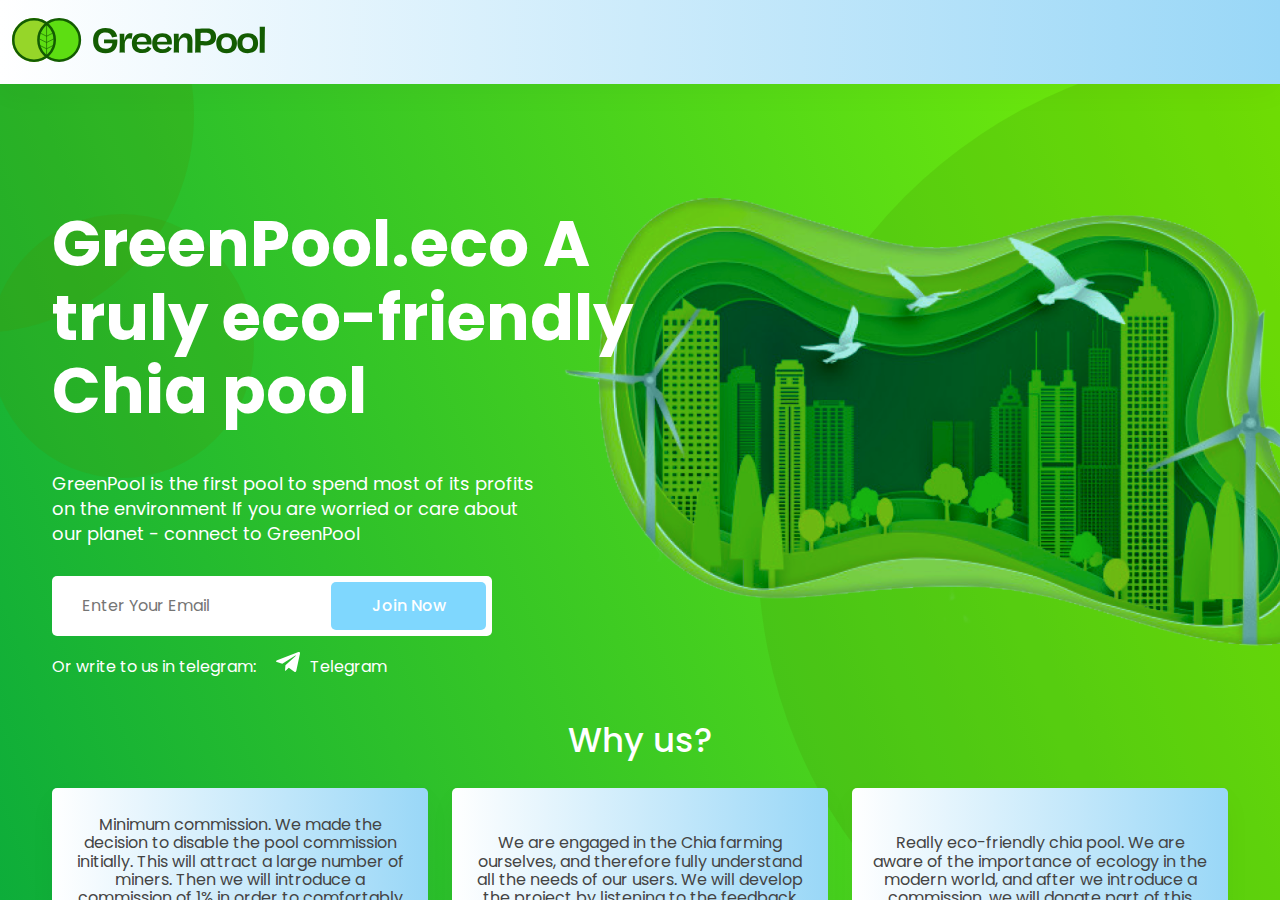
<file: nav/index.html>
<!DOCTYPE html><html><head><meta charSet="utf-8"/><meta http-equiv="x-ua-compatible" content="ie=edge"/><meta name="viewport" content="width=device-width, initial-scale=1, shrink-to-fit=no"/><style data-href="/styles.97cb5defef7846970fd1.css" data-identity="gatsby-global-css">@import url(https://fonts.googleapis.com/css2?family=Poppins:wght@300;400;500;600;700&display=swap);@import url(https://fonts.googleapis.com/css2?family=Montserrat&display=swap);header .container{align-items:center;display:flex;justify-content:space-between;max-width:1300px}header .logo{height:44px;width:253px}@media(max-width:767px){header .logo{height:20px;width:115px}}header .right{display:flex}header .right .btn-container{margin-left:60px}@media(max-width:767px){header .right .btn-container{margin-left:0}}header .right .btn-container>*+*{margin-left:10px}@media(max-width:767px){header .right .btn-container>*+*{margin-left:0}}
/*! normalize.css v8.0.1 | MIT License | github.com/necolas/normalize.css */html{-webkit-text-size-adjust:100%;line-height:1.15}main{display:block}h1{font-size:2em;margin:.67em 0}hr{box-sizing:content-box;height:0;overflow:visible}pre{font-family:monospace,monospace;font-size:1em}a{background-color:transparent}abbr[title]{border-bottom:none;text-decoration:underline;text-decoration:underline dotted}b,strong{font-weight:bolder}code,kbd,samp{font-family:monospace,monospace;font-size:1em}small{font-size:80%}sub,sup{font-size:75%;line-height:0;position:relative;vertical-align:baseline}sub{bottom:-.25em}sup{top:-.5em}img{border-style:none}button,input,optgroup,select,textarea{font-family:inherit;font-size:100%;line-height:1.15;margin:0}button,input{overflow:visible}button,select{text-transform:none}[type=button],[type=reset],[type=submit],button{-webkit-appearance:button}[type=button]::-moz-focus-inner,[type=reset]::-moz-focus-inner,[type=submit]::-moz-focus-inner,button::-moz-focus-inner{border-style:none;padding:0}[type=button]:-moz-focusring,[type=reset]:-moz-focusring,[type=submit]:-moz-focusring,button:-moz-focusring{outline:1px dotted ButtonText}fieldset{padding:.35em .75em .625em}legend{box-sizing:border-box;color:inherit;display:table;max-width:100%;padding:0;white-space:normal}progress{vertical-align:baseline}textarea{overflow:auto}[type=checkbox],[type=radio]{box-sizing:border-box;padding:0}[type=number]::-webkit-inner-spin-button,[type=number]::-webkit-outer-spin-button{height:auto}[type=search]{-webkit-appearance:textfield;outline-offset:-2px}[type=search]::-webkit-search-decoration{-webkit-appearance:none}::-webkit-file-upload-button{-webkit-appearance:button;font:inherit}details{display:block}summary{display:list-item}[hidden],template{display:none}html{-webkit-tap-highlight-color:rgba(0,0,0,0);box-sizing:border-box}*,:after,:before{box-sizing:inherit}body{border:0;margin:0;padding:0}:invalid{box-shadow:none}:-moz-submit-invalid,:-moz-ui-invalid{box-shadow:none}input[placeholder]:not([type=password]){text-overflow:ellipsis}input:not([type=password]):-moz-placeholder,input:not([type=password])::-moz-placeholder{text-overflow:ellipsis}input:not([type=password]):-ms-input-placeholder{text-overflow:ellipsis}:focus::-webkit-input-placeholder{color:transparent}:focus:-moz-placeholder,:focus::-moz-placeholder{color:transparent}:focus:-ms-input-placeholder{color:transparent}input[type=number]{-moz-appearance:textfield}input::-webkit-inner-spin-button,input::-webkit-outer-spin-button{-webkit-appearance:none;margin:0}input::-webkit-calendar-picker-indicator{display:none}input::-ms-clear,input::-ms-reveal{display:none}input[type=date]::-webkit-input-placeholder{visibility:hidden!important}a:active,a:focus,button::-moz-focus-inner,input[type=button]::-moz-focus-inner,input[type=file]>input[type=button]::-moz-focus-inner,input[type=reset]::-moz-focus-inner,input[type=submit]::-moz-focus-inner,select::-moz-focus-inner{border:0;outline:0}label{cursor:pointer;user-select:none}textarea{resize:none}address{font-style:normal}input:focus,textarea:focus{outline:none}img{height:auto;max-width:100%;width:auto\9}ul{list-style:none;margin:0;padding:0}.gmap img{max-width:none}a{color:inherit;cursor:pointer;outline:0;text-decoration:none}canvas{display:block;vertical-align:bottom}button,input{background:none;border:none;cursor:pointer;font:inherit;outline:0}button:focus{outline:none!important}input[type=number]::-webkit-inner-spin-button,input[type=number]::-webkit-outer-spin-button{appearance:none;margin:0}html:not([dir=rtl]) input{text-align:left}input:-webkit-autofill,input:-webkit-autofill:focus
input:-webkit-autofill,input:-webkit-autofill:hover,textarea:-webkit-autofill,textarea:-webkit-autofill:hover
textarea:-webkit-autofill:focus{-webkit-text-fill-color:#4f5f81;-webkit-box-shadow:inset 0 0 0 1000px #fff}

/*!
 * Bootstrap Grid v5.0.2 (https://getbootstrap.com/)
 * Copyright 2011-2021 The Bootstrap Authors
 * Copyright 2011-2021 Twitter, Inc.
 * Licensed under MIT (https://github.com/twbs/bootstrap/blob/main/LICENSE)
 */.container,.container-fluid,.container-lg,.container-md,.container-sm,.container-xl,.container-xxl{margin-left:auto;margin-right:auto;padding-left:var(--bs-gutter-x,.75rem);padding-right:var(--bs-gutter-x,.75rem);width:100%}@media(min-width:576px){.container,.container-sm{max-width:540px}}@media(min-width:768px){.container,.container-md,.container-sm{max-width:720px}}@media(min-width:992px){.container,.container-lg,.container-md,.container-sm{max-width:960px}}@media(min-width:1200px){.container,.container-lg,.container-md,.container-sm,.container-xl{max-width:1140px}}@media(min-width:1400px){.container,.container-lg,.container-md,.container-sm,.container-xl,.container-xxl{max-width:1320px}}.row{--bs-gutter-x:1.5rem;--bs-gutter-y:0;display:flex;flex-wrap:wrap;margin-left:calc(var(--bs-gutter-x)*-.5);margin-right:calc(var(--bs-gutter-x)*-.5);margin-top:calc(var(--bs-gutter-y)*-1)}.row>*{box-sizing:border-box;flex-shrink:0;margin-top:var(--bs-gutter-y);max-width:100%;padding-left:calc(var(--bs-gutter-x)*.5);padding-right:calc(var(--bs-gutter-x)*.5);width:100%}.col{flex:1 0}.row-cols-auto>*{flex:0 0 auto;width:auto}.row-cols-1>*{flex:0 0 auto;width:100%}.row-cols-2>*{flex:0 0 auto;width:50%}.row-cols-3>*{flex:0 0 auto;width:33.3333333333%}.row-cols-4>*{flex:0 0 auto;width:25%}.row-cols-5>*{flex:0 0 auto;width:20%}.row-cols-6>*{flex:0 0 auto;width:16.6666666667%}@media(min-width:576px){.col-sm{flex:1 0}.row-cols-sm-auto>*{flex:0 0 auto;width:auto}.row-cols-sm-1>*{flex:0 0 auto;width:100%}.row-cols-sm-2>*{flex:0 0 auto;width:50%}.row-cols-sm-3>*{flex:0 0 auto;width:33.3333333333%}.row-cols-sm-4>*{flex:0 0 auto;width:25%}.row-cols-sm-5>*{flex:0 0 auto;width:20%}.row-cols-sm-6>*{flex:0 0 auto;width:16.6666666667%}}@media(min-width:768px){.col-md{flex:1 0}.row-cols-md-auto>*{flex:0 0 auto;width:auto}.row-cols-md-1>*{flex:0 0 auto;width:100%}.row-cols-md-2>*{flex:0 0 auto;width:50%}.row-cols-md-3>*{flex:0 0 auto;width:33.3333333333%}.row-cols-md-4>*{flex:0 0 auto;width:25%}.row-cols-md-5>*{flex:0 0 auto;width:20%}.row-cols-md-6>*{flex:0 0 auto;width:16.6666666667%}}@media(min-width:992px){.col-lg{flex:1 0}.row-cols-lg-auto>*{flex:0 0 auto;width:auto}.row-cols-lg-1>*{flex:0 0 auto;width:100%}.row-cols-lg-2>*{flex:0 0 auto;width:50%}.row-cols-lg-3>*{flex:0 0 auto;width:33.3333333333%}.row-cols-lg-4>*{flex:0 0 auto;width:25%}.row-cols-lg-5>*{flex:0 0 auto;width:20%}.row-cols-lg-6>*{flex:0 0 auto;width:16.6666666667%}}@media(min-width:1200px){.col-xl{flex:1 0}.row-cols-xl-auto>*{flex:0 0 auto;width:auto}.row-cols-xl-1>*{flex:0 0 auto;width:100%}.row-cols-xl-2>*{flex:0 0 auto;width:50%}.row-cols-xl-3>*{flex:0 0 auto;width:33.3333333333%}.row-cols-xl-4>*{flex:0 0 auto;width:25%}.row-cols-xl-5>*{flex:0 0 auto;width:20%}.row-cols-xl-6>*{flex:0 0 auto;width:16.6666666667%}}@media(min-width:1400px){.col-xxl{flex:1 0}.row-cols-xxl-auto>*{flex:0 0 auto;width:auto}.row-cols-xxl-1>*{flex:0 0 auto;width:100%}.row-cols-xxl-2>*{flex:0 0 auto;width:50%}.row-cols-xxl-3>*{flex:0 0 auto;width:33.3333333333%}.row-cols-xxl-4>*{flex:0 0 auto;width:25%}.row-cols-xxl-5>*{flex:0 0 auto;width:20%}.row-cols-xxl-6>*{flex:0 0 auto;width:16.6666666667%}}.col-auto{flex:0 0 auto;width:auto}.col-1{flex:0 0 auto;width:8.33333333%}.col-2{flex:0 0 auto;width:16.66666667%}.col-3{flex:0 0 auto;width:25%}.col-4{flex:0 0 auto;width:33.33333333%}.col-5{flex:0 0 auto;width:41.66666667%}.col-6{flex:0 0 auto;width:50%}.col-7{flex:0 0 auto;width:58.33333333%}.col-8{flex:0 0 auto;width:66.66666667%}.col-9{flex:0 0 auto;width:75%}.col-10{flex:0 0 auto;width:83.33333333%}.col-11{flex:0 0 auto;width:91.66666667%}.col-12{flex:0 0 auto;width:100%}.offset-1{margin-left:8.33333333%}.offset-2{margin-left:16.66666667%}.offset-3{margin-left:25%}.offset-4{margin-left:33.33333333%}.offset-5{margin-left:41.66666667%}.offset-6{margin-left:50%}.offset-7{margin-left:58.33333333%}.offset-8{margin-left:66.66666667%}.offset-9{margin-left:75%}.offset-10{margin-left:83.33333333%}.offset-11{margin-left:91.66666667%}.g-0,.gx-0{--bs-gutter-x:0}.g-0,.gy-0{--bs-gutter-y:0}.g-1,.gx-1{--bs-gutter-x:0.25rem}.g-1,.gy-1{--bs-gutter-y:0.25rem}.g-2,.gx-2{--bs-gutter-x:0.5rem}.g-2,.gy-2{--bs-gutter-y:0.5rem}.g-3,.gx-3{--bs-gutter-x:1rem}.g-3,.gy-3{--bs-gutter-y:1rem}.g-4,.gx-4{--bs-gutter-x:1.5rem}.g-4,.gy-4{--bs-gutter-y:1.5rem}.g-5,.gx-5{--bs-gutter-x:3rem}.g-5,.gy-5{--bs-gutter-y:3rem}@media(min-width:576px){.col-sm-auto{flex:0 0 auto;width:auto}.col-sm-1{flex:0 0 auto;width:8.33333333%}.col-sm-2{flex:0 0 auto;width:16.66666667%}.col-sm-3{flex:0 0 auto;width:25%}.col-sm-4{flex:0 0 auto;width:33.33333333%}.col-sm-5{flex:0 0 auto;width:41.66666667%}.col-sm-6{flex:0 0 auto;width:50%}.col-sm-7{flex:0 0 auto;width:58.33333333%}.col-sm-8{flex:0 0 auto;width:66.66666667%}.col-sm-9{flex:0 0 auto;width:75%}.col-sm-10{flex:0 0 auto;width:83.33333333%}.col-sm-11{flex:0 0 auto;width:91.66666667%}.col-sm-12{flex:0 0 auto;width:100%}.offset-sm-0{margin-left:0}.offset-sm-1{margin-left:8.33333333%}.offset-sm-2{margin-left:16.66666667%}.offset-sm-3{margin-left:25%}.offset-sm-4{margin-left:33.33333333%}.offset-sm-5{margin-left:41.66666667%}.offset-sm-6{margin-left:50%}.offset-sm-7{margin-left:58.33333333%}.offset-sm-8{margin-left:66.66666667%}.offset-sm-9{margin-left:75%}.offset-sm-10{margin-left:83.33333333%}.offset-sm-11{margin-left:91.66666667%}.g-sm-0,.gx-sm-0{--bs-gutter-x:0}.g-sm-0,.gy-sm-0{--bs-gutter-y:0}.g-sm-1,.gx-sm-1{--bs-gutter-x:0.25rem}.g-sm-1,.gy-sm-1{--bs-gutter-y:0.25rem}.g-sm-2,.gx-sm-2{--bs-gutter-x:0.5rem}.g-sm-2,.gy-sm-2{--bs-gutter-y:0.5rem}.g-sm-3,.gx-sm-3{--bs-gutter-x:1rem}.g-sm-3,.gy-sm-3{--bs-gutter-y:1rem}.g-sm-4,.gx-sm-4{--bs-gutter-x:1.5rem}.g-sm-4,.gy-sm-4{--bs-gutter-y:1.5rem}.g-sm-5,.gx-sm-5{--bs-gutter-x:3rem}.g-sm-5,.gy-sm-5{--bs-gutter-y:3rem}}@media(min-width:768px){.col-md-auto{flex:0 0 auto;width:auto}.col-md-1{flex:0 0 auto;width:8.33333333%}.col-md-2{flex:0 0 auto;width:16.66666667%}.col-md-3{flex:0 0 auto;width:25%}.col-md-4{flex:0 0 auto;width:33.33333333%}.col-md-5{flex:0 0 auto;width:41.66666667%}.col-md-6{flex:0 0 auto;width:50%}.col-md-7{flex:0 0 auto;width:58.33333333%}.col-md-8{flex:0 0 auto;width:66.66666667%}.col-md-9{flex:0 0 auto;width:75%}.col-md-10{flex:0 0 auto;width:83.33333333%}.col-md-11{flex:0 0 auto;width:91.66666667%}.col-md-12{flex:0 0 auto;width:100%}.offset-md-0{margin-left:0}.offset-md-1{margin-left:8.33333333%}.offset-md-2{margin-left:16.66666667%}.offset-md-3{margin-left:25%}.offset-md-4{margin-left:33.33333333%}.offset-md-5{margin-left:41.66666667%}.offset-md-6{margin-left:50%}.offset-md-7{margin-left:58.33333333%}.offset-md-8{margin-left:66.66666667%}.offset-md-9{margin-left:75%}.offset-md-10{margin-left:83.33333333%}.offset-md-11{margin-left:91.66666667%}.g-md-0,.gx-md-0{--bs-gutter-x:0}.g-md-0,.gy-md-0{--bs-gutter-y:0}.g-md-1,.gx-md-1{--bs-gutter-x:0.25rem}.g-md-1,.gy-md-1{--bs-gutter-y:0.25rem}.g-md-2,.gx-md-2{--bs-gutter-x:0.5rem}.g-md-2,.gy-md-2{--bs-gutter-y:0.5rem}.g-md-3,.gx-md-3{--bs-gutter-x:1rem}.g-md-3,.gy-md-3{--bs-gutter-y:1rem}.g-md-4,.gx-md-4{--bs-gutter-x:1.5rem}.g-md-4,.gy-md-4{--bs-gutter-y:1.5rem}.g-md-5,.gx-md-5{--bs-gutter-x:3rem}.g-md-5,.gy-md-5{--bs-gutter-y:3rem}}@media(min-width:992px){.col-lg-auto{flex:0 0 auto;width:auto}.col-lg-1{flex:0 0 auto;width:8.33333333%}.col-lg-2{flex:0 0 auto;width:16.66666667%}.col-lg-3{flex:0 0 auto;width:25%}.col-lg-4{flex:0 0 auto;width:33.33333333%}.col-lg-5{flex:0 0 auto;width:41.66666667%}.col-lg-6{flex:0 0 auto;width:50%}.col-lg-7{flex:0 0 auto;width:58.33333333%}.col-lg-8{flex:0 0 auto;width:66.66666667%}.col-lg-9{flex:0 0 auto;width:75%}.col-lg-10{flex:0 0 auto;width:83.33333333%}.col-lg-11{flex:0 0 auto;width:91.66666667%}.col-lg-12{flex:0 0 auto;width:100%}.offset-lg-0{margin-left:0}.offset-lg-1{margin-left:8.33333333%}.offset-lg-2{margin-left:16.66666667%}.offset-lg-3{margin-left:25%}.offset-lg-4{margin-left:33.33333333%}.offset-lg-5{margin-left:41.66666667%}.offset-lg-6{margin-left:50%}.offset-lg-7{margin-left:58.33333333%}.offset-lg-8{margin-left:66.66666667%}.offset-lg-9{margin-left:75%}.offset-lg-10{margin-left:83.33333333%}.offset-lg-11{margin-left:91.66666667%}.g-lg-0,.gx-lg-0{--bs-gutter-x:0}.g-lg-0,.gy-lg-0{--bs-gutter-y:0}.g-lg-1,.gx-lg-1{--bs-gutter-x:0.25rem}.g-lg-1,.gy-lg-1{--bs-gutter-y:0.25rem}.g-lg-2,.gx-lg-2{--bs-gutter-x:0.5rem}.g-lg-2,.gy-lg-2{--bs-gutter-y:0.5rem}.g-lg-3,.gx-lg-3{--bs-gutter-x:1rem}.g-lg-3,.gy-lg-3{--bs-gutter-y:1rem}.g-lg-4,.gx-lg-4{--bs-gutter-x:1.5rem}.g-lg-4,.gy-lg-4{--bs-gutter-y:1.5rem}.g-lg-5,.gx-lg-5{--bs-gutter-x:3rem}.g-lg-5,.gy-lg-5{--bs-gutter-y:3rem}}@media(min-width:1200px){.col-xl-auto{flex:0 0 auto;width:auto}.col-xl-1{flex:0 0 auto;width:8.33333333%}.col-xl-2{flex:0 0 auto;width:16.66666667%}.col-xl-3{flex:0 0 auto;width:25%}.col-xl-4{flex:0 0 auto;width:33.33333333%}.col-xl-5{flex:0 0 auto;width:41.66666667%}.col-xl-6{flex:0 0 auto;width:50%}.col-xl-7{flex:0 0 auto;width:58.33333333%}.col-xl-8{flex:0 0 auto;width:66.66666667%}.col-xl-9{flex:0 0 auto;width:75%}.col-xl-10{flex:0 0 auto;width:83.33333333%}.col-xl-11{flex:0 0 auto;width:91.66666667%}.col-xl-12{flex:0 0 auto;width:100%}.offset-xl-0{margin-left:0}.offset-xl-1{margin-left:8.33333333%}.offset-xl-2{margin-left:16.66666667%}.offset-xl-3{margin-left:25%}.offset-xl-4{margin-left:33.33333333%}.offset-xl-5{margin-left:41.66666667%}.offset-xl-6{margin-left:50%}.offset-xl-7{margin-left:58.33333333%}.offset-xl-8{margin-left:66.66666667%}.offset-xl-9{margin-left:75%}.offset-xl-10{margin-left:83.33333333%}.offset-xl-11{margin-left:91.66666667%}.g-xl-0,.gx-xl-0{--bs-gutter-x:0}.g-xl-0,.gy-xl-0{--bs-gutter-y:0}.g-xl-1,.gx-xl-1{--bs-gutter-x:0.25rem}.g-xl-1,.gy-xl-1{--bs-gutter-y:0.25rem}.g-xl-2,.gx-xl-2{--bs-gutter-x:0.5rem}.g-xl-2,.gy-xl-2{--bs-gutter-y:0.5rem}.g-xl-3,.gx-xl-3{--bs-gutter-x:1rem}.g-xl-3,.gy-xl-3{--bs-gutter-y:1rem}.g-xl-4,.gx-xl-4{--bs-gutter-x:1.5rem}.g-xl-4,.gy-xl-4{--bs-gutter-y:1.5rem}.g-xl-5,.gx-xl-5{--bs-gutter-x:3rem}.g-xl-5,.gy-xl-5{--bs-gutter-y:3rem}}@media(min-width:1400px){.col-xxl-auto{flex:0 0 auto;width:auto}.col-xxl-1{flex:0 0 auto;width:8.33333333%}.col-xxl-2{flex:0 0 auto;width:16.66666667%}.col-xxl-3{flex:0 0 auto;width:25%}.col-xxl-4{flex:0 0 auto;width:33.33333333%}.col-xxl-5{flex:0 0 auto;width:41.66666667%}.col-xxl-6{flex:0 0 auto;width:50%}.col-xxl-7{flex:0 0 auto;width:58.33333333%}.col-xxl-8{flex:0 0 auto;width:66.66666667%}.col-xxl-9{flex:0 0 auto;width:75%}.col-xxl-10{flex:0 0 auto;width:83.33333333%}.col-xxl-11{flex:0 0 auto;width:91.66666667%}.col-xxl-12{flex:0 0 auto;width:100%}.offset-xxl-0{margin-left:0}.offset-xxl-1{margin-left:8.33333333%}.offset-xxl-2{margin-left:16.66666667%}.offset-xxl-3{margin-left:25%}.offset-xxl-4{margin-left:33.33333333%}.offset-xxl-5{margin-left:41.66666667%}.offset-xxl-6{margin-left:50%}.offset-xxl-7{margin-left:58.33333333%}.offset-xxl-8{margin-left:66.66666667%}.offset-xxl-9{margin-left:75%}.offset-xxl-10{margin-left:83.33333333%}.offset-xxl-11{margin-left:91.66666667%}.g-xxl-0,.gx-xxl-0{--bs-gutter-x:0}.g-xxl-0,.gy-xxl-0{--bs-gutter-y:0}.g-xxl-1,.gx-xxl-1{--bs-gutter-x:0.25rem}.g-xxl-1,.gy-xxl-1{--bs-gutter-y:0.25rem}.g-xxl-2,.gx-xxl-2{--bs-gutter-x:0.5rem}.g-xxl-2,.gy-xxl-2{--bs-gutter-y:0.5rem}.g-xxl-3,.gx-xxl-3{--bs-gutter-x:1rem}.g-xxl-3,.gy-xxl-3{--bs-gutter-y:1rem}.g-xxl-4,.gx-xxl-4{--bs-gutter-x:1.5rem}.g-xxl-4,.gy-xxl-4{--bs-gutter-y:1.5rem}.g-xxl-5,.gx-xxl-5{--bs-gutter-x:3rem}.g-xxl-5,.gy-xxl-5{--bs-gutter-y:3rem}}.d-inline{display:inline!important}.d-inline-block{display:inline-block!important}.d-block{display:block!important}.d-grid{display:grid!important}.d-table{display:table!important}.d-table-row{display:table-row!important}.d-table-cell{display:table-cell!important}.d-flex{display:flex!important}.d-inline-flex{display:inline-flex!important}.d-none{display:none!important}.flex-fill{flex:1 1 auto!important}.flex-row{flex-direction:row!important}.flex-column{flex-direction:column!important}.flex-row-reverse{flex-direction:row-reverse!important}.flex-column-reverse{flex-direction:column-reverse!important}.flex-grow-0{flex-grow:0!important}.flex-grow-1{flex-grow:1!important}.flex-shrink-0{flex-shrink:0!important}.flex-shrink-1{flex-shrink:1!important}.flex-wrap{flex-wrap:wrap!important}.flex-nowrap{flex-wrap:nowrap!important}.flex-wrap-reverse{flex-wrap:wrap-reverse!important}.justify-content-start{justify-content:flex-start!important}.justify-content-end{justify-content:flex-end!important}.justify-content-center{justify-content:center!important}.justify-content-between{justify-content:space-between!important}.justify-content-around{justify-content:space-around!important}.justify-content-evenly{justify-content:space-evenly!important}.align-items-start{align-items:flex-start!important}.align-items-end{align-items:flex-end!important}.align-items-center{align-items:center!important}.align-items-baseline{align-items:baseline!important}.align-items-stretch{align-items:stretch!important}.align-content-start{align-content:flex-start!important}.align-content-end{align-content:flex-end!important}.align-content-center{align-content:center!important}.align-content-between{align-content:space-between!important}.align-content-around{align-content:space-around!important}.align-content-stretch{align-content:stretch!important}.align-self-auto{align-self:auto!important}.align-self-start{align-self:flex-start!important}.align-self-end{align-self:flex-end!important}.align-self-center{align-self:center!important}.align-self-baseline{align-self:baseline!important}.align-self-stretch{align-self:stretch!important}.order-first{order:-1!important}.order-0{order:0!important}.order-1{order:1!important}.order-2{order:2!important}.order-3{order:3!important}.order-4{order:4!important}.order-5{order:5!important}.order-last{order:6!important}.m-0{margin:0!important}.m-1{margin:.25rem!important}.m-2{margin:.5rem!important}.m-3{margin:1rem!important}.m-4{margin:1.5rem!important}.m-5{margin:3rem!important}.m-auto{margin:auto!important}.mx-0{margin-left:0!important;margin-right:0!important}.mx-1{margin-left:.25rem!important;margin-right:.25rem!important}.mx-2{margin-left:.5rem!important;margin-right:.5rem!important}.mx-3{margin-left:1rem!important;margin-right:1rem!important}.mx-4{margin-left:1.5rem!important;margin-right:1.5rem!important}.mx-5{margin-left:3rem!important;margin-right:3rem!important}.mx-auto{margin-left:auto!important;margin-right:auto!important}.my-0{margin-bottom:0!important;margin-top:0!important}.my-1{margin-bottom:.25rem!important;margin-top:.25rem!important}.my-2{margin-bottom:.5rem!important;margin-top:.5rem!important}.my-3{margin-bottom:1rem!important;margin-top:1rem!important}.my-4{margin-bottom:1.5rem!important;margin-top:1.5rem!important}.my-5{margin-bottom:3rem!important;margin-top:3rem!important}.my-auto{margin-bottom:auto!important;margin-top:auto!important}.mt-0{margin-top:0!important}.mt-1{margin-top:.25rem!important}.mt-2{margin-top:.5rem!important}.mt-3{margin-top:1rem!important}.mt-4{margin-top:1.5rem!important}.mt-5{margin-top:3rem!important}.mt-auto{margin-top:auto!important}.me-0{margin-right:0!important}.me-1{margin-right:.25rem!important}.me-2{margin-right:.5rem!important}.me-3{margin-right:1rem!important}.me-4{margin-right:1.5rem!important}.me-5{margin-right:3rem!important}.me-auto{margin-right:auto!important}.mb-0{margin-bottom:0!important}.mb-1{margin-bottom:.25rem!important}.mb-2{margin-bottom:.5rem!important}.mb-3{margin-bottom:1rem!important}.mb-4{margin-bottom:1.5rem!important}.mb-5{margin-bottom:3rem!important}.mb-auto{margin-bottom:auto!important}.ms-0{margin-left:0!important}.ms-1{margin-left:.25rem!important}.ms-2{margin-left:.5rem!important}.ms-3{margin-left:1rem!important}.ms-4{margin-left:1.5rem!important}.ms-5{margin-left:3rem!important}.ms-auto{margin-left:auto!important}.p-0{padding:0!important}.p-1{padding:.25rem!important}.p-2{padding:.5rem!important}.p-3{padding:1rem!important}.p-4{padding:1.5rem!important}.p-5{padding:3rem!important}.px-0{padding-left:0!important;padding-right:0!important}.px-1{padding-left:.25rem!important;padding-right:.25rem!important}.px-2{padding-left:.5rem!important;padding-right:.5rem!important}.px-3{padding-left:1rem!important;padding-right:1rem!important}.px-4{padding-left:1.5rem!important;padding-right:1.5rem!important}.px-5{padding-left:3rem!important;padding-right:3rem!important}.py-0{padding-bottom:0!important;padding-top:0!important}.py-1{padding-bottom:.25rem!important;padding-top:.25rem!important}.py-2{padding-bottom:.5rem!important;padding-top:.5rem!important}.py-3{padding-bottom:1rem!important;padding-top:1rem!important}.py-4{padding-bottom:1.5rem!important;padding-top:1.5rem!important}.py-5{padding-bottom:3rem!important;padding-top:3rem!important}.pt-0{padding-top:0!important}.pt-1{padding-top:.25rem!important}.pt-2{padding-top:.5rem!important}.pt-3{padding-top:1rem!important}.pt-4{padding-top:1.5rem!important}.pt-5{padding-top:3rem!important}.pe-0{padding-right:0!important}.pe-1{padding-right:.25rem!important}.pe-2{padding-right:.5rem!important}.pe-3{padding-right:1rem!important}.pe-4{padding-right:1.5rem!important}.pe-5{padding-right:3rem!important}.pb-0{padding-bottom:0!important}.pb-1{padding-bottom:.25rem!important}.pb-2{padding-bottom:.5rem!important}.pb-3{padding-bottom:1rem!important}.pb-4{padding-bottom:1.5rem!important}.pb-5{padding-bottom:3rem!important}.ps-0{padding-left:0!important}.ps-1{padding-left:.25rem!important}.ps-2{padding-left:.5rem!important}.ps-3{padding-left:1rem!important}.ps-4{padding-left:1.5rem!important}.ps-5{padding-left:3rem!important}@media(min-width:576px){.d-sm-inline{display:inline!important}.d-sm-inline-block{display:inline-block!important}.d-sm-block{display:block!important}.d-sm-grid{display:grid!important}.d-sm-table{display:table!important}.d-sm-table-row{display:table-row!important}.d-sm-table-cell{display:table-cell!important}.d-sm-flex{display:flex!important}.d-sm-inline-flex{display:inline-flex!important}.d-sm-none{display:none!important}.flex-sm-fill{flex:1 1 auto!important}.flex-sm-row{flex-direction:row!important}.flex-sm-column{flex-direction:column!important}.flex-sm-row-reverse{flex-direction:row-reverse!important}.flex-sm-column-reverse{flex-direction:column-reverse!important}.flex-sm-grow-0{flex-grow:0!important}.flex-sm-grow-1{flex-grow:1!important}.flex-sm-shrink-0{flex-shrink:0!important}.flex-sm-shrink-1{flex-shrink:1!important}.flex-sm-wrap{flex-wrap:wrap!important}.flex-sm-nowrap{flex-wrap:nowrap!important}.flex-sm-wrap-reverse{flex-wrap:wrap-reverse!important}.justify-content-sm-start{justify-content:flex-start!important}.justify-content-sm-end{justify-content:flex-end!important}.justify-content-sm-center{justify-content:center!important}.justify-content-sm-between{justify-content:space-between!important}.justify-content-sm-around{justify-content:space-around!important}.justify-content-sm-evenly{justify-content:space-evenly!important}.align-items-sm-start{align-items:flex-start!important}.align-items-sm-end{align-items:flex-end!important}.align-items-sm-center{align-items:center!important}.align-items-sm-baseline{align-items:baseline!important}.align-items-sm-stretch{align-items:stretch!important}.align-content-sm-start{align-content:flex-start!important}.align-content-sm-end{align-content:flex-end!important}.align-content-sm-center{align-content:center!important}.align-content-sm-between{align-content:space-between!important}.align-content-sm-around{align-content:space-around!important}.align-content-sm-stretch{align-content:stretch!important}.align-self-sm-auto{align-self:auto!important}.align-self-sm-start{align-self:flex-start!important}.align-self-sm-end{align-self:flex-end!important}.align-self-sm-center{align-self:center!important}.align-self-sm-baseline{align-self:baseline!important}.align-self-sm-stretch{align-self:stretch!important}.order-sm-first{order:-1!important}.order-sm-0{order:0!important}.order-sm-1{order:1!important}.order-sm-2{order:2!important}.order-sm-3{order:3!important}.order-sm-4{order:4!important}.order-sm-5{order:5!important}.order-sm-last{order:6!important}.m-sm-0{margin:0!important}.m-sm-1{margin:.25rem!important}.m-sm-2{margin:.5rem!important}.m-sm-3{margin:1rem!important}.m-sm-4{margin:1.5rem!important}.m-sm-5{margin:3rem!important}.m-sm-auto{margin:auto!important}.mx-sm-0{margin-left:0!important;margin-right:0!important}.mx-sm-1{margin-left:.25rem!important;margin-right:.25rem!important}.mx-sm-2{margin-left:.5rem!important;margin-right:.5rem!important}.mx-sm-3{margin-left:1rem!important;margin-right:1rem!important}.mx-sm-4{margin-left:1.5rem!important;margin-right:1.5rem!important}.mx-sm-5{margin-left:3rem!important;margin-right:3rem!important}.mx-sm-auto{margin-left:auto!important;margin-right:auto!important}.my-sm-0{margin-bottom:0!important;margin-top:0!important}.my-sm-1{margin-bottom:.25rem!important;margin-top:.25rem!important}.my-sm-2{margin-bottom:.5rem!important;margin-top:.5rem!important}.my-sm-3{margin-bottom:1rem!important;margin-top:1rem!important}.my-sm-4{margin-bottom:1.5rem!important;margin-top:1.5rem!important}.my-sm-5{margin-bottom:3rem!important;margin-top:3rem!important}.my-sm-auto{margin-bottom:auto!important;margin-top:auto!important}.mt-sm-0{margin-top:0!important}.mt-sm-1{margin-top:.25rem!important}.mt-sm-2{margin-top:.5rem!important}.mt-sm-3{margin-top:1rem!important}.mt-sm-4{margin-top:1.5rem!important}.mt-sm-5{margin-top:3rem!important}.mt-sm-auto{margin-top:auto!important}.me-sm-0{margin-right:0!important}.me-sm-1{margin-right:.25rem!important}.me-sm-2{margin-right:.5rem!important}.me-sm-3{margin-right:1rem!important}.me-sm-4{margin-right:1.5rem!important}.me-sm-5{margin-right:3rem!important}.me-sm-auto{margin-right:auto!important}.mb-sm-0{margin-bottom:0!important}.mb-sm-1{margin-bottom:.25rem!important}.mb-sm-2{margin-bottom:.5rem!important}.mb-sm-3{margin-bottom:1rem!important}.mb-sm-4{margin-bottom:1.5rem!important}.mb-sm-5{margin-bottom:3rem!important}.mb-sm-auto{margin-bottom:auto!important}.ms-sm-0{margin-left:0!important}.ms-sm-1{margin-left:.25rem!important}.ms-sm-2{margin-left:.5rem!important}.ms-sm-3{margin-left:1rem!important}.ms-sm-4{margin-left:1.5rem!important}.ms-sm-5{margin-left:3rem!important}.ms-sm-auto{margin-left:auto!important}.p-sm-0{padding:0!important}.p-sm-1{padding:.25rem!important}.p-sm-2{padding:.5rem!important}.p-sm-3{padding:1rem!important}.p-sm-4{padding:1.5rem!important}.p-sm-5{padding:3rem!important}.px-sm-0{padding-left:0!important;padding-right:0!important}.px-sm-1{padding-left:.25rem!important;padding-right:.25rem!important}.px-sm-2{padding-left:.5rem!important;padding-right:.5rem!important}.px-sm-3{padding-left:1rem!important;padding-right:1rem!important}.px-sm-4{padding-left:1.5rem!important;padding-right:1.5rem!important}.px-sm-5{padding-left:3rem!important;padding-right:3rem!important}.py-sm-0{padding-bottom:0!important;padding-top:0!important}.py-sm-1{padding-bottom:.25rem!important;padding-top:.25rem!important}.py-sm-2{padding-bottom:.5rem!important;padding-top:.5rem!important}.py-sm-3{padding-bottom:1rem!important;padding-top:1rem!important}.py-sm-4{padding-bottom:1.5rem!important;padding-top:1.5rem!important}.py-sm-5{padding-bottom:3rem!important;padding-top:3rem!important}.pt-sm-0{padding-top:0!important}.pt-sm-1{padding-top:.25rem!important}.pt-sm-2{padding-top:.5rem!important}.pt-sm-3{padding-top:1rem!important}.pt-sm-4{padding-top:1.5rem!important}.pt-sm-5{padding-top:3rem!important}.pe-sm-0{padding-right:0!important}.pe-sm-1{padding-right:.25rem!important}.pe-sm-2{padding-right:.5rem!important}.pe-sm-3{padding-right:1rem!important}.pe-sm-4{padding-right:1.5rem!important}.pe-sm-5{padding-right:3rem!important}.pb-sm-0{padding-bottom:0!important}.pb-sm-1{padding-bottom:.25rem!important}.pb-sm-2{padding-bottom:.5rem!important}.pb-sm-3{padding-bottom:1rem!important}.pb-sm-4{padding-bottom:1.5rem!important}.pb-sm-5{padding-bottom:3rem!important}.ps-sm-0{padding-left:0!important}.ps-sm-1{padding-left:.25rem!important}.ps-sm-2{padding-left:.5rem!important}.ps-sm-3{padding-left:1rem!important}.ps-sm-4{padding-left:1.5rem!important}.ps-sm-5{padding-left:3rem!important}}@media(min-width:768px){.d-md-inline{display:inline!important}.d-md-inline-block{display:inline-block!important}.d-md-block{display:block!important}.d-md-grid{display:grid!important}.d-md-table{display:table!important}.d-md-table-row{display:table-row!important}.d-md-table-cell{display:table-cell!important}.d-md-flex{display:flex!important}.d-md-inline-flex{display:inline-flex!important}.d-md-none{display:none!important}.flex-md-fill{flex:1 1 auto!important}.flex-md-row{flex-direction:row!important}.flex-md-column{flex-direction:column!important}.flex-md-row-reverse{flex-direction:row-reverse!important}.flex-md-column-reverse{flex-direction:column-reverse!important}.flex-md-grow-0{flex-grow:0!important}.flex-md-grow-1{flex-grow:1!important}.flex-md-shrink-0{flex-shrink:0!important}.flex-md-shrink-1{flex-shrink:1!important}.flex-md-wrap{flex-wrap:wrap!important}.flex-md-nowrap{flex-wrap:nowrap!important}.flex-md-wrap-reverse{flex-wrap:wrap-reverse!important}.justify-content-md-start{justify-content:flex-start!important}.justify-content-md-end{justify-content:flex-end!important}.justify-content-md-center{justify-content:center!important}.justify-content-md-between{justify-content:space-between!important}.justify-content-md-around{justify-content:space-around!important}.justify-content-md-evenly{justify-content:space-evenly!important}.align-items-md-start{align-items:flex-start!important}.align-items-md-end{align-items:flex-end!important}.align-items-md-center{align-items:center!important}.align-items-md-baseline{align-items:baseline!important}.align-items-md-stretch{align-items:stretch!important}.align-content-md-start{align-content:flex-start!important}.align-content-md-end{align-content:flex-end!important}.align-content-md-center{align-content:center!important}.align-content-md-between{align-content:space-between!important}.align-content-md-around{align-content:space-around!important}.align-content-md-stretch{align-content:stretch!important}.align-self-md-auto{align-self:auto!important}.align-self-md-start{align-self:flex-start!important}.align-self-md-end{align-self:flex-end!important}.align-self-md-center{align-self:center!important}.align-self-md-baseline{align-self:baseline!important}.align-self-md-stretch{align-self:stretch!important}.order-md-first{order:-1!important}.order-md-0{order:0!important}.order-md-1{order:1!important}.order-md-2{order:2!important}.order-md-3{order:3!important}.order-md-4{order:4!important}.order-md-5{order:5!important}.order-md-last{order:6!important}.m-md-0{margin:0!important}.m-md-1{margin:.25rem!important}.m-md-2{margin:.5rem!important}.m-md-3{margin:1rem!important}.m-md-4{margin:1.5rem!important}.m-md-5{margin:3rem!important}.m-md-auto{margin:auto!important}.mx-md-0{margin-left:0!important;margin-right:0!important}.mx-md-1{margin-left:.25rem!important;margin-right:.25rem!important}.mx-md-2{margin-left:.5rem!important;margin-right:.5rem!important}.mx-md-3{margin-left:1rem!important;margin-right:1rem!important}.mx-md-4{margin-left:1.5rem!important;margin-right:1.5rem!important}.mx-md-5{margin-left:3rem!important;margin-right:3rem!important}.mx-md-auto{margin-left:auto!important;margin-right:auto!important}.my-md-0{margin-bottom:0!important;margin-top:0!important}.my-md-1{margin-bottom:.25rem!important;margin-top:.25rem!important}.my-md-2{margin-bottom:.5rem!important;margin-top:.5rem!important}.my-md-3{margin-bottom:1rem!important;margin-top:1rem!important}.my-md-4{margin-bottom:1.5rem!important;margin-top:1.5rem!important}.my-md-5{margin-bottom:3rem!important;margin-top:3rem!important}.my-md-auto{margin-bottom:auto!important;margin-top:auto!important}.mt-md-0{margin-top:0!important}.mt-md-1{margin-top:.25rem!important}.mt-md-2{margin-top:.5rem!important}.mt-md-3{margin-top:1rem!important}.mt-md-4{margin-top:1.5rem!important}.mt-md-5{margin-top:3rem!important}.mt-md-auto{margin-top:auto!important}.me-md-0{margin-right:0!important}.me-md-1{margin-right:.25rem!important}.me-md-2{margin-right:.5rem!important}.me-md-3{margin-right:1rem!important}.me-md-4{margin-right:1.5rem!important}.me-md-5{margin-right:3rem!important}.me-md-auto{margin-right:auto!important}.mb-md-0{margin-bottom:0!important}.mb-md-1{margin-bottom:.25rem!important}.mb-md-2{margin-bottom:.5rem!important}.mb-md-3{margin-bottom:1rem!important}.mb-md-4{margin-bottom:1.5rem!important}.mb-md-5{margin-bottom:3rem!important}.mb-md-auto{margin-bottom:auto!important}.ms-md-0{margin-left:0!important}.ms-md-1{margin-left:.25rem!important}.ms-md-2{margin-left:.5rem!important}.ms-md-3{margin-left:1rem!important}.ms-md-4{margin-left:1.5rem!important}.ms-md-5{margin-left:3rem!important}.ms-md-auto{margin-left:auto!important}.p-md-0{padding:0!important}.p-md-1{padding:.25rem!important}.p-md-2{padding:.5rem!important}.p-md-3{padding:1rem!important}.p-md-4{padding:1.5rem!important}.p-md-5{padding:3rem!important}.px-md-0{padding-left:0!important;padding-right:0!important}.px-md-1{padding-left:.25rem!important;padding-right:.25rem!important}.px-md-2{padding-left:.5rem!important;padding-right:.5rem!important}.px-md-3{padding-left:1rem!important;padding-right:1rem!important}.px-md-4{padding-left:1.5rem!important;padding-right:1.5rem!important}.px-md-5{padding-left:3rem!important;padding-right:3rem!important}.py-md-0{padding-bottom:0!important;padding-top:0!important}.py-md-1{padding-bottom:.25rem!important;padding-top:.25rem!important}.py-md-2{padding-bottom:.5rem!important;padding-top:.5rem!important}.py-md-3{padding-bottom:1rem!important;padding-top:1rem!important}.py-md-4{padding-bottom:1.5rem!important;padding-top:1.5rem!important}.py-md-5{padding-bottom:3rem!important;padding-top:3rem!important}.pt-md-0{padding-top:0!important}.pt-md-1{padding-top:.25rem!important}.pt-md-2{padding-top:.5rem!important}.pt-md-3{padding-top:1rem!important}.pt-md-4{padding-top:1.5rem!important}.pt-md-5{padding-top:3rem!important}.pe-md-0{padding-right:0!important}.pe-md-1{padding-right:.25rem!important}.pe-md-2{padding-right:.5rem!important}.pe-md-3{padding-right:1rem!important}.pe-md-4{padding-right:1.5rem!important}.pe-md-5{padding-right:3rem!important}.pb-md-0{padding-bottom:0!important}.pb-md-1{padding-bottom:.25rem!important}.pb-md-2{padding-bottom:.5rem!important}.pb-md-3{padding-bottom:1rem!important}.pb-md-4{padding-bottom:1.5rem!important}.pb-md-5{padding-bottom:3rem!important}.ps-md-0{padding-left:0!important}.ps-md-1{padding-left:.25rem!important}.ps-md-2{padding-left:.5rem!important}.ps-md-3{padding-left:1rem!important}.ps-md-4{padding-left:1.5rem!important}.ps-md-5{padding-left:3rem!important}}@media(min-width:992px){.d-lg-inline{display:inline!important}.d-lg-inline-block{display:inline-block!important}.d-lg-block{display:block!important}.d-lg-grid{display:grid!important}.d-lg-table{display:table!important}.d-lg-table-row{display:table-row!important}.d-lg-table-cell{display:table-cell!important}.d-lg-flex{display:flex!important}.d-lg-inline-flex{display:inline-flex!important}.d-lg-none{display:none!important}.flex-lg-fill{flex:1 1 auto!important}.flex-lg-row{flex-direction:row!important}.flex-lg-column{flex-direction:column!important}.flex-lg-row-reverse{flex-direction:row-reverse!important}.flex-lg-column-reverse{flex-direction:column-reverse!important}.flex-lg-grow-0{flex-grow:0!important}.flex-lg-grow-1{flex-grow:1!important}.flex-lg-shrink-0{flex-shrink:0!important}.flex-lg-shrink-1{flex-shrink:1!important}.flex-lg-wrap{flex-wrap:wrap!important}.flex-lg-nowrap{flex-wrap:nowrap!important}.flex-lg-wrap-reverse{flex-wrap:wrap-reverse!important}.justify-content-lg-start{justify-content:flex-start!important}.justify-content-lg-end{justify-content:flex-end!important}.justify-content-lg-center{justify-content:center!important}.justify-content-lg-between{justify-content:space-between!important}.justify-content-lg-around{justify-content:space-around!important}.justify-content-lg-evenly{justify-content:space-evenly!important}.align-items-lg-start{align-items:flex-start!important}.align-items-lg-end{align-items:flex-end!important}.align-items-lg-center{align-items:center!important}.align-items-lg-baseline{align-items:baseline!important}.align-items-lg-stretch{align-items:stretch!important}.align-content-lg-start{align-content:flex-start!important}.align-content-lg-end{align-content:flex-end!important}.align-content-lg-center{align-content:center!important}.align-content-lg-between{align-content:space-between!important}.align-content-lg-around{align-content:space-around!important}.align-content-lg-stretch{align-content:stretch!important}.align-self-lg-auto{align-self:auto!important}.align-self-lg-start{align-self:flex-start!important}.align-self-lg-end{align-self:flex-end!important}.align-self-lg-center{align-self:center!important}.align-self-lg-baseline{align-self:baseline!important}.align-self-lg-stretch{align-self:stretch!important}.order-lg-first{order:-1!important}.order-lg-0{order:0!important}.order-lg-1{order:1!important}.order-lg-2{order:2!important}.order-lg-3{order:3!important}.order-lg-4{order:4!important}.order-lg-5{order:5!important}.order-lg-last{order:6!important}.m-lg-0{margin:0!important}.m-lg-1{margin:.25rem!important}.m-lg-2{margin:.5rem!important}.m-lg-3{margin:1rem!important}.m-lg-4{margin:1.5rem!important}.m-lg-5{margin:3rem!important}.m-lg-auto{margin:auto!important}.mx-lg-0{margin-left:0!important;margin-right:0!important}.mx-lg-1{margin-left:.25rem!important;margin-right:.25rem!important}.mx-lg-2{margin-left:.5rem!important;margin-right:.5rem!important}.mx-lg-3{margin-left:1rem!important;margin-right:1rem!important}.mx-lg-4{margin-left:1.5rem!important;margin-right:1.5rem!important}.mx-lg-5{margin-left:3rem!important;margin-right:3rem!important}.mx-lg-auto{margin-left:auto!important;margin-right:auto!important}.my-lg-0{margin-bottom:0!important;margin-top:0!important}.my-lg-1{margin-bottom:.25rem!important;margin-top:.25rem!important}.my-lg-2{margin-bottom:.5rem!important;margin-top:.5rem!important}.my-lg-3{margin-bottom:1rem!important;margin-top:1rem!important}.my-lg-4{margin-bottom:1.5rem!important;margin-top:1.5rem!important}.my-lg-5{margin-bottom:3rem!important;margin-top:3rem!important}.my-lg-auto{margin-bottom:auto!important;margin-top:auto!important}.mt-lg-0{margin-top:0!important}.mt-lg-1{margin-top:.25rem!important}.mt-lg-2{margin-top:.5rem!important}.mt-lg-3{margin-top:1rem!important}.mt-lg-4{margin-top:1.5rem!important}.mt-lg-5{margin-top:3rem!important}.mt-lg-auto{margin-top:auto!important}.me-lg-0{margin-right:0!important}.me-lg-1{margin-right:.25rem!important}.me-lg-2{margin-right:.5rem!important}.me-lg-3{margin-right:1rem!important}.me-lg-4{margin-right:1.5rem!important}.me-lg-5{margin-right:3rem!important}.me-lg-auto{margin-right:auto!important}.mb-lg-0{margin-bottom:0!important}.mb-lg-1{margin-bottom:.25rem!important}.mb-lg-2{margin-bottom:.5rem!important}.mb-lg-3{margin-bottom:1rem!important}.mb-lg-4{margin-bottom:1.5rem!important}.mb-lg-5{margin-bottom:3rem!important}.mb-lg-auto{margin-bottom:auto!important}.ms-lg-0{margin-left:0!important}.ms-lg-1{margin-left:.25rem!important}.ms-lg-2{margin-left:.5rem!important}.ms-lg-3{margin-left:1rem!important}.ms-lg-4{margin-left:1.5rem!important}.ms-lg-5{margin-left:3rem!important}.ms-lg-auto{margin-left:auto!important}.p-lg-0{padding:0!important}.p-lg-1{padding:.25rem!important}.p-lg-2{padding:.5rem!important}.p-lg-3{padding:1rem!important}.p-lg-4{padding:1.5rem!important}.p-lg-5{padding:3rem!important}.px-lg-0{padding-left:0!important;padding-right:0!important}.px-lg-1{padding-left:.25rem!important;padding-right:.25rem!important}.px-lg-2{padding-left:.5rem!important;padding-right:.5rem!important}.px-lg-3{padding-left:1rem!important;padding-right:1rem!important}.px-lg-4{padding-left:1.5rem!important;padding-right:1.5rem!important}.px-lg-5{padding-left:3rem!important;padding-right:3rem!important}.py-lg-0{padding-bottom:0!important;padding-top:0!important}.py-lg-1{padding-bottom:.25rem!important;padding-top:.25rem!important}.py-lg-2{padding-bottom:.5rem!important;padding-top:.5rem!important}.py-lg-3{padding-bottom:1rem!important;padding-top:1rem!important}.py-lg-4{padding-bottom:1.5rem!important;padding-top:1.5rem!important}.py-lg-5{padding-bottom:3rem!important;padding-top:3rem!important}.pt-lg-0{padding-top:0!important}.pt-lg-1{padding-top:.25rem!important}.pt-lg-2{padding-top:.5rem!important}.pt-lg-3{padding-top:1rem!important}.pt-lg-4{padding-top:1.5rem!important}.pt-lg-5{padding-top:3rem!important}.pe-lg-0{padding-right:0!important}.pe-lg-1{padding-right:.25rem!important}.pe-lg-2{padding-right:.5rem!important}.pe-lg-3{padding-right:1rem!important}.pe-lg-4{padding-right:1.5rem!important}.pe-lg-5{padding-right:3rem!important}.pb-lg-0{padding-bottom:0!important}.pb-lg-1{padding-bottom:.25rem!important}.pb-lg-2{padding-bottom:.5rem!important}.pb-lg-3{padding-bottom:1rem!important}.pb-lg-4{padding-bottom:1.5rem!important}.pb-lg-5{padding-bottom:3rem!important}.ps-lg-0{padding-left:0!important}.ps-lg-1{padding-left:.25rem!important}.ps-lg-2{padding-left:.5rem!important}.ps-lg-3{padding-left:1rem!important}.ps-lg-4{padding-left:1.5rem!important}.ps-lg-5{padding-left:3rem!important}}@media(min-width:1200px){.d-xl-inline{display:inline!important}.d-xl-inline-block{display:inline-block!important}.d-xl-block{display:block!important}.d-xl-grid{display:grid!important}.d-xl-table{display:table!important}.d-xl-table-row{display:table-row!important}.d-xl-table-cell{display:table-cell!important}.d-xl-flex{display:flex!important}.d-xl-inline-flex{display:inline-flex!important}.d-xl-none{display:none!important}.flex-xl-fill{flex:1 1 auto!important}.flex-xl-row{flex-direction:row!important}.flex-xl-column{flex-direction:column!important}.flex-xl-row-reverse{flex-direction:row-reverse!important}.flex-xl-column-reverse{flex-direction:column-reverse!important}.flex-xl-grow-0{flex-grow:0!important}.flex-xl-grow-1{flex-grow:1!important}.flex-xl-shrink-0{flex-shrink:0!important}.flex-xl-shrink-1{flex-shrink:1!important}.flex-xl-wrap{flex-wrap:wrap!important}.flex-xl-nowrap{flex-wrap:nowrap!important}.flex-xl-wrap-reverse{flex-wrap:wrap-reverse!important}.justify-content-xl-start{justify-content:flex-start!important}.justify-content-xl-end{justify-content:flex-end!important}.justify-content-xl-center{justify-content:center!important}.justify-content-xl-between{justify-content:space-between!important}.justify-content-xl-around{justify-content:space-around!important}.justify-content-xl-evenly{justify-content:space-evenly!important}.align-items-xl-start{align-items:flex-start!important}.align-items-xl-end{align-items:flex-end!important}.align-items-xl-center{align-items:center!important}.align-items-xl-baseline{align-items:baseline!important}.align-items-xl-stretch{align-items:stretch!important}.align-content-xl-start{align-content:flex-start!important}.align-content-xl-end{align-content:flex-end!important}.align-content-xl-center{align-content:center!important}.align-content-xl-between{align-content:space-between!important}.align-content-xl-around{align-content:space-around!important}.align-content-xl-stretch{align-content:stretch!important}.align-self-xl-auto{align-self:auto!important}.align-self-xl-start{align-self:flex-start!important}.align-self-xl-end{align-self:flex-end!important}.align-self-xl-center{align-self:center!important}.align-self-xl-baseline{align-self:baseline!important}.align-self-xl-stretch{align-self:stretch!important}.order-xl-first{order:-1!important}.order-xl-0{order:0!important}.order-xl-1{order:1!important}.order-xl-2{order:2!important}.order-xl-3{order:3!important}.order-xl-4{order:4!important}.order-xl-5{order:5!important}.order-xl-last{order:6!important}.m-xl-0{margin:0!important}.m-xl-1{margin:.25rem!important}.m-xl-2{margin:.5rem!important}.m-xl-3{margin:1rem!important}.m-xl-4{margin:1.5rem!important}.m-xl-5{margin:3rem!important}.m-xl-auto{margin:auto!important}.mx-xl-0{margin-left:0!important;margin-right:0!important}.mx-xl-1{margin-left:.25rem!important;margin-right:.25rem!important}.mx-xl-2{margin-left:.5rem!important;margin-right:.5rem!important}.mx-xl-3{margin-left:1rem!important;margin-right:1rem!important}.mx-xl-4{margin-left:1.5rem!important;margin-right:1.5rem!important}.mx-xl-5{margin-left:3rem!important;margin-right:3rem!important}.mx-xl-auto{margin-left:auto!important;margin-right:auto!important}.my-xl-0{margin-bottom:0!important;margin-top:0!important}.my-xl-1{margin-bottom:.25rem!important;margin-top:.25rem!important}.my-xl-2{margin-bottom:.5rem!important;margin-top:.5rem!important}.my-xl-3{margin-bottom:1rem!important;margin-top:1rem!important}.my-xl-4{margin-bottom:1.5rem!important;margin-top:1.5rem!important}.my-xl-5{margin-bottom:3rem!important;margin-top:3rem!important}.my-xl-auto{margin-bottom:auto!important;margin-top:auto!important}.mt-xl-0{margin-top:0!important}.mt-xl-1{margin-top:.25rem!important}.mt-xl-2{margin-top:.5rem!important}.mt-xl-3{margin-top:1rem!important}.mt-xl-4{margin-top:1.5rem!important}.mt-xl-5{margin-top:3rem!important}.mt-xl-auto{margin-top:auto!important}.me-xl-0{margin-right:0!important}.me-xl-1{margin-right:.25rem!important}.me-xl-2{margin-right:.5rem!important}.me-xl-3{margin-right:1rem!important}.me-xl-4{margin-right:1.5rem!important}.me-xl-5{margin-right:3rem!important}.me-xl-auto{margin-right:auto!important}.mb-xl-0{margin-bottom:0!important}.mb-xl-1{margin-bottom:.25rem!important}.mb-xl-2{margin-bottom:.5rem!important}.mb-xl-3{margin-bottom:1rem!important}.mb-xl-4{margin-bottom:1.5rem!important}.mb-xl-5{margin-bottom:3rem!important}.mb-xl-auto{margin-bottom:auto!important}.ms-xl-0{margin-left:0!important}.ms-xl-1{margin-left:.25rem!important}.ms-xl-2{margin-left:.5rem!important}.ms-xl-3{margin-left:1rem!important}.ms-xl-4{margin-left:1.5rem!important}.ms-xl-5{margin-left:3rem!important}.ms-xl-auto{margin-left:auto!important}.p-xl-0{padding:0!important}.p-xl-1{padding:.25rem!important}.p-xl-2{padding:.5rem!important}.p-xl-3{padding:1rem!important}.p-xl-4{padding:1.5rem!important}.p-xl-5{padding:3rem!important}.px-xl-0{padding-left:0!important;padding-right:0!important}.px-xl-1{padding-left:.25rem!important;padding-right:.25rem!important}.px-xl-2{padding-left:.5rem!important;padding-right:.5rem!important}.px-xl-3{padding-left:1rem!important;padding-right:1rem!important}.px-xl-4{padding-left:1.5rem!important;padding-right:1.5rem!important}.px-xl-5{padding-left:3rem!important;padding-right:3rem!important}.py-xl-0{padding-bottom:0!important;padding-top:0!important}.py-xl-1{padding-bottom:.25rem!important;padding-top:.25rem!important}.py-xl-2{padding-bottom:.5rem!important;padding-top:.5rem!important}.py-xl-3{padding-bottom:1rem!important;padding-top:1rem!important}.py-xl-4{padding-bottom:1.5rem!important;padding-top:1.5rem!important}.py-xl-5{padding-bottom:3rem!important;padding-top:3rem!important}.pt-xl-0{padding-top:0!important}.pt-xl-1{padding-top:.25rem!important}.pt-xl-2{padding-top:.5rem!important}.pt-xl-3{padding-top:1rem!important}.pt-xl-4{padding-top:1.5rem!important}.pt-xl-5{padding-top:3rem!important}.pe-xl-0{padding-right:0!important}.pe-xl-1{padding-right:.25rem!important}.pe-xl-2{padding-right:.5rem!important}.pe-xl-3{padding-right:1rem!important}.pe-xl-4{padding-right:1.5rem!important}.pe-xl-5{padding-right:3rem!important}.pb-xl-0{padding-bottom:0!important}.pb-xl-1{padding-bottom:.25rem!important}.pb-xl-2{padding-bottom:.5rem!important}.pb-xl-3{padding-bottom:1rem!important}.pb-xl-4{padding-bottom:1.5rem!important}.pb-xl-5{padding-bottom:3rem!important}.ps-xl-0{padding-left:0!important}.ps-xl-1{padding-left:.25rem!important}.ps-xl-2{padding-left:.5rem!important}.ps-xl-3{padding-left:1rem!important}.ps-xl-4{padding-left:1.5rem!important}.ps-xl-5{padding-left:3rem!important}}@media(min-width:1400px){.d-xxl-inline{display:inline!important}.d-xxl-inline-block{display:inline-block!important}.d-xxl-block{display:block!important}.d-xxl-grid{display:grid!important}.d-xxl-table{display:table!important}.d-xxl-table-row{display:table-row!important}.d-xxl-table-cell{display:table-cell!important}.d-xxl-flex{display:flex!important}.d-xxl-inline-flex{display:inline-flex!important}.d-xxl-none{display:none!important}.flex-xxl-fill{flex:1 1 auto!important}.flex-xxl-row{flex-direction:row!important}.flex-xxl-column{flex-direction:column!important}.flex-xxl-row-reverse{flex-direction:row-reverse!important}.flex-xxl-column-reverse{flex-direction:column-reverse!important}.flex-xxl-grow-0{flex-grow:0!important}.flex-xxl-grow-1{flex-grow:1!important}.flex-xxl-shrink-0{flex-shrink:0!important}.flex-xxl-shrink-1{flex-shrink:1!important}.flex-xxl-wrap{flex-wrap:wrap!important}.flex-xxl-nowrap{flex-wrap:nowrap!important}.flex-xxl-wrap-reverse{flex-wrap:wrap-reverse!important}.justify-content-xxl-start{justify-content:flex-start!important}.justify-content-xxl-end{justify-content:flex-end!important}.justify-content-xxl-center{justify-content:center!important}.justify-content-xxl-between{justify-content:space-between!important}.justify-content-xxl-around{justify-content:space-around!important}.justify-content-xxl-evenly{justify-content:space-evenly!important}.align-items-xxl-start{align-items:flex-start!important}.align-items-xxl-end{align-items:flex-end!important}.align-items-xxl-center{align-items:center!important}.align-items-xxl-baseline{align-items:baseline!important}.align-items-xxl-stretch{align-items:stretch!important}.align-content-xxl-start{align-content:flex-start!important}.align-content-xxl-end{align-content:flex-end!important}.align-content-xxl-center{align-content:center!important}.align-content-xxl-between{align-content:space-between!important}.align-content-xxl-around{align-content:space-around!important}.align-content-xxl-stretch{align-content:stretch!important}.align-self-xxl-auto{align-self:auto!important}.align-self-xxl-start{align-self:flex-start!important}.align-self-xxl-end{align-self:flex-end!important}.align-self-xxl-center{align-self:center!important}.align-self-xxl-baseline{align-self:baseline!important}.align-self-xxl-stretch{align-self:stretch!important}.order-xxl-first{order:-1!important}.order-xxl-0{order:0!important}.order-xxl-1{order:1!important}.order-xxl-2{order:2!important}.order-xxl-3{order:3!important}.order-xxl-4{order:4!important}.order-xxl-5{order:5!important}.order-xxl-last{order:6!important}.m-xxl-0{margin:0!important}.m-xxl-1{margin:.25rem!important}.m-xxl-2{margin:.5rem!important}.m-xxl-3{margin:1rem!important}.m-xxl-4{margin:1.5rem!important}.m-xxl-5{margin:3rem!important}.m-xxl-auto{margin:auto!important}.mx-xxl-0{margin-left:0!important;margin-right:0!important}.mx-xxl-1{margin-left:.25rem!important;margin-right:.25rem!important}.mx-xxl-2{margin-left:.5rem!important;margin-right:.5rem!important}.mx-xxl-3{margin-left:1rem!important;margin-right:1rem!important}.mx-xxl-4{margin-left:1.5rem!important;margin-right:1.5rem!important}.mx-xxl-5{margin-left:3rem!important;margin-right:3rem!important}.mx-xxl-auto{margin-left:auto!important;margin-right:auto!important}.my-xxl-0{margin-bottom:0!important;margin-top:0!important}.my-xxl-1{margin-bottom:.25rem!important;margin-top:.25rem!important}.my-xxl-2{margin-bottom:.5rem!important;margin-top:.5rem!important}.my-xxl-3{margin-bottom:1rem!important;margin-top:1rem!important}.my-xxl-4{margin-bottom:1.5rem!important;margin-top:1.5rem!important}.my-xxl-5{margin-bottom:3rem!important;margin-top:3rem!important}.my-xxl-auto{margin-bottom:auto!important;margin-top:auto!important}.mt-xxl-0{margin-top:0!important}.mt-xxl-1{margin-top:.25rem!important}.mt-xxl-2{margin-top:.5rem!important}.mt-xxl-3{margin-top:1rem!important}.mt-xxl-4{margin-top:1.5rem!important}.mt-xxl-5{margin-top:3rem!important}.mt-xxl-auto{margin-top:auto!important}.me-xxl-0{margin-right:0!important}.me-xxl-1{margin-right:.25rem!important}.me-xxl-2{margin-right:.5rem!important}.me-xxl-3{margin-right:1rem!important}.me-xxl-4{margin-right:1.5rem!important}.me-xxl-5{margin-right:3rem!important}.me-xxl-auto{margin-right:auto!important}.mb-xxl-0{margin-bottom:0!important}.mb-xxl-1{margin-bottom:.25rem!important}.mb-xxl-2{margin-bottom:.5rem!important}.mb-xxl-3{margin-bottom:1rem!important}.mb-xxl-4{margin-bottom:1.5rem!important}.mb-xxl-5{margin-bottom:3rem!important}.mb-xxl-auto{margin-bottom:auto!important}.ms-xxl-0{margin-left:0!important}.ms-xxl-1{margin-left:.25rem!important}.ms-xxl-2{margin-left:.5rem!important}.ms-xxl-3{margin-left:1rem!important}.ms-xxl-4{margin-left:1.5rem!important}.ms-xxl-5{margin-left:3rem!important}.ms-xxl-auto{margin-left:auto!important}.p-xxl-0{padding:0!important}.p-xxl-1{padding:.25rem!important}.p-xxl-2{padding:.5rem!important}.p-xxl-3{padding:1rem!important}.p-xxl-4{padding:1.5rem!important}.p-xxl-5{padding:3rem!important}.px-xxl-0{padding-left:0!important;padding-right:0!important}.px-xxl-1{padding-left:.25rem!important;padding-right:.25rem!important}.px-xxl-2{padding-left:.5rem!important;padding-right:.5rem!important}.px-xxl-3{padding-left:1rem!important;padding-right:1rem!important}.px-xxl-4{padding-left:1.5rem!important;padding-right:1.5rem!important}.px-xxl-5{padding-left:3rem!important;padding-right:3rem!important}.py-xxl-0{padding-bottom:0!important;padding-top:0!important}.py-xxl-1{padding-bottom:.25rem!important;padding-top:.25rem!important}.py-xxl-2{padding-bottom:.5rem!important;padding-top:.5rem!important}.py-xxl-3{padding-bottom:1rem!important;padding-top:1rem!important}.py-xxl-4{padding-bottom:1.5rem!important;padding-top:1.5rem!important}.py-xxl-5{padding-bottom:3rem!important;padding-top:3rem!important}.pt-xxl-0{padding-top:0!important}.pt-xxl-1{padding-top:.25rem!important}.pt-xxl-2{padding-top:.5rem!important}.pt-xxl-3{padding-top:1rem!important}.pt-xxl-4{padding-top:1.5rem!important}.pt-xxl-5{padding-top:3rem!important}.pe-xxl-0{padding-right:0!important}.pe-xxl-1{padding-right:.25rem!important}.pe-xxl-2{padding-right:.5rem!important}.pe-xxl-3{padding-right:1rem!important}.pe-xxl-4{padding-right:1.5rem!important}.pe-xxl-5{padding-right:3rem!important}.pb-xxl-0{padding-bottom:0!important}.pb-xxl-1{padding-bottom:.25rem!important}.pb-xxl-2{padding-bottom:.5rem!important}.pb-xxl-3{padding-bottom:1rem!important}.pb-xxl-4{padding-bottom:1.5rem!important}.pb-xxl-5{padding-bottom:3rem!important}.ps-xxl-0{padding-left:0!important}.ps-xxl-1{padding-left:.25rem!important}.ps-xxl-2{padding-left:.5rem!important}.ps-xxl-3{padding-left:1rem!important}.ps-xxl-4{padding-left:1.5rem!important}.ps-xxl-5{padding-left:3rem!important}}@media print{.d-print-inline{display:inline!important}.d-print-inline-block{display:inline-block!important}.d-print-block{display:block!important}.d-print-grid{display:grid!important}.d-print-table{display:table!important}.d-print-table-row{display:table-row!important}.d-print-table-cell{display:table-cell!important}.d-print-flex{display:flex!important}.d-print-inline-flex{display:inline-flex!important}.d-print-none{display:none!important}}#___gatsby,#gatsby-focus-wrapper,.page-background,body,html{height:100%}body,html{-moz-osx-font-smoothing:grayscale;-webkit-font-smoothing:antialiased;-webkit-tap-highlight-color:rgba(0,0,0,0);text-rendering:optimizeLegibility;margin:0;scroll-behavior:smooth!important}html{position:relative}body{color:#444;display:flex;flex-basis:auto;flex-direction:column;font-family:Poppins,sans-serif;font-size:16px;font-weight:400;min-height:100vh}body .container{margin-left:auto;margin-right:auto}body a.inline{display:inline-block}body a.inline:hover{text-decoration:underline}body button{-webkit-touch-callout:none;-webkit-user-select:none;-ms-user-select:none;user-select:none}body iframe{border:none;display:block;height:100%;outline:none;width:100%}.page-background{background:linear-gradient(69.52deg,#0dad3a,#7cf104);display:flex;flex-direction:column;min-height:100%;overflow-x:hidden;width:100%}.page-background__faq{background:#fff}main{flex:1 1;flex-shrink:0}header{box-shadow:0 10px 30px rgba(0,0,0,.03)}footer{margin-top:auto}.section{padding:80px 15px;width:100%}@media(max-width:767px){.section{padding:40px 15px}}@media(min-width:768px)and (max-width:1024px),(min-width:1025px)and (max-width:1279px){.section{padding:40px 50px}}.section-main{padding-bottom:0}.section-main .container:before{background-color:#489200;border-radius:50%;bottom:-360px;content:"";display:block;height:1002px;opacity:.2;position:absolute;right:-520px;width:1002px}@media(max-width:767px){.section-main .container:before{bottom:-290px;right:-910px}}@media(min-width:768px)and (max-width:1023px){.section-main .container:before{bottom:-32px;right:-800px}}.section-main .decor:after,.section-main .decor:before{background-color:#489200;opacity:.2}.section-main .decor:before{height:436px;left:-282px;top:-267px;width:436px}@media(max-width:767px),(min-width:768px)and (max-width:1023px){.section-main .decor:before{left:-386px;top:0}}.section-main .decor:after{height:264px;left:-50px;top:50px;width:264px}@media(max-width:767px),(min-width:768px)and (max-width:1023px){.section-main .decor:after{left:-118px;top:260px}}.section-why{padding-top:0}.section-about{background:linear-gradient(69.52deg,#0dad3a,#7cf104);overflow:hidden}.section-about .decor:after,.section-about .decor:before{background-color:#7eca1f;opacity:.5}.section-about .decor.md:before{height:383px;left:-160px;top:-180px;width:383px}.section-about .decor.md:after{height:176px;left:140px;top:50px;width:176px}.section-about .decor.lg:before{bottom:-73px;height:266px;right:120px;width:266px}.section-about .decor.lg:after{bottom:-292px;height:436px;right:-194px;width:436px}.section.light{background-color:#fff}.section.light h2,.section.light h3{color:#444}.section .decor_double:after,.section .decor_double:before{border-radius:50%;content:"";display:block;position:absolute}.section h4{line-height:26px}.section .container{margin:0 auto;max-width:1200px;position:relative}@media(min-width:768px)and (max-width:1024px),(min-width:1025px)and (max-width:1279px){.section .part{margin-top:42px}}.v-a-center{align-items:center}.v-a-center .part+*{margin-left:auto}.logo-lg{position:relative;width:482px}@media(min-width:1025px)and (max-width:1199px){.logo-lg{width:310px}}.container>.logo-lg,.container>.wrap{text-align:center}@media(max-width:767px),(min-width:768px)and (max-width:1024px){.container>.logo-lg,.container>.wrap{margin-left:0}}@media(max-width:767px){.container>.logo-lg{height:auto;max-width:306px}}@media(min-width:768px)and (max-width:1023px){.container>.logo-lg{height:auto;width:412px}}@media(min-width:1025px)and (max-width:1199px){.container .wrap{width:310px}}.chart{display:block}.chia,.logo_squared{display:inline-block;vertical-align:top}.logo_squared{background:#5dde12;border-radius:10px;box-shadow:0 0 14px rgba(0,0,0,.15);margin-right:20px;padding:48px 26px}@media(max-width:767px){.logo_squared{margin-right:8px;padding:26px 16px}}@media(max-width:767px)and (max-aspect-ratio:13/9){.logo_squared{width:46%}}@media(min-width:1025px)and (max-width:1199px){.logo_squared{margin-right:10px;padding:26px 16px}}.logo_squared .logo-lg{height:73px;width:147px}@media(max-width:767px){.logo_squared .logo-lg{height:54px;width:auto}}@media(min-width:1025px)and (max-width:1199px){.logo_squared .logo-lg{height:auto;width:108px}}.chia{height:173px;width:199px}@media(max-width:767px){.chia{height:110px}}@media(max-width:767px)and (max-aspect-ratio:13/9){.chia{width:46%}}@media(max-width:767px)and (min-aspect-ratio:13/9){.chia{width:140px}}@media(min-width:1025px)and (max-width:1199px){.chia{height:110px;width:140px}}.chia .rect{-webkit-transform:scale(1.15);transform:scale(1.15)}.info-list{display:flex;flex-wrap:wrap;justify-content:space-between;width:100%}.info-list li{max-width:320px;width:100%}.info-list .icon-overlay{background-color:#fff;border-radius:50%;display:inline-block;height:64px;position:relative;width:64px}.info-list .icon-overlay svg{bottom:0;height:21px;left:0;margin:auto;position:absolute;right:0;top:0;width:32px}.info-list h5{color:#fff;font-size:28px;margin:18px 0}.info-list p{line-height:25px}.link-container{display:inline-block}.telegram-link svg{margin-right:10px}.input-form{background-color:#fff;border-radius:5px;display:flex;padding:6px;position:relative}@media(max-width:767px)and (max-aspect-ratio:13/9){.input-form{background-color:transparent;display:block}}.input-form__input{cursor:text;padding:0 24px;width:100%}@media(max-width:767px)and (max-aspect-ratio:13/9){.input-form__input{background-color:#fff;border-radius:5px;margin-bottom:10px;padding:18px 24px}}.input-form__action button{height:48px;width:155px}@media(max-width:767px)and (max-aspect-ratio:13/9){.input-form__action button{width:100%}}.modal{align-items:center;display:flex;justify-content:center;position:fixed;z-index:1000}.modal_overlay{height:100%;left:0;top:0;width:100%}.modal-background{background:#000;opacity:.6;position:absolute;z-index:-1}.modal .modal__card{align-items:center;display:flex;flex-direction:column;padding:50px}.panel .container{display:flex;flex-wrap:wrap}@media(max-width:767px),(min-width:768px)and (max-width:1024px){.panel .container{align-items:center;justify-content:center}}.panel .part{position:relative;z-index:1}@media(max-width:767px),(min-width:768px)and (max-width:1024px){.panel .part{order:2}}.panel h1,.panel h3,.panel p{color:#fff}.panel h1,.panel h2{font-size:48px;max-width:590px}@media(max-width:767px){.panel h1,.panel h2{font-size:28px;margin:32px 0 0}}@media(min-width:768px)and (max-width:1024px){.panel h1,.panel h2{margin:0}}.panel h1.increased,.panel h2.increased{font-size:64px}@media(max-width:767px){.panel h1.increased,.panel h2.increased{font-size:28px}}.panel .under-title{margin:30px 0;max-width:500px}.panel h3{font-size:18px;font-weight:400;line-height:25px}@media(max-width:767px){.panel h3{font-size:16px;line-height:22px}}.panel form{max-width:440px;width:100%}@media(max-width:767px)and (max-aspect-ratio:13/9){.panel form{max-width:none}.panel .write-to-us{margin-top:24px;text-align:center}.panel .write-to-us>span{display:block;margin-bottom:6px}}.panel .write-to-us .telegram-link{margin-left:20px}@media(max-width:767px)and (max-aspect-ratio:13/9){.panel .write-to-us .telegram-link{margin-left:0}}.panel .main-img{position:absolute;right:-110px;top:30px}@media(max-width:767px),(min-width:768px)and (max-width:1024px){.panel .main-img{order:1;position:relative;right:auto;top:auto}}.section-why h2{color:#fff;font-size:34px;font-weight:500;text-align:center}.section-why .reasons{display:flex;flex-wrap:wrap;justify-content:space-between;text-align:center}@media(max-width:767px),(min-width:768px)and (max-width:1023px){.section-why .reasons{flex-direction:column}}.section-why .reasons>p{display:flex;flex:1 1}@media(max-width:767px),(min-width:768px)and (max-width:1023px){.section-why .reasons>p{max-width:none}}@media(min-width:1024px)and (max-width:1024px),(min-width:1025px)and (max-width:1279px){.section-why .reasons>p{max-width:30%}}@media(max-width:767px),(min-width:768px)and (max-width:1023px){.section-why .reasons>*+*{margin-top:20px}}.success-modal{align-items:center;display:flex;flex-direction:column;text-align:center}.success-modal__title{color:#219556;font-size:28px;margin-bottom:10px;margin-top:15px}.section-nav{display:flex;flex-direction:column;height:100%;margin:0 auto;max-width:330px;text-align:center;width:100%}.section-nav .logo_cut{height:65px;margin:34px auto 90px;width:102px}.section-nav .btn-container{margin-top:auto}.section-nav .btn-container>*+*{margin-top:10px}.section-nav .btn-container a,.section-nav .btn-container button{width:100%}.section-nav .btn-container a{display:block}.accordion{background-color:#fff;border:1px solid #dbf2fc;border-radius:5px;overflow:hidden}.accordion__title{align-items:center;cursor:pointer;display:flex;font-size:20px;font-weight:600;justify-content:space-between;padding:25px 40px}.accordion__title-icon{min-width:16px;transition:-webkit-transform .2s;transition:transform .2s;transition:transform .2s,-webkit-transform .2s}.accordion__content{display:none;line-height:26px;padding:0 40px 40px}.accordion_opened .accordion__content{display:block}.accordion_opened .accordion__title-icon{-webkit-transform:rotate(45deg);transform:rotate(45deg)}.container-faq{grid-gap:60px;display:grid;grid-template-columns:1.2fr 4.5fr}@media(max-width:1024px){.container-faq{grid-template-columns:1fr}}.container-faq__question{margin-bottom:20px}.container-faq__aside{display:flex;flex-direction:column}.container-faq__aside-title{font-size:28px;font-weight:500;margin-bottom:30px}.container-faq__aside-item{color:#888;cursor:pointer;margin-bottom:15px}.container-faq__aside-item_active{color:#000}</style><meta name="generator" content="Gatsby 3.9.0"/><title data-react-helmet="true"></title><link rel="icon" href="/favicon-32x32.png?v=1ee3f9b16b1b0de701126195ad4c910c" type="image/png"/><link rel="manifest" href="/manifest.webmanifest" crossorigin="anonymous"/><link rel="apple-touch-icon" sizes="48x48" href="/icons/icon-48x48.png?v=1ee3f9b16b1b0de701126195ad4c910c"/><link rel="apple-touch-icon" sizes="72x72" href="/icons/icon-72x72.png?v=1ee3f9b16b1b0de701126195ad4c910c"/><link rel="apple-touch-icon" sizes="96x96" href="/icons/icon-96x96.png?v=1ee3f9b16b1b0de701126195ad4c910c"/><link rel="apple-touch-icon" sizes="144x144" href="/icons/icon-144x144.png?v=1ee3f9b16b1b0de701126195ad4c910c"/><link rel="apple-touch-icon" sizes="192x192" href="/icons/icon-192x192.png?v=1ee3f9b16b1b0de701126195ad4c910c"/><link rel="apple-touch-icon" sizes="256x256" href="/icons/icon-256x256.png?v=1ee3f9b16b1b0de701126195ad4c910c"/><link rel="apple-touch-icon" sizes="384x384" href="/icons/icon-384x384.png?v=1ee3f9b16b1b0de701126195ad4c910c"/><link rel="apple-touch-icon" sizes="512x512" href="/icons/icon-512x512.png?v=1ee3f9b16b1b0de701126195ad4c910c"/><link as="script" rel="preload" href="/webpack-runtime-bc0f2a5a9e98939e3746.js"/><link as="script" rel="preload" href="/framework-42955880355c78b06024.js"/><link as="script" rel="preload" href="/app-f1f06dddceb76fdb615f.js"/><link as="script" rel="preload" href="/component---src-pages-nav-index-tsx-4909a6bfa15d985a921f.js"/><link as="fetch" rel="preload" href="/page-data/nav/page-data.json" crossorigin="anonymous"/><link as="fetch" rel="preload" href="/page-data/app-data.json" crossorigin="anonymous"/></head><body><div id="___gatsby"><div style="outline:none" tabindex="-1" id="gatsby-focus-wrapper"><a hrefLang="en" href="/"></a></div><div id="gatsby-announcer" style="position:absolute;top:0;width:1px;height:1px;padding:0;overflow:hidden;clip:rect(0, 0, 0, 0);white-space:nowrap;border:0" aria-live="assertive" aria-atomic="true"></div></div><script id="gatsby-script-loader">/*<![CDATA[*/window.pagePath="/nav/";/*]]>*/</script><script id="gatsby-chunk-mapping">/*<![CDATA[*/window.___chunkMapping={"polyfill":["/polyfill-01cdda8467aa611f4cca.js"],"app":["/app-f1f06dddceb76fdb615f.js"],"component---src-pages-about-us-index-tsx":["/component---src-pages-about-us-index-tsx-7979d3c2b52f9ba9787d.js"],"component---src-pages-email-input-tsx":[],"component---src-pages-email-modal-tsx":["/component---src-pages-email-modal-tsx-e88dab8477e9c70ce5e1.js"],"component---src-pages-email-sender-tsx":["/component---src-pages-email-sender-tsx-0cc428d70d729ad42d29.js"],"component---src-pages-index-tsx":["/component---src-pages-index-tsx-c04b80cc0b74d3bb8b6e.js"],"component---src-pages-nav-index-tsx":["/component---src-pages-nav-index-tsx-4909a6bfa15d985a921f.js"],"component---src-templates-faq-index-tsx":["/component---src-templates-faq-index-tsx-bd7ce0b7f9d9df8023c3.js"]};/*]]>*/</script><script src="/polyfill-01cdda8467aa611f4cca.js" nomodule=""></script><script src="/component---src-pages-nav-index-tsx-4909a6bfa15d985a921f.js" async=""></script><script src="/app-f1f06dddceb76fdb615f.js" async=""></script><script src="/framework-42955880355c78b06024.js" async=""></script><script src="/webpack-runtime-bc0f2a5a9e98939e3746.js" async=""></script></body></html>
</file>
